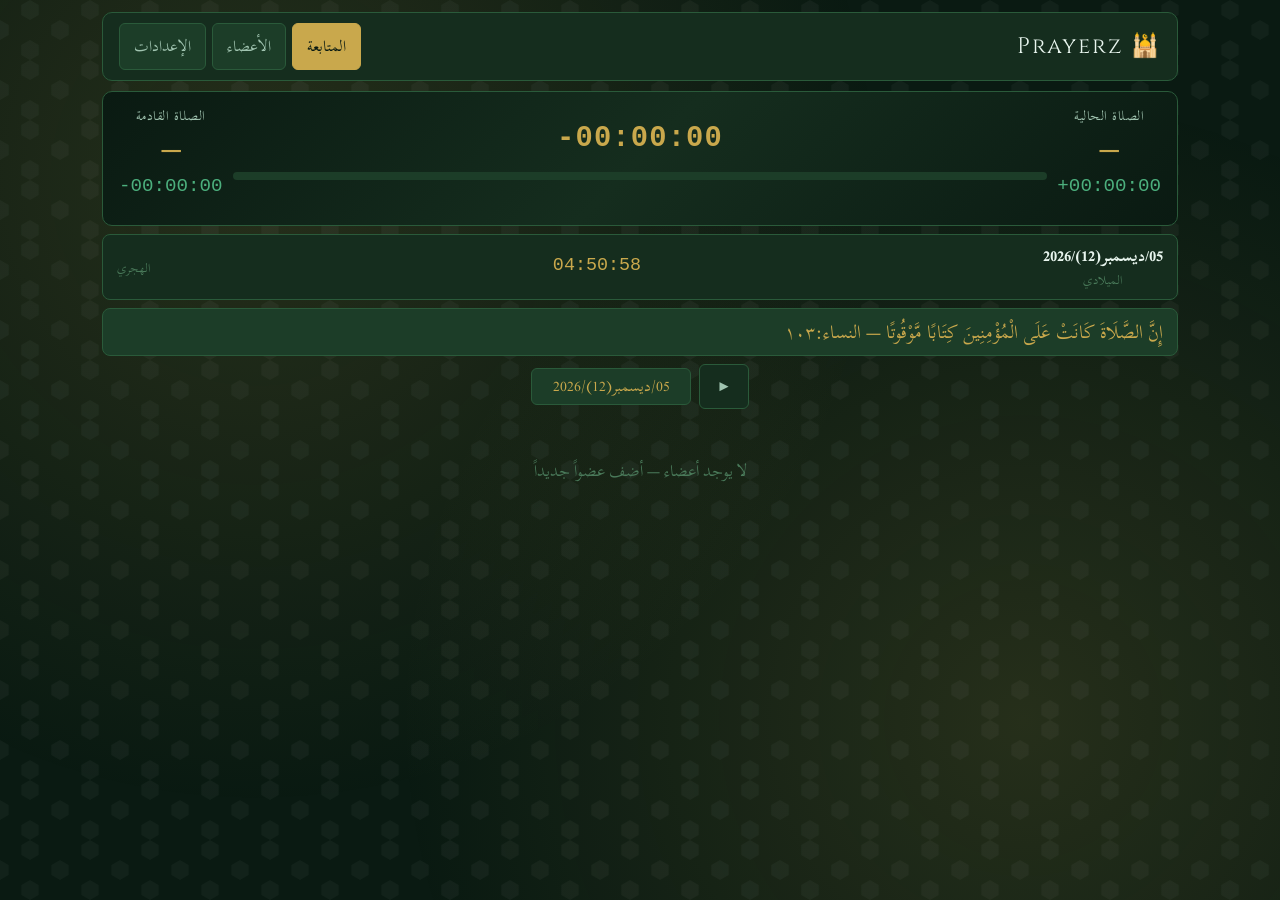
<file: prayerz/index.html>
<!DOCTYPE html>
<html lang="ar" dir="rtl">
<head>
<meta charset="UTF-8">
<meta name="viewport" content="width=device-width, initial-scale=1.0">
<title>Prayerz — صلواتنا</title>
<link rel="icon" type="image/svg+xml" href="data:image/svg+xml,%3Csvg xmlns='http://www.w3.org/2000/svg' viewBox='0 0 32 32'%3E%3Crect width='32' height='32' rx='8' fill='%230a1a12'/%3E%3C!-- dome --%3E%3Cellipse cx='16' cy='14' rx='8' ry='8' fill='none' stroke='%23c9a84c' stroke-width='1.8'/%3E%3Crect x='8' y='14' width='16' height='1.5' fill='%23c9a84c'/%3E%3C!-- minaret left --%3E%3Crect x='5' y='10' width='3' height='10' rx='1' fill='%23c9a84c'/%3E%3Cellipse cx='6.5' cy='10' rx='1.8' ry='2.2' fill='%23c9a84c'/%3E%3Ccircle cx='6.5' cy='7.8' r='.9' fill='%234caf7d'/%3E%3C!-- minaret right --%3E%3Crect x='24' y='10' width='3' height='10' rx='1' fill='%23c9a84c'/%3E%3Cellipse cx='25.5' cy='10' rx='1.8' ry='2.2' fill='%23c9a84c'/%3E%3Ccircle cx='25.5' cy='7.8' r='.9' fill='%234caf7d'/%3E%3C!-- door --%3E%3Crect x='13.5' y='18' width='5' height='5.5' rx='2.5' fill='%234caf7d'/%3E%3C!-- base --%3E%3Crect x='5' y='24' width='22' height='2' rx='1' fill='%23c9a84c'/%3E%3C!-- crescent on dome --%3E%3Ccircle cx='17.5' cy='7' r='2.2' fill='%23c9a84c'/%3E%3Ccircle cx='18.4' cy='6.2' r='1.7' fill='%230a1a12'/%3E%3C/svg%3E">
<script src="config.js"></script>

<style>
/* ================================================================
   PRAYERZ — Stylesheet
================================================================ */
:root {
  --font-arabic: 'Scheherazade New', 'Amiri', serif;
  --font-latin:  'Cinzel', serif;
  --base-font-size: 16px;
  --radius:     10px;
  --transition: 0.3s cubic-bezier(.4,0,.2,1);
}

/* ── Themes ── */
[data-theme="dark-emerald"] {
  --bg:#0a1a12; --bg2:#0f2218; --surface:#152d1e; --surface2:#1c3d28;
  --border:#2a5a3a; --accent:#c9a84c; --accent2:#4caf7d;
  --text:#e8f5ee; --text2:#a0c4b0; --muted:#4a7a5a;
  --current:#1e88e5; --ontime:#2e7d32; --qadaa:#f57f17; --missed:#c62828; --pending:#37474f;
  --header-grad:linear-gradient(135deg,#0a1a12 0%,#152d1e 50%,#0a1a12 100%);
  --glow:rgba(201,168,76,.15);
}
[data-theme="midnight"] {
  --bg:#070d1a; --bg2:#0d1530; --surface:#111e3f; --surface2:#1a2d5a;
  --border:#253c7a; --accent:#4fc3f7; --accent2:#7986cb;
  --text:#e8eaf6; --text2:#9fa8da; --muted:#3949ab;
  --current:#0288d1; --ontime:#1b5e20; --qadaa:#e65100; --missed:#b71c1c; --pending:#263238;
  --header-grad:linear-gradient(135deg,#070d1a,#111e3f);
  --glow:rgba(79,195,247,.12);
}
[data-theme="obsidian"] {
  --bg:#0d0d0d; --bg2:#151515; --surface:#1c1c1c; --surface2:#252525;
  --border:#333; --accent:#f5a623; --accent2:#ff6b35;
  --text:#f0ead6; --text2:#b0a080; --muted:#555;
  --current:#1565c0; --ontime:#1b5e20; --qadaa:#e65100; --missed:#b71c1c; --pending:#2a2a2a;
  --header-grad:linear-gradient(135deg,#0d0d0d,#1c1c1c);
  --glow:rgba(245,166,35,.1);
}
[data-theme="deep-rose"] {
  --bg:#1a0810; --bg2:#2a0f1a; --surface:#3a1525; --surface2:#4a1e32;
  --border:#7a3050; --accent:#f48fb1; --accent2:#f06292;
  --text:#fce4ec; --text2:#f8bbd9; --muted:#8d4a65;
  --current:#1976d2; --ontime:#2e7d32; --qadaa:#f57f17; --missed:#c62828; --pending:#3e1a28;
  --header-grad:linear-gradient(135deg,#1a0810,#3a1525);
  --glow:rgba(244,143,177,.12);
}
[data-theme="starlight"] {
  --bg:#080820; --bg2:#0d0d30; --surface:#131340; --surface2:#1a1a55;
  --border:#2a2a7a; --accent:#c0c0ff; --accent2:#a0a0e0;
  --text:#e8e8ff; --text2:#9898cc; --muted:#4040a0;
  --current:#0288d1; --ontime:#2e7d32; --qadaa:#f57f17; --missed:#c62828; --pending:#1a1a35;
  --header-grad:linear-gradient(135deg,#080820,#131340);
  --glow:rgba(192,192,255,.1);
}
[data-theme="sand"] {
  --bg:#f5f0e8; --bg2:#ede5d5; --surface:#fff8ed; --surface2:#fdf0d5;
  --border:#c8a96e; --accent:#8b6914; --accent2:#4a7c59;
  --text:#2c1a00; --text2:#6b4c1a; --muted:#a08040;
  --current:#1565c0; --ontime:#2e7d32; --qadaa:#e65100; --missed:#c62828; --pending:#d0c8b0;
  --header-grad:linear-gradient(135deg,#ede5d5,#f5f0e8); --glow:rgba(139,105,20,.1);
}
[data-theme="pearl"] {
  --bg:#f0f7f4; --bg2:#e0f0ea; --surface:#fff; --surface2:#f0faf5;
  --border:#6db896; --accent:#1a6b48; --accent2:#2e8b6e;
  --text:#0a2418; --text2:#2a6b4a; --muted:#70a080;
  --current:#1565c0; --ontime:#1b5e20; --qadaa:#e65100; --missed:#c62828; --pending:#c0d8cc;
  --header-grad:linear-gradient(135deg,#e0f0ea,#f0f7f4); --glow:rgba(26,107,72,.1);
}
[data-theme="dawn"] {
  --bg:#fdf4f8; --bg2:#f8e8f2; --surface:#fff5fb; --surface2:#fdeaf5;
  --border:#d4a0c0; --accent:#8b2252; --accent2:#c07090;
  --text:#2a0818; --text2:#8b3060; --muted:#c090a8;
  --current:#1565c0; --ontime:#2e7d32; --qadaa:#e65100; --missed:#c62828; --pending:#e0c8d8;
  --header-grad:linear-gradient(135deg,#f8e8f2,#fdf4f8); --glow:rgba(139,34,82,.08);
}
[data-theme="ivory"] {
  --bg:#faf8f2; --bg2:#f0ece0; --surface:#fff; --surface2:#f5f0e5;
  --border:#5a8a88; --accent:#1a5a58; --accent2:#2a7a78;
  --text:#1a1208; --text2:#4a5a30; --muted:#8a9a80;
  --current:#1565c0; --ontime:#2e7d32; --qadaa:#c77800; --missed:#c62828; --pending:#d0ccc0;
  --header-grad:linear-gradient(135deg,#f0ece0,#faf8f2); --glow:rgba(26,90,88,.1);
}
[data-theme="linen"] {
  --bg:#f8f4ee; --bg2:#ede6d8; --surface:#fff9f2; --surface2:#fdf3e0;
  --border:#c8a850; --accent:#9a6800; --accent2:#b88020;
  --text:#2a1800; --text2:#7a5020; --muted:#b09060;
  --current:#1565c0; --ontime:#2e7d32; --qadaa:#e65100; --missed:#c62828; --pending:#d5cdb8;
  --header-grad:linear-gradient(135deg,#ede6d8,#f8f4ee); --glow:rgba(154,104,0,.1);
}

/* ── Marquee animations ──
   Both start the text just outside the visible area and scroll
   completely across so the loop is seamless.
   The travel distance is set by JS as --travel on the element. */
@keyframes marquee-rtl-js {
  from { transform: translateX(100vw); }
  to   { transform: translateX(calc(-1 * var(--travel, 200%))); }
}
@keyframes marquee-ltr-js {
  from { transform: translateX(calc(-1 * var(--travel, 200%))); }
  to   { transform: translateX(100vw); }
}

/* ── Reset ── */
*, *::before, *::after { box-sizing: border-box; margin: 0; padding: 0; }
html { font-size: var(--base-font-size, 16px); }
body {
  background: var(--bg); color: var(--text);
  font-family: var(--font-arabic); font-size: 1rem;
  min-height: 100vh; line-height: 1.55;
  transition: background var(--transition), color var(--transition);
  overflow-x: hidden;
}
body::before {
  content: ''; position: fixed; inset: 0; pointer-events: none; z-index: 0;
  background:
    radial-gradient(circle at 20% 20%, var(--glow) 0%, transparent 50%),
    radial-gradient(circle at 80% 80%, var(--glow) 0%, transparent 50%);
}
.geo-bg {
  position: fixed; inset: 0; opacity: .035;
  pointer-events: none; z-index: 0;
  background-image: url("data:image/svg+xml,%3Csvg width='60' height='60' viewBox='0 0 60 60' xmlns='http://www.w3.org/2000/svg'%3E%3Cpath d='M30 0l8.66 5v10L30 20l-8.66-5V5L30 0zm0 40l8.66 5v10L30 60l-8.66-5V45L30 40zM0 20l8.66 5v10L0 40l-8.66-5V25L0 20zm60 0l8.66 5v10L60 40l-8.66-5V25L60 20z' fill='%23ffffff'/%3E%3C/svg%3E");
}
#app { position:relative; z-index:1; max-width:1100px; margin:0 auto; padding:12px; }

/* ── Nav ── */
.app-nav {
  display:flex; align-items:center; justify-content:space-between;
  flex-wrap:wrap; gap:8px; padding:10px 16px;
  background:var(--surface); border:1px solid var(--border);
  border-radius:var(--radius); margin-bottom:10px;
}
.app-title { font-family:var(--font-latin); font-size:clamp(1rem,3vw,1.4rem); color:var(--accent); letter-spacing:.08em; }
.app-title span { color:var(--text); }
.nav-btns { display:flex; gap:6px; flex-wrap:wrap; }
.nav-btn {
  background:var(--surface2); border:1px solid var(--border); color:var(--text2);
  padding:7px 14px; border-radius:6px; cursor:pointer;
  font-family:var(--font-arabic); font-size:.95rem;
  transition:all var(--transition);
}
.nav-btn:hover, .nav-btn.active { background:var(--accent); color:var(--bg); border-color:var(--accent); }

/* ── Prayer header ── */
.prayer-header {
  background:var(--header-grad); border:1px solid var(--border);
  border-radius:var(--radius); padding:14px 16px; margin-bottom:8px;
}
.prayer-times-row {
  display:flex; justify-content:space-between; align-items:center;
  gap:10px; flex-wrap:wrap; margin-bottom:10px;
}
.prayer-time-block { display:flex; flex-direction:column; align-items:center; gap:4px; }
.prayer-time-label { font-size:.82rem; color:var(--text2); letter-spacing:.04em; }
.prayer-time-name  { font-size:clamp(1.1rem,3vw,1.5rem); color:var(--accent); font-weight:700; }
.prayer-time-elapsed {
  font-size:clamp(1rem,2.5vw,1.2rem); color:var(--accent2);
  font-family:'Courier New',monospace; direction:ltr;
}
.prayer-progress-bar {
  width:100%; height:8px; background:var(--surface2);
  border-radius:4px; overflow:hidden; margin:4px 0;
}
.prayer-progress-fill {
  height:100%; background:linear-gradient(90deg,var(--accent2),var(--accent));
  border-radius:4px; transition:width 1s linear;
}

/* ── Datetime bar ── */
.datetime-bar {
  display:flex; flex-wrap:wrap; align-items:center;
  justify-content:space-between; gap:8px;
  background:var(--surface); border:1px solid var(--border);
  border-radius:8px; padding:9px 14px; margin-bottom:8px; font-size:.92rem;
}
.datetime-item { display:flex; flex-direction:column; align-items:center; gap:2px; }
.datetime-val  { color:var(--text); font-weight:700; font-size:1rem; }
#live-clock {
  font-family:'Courier New',monospace;
  font-size:clamp(1rem,2.5vw,1.15rem);
  color:var(--accent); direction:ltr;
}

/* ── Marquee ── */
.marquee-wrap {
  background:var(--surface2); border:1px solid var(--border);
  border-radius:8px; padding:9px 14px; margin-bottom:8px;
  overflow:hidden; color:var(--accent);
  font-size:clamp(.95rem,2.5vw,1.15rem);
}
/* Always enters from LEFT, exits to RIGHT — direction/RTL have zero effect */
.marquee-text {
  display: inline-block;
  white-space: nowrap;
  animation: scroll-left 10s linear infinite;
}
@keyframes scroll-left {
  from { transform: translateX(-100%); }
  to   { transform: translateX(100%); }
}

/* ── Date nav ── */
.date-nav {
  display:flex; align-items:center; gap:8px;
  justify-content:center; margin-bottom:10px; flex-wrap:wrap;
}
.date-nav-btn {
  background:var(--surface); border:1px solid var(--border);
  color:var(--text2); padding:6px 16px; border-radius:6px;
  cursor:pointer; font-family:var(--font-arabic); font-size:.95rem;
  transition:all var(--transition);
}
.date-nav-btn:hover { background:var(--accent); color:var(--bg); border-color:var(--accent); }
#viewing-date-label {
  font-size:.95rem; color:var(--accent);
  padding:6px 14px; background:var(--surface2);
  border-radius:6px; border:1px solid var(--border);
  min-width:160px; text-align:center;
}
.past-indicator {
  background:rgba(255,160,0,.1); border:1px solid rgba(255,160,0,.3);
  color:#ffa000; padding:6px 14px; border-radius:8px;
  font-size:.88rem; text-align:center; margin-bottom:8px;
}
.hidden { display:none !important; }

/* ── Prayer table ── */
.city-section { margin-bottom:16px; }
.city-label {
  font-size:.92rem; color:var(--accent);
  border-bottom:1px solid var(--border);
  padding-bottom:5px; margin-bottom:8px;
}
.prayer-table-wrap {
  overflow-x:auto; border-radius:var(--radius); border:1px solid var(--border);
}
table.prayer-table { width:100%; border-collapse:collapse; min-width:440px; }
table.prayer-table th {
  background:var(--surface2); color:var(--accent);
  padding:10px 8px; font-size:1.02rem; font-weight:700;
  border-bottom:2px solid var(--border); text-align:center;
}
table.prayer-table th.th-name { text-align:start; padding-inline-start:14px; }
table.prayer-table th.current-prayer { color:var(--current); border-bottom-color:var(--current); }
@keyframes blink-header { 0%,100%{opacity:1} 50%{opacity:.15} }
table.prayer-table th.blinking { animation:blink-header 1s step-end infinite; }
.prayer-pin   { font-size:.85em; }
.prayer-subtime { display:block; font-size:.78em; color:var(--text2); font-weight:400; margin-top:2px; }

table.prayer-table td {
  border-bottom:1px solid var(--border); text-align:center; padding:0;
}
table.prayer-table tr:last-child td { border-bottom:none; }
table.prayer-table tbody tr:hover td { background:var(--surface2); }
td.name-cell {
  text-align:start; padding:10px 14px;
  font-size:1.02rem; color:var(--text); font-weight:700; white-space:nowrap;
}
.member-age { display:block; font-size:.78em; color:var(--muted); font-weight:400; }

/* ── Status cells ── */
.status-cell {
  cursor:pointer; font-size:clamp(1.3rem,3.5vw,1.6rem);
  padding:10px 6px; user-select:none;
  transition:transform .12s, background .18s;
  position:relative; min-width:54px;
}
.status-cell:hover  { transform:scale(1.18); background:var(--surface2); }
.status-cell:active { transform:scale(.9); }
@keyframes blink-cell { 0%,100%{opacity:1} 50%{opacity:.08} }
.blink-warn { animation:blink-cell .65s step-end infinite; }
.status-tooltip {
  position:absolute; bottom:calc(100% + 6px); left:50%;
  transform:translateX(-50%);
  background:var(--surface2); border:1px solid var(--border);
  padding:4px 10px; border-radius:6px;
  font-size:.78rem; color:var(--text); white-space:nowrap;
  pointer-events:none; z-index:10;
  box-shadow:0 4px 12px rgba(0,0,0,.3); display:none;
}
.status-cell:hover .status-tooltip { display:block; }

/* ── Screens ── */
.screen { display:none; }
.screen.active { display:block; animation:screen-fade .28s ease; }
@keyframes screen-fade { from{opacity:0;transform:translateY(5px)} to{opacity:1;transform:none} }

/* ── Member cards ── */
.members-grid {
  display:grid; grid-template-columns:repeat(auto-fill,minmax(260px,1fr));
  gap:12px; margin-bottom:16px;
}
.member-card {
  background:var(--surface); border:1px solid var(--border);
  border-radius:var(--radius); padding:14px;
  display:flex; flex-direction:column; gap:6px;
}
.member-card-name   { font-size:1.05rem; font-weight:700; color:var(--accent); }
.member-card-detail { font-size:.88rem; color:var(--text2); }
.member-card-actions{ display:flex; gap:8px; margin-top:6px; }
.btn-edit, .btn-del {
  flex:1; padding:6px; border-radius:6px; cursor:pointer;
  border:1px solid var(--border); font-family:var(--font-arabic);
  font-size:.88rem; transition:all var(--transition);
}
.btn-edit { background:var(--surface2); color:var(--text2); }
.btn-edit:hover { background:var(--accent); color:var(--bg); border-color:var(--accent); }
.btn-del  { background:var(--surface2); color:var(--missed); border-color:var(--missed); }
.btn-del:hover { background:var(--missed); color:#fff; }

/* ── Forms ── */
.form-panel {
  background:var(--surface); border:1px solid var(--border);
  border-radius:var(--radius); padding:20px; max-width:520px; margin:0 auto;
}
.form-panel h2 { color:var(--accent); margin-bottom:16px; font-size:1.05rem; }
.form-group { margin-bottom:12px; }
.form-group label { display:block; font-size:.88rem; color:var(--text2); margin-bottom:4px; }
.form-group input, .form-group select {
  width:100%; background:var(--surface2); border:1px solid var(--border);
  color:var(--text); padding:9px 12px; border-radius:6px;
  font-family:var(--font-arabic); font-size:1rem;
  transition:border-color var(--transition);
}
.form-group input:focus, .form-group select:focus { outline:none; border-color:var(--accent); }
.form-row { display:grid; grid-template-columns:1fr 1fr; gap:10px; }
.btn-primary {
  background:var(--accent); color:var(--bg); border:none;
  padding:10px 24px; border-radius:8px; cursor:pointer;
  font-family:var(--font-arabic); font-size:1rem; font-weight:700;
  transition:opacity var(--transition); width:100%; margin-top:6px;
}
.btn-primary:hover { opacity:.85; }
.btn-secondary {
  background:var(--surface2); color:var(--text2); border:1px solid var(--border);
  padding:9px 20px; border-radius:8px; cursor:pointer;
  font-family:var(--font-arabic); font-size:1rem;
  transition:all var(--transition); margin-top:6px;
}
.btn-secondary:hover { border-color:var(--accent); color:var(--accent); }

/* ── Settings ── */
.settings-grid {
  display:grid; grid-template-columns:repeat(auto-fill,minmax(290px,1fr)); gap:14px;
}
.settings-card {
  background:var(--surface); border:1px solid var(--border);
  border-radius:var(--radius); padding:16px;
}
.settings-card h3 {
  color:var(--accent); font-size:.95rem;
  margin-bottom:12px; padding-bottom:6px; border-bottom:1px solid var(--border);
}
.setting-row {
  display:flex; align-items:center;
  justify-content:space-between; gap:10px; margin-bottom:12px;
}
.setting-row label { font-size:.9rem; color:var(--text2); flex:1; }
.setting-row input[type=number],
.setting-row select {
  background:var(--surface2); border:1px solid var(--border);
  color:var(--text); padding:6px 8px; border-radius:6px;
  font-family:var(--font-arabic); font-size:.9rem; width:160px;
}
.setting-row input[type=range] { width:120px; accent-color:var(--accent); }
.setting-row input:focus, .setting-row select:focus { outline:none; border-color:var(--accent); }
.font-size-val { min-width:36px; text-align:center; font-size:.88rem; color:var(--accent); }
.theme-grid {
  display:grid; grid-template-columns:repeat(5,1fr); gap:8px; margin-top:8px;
}
.theme-swatch {
  aspect-ratio:1; border-radius:8px; cursor:pointer;
  border:3px solid transparent; transition:border-color var(--transition),transform .13s;
  position:relative; overflow:hidden;
}
.theme-swatch:hover   { transform:scale(1.1); }
.theme-swatch.selected { border-color:var(--accent); }
.theme-swatch::after {
  content:attr(title); position:absolute; bottom:0; left:0; right:0;
  background:rgba(0,0,0,.65); color:#fff; font-size:.55rem; padding:2px;
  text-align:center; opacity:0; transition:opacity .2s;
}
.theme-swatch:hover::after { opacity:1; }

/* ── Athan overlay ── */
.athan-overlay {
  position:fixed; inset:0; background:rgba(0,0,0,.88);
  display:flex; flex-direction:column; align-items:center; justify-content:center;
  z-index:9999; animation:fade-in .4s ease; cursor:pointer;
}
.athan-overlay.hidden { display:none; }
@keyframes fade-in { from{opacity:0} to{opacity:1} }
.athan-content { text-align:center; animation:rise-up .55s cubic-bezier(.4,0,.2,1); }
@keyframes rise-up { from{transform:translateY(30px);opacity:0} to{transform:none;opacity:1} }
.athan-icon { font-size:clamp(3rem,10vw,5rem); margin-bottom:16px; }
.athan-name { font-size:clamp(2rem,8vw,4rem); color:var(--accent); margin-bottom:8px; }
.athan-sub  { font-size:1.1rem; color:var(--text2); }

/* ── Loading ── */
.loading-spinner {
  display:flex; align-items:center; justify-content:center;
  gap:10px; padding:30px; color:var(--text2); font-size:1rem;
}
.spinner {
  width:22px; height:22px;
  border:2px solid var(--border); border-top-color:var(--accent);
  border-radius:50%; animation:spin .8s linear infinite;
}
@keyframes spin { to{transform:rotate(360deg)} }

/* ── Responsive ── */
@media (max-width:500px) {
  #app { padding:6px; }
  .prayer-times-row { flex-direction:column; gap:6px; }
  .datetime-bar     { flex-direction:column; align-items:flex-start; }
  .form-row         { grid-template-columns:1fr; }
  .settings-grid    { grid-template-columns:1fr; }
  .setting-row select,
  .setting-row input[type=number] { width:120px; }
}
</style>
</head>
<body>
<div class="geo-bg"></div>

<!-- Athan Overlay -->
<div class="athan-overlay hidden" id="athan-overlay">
  <div class="athan-content">
    <div class="athan-icon">🕌</div>
    <div class="athan-name" id="athan-prayer-name"></div>
    <div class="athan-sub"  id="athan-sub-text">حان وقت الصلاة</div>
    <div style="margin-top:20px;font-size:.85rem;color:var(--muted)" id="athan-dismiss-hint">انقر للإغلاق</div>
  </div>
</div>

<div id="app">

  <!-- NAV -->
  <nav class="app-nav">
    <div class="app-title">🕌 <span>Prayerz</span></div>
    <div class="nav-btns">
      <button class="nav-btn active" onclick="showScreen('tracker')"  id="nav-tracker"></button>
      <button class="nav-btn"        onclick="showScreen('members')"  id="nav-members"></button>
      <button class="nav-btn"        onclick="showScreen('settings')" id="nav-settings"></button>
    </div>
  </nav>

  <!-- TRACKER -->
  <div class="screen active" id="screen-tracker">
    <div class="prayer-header">
      <div class="prayer-times-row">
        <div class="prayer-time-block">
          <div class="prayer-time-label" id="lbl-current-prayer-hdr"></div>
          <div class="prayer-time-name"  id="current-prayer-name">—</div>
          <div class="prayer-time-elapsed" id="current-prayer-elapsed">+00:00:00</div>
        </div>
        <div style="flex:1;display:flex;flex-direction:column;align-items:center;gap:6px;">
          <div id="progress-countdown-label" style="
            font-size:clamp(1.2rem,3.5vw,1.8rem);
            font-weight:700;
            color:var(--accent);
            font-family:'Courier New',monospace;
            direction:ltr;
            letter-spacing:.04em;
          ">-00:00:00</div>
          <div class="prayer-progress-bar">
            <div class="prayer-progress-fill" id="prayer-progress" style="width:0%"></div>
          </div>
          <div style="font-size:.78rem;color:var(--muted)" id="fajr-sunrise-note"></div>
        </div>
        <div class="prayer-time-block">
          <div class="prayer-time-label" id="lbl-next-prayer-hdr"></div>
          <div class="prayer-time-name"  id="next-prayer-name">—</div>
          <div class="prayer-time-elapsed" id="next-prayer-countdown">-00:00:00</div>
        </div>
      </div>
    </div>

    <div class="datetime-bar">
      <div class="datetime-item">
        <span id="gregorian-date" class="datetime-val"></span>
        <span id="lbl-gregorian" style="font-size:.75rem;color:var(--muted)"></span>
      </div>
      <div class="datetime-item">
        <span id="live-clock">00:00:00</span>
        <span id="current-city-label" style="font-size:.75rem;color:var(--muted)"></span>
      </div>
      <div class="datetime-item">
        <span id="hijri-date" class="datetime-val"></span>
        <span id="lbl-hijri" style="font-size:.75rem;color:var(--muted)"></span>
      </div>
    </div>

    <div class="marquee-wrap" id="marquee-wrap"></div>

    <div class="date-nav">
      <button class="date-nav-btn" id="btn-prev-day" onclick="navigateDate(-1)">◄</button>
      <span id="viewing-date-label"></span>
      <button class="date-nav-btn" id="btn-next-day" onclick="navigateDate(1)">►</button>
      <button class="date-nav-btn" id="btn-today"    onclick="goToday()"></button>
    </div>
    <div class="past-indicator hidden" id="past-indicator"></div>

    <div id="tables-container">
      <div class="loading-spinner">
        <div class="spinner"></div>
        <span id="lbl-loading">جاري التحميل...</span>
      </div>
    </div>
  </div>

  <!-- MEMBERS -->
  <div class="screen" id="screen-members">
    <div style="display:flex;align-items:center;justify-content:space-between;
                margin-bottom:14px;flex-wrap:wrap;gap:8px;">
      <h2 style="color:var(--accent);font-size:1.05rem;" id="lbl-members-title"></h2>
      <button class="nav-btn" onclick="showAddMember()" id="btn-add-member"></button>
    </div>
    <div class="members-grid" id="members-grid"></div>
    <div class="form-panel" id="member-form-panel" style="display:none">
      <h2 id="member-form-title"></h2>
      <div class="form-row">
        <div class="form-group"><label id="lbl-name"></label><input type="text"  id="f-name"/></div>
        <div class="form-group"><label id="lbl-birthdate"></label><input type="date" id="f-birthdate"/></div>
      </div>
      <div class="form-row">
        <div class="form-group"><label id="lbl-gender"></label><select id="f-gender"></select></div>
        <div class="form-group"><label id="lbl-parent"></label><select id="f-parent"></select></div>
      </div>
      <div class="form-row">
        <div class="form-group">
          <label id="lbl-country"></label>
          <select id="f-country" onchange="onCountryChange()"></select>
        </div>
        <div class="form-group">
          <label id="lbl-city"></label>
          <select id="f-city"></select>
        </div>
      </div>
      <div class="form-group"><label id="lbl-email"></label><input type="email" id="f-email"/></div>
      <div style="display:flex;gap:10px;">
        <button class="btn-primary"   onclick="saveMember()"       id="btn-save-member"></button>
        <button class="btn-secondary" onclick="cancelMemberForm()" id="btn-cancel-member"></button>
      </div>
    </div>
  </div>

  <!-- SETTINGS -->
  <div class="screen" id="screen-settings">
    <h2 style="color:var(--accent);font-size:1.05rem;margin-bottom:14px;" id="lbl-settings-title"></h2>
    <div class="settings-grid">

      <div class="settings-card">
        <h3 id="lbl-general-settings"></h3>
        <div class="setting-row">
          <label id="lbl-language-s"></label>
          <select id="s-language" onchange="settingChanged()">
            <option value="ar">العربية</option>
            <option value="en">English</option>
          </select>
        </div>
        <div class="setting-row">
          <label id="lbl-reminder-s"></label>
          <input type="number" id="s-reminder" min="1" max="60" onchange="settingChanged()"/>
        </div>
        <div class="setting-row">
          <label id="lbl-timeformat-s"></label>
          <select id="s-timeformat" onchange="settingChanged()">
            <option value="24">24h</option>
            <option value="12">12h AM/PM</option>
          </select>
        </div>
        <div class="setting-row">
          <label id="lbl-dateformat-s"></label>
          <select id="s-dateformat" onchange="settingChanged()">
            <option value="DD/MM/YYYY">DD/MM/YYYY</option>
            <option value="MM/DD/YYYY">MM/DD/YYYY</option>
            <option value="YYYY-MM-DD">YYYY-MM-DD</option>
          </select>
        </div>
      </div>

      <div class="settings-card">
        <h3>الخطوط / Typography</h3>
        <div class="setting-row">
          <label id="lbl-font-face-s"></label>
          <select id="s-fontface" onchange="settingChanged()" style="width:180px;font-size:.9rem;"></select>
        </div>
        <div class="setting-row">
          <label id="lbl-font-size-s"></label>
          <div style="display:flex;align-items:center;gap:8px;">
            <input type="range" id="s-fontsize" min="12" max="26" step="1"
              oninput="document.getElementById('font-size-val').textContent=this.value+'px'"
              onchange="settingChanged()"/>
            <span class="font-size-val" id="font-size-val">16px</span>
          </div>
        </div>
        <div class="setting-row">
          <label id="lbl-marquee-speed-s"></label>
          <input type="range" id="s-marquee" min="10" max="150" onchange="settingChanged()"/>
        </div>
      </div>

      <div class="settings-card">
        <h3 id="lbl-prayer-settings"></h3>
        <div class="setting-row">
          <label id="lbl-calcmethod-s"></label>
          <select id="s-method" onchange="settingChanged()">
            <option value="16">وزارة الأوقاف الأردنية</option>
            <option value="4">أم القرى</option>
            <option value="3">رابطة العالم الإسلامي</option>
            <option value="2">ISNA</option>
            <option value="5">المصري</option>
            <option value="1">Karachi</option>
          </select>
        </div>
        <div class="setting-row">
          <label id="lbl-athan-s"></label>
          <select id="s-athan" onchange="settingChanged()">
            <option value="jordan">الأردن</option>
            <option value="makkah">مكة</option>
            <option value="egypt">مصر</option>
            <option value="turkey">تركيا</option>
            <option value="alquds">القدس</option>
            <option value="none">بدون</option>
          </select>
        </div>
      </div>

      <div class="settings-card" style="grid-column:1/-1">
        <h3 id="lbl-theme-s"></h3>
        <div class="theme-grid" id="theme-grid"></div>
      </div>

      <div class="settings-card" style="grid-column:1/-1">
        <h3 id="lbl-danger-zone"></h3>
        <button class="btn-secondary"
          style="color:var(--missed);border-color:var(--missed);"
          onclick="confirmReset()" id="btn-reset-all"></button>
      </div>

      <!-- Export / Import -->
      <div class="settings-card" style="grid-column:1/-1">
        <h3 id="lbl-backup-title">النسخ الاحتياطي / Backup</h3>
        <div style="display:flex;gap:10px;flex-wrap:wrap;align-items:flex-start;">
          <div style="flex:1;min-width:220px;">
            <button class="btn-primary" onclick="exportData()" id="btn-export"
              style="margin-top:0;background:var(--accent2);">
              📤 <span id="lbl-export-btn">تصدير البيانات</span>
            </button>
            <div id="lbl-export-hint" style="font-size:.78rem;color:var(--muted);margin-top:6px;line-height:1.5;">
              يصدّر الأعضاء والإعدادات وسجل الصلوات (الصلوات الفائتة لا تُصدَّر — تُعامل ضمنياً كفائتة عند الاستيراد).
            </div>
          </div>
          <div style="flex:1;min-width:220px;">
            <button class="btn-secondary" onclick="importData()" id="btn-import"
              style="margin-top:0;border-color:var(--accent2);color:var(--accent2);">
              📥 <span id="lbl-import-btn">استيراد ملف نسخة احتياطية</span>
            </button>
            <div id="lbl-import-hint" style="font-size:.78rem;color:var(--muted);margin-top:6px;line-height:1.5;">
              يستورد ملف <code>.prayerz</code> ويحل محل البيانات الحالية. التواريخ الغائبة تُعامل كصلوات فائتة.
            </div>
          </div>
        </div>
      </div>

    </div>
  </div>

</div><!-- /app -->

<script src="app.js"></script>
</body>
</html>
</file>
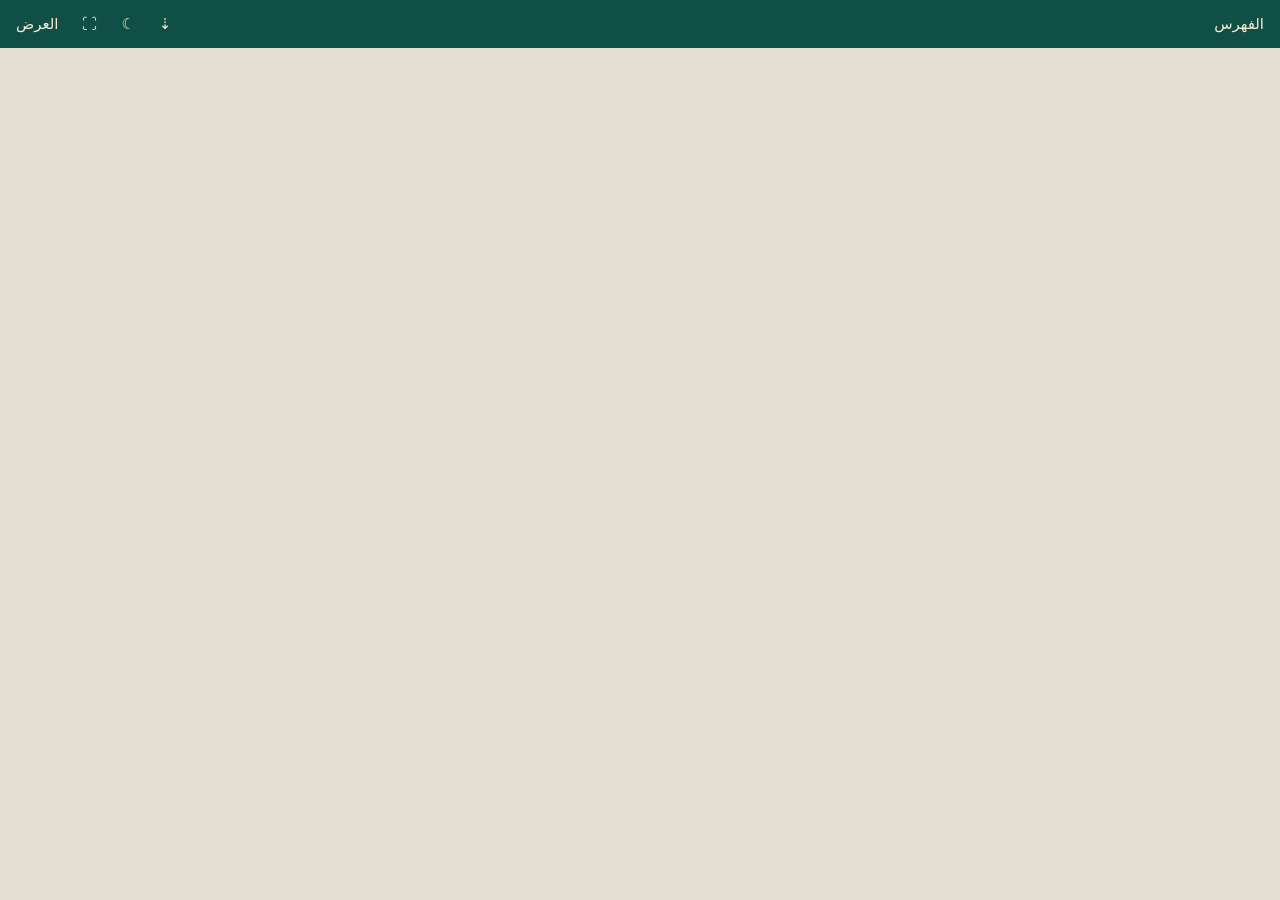
<file: theholyquran/v1/index.html>
<!DOCTYPE html>
<html lang="ar" dir="rtl">
<head>
<meta charset="utf-8">
<meta name="viewport" content="width=device-width, initial-scale=1, viewport-fit=cover">
<meta name="theme-color" content="#0f4f45">
<link rel="manifest" href="manifest.webmanifest">
<link rel="icon" href="icon.svg">
<title>المصحف</title>
<style>
@font-face{font-family:F0;src:url(fonts/QCF4_QBSML.woff2) format("woff2");font-display:block}
@font-face{font-family:F1;src:url(fonts/QCF4_Hafs_01_W.woff2) format("woff2");font-display:block}
@font-face{font-family:F2;src:url(fonts/QCF4_Hafs_02_W.woff2) format("woff2");font-display:block}
@font-face{font-family:F3;src:url(fonts/QCF4_Hafs_03_W.woff2) format("woff2");font-display:block}
@font-face{font-family:F4;src:url(fonts/QCF4_Hafs_04_W.woff2) format("woff2");font-display:block}
@font-face{font-family:F5;src:url(fonts/QCF4_Hafs_05_W.woff2) format("woff2");font-display:block}
@font-face{font-family:F6;src:url(fonts/QCF4_Hafs_06_W.woff2) format("woff2");font-display:block}
@font-face{font-family:F7;src:url(fonts/QCF4_Hafs_07_W.woff2) format("woff2");font-display:block}
@font-face{font-family:F8;src:url(fonts/QCF4_Hafs_08_W.woff2) format("woff2");font-display:block}
@font-face{font-family:F9;src:url(fonts/QCF4_Hafs_09_W.woff2) format("woff2");font-display:block}
@font-face{font-family:F10;src:url(fonts/QCF4_Hafs_10_W.woff2) format("woff2");font-display:block}
@font-face{font-family:F11;src:url(fonts/QCF4_Hafs_11_W.woff2) format("woff2");font-display:block}
@font-face{font-family:F12;src:url(fonts/QCF4_Hafs_12_W.woff2) format("woff2");font-display:block}
@font-face{font-family:F13;src:url(fonts/QCF4_Hafs_13_W.woff2) format("woff2");font-display:block}
@font-face{font-family:F14;src:url(fonts/QCF4_Hafs_14_W.woff2) format("woff2");font-display:block}
@font-face{font-family:F15;src:url(fonts/QCF4_Hafs_15_W.woff2) format("woff2");font-display:block}
@font-face{font-family:F16;src:url(fonts/QCF4_Hafs_16_W.woff2) format("woff2");font-display:block}
@font-face{font-family:F17;src:url(fonts/QCF4_Hafs_17_W.woff2) format("woff2");font-display:block}
@font-face{font-family:F18;src:url(fonts/QCF4_Hafs_18_W.woff2) format("woff2");font-display:block}
@font-face{font-family:F19;src:url(fonts/QCF4_Hafs_19_W.woff2) format("woff2");font-display:block}
@font-face{font-family:F20;src:url(fonts/QCF4_Hafs_20_W.woff2) format("woff2");font-display:block}
@font-face{font-family:F21;src:url(fonts/QCF4_Hafs_21_W.woff2) format("woff2");font-display:block}
@font-face{font-family:F22;src:url(fonts/QCF4_Hafs_22_W.woff2) format("woff2");font-display:block}
@font-face{font-family:F23;src:url(fonts/QCF4_Hafs_23_W.woff2) format("woff2");font-display:block}
@font-face{font-family:F24;src:url(fonts/QCF4_Hafs_24_W.woff2) format("woff2");font-display:block}
@font-face{font-family:F25;src:url(fonts/QCF4_Hafs_25_W.woff2) format("woff2");font-display:block}
@font-face{font-family:F26;src:url(fonts/QCF4_Hafs_26_W.woff2) format("woff2");font-display:block}
@font-face{font-family:F27;src:url(fonts/QCF4_Hafs_27_W.woff2) format("woff2");font-display:block}
@font-face{font-family:F28;src:url(fonts/QCF4_Hafs_28_W.woff2) format("woff2");font-display:block}
@font-face{font-family:F29;src:url(fonts/QCF4_Hafs_29_W.woff2) format("woff2");font-display:block}
@font-face{font-family:F30;src:url(fonts/QCF4_Hafs_30_W.woff2) format("woff2");font-display:block}
@font-face{font-family:F31;src:url(fonts/QCF4_Hafs_31_W.woff2) format("woff2");font-display:block}
@font-face{font-family:F32;src:url(fonts/QCF4_Hafs_32_W.woff2) format("woff2");font-display:block}
@font-face{font-family:F33;src:url(fonts/QCF4_Hafs_33_W.woff2) format("woff2");font-display:block}
@font-face{font-family:F34;src:url(fonts/QCF4_Hafs_34_W.woff2) format("woff2");font-display:block}
@font-face{font-family:F35;src:url(fonts/QCF4_Hafs_35_W.woff2) format("woff2");font-display:block}
@font-face{font-family:F36;src:url(fonts/QCF4_Hafs_36_W.woff2) format("woff2");font-display:block}
@font-face{font-family:F37;src:url(fonts/QCF4_Hafs_37_W.woff2) format("woff2");font-display:block}
@font-face{font-family:F38;src:url(fonts/QCF4_Hafs_38_W.woff2) format("woff2");font-display:block}
@font-face{font-family:F39;src:url(fonts/QCF4_Hafs_39_W.woff2) format("woff2");font-display:block}
@font-face{font-family:F40;src:url(fonts/QCF4_Hafs_40_W.woff2) format("woff2");font-display:block}
@font-face{font-family:F41;src:url(fonts/QCF4_Hafs_41_W.woff2) format("woff2");font-display:block}
@font-face{font-family:F42;src:url(fonts/QCF4_Hafs_42_W.woff2) format("woff2");font-display:block}
@font-face{font-family:F43;src:url(fonts/QCF4_Hafs_43_W.woff2) format("woff2");font-display:block}
@font-face{font-family:F44;src:url(fonts/QCF4_Hafs_44_W.woff2) format("woff2");font-display:block}
@font-face{font-family:F45;src:url(fonts/QCF4_Hafs_45_W.woff2) format("woff2");font-display:block}
@font-face{font-family:F46;src:url(fonts/QCF4_Hafs_46_W.woff2) format("woff2");font-display:block}
@font-face{font-family:F47;src:url(fonts/QCF4_Hafs_47_W.woff2) format("woff2");font-display:block}

:root{--green:#0f4f45;--gold:#a8823f;--paper:#fbf6e8;--pink:#17150f;--bg:#e4dfd0;--a:1;--pw:360px;
--ui:"Noto Naskh Arabic","Geeza Pro","Segoe UI",Tahoma,system-ui,sans-serif}
*{box-sizing:border-box;-webkit-tap-highlight-color:transparent}
html,body{height:100%;margin:0}
body{background:var(--bg);font-family:var(--ui);color:#17150f;overflow:hidden;display:flex;flex-direction:column;padding-top:env(safe-area-inset-top)}
button,input,select{font:inherit;color:inherit}button{cursor:pointer}
#bar{flex:none;height:48px;display:flex;align-items:center;gap:4px;padding:0 6px;background:var(--green);color:#f4ecd6}
#bar button{background:none;border:0;color:inherit;padding:8px 10px;border-radius:8px;font-size:15px}
#bar button:active,#bar button:focus-visible{background:#ffffff26;outline:none}
#ttl{flex:1;text-align:center;font-size:15px;white-space:nowrap;overflow:hidden;text-overflow:ellipsis}
#pager{flex:1;min-height:0;display:flex;direction:rtl;overflow:auto;-webkit-overflow-scrolling:touch;overscroll-behavior:contain}
#pager.h{flex-direction:row;scroll-snap-type:x mandatory}
#pager.v{flex-direction:column;overflow-x:hidden}
.slide{flex:none;display:flex;flex-direction:column;align-items:center;padding:10px 8px 24px}
.h .slide{width:100%;height:100%;overflow-y:auto;scroll-snap-align:center;scroll-snap-stop:always}
.v .slide{width:100%;height:calc(var(--pw)*1.6 + 34px)}
.page{flex:none;width:var(--pw);height:calc(var(--pw)*1.6);margin:auto;position:relative;color:var(--pink);
background:var(--paper);box-shadow:0 1px 10px #0003;padding:calc(var(--pw)*.07) calc(var(--pw)*.05) calc(var(--pw)*.06);
display:flex;flex-direction:column;border:1px solid #0002}
.ph,.pf{position:absolute;left:calc(var(--pw)*.05);right:calc(var(--pw)*.05);display:flex;justify-content:space-between;font-size:calc(var(--pw)*.032);opacity:.6}
.ph{top:calc(var(--pw)*.02)}.pf{bottom:calc(var(--pw)*.016);justify-content:center}
.lines{flex:1;display:flex;flex-direction:column;justify-content:space-between;opacity:var(--a)}
.lines.few{justify-content:space-evenly}
.ln{flex:none;height:calc(var(--pw)*.098);display:flex;justify-content:center;align-items:center;direction:rtl;white-space:nowrap;line-height:1}
.w{display:inline-block;cursor:pointer;border-radius:.12em;transform:translateY(.13em)}
.w.sel{background:#0f4f452e}.w.play{background:#a8823f44}
.ln.hd{height:calc(var(--pw)*.095);border:1.5px solid var(--gold);outline:1px solid var(--gold);outline-offset:calc(var(--pw)*-.008);background:#a8823f22;border-radius:calc(var(--pw)*.012);margin:calc(var(--pw)*.006) 0}
.ln.hd .w{transform:none;cursor:default}
.sheet{position:fixed;inset:0;z-index:5;display:none;background:#0006}.sheet.on{display:block}
.card{position:absolute;bottom:0;left:0;right:0;max-height:84%;overflow:auto;background:#fffdf6;border-radius:18px 18px 0 0;padding:14px 16px calc(18px + env(safe-area-inset-bottom));max-width:660px;margin:0 auto}
.card h3{margin:0 0 10px;font-size:17px;color:var(--green)}
.tabs,.seg{display:flex;gap:6px;margin-bottom:10px;flex-wrap:wrap}
.tabs button,.seg button{flex:1;min-width:64px;padding:9px 6px;border:1px solid #cfc6a8;background:#f4eedb;border-radius:10px;font-size:14px}
.tabs .on,.seg .on{background:var(--green);color:#fff;border-color:var(--green)}
.row{display:flex;align-items:center;gap:10px;padding:11px 8px;border:0;border-bottom:1px solid #ece5cf;width:100%;background:none;text-align:right;font-size:16px}
.row b{flex:none;width:30px;color:var(--gold)}.row span{flex:1}.row i{font-style:normal;color:#7b7255;font-size:14px}
.grid{display:grid;grid-template-columns:repeat(auto-fill,minmax(52px,1fr));gap:8px}
.grid button{padding:10px 0;border:1px solid #cfc6a8;background:#f7f1de;border-radius:10px;font-size:15px}.grid .cur{background:var(--green);color:#fff}
label.f{display:block;margin:12px 0 5px;font-size:14px}
input[type=range]{width:100%;accent-color:var(--green)}
input[type=number],select,input[type=text]{padding:8px;border:1px solid #cfc6a8;border-radius:8px;background:#fff;font-size:14px}
input[type=number]{width:70px;text-align:center}
input[type=color]{width:42px;height:34px;padding:0;border:1px solid #cfc6a8;border-radius:8px;background:#fff;vertical-align:middle}
.act{display:flex;gap:8px;flex-wrap:wrap;margin-top:10px}
.act button,.btn{flex:1;min-width:110px;padding:10px;border-radius:10px;border:0;background:var(--green);color:#fff;font-size:14px}
.alt{background:#efe7cf!important;color:#17150f!important}
.note{font-size:12.5px;color:#7b7255;margin:6px 0 0}
.sw{display:flex;gap:8px;flex-wrap:wrap;align-items:center}
.sw button{width:36px;height:36px;border-radius:50%;border:2px solid #cfc6a8}.sw button.on{border-color:var(--green);box-shadow:0 0 0 2px #fff inset}
.pl{display:flex;align-items:center;gap:8px}.pl button{width:44px;height:44px;border-radius:50%;border:0;background:var(--green);color:#fff;font-size:18px}
.pl .s{width:36px;height:36px;background:#efe7cf;color:#17150f}.pl b{flex:1;font-size:15px}
/* studio */
#studio{position:fixed;inset:0;z-index:9;background:var(--bg);display:none;flex-direction:column;padding-top:env(safe-area-inset-top)}#studio.on{display:flex}
#stb{flex:none;height:44px;display:flex;align-items:center;padding:0 10px;background:var(--green);color:#f4ecd6;gap:8px}
#stb button{background:none;border:0;color:inherit;font-size:15px;padding:8px}#stb b{flex:1;text-align:center;font-weight:500}
#pvw{flex:1 1 40%;min-height:150px;display:flex;align-items:center;justify-content:center;padding:8px;background:repeating-conic-gradient(#c9c3b1 0 25%,#d8d3c3 0 50%) 0 0/16px 16px}
#pv{max-width:100%;max-height:100%;box-shadow:0 2px 12px #0004;touch-action:none;cursor:grab}
#pnl{flex:none;height:52%;overflow:auto;background:#fffdf6;border-radius:16px 16px 0 0;padding:10px 14px calc(14px + env(safe-area-inset-bottom))}
.tp{display:none}.tp.on{display:block}
.two{display:flex;gap:10px;align-items:center;flex-wrap:wrap}.two label{font-size:14px}
#chips{display:flex;flex-wrap:wrap;gap:4px;max-height:140px;overflow:auto;padding:6px;background:#f4eedb;border-radius:10px;direction:rtl}
.chip{padding:3px 7px;background:#fff;border:1px solid #cfc6a8;border-radius:7px;font-size:16px;cursor:pointer}.chip.br{background:#dcebe0;margin-inline-end:100%}
#gal{display:grid;grid-template-columns:repeat(3,1fr);gap:6px;margin-top:8px}#gal img{width:100%;aspect-ratio:1;object-fit:cover;border-radius:8px;cursor:pointer}
#dim{position:fixed;inset:0;z-index:99;background:#000;pointer-events:none;opacity:0}
.lines{filter:brightness(var(--fb,1))}
#as{position:fixed;left:50%;transform:translateX(-50%);bottom:calc(14px + env(safe-area-inset-bottom));z-index:4;display:none;align-items:center;gap:6px;background:#0f4f45ee;color:#f4ecd6;border-radius:26px;padding:6px 10px;box-shadow:0 2px 12px #0005}
#as.on{display:flex}#as button{background:none;border:0;color:inherit;font-size:18px;width:36px;height:36px;border-radius:50%}#as button:active{background:#ffffff30}#as b{min-width:34px;text-align:center;font-size:14px}
html.night{--bg:#0a0b0d}html.night #bar,html.night #stb{background:#10231e}html.night #pv{box-shadow:none}
html.night .card,html.night #pnl{background:#1a1c1f;color:#e6dfc8}html.night .card h3{color:#9fd3c4}
html.night .tabs button,html.night .seg button,html.night .grid button{background:#25282c;border-color:#3a3e44;color:#e6dfc8}
html.night .tabs .on,html.night .seg .on,html.night .grid .cur{background:#1f6b5d;color:#fff}
html.night input[type=number],html.night select,html.night input[type=text]{background:#25282c;border-color:#3a3e44;color:#e6dfc8}
html.night .alt{background:#2c3035!important;color:#e6dfc8!important}html.night .row{border-color:#2c3035}html.night .note,html.night .row i{color:#9a9482}
#print{display:none}
@media print{#dim,#as{display:none!important}#print .page{--paper:#fff;--pink:#000}#print .lines{filter:none}@page{size:A4 portrait;margin:8mm}
html,body{height:auto;overflow:visible;background:#fff}
body>*:not(#print){display:none!important}#print{display:block}
#print .page{--pw:172mm;box-shadow:none;border:0;margin:0 auto;break-after:page;page-break-after:always}
#print .page:last-child{break-after:auto;page-break-after:auto}#print .w.sel,#print .w.play{background:none}}
</style>
</head>
<body>
<div id="bar"><button id="bIdx">الفهرس</button><div id="ttl"></div><button id="bAs" title="تمرير تلقائي">⇣</button><button id="bNt" title="القراءة الليلية">☾</button><button id="bFs" title="ملء الشاشة">⛶</button><button id="bSet">العرض</button></div>
<div id="pager" class="h"></div>
<div id="as"><button id="asT">⏸</button><button id="asM">−</button><b id="asV"></b><button id="asP">+</button><button id="asX">✕</button></div>
<div id="dim"></div>

<div class="sheet" id="sIdx"><div class="card"><h3>الفهرس</h3>
<div class="tabs"><button data-t="s" class="on">السور</button><button data-t="j">الأجزاء</button><button data-t="p">الصفحات</button></div><div id="idxBody"></div></div></div>

<div class="sheet" id="sSet"><div class="card"><h3>العرض والطباعة</h3>
<label class="f">شفافية الخط: <b id="aVal"></b></label><input type="range" id="aRng" min="8" max="100">
<label class="f"><input type="checkbox" id="night"> القراءة الليلية</label>
<label class="f">سطوع الشاشة: <b id="brV"></b></label><input type="range" id="brR" min="15" max="100">
<label class="f">سطوع الخط: <b id="fbV"></b></label><input type="range" id="fbR" min="25" max="100">
<label class="f">سرعة التمرير التلقائي (في الوضع العمودي): <b id="spV"></b></label><input type="range" id="spR" min="1" max="100">
<label class="f">لون خلفية الصفحة</label><div class="sw" id="sw"></div>
<label class="f">طريقة التصفح</label><div class="seg"><button id="mH">أفقي (صفحة بصفحة)</button><button id="mV">عمودي (تمرير)</button></div>
<label class="f"><input type="checkbox" id="tapP"> تشغيل التلاوة عند لمس الآية</label>
<label class="f">طباعة الصفحات (للكتابة فوق الخط الباهت)</label>
<div>من <input type="number" id="pFrom" min="1"> إلى <input type="number" id="pTo" min="1"></div>
<div class="act"><button id="bPrint">طباعة</button><button id="bOff" class="alt">حالة العمل أوفلاين</button></div>
<p class="note" id="offMsg">تُطبع الصفحات بنفس الشفافية المختارة.</p></div></div>

<div class="sheet" id="vbar" style="background:none;pointer-events:none"><div class="card" style="pointer-events:auto;max-height:62%">
<div class="pl"><button id="aPlay">▶</button><button class="s" id="aPrev">⏮</button><button class="s" id="aNext">⏭</button><b id="vTtl"></b><button class="s" id="vX">✕</button></div>
<div class="seg" id="modes" style="margin-top:10px"><button data-v="once">مرة</button><button data-v="cont">متواصل</button><button data-v="v">تكرار الآية</button><button data-v="s">تكرار السورة</button><button data-v="r">تكرار مقطع</button></div>
<div class="two"><label>عدد التكرار <input type="number" id="rN" min="0" max="99"> <small>(٠ = بلا نهاية)</small></label></div>
<div class="two" style="margin-top:6px"><button class="btn alt" id="setS">تعيين البداية</button><button class="btn alt" id="setE">تعيين النهاية</button><span id="rgTx" class="note"></span></div>
<label class="f">القارئ والرواية <select id="rec" style="width:100%"></select></label>
<div class="act"><button id="vTxt">نسخ النص</button><button id="vImg">نسخ كصورة</button><button id="vDl" class="alt">حفظ PNG</button><button id="vDs">تصميم صورة</button></div>
<div class="two" style="margin-top:8px"><label>لون الخط <input type="color" id="vCol" value="#17150f"></label><label><input type="checkbox" id="vTr" checked> خلفية شفافة (وإلا: لون الصفحة)</label></div>
</div></div>

<div id="studio">
<div id="stb"><button id="stX">✕ إغلاق</button><b>تصميم صورة بالآيات</b></div>
<div id="pvw"><canvas id="pv"></canvas></div>
<div id="pnl">
<div class="tabs" id="stTabs"><button data-t="tx" class="on">النص</button><button data-t="bg">الخلفية</button><button data-t="sz">الأبعاد</button><button data-t="lb">العناوين</button><button data-t="ex">التصدير</button></div>
<div class="tp on" id="tp-tx">
<div class="two"><select data-k="s" id="dS"></select><label>من آية <input type="number" data-k="a1" min="1"></label><label>إلى <input type="number" data-k="a2" min="1"></label></div>
<label class="f">حذف كلمات من البداية: <b id="c0v"></b></label><input type="range" data-k="cut0" min="0" max="0">
<label class="f">حذف كلمات من النهاية: <b id="c1v"></b></label><input type="range" data-k="cut1" min="0" max="0">
<label class="f">اضغط كلمة لإدراج سطر جديد بعدها:</label><div id="chips"></div>
<label class="f">حجم الخط</label><input type="range" data-k="fs" min="2" max="16" step=".1">
<label class="f">عرض مربع النص</label><input type="range" data-k="bw" min="20" max="100">
<label class="f">تباعد الأسطر</label><input type="range" data-k="ls" min="1.4" max="3" step=".05">
<div class="two"><label>موضع أفقي <input type="range" data-k="bx" min="0" max="100" style="width:110px"></label><label>رأسي <input type="range" data-k="by" min="0" max="100" style="width:110px"></label></div>
<label class="f">المحاذاة</label><div class="seg"><button data-k="al" data-v="r">يمين</button><button data-k="al" data-v="c">وسط</button><button data-k="al" data-v="l">يسار</button></div>
<label>لون الخط <input type="color" data-k="col"></label> <span class="note">يمكنك أيضاً سحب النص على المعاينة.</span></div>
<div class="tp" id="tp-bg">
<div class="seg"><button data-k="bg" data-v="none">شفاف</button><button data-k="bg" data-v="solid">لون</button><button data-k="bg" data-v="grad">تدرج</button><button data-k="bg" data-v="pat">زخرفة</button><button data-k="bg" data-v="img">صورة</button></div>
<div class="two"><label>اللون ١ <input type="color" data-k="c1"></label><label>اللون ٢ <input type="color" data-k="c2"></label></div>
<label class="f">زاوية التدرج</label><input type="range" data-k="ang" min="0" max="360">
<label class="f">بداية التدرج ٪</label><input type="range" data-k="g0" min="0" max="100">
<label class="f">نهاية التدرج ٪</label><input type="range" data-k="g1" min="0" max="100">
<label class="f">صورة الخلفية</label>
<div class="act" style="margin-top:0"><button class="btn alt" id="imF">من الجهاز</button><input type="file" id="imFile" accept="image/*" hidden></div>
<div class="two" style="margin-top:8px"><input type="text" id="imQ" value="islamic geometric pattern" style="flex:1"><button class="btn" id="imGo" style="flex:none;min-width:70px">بحث</button></div>
<div id="gal"></div><p class="note" id="imCr">المصدر الإلكتروني: ويكيميديا كومنز (صور حرّة الترخيص؛ بعضها يشترط ذكر المصوّر).</p>
<label class="f">تعتيم صورة الخلفية</label><input type="range" data-k="dim" min="0" max="90"></div>
<div class="tp" id="tp-sz">
<div class="seg"><button data-k="ratio" data-v="1:1">1:1</button><button data-k="ratio" data-v="4:5">4:5</button><button data-k="ratio" data-v="3:4">3:4</button><button data-k="ratio" data-v="2:3">2:3</button><button data-k="ratio" data-v="9:16">9:16</button><button data-k="ratio" data-v="16:9">16:9</button><button data-k="ratio" data-v="4:3">4:3</button><button data-k="ratio" data-v="3:2">3:2</button><button data-k="ratio" data-v="21:9">21:9</button><button data-k="ratio" data-v="c">مخصص</button></div>
<div class="two"><label>العرض <input type="number" data-k="cw" min="1"></label><label>الارتفاع <input type="number" data-k="ch" min="1"></label></div></div>
<div class="tp" id="tp-lb">
<div class="seg"><button data-k="tgt" data-v="txt">تحريك: النص</button><button data-k="tgt" data-v="nm">اسم السورة</button><button data-k="tgt" data-v="rf">رقم الآية</button></div>
<label class="f"><input type="checkbox" data-k="nm.on"> إظهار اسم السورة</label>
<div class="two"><label>الحجم <input type="range" data-k="nm.size" min="3" max="20" step=".2" style="width:120px"></label><label>اللون <input type="color" data-k="nm.col"></label></div>
<div class="two"><label>أفقي <input type="range" data-k="nm.x" min="0" max="100" style="width:110px"></label><label>رأسي <input type="range" data-k="nm.y" min="0" max="100" style="width:110px"></label></div>
<label class="f"><input type="checkbox" data-k="rf.on"> إظهار رقم الآية / الآيات</label>
<div class="two"><label>الحجم <input type="range" data-k="rf.size" min="1.5" max="12" step=".1" style="width:120px"></label><label>اللون <input type="color" data-k="rf.col"></label></div>
<div class="two"><label>أفقي <input type="range" data-k="rf.x" min="0" max="100" style="width:110px"></label><label>رأسي <input type="range" data-k="rf.y" min="0" max="100" style="width:110px"></label></div></div>
<div class="tp" id="tp-ex">
<label class="f">الدقة</label><div class="seg"><button data-k="res" data-v="1">HD ١٠٨٠</button><button data-k="res" data-v="2">2K/4K ×٢</button><button data-k="res" data-v="3">أعلى ×٣</button></div><p class="note" id="resTx"></p>
<div class="act"><button id="xPng">حفظ صورة PNG</button><button id="xShP" class="alt">مشاركة الصورة</button></div>
<label class="f">فيديو — الصوت</label>
<div class="seg"><button data-k="asrc" data-v="none">بلا صوت</button><button data-k="asrc" data-v="ayat">تلاوة الآيات</button><button data-k="asrc" data-v="file">ملف صوتي</button></div>
<input type="file" id="auF" accept="audio/*"><div class="two" style="margin-top:6px"><label>المدة بلا صوت (ثانية) <input type="number" data-k="vsec" min="2" max="120"></label></div>
<div class="act"><button id="xVid">تصدير فيديو</button><button id="xShV" class="alt">مشاركة الفيديو</button></div>
<p class="note" id="exMsg">التلاوة تتحمّل من everyayah.com وتحتاج إنترنت.</p></div>
</div></div>
<div id="print"></div>
<script src="data.js"></script>
<script>
const $=s=>document.querySelector(s),$$=s=>[...document.querySelectorAll(s)],ar=n=>String(n).replace(/\d/g,d=>'٠١٢٣٤٥٦٧٨٩'[d]);
const JUZ=[1,22,42,62,82,102,121,142,162,182,201,222,242,262,282,302,322,342,362,382,402,422,442,462,482,502,522,542,562,582],MAXP=604;
const PAL=[['#fbf6e8','#17150f'],['#ffffff','#111111'],['#f1e4c3','#2b2112'],['#e9e9e6','#1a1a1a'],['#e3efe1','#10281f'],['#16181b','#e9e2cc']];
const REC=[['حفص عن عاصم',[['الحصري — مرتل','Husary_128kbps'],['الحصري — مجوّد','Husary_Mujawwad_128kbps'],['مشاري العفاسي','Alafasy_128kbps'],['عبد الباسط — مرتل','Abdul_Basit_Murattal_64kbps'],['عبد الباسط — مجوّد','Abdul_Basit_Mujawwad_128kbps'],['المنشاوي — مرتل','Minshawy_Murattal_128kbps'],['المنشاوي — مجوّد','Minshawy_Mujawwad_192kbps'],['السديس','Abdurrahmaan_As-Sudais_192kbps'],['الشريم','Saood_ash-Shuraym_128kbps'],['أبو بكر الشاطري','Abu_Bakr_Ash-Shaatree_128kbps'],['هاني الرفاعي','Hani_Rifai_192kbps'],['ماهر المعيقلي','MaherAlMuaiqly128kbps'],['الحذيفي','Hudhaify_128kbps'],['الغامدي','Ghamadi_40kbps'],['ياسر الدوسري','Yasser_Ad-Dussary_128kbps'],['محمد الطبلاوي','Mohammad_al_Tablaway_128kbps']]],['ورش عن نافع',[['إبراهيم الدوسري','warsh/warsh_ibrahim_aldosary_128kbps'],['ياسين الجزائري','warsh/warsh_yassin_al_jazaery_64kbps']]]];
const st=Object.assign({p:1,a:100,m:'h',bg:PAL[0],rec:'Husary_128kbps',mode:'once',n:1,rs:null,re:null,tap:1,night:0,br:100,fb:100,sp:20},(()=>{try{return JSON.parse(localStorage.getItem('mushaf2')||'{}')}catch(e){return{}}})());
const save=()=>{try{localStorage.setItem('mushaf2',JSON.stringify(st))}catch(e){}};
const juzOf=p=>JUZ.filter(s=>p>=s).length;
const CNT={},ORDER=[],IDX={},PAGEOF={},WU={};
SURAHS.forEach(s=>{CNT[s.id]=s.c;for(let a=1;a<=s.c;a++){const k=s.id+':'+a;IDX[k]=ORDER.length;ORDER.push(k)}});
for(let p=1;p<=MAXP;p++)for(const L of DATA[p].l)if(L.t=='t')for(const w of L.w){if(w[2]==2)continue;const k=w[1];if(!(k in PAGEOF))PAGEOF[k]=p;const u=WU[k]=WU[k]||[];if(w[2]==0)u.push({c:w[0],f:L.f,t:w[3]});else if(u.length)u[u.length-1].c+=w[0]}
const verseText=k=>WU[k].map(u=>u.t).join(' ')+' \u06DD'+ar(k.split(':')[1]);
const sName=id=>SURAHS[id-1].n;

/* لون الصفحة */
function applyBg(){const r=document.documentElement.style,n=st.night;r.setProperty('--paper',n?'#14161a':st.bg[0]);r.setProperty('--pink',n?'#d8cfb3':st.bg[1]);
 document.documentElement.classList.toggle('night',!!n);r.setProperty('--fb',st.fb/100);$('#dim').style.opacity=(1-st.br/100)*.88;
 $('#brV').textContent=ar(st.br)+'٪';$('#fbV').textContent=ar(st.fb)+'٪';$('#spV').textContent=ar(st.sp);$('#night').checked=!!n;$('#brR').value=st.br;$('#fbR').value=st.fb;$('#spR').value=st.sp;$('#asV').textContent=ar(st.sp);
 document.querySelector('meta[name=theme-color]').content=n?'#10231e':'#0f4f45'}
function lum(h){const n=parseInt(h.slice(1),16);return(.299*(n>>16)+.587*((n>>8)&255)+.114*(n&255))/255}
function buildSw(){const s=$('#sw');s.innerHTML='';PAL.forEach(p=>{const b=document.createElement('button');b.style.background=p[0];b.title=p[1];b.className=st.bg[0]==p[0]?'on':'';b.onclick=()=>{st.bg=p;applyBg();save();buildSw()};s.appendChild(b)});
 const c=document.createElement('input');c.type='color';c.value=st.bg[0];c.oninput=()=>{st.bg=[c.value,lum(c.value)<.45?'#f1ead6':'#17150f'];applyBg();save();$$('#sw button').forEach(x=>x.className='')};s.appendChild(c)}

/* الصفحات */
function pageEl(n){
 const d=DATA[n],el=document.createElement('div');el.className='page';el.dataset.p=n;
 let h='<div class="ph"><span>الجزء '+ar(juzOf(n))+'</span><span>سورة '+sName(d.s)+'</span></div><div class="lines'+(d.l.length<15?' few':'')+'">';
 for(const L of d.l){
  if(L.t=='h')h+='<div class="ln hd"><span class="w" style="font-family:F0;font-size:calc(var(--pw)*.0694)">'+L.c+'</span></div>';
  else if(L.t=='b')h+='<div class="ln"><span class="w" style="font-family:F'+L.f+';font-size:calc(var(--pw)*.0559)">'+L.c+'</span></div>';
  else{const R=L.e>=14.5?(.9/L.e):.0559;
   h+='<div class="ln" style="font-size:calc(var(--pw)*'+R.toFixed(5)+');font-family:F'+L.f+'">'+L.w.map(w=>'<span class="w"'+(w[2]==2?'':' data-k="'+w[1]+'"')+'>'+w[0]+'</span>').join('')+'</div>'}}
 el.innerHTML=h+'</div><div class="pf">'+ar(n)+'</div>';
 markPlay(el);return el}
const pager=$('#pager');let rio,cio,lock=false,ratios={};
function build(){
 pager.className=st.m;pager.innerHTML='';ratios={};
 for(let n=1;n<=MAXP;n++){const s=document.createElement('section');s.className='slide';s.dataset.p=n;pager.appendChild(s)}
 rio&&rio.disconnect();cio&&cio.disconnect();
 rio=new IntersectionObserver(es=>es.forEach(e=>{const s=e.target;if(e.isIntersecting){if(!s.firstChild)s.appendChild(pageEl(+s.dataset.p))}else s.textContent=''}),{root:pager,rootMargin:st.m=='h'?'0px 200% 0px 200%':'200% 0px 200% 0px'});
 cio=new IntersectionObserver(es=>{es.forEach(e=>{ratios[e.target.dataset.p]=e.intersectionRatio});if(lock)return;let b=0,bp=st.p;for(const p in ratios)if(ratios[p]>b){b=ratios[p];bp=+p}if(b>0)setPage(bp)},{root:pager,threshold:[0,.2,.4,.6,.8,1]});
 $$('.slide').forEach(s=>{rio.observe(s);cio.observe(s)});size()}
let baseH=0,lastW=0;
function size(){
 const W=innerWidth;if(W!=lastW||innerHeight>baseH){baseH=innerHeight;lastW=W}
 let pw=Math.min(pager.clientWidth-16,780);
 if(W<=baseH)pw=Math.min(pw,(baseH-48-20)/1.6); /* الارتفاع لا يتغير مع لوحة المفاتيح */
 document.documentElement.style.setProperty('--pw',Math.max(240,pw)+'px');go(st.p,false)}
function go(n,smooth){n=Math.max(1,Math.min(MAXP,n|0||1));lock=true;const s=pager.querySelector('.slide[data-p="'+n+'"]');
 if(s)s.scrollIntoView({behavior:smooth?'smooth':'instant',block:'start',inline:'center'});setPage(n,true);setTimeout(()=>{lock=false},smooth?700:150)}
function setPage(n,f){if(n==st.p&&!f)return;st.p=n;save();title()}
function title(){$('#ttl').textContent='صفحة '+ar(st.p)+' · الجزء '+ar(juzOf(st.p))+' · '+sName(DATA[st.p].s)}
function flash(t){$('#ttl').textContent=t;setTimeout(title,1800)}

/* الفهرس */
let tab='s';
function idx(){const b=$('#idxBody');$$('#sIdx .tabs button').forEach(x=>x.classList.toggle('on',x.dataset.t==tab));let h='';
 if(tab=='s')for(const s of SURAHS)h+='<button class="row" data-g="'+s.p+'"><b>'+ar(s.id)+'</b><span>'+s.n+'</span><i>'+ar(s.c)+' آية · ص '+ar(s.p)+'</i></button>';
 if(tab=='j')JUZ.forEach((p,i)=>{h+='<button class="row" data-g="'+p+'"><b>'+ar(i+1)+'</b><span>الجزء '+ar(i+1)+'</span><i>ص '+ar(p)+'</i></button>'});
 if(tab=='p'){h='<div class="grid">';for(let p=1;p<=MAXP;p++)h+='<button data-g="'+p+'"'+(p==st.p?' class="cur"':'')+'>'+ar(p)+'</button>';h+='</div>'}
 b.innerHTML=h;const c=b.querySelector('.cur');c&&c.scrollIntoView({block:'center'})}
const open=id=>$(id).classList.add('on'),shut=id=>$(id).classList.remove('on');
$('#bIdx').onclick=()=>{idx();open('#sIdx')};
$$('#sIdx .tabs button').forEach(b=>b.onclick=()=>{tab=b.dataset.t;idx()});
$('#idxBody').onclick=e=>{const b=e.target.closest('[data-g]');if(!b)return;shut('#sIdx');go(+b.dataset.g,false)};
$$('.sheet').forEach(s=>s.addEventListener('click',e=>{if(e.target===s&&s.id!='vbar')s.classList.remove('on')}));

/* العرض */
function ui(){document.documentElement.style.setProperty('--a',st.a/100);$('#aVal').textContent=ar(st.a)+'٪';$('#aRng').value=st.a;$('#mH').classList.toggle('on',st.m=='h');$('#mV').classList.toggle('on',st.m=='v');$('#tapP').checked=!!st.tap}
$('#bSet').onclick=()=>{$('#pFrom').value=$('#pTo').value=st.p;$('#pFrom').max=$('#pTo').max=MAXP;buildSw();open('#sSet')};
$('#aRng').oninput=e=>{st.a=+e.target.value;ui();save()};
$('#mH').onclick=()=>{st.m='h';ui();build()};$('#mV').onclick=()=>{st.m='v';ui();build()};
$('#tapP').onchange=e=>{st.tap=e.target.checked?1:0;save()};
const fsEl=()=>document.fullscreenElement||document.webkitFullscreenElement,de=document.documentElement;
if(!(de.requestFullscreen||de.webkitRequestFullscreen))$('#bFs').style.display='none';
$('#bFs').onclick=()=>{fsEl()?(document.exitFullscreen||document.webkitExitFullscreen).call(document):(de.requestFullscreen||de.webkitRequestFullscreen).call(de)};
['fullscreenchange','webkitfullscreenchange'].forEach(e=>document.addEventListener(e,()=>setTimeout(size,150)));
$('#bPrint').onclick=async()=>{let a=Math.max(1,Math.min(MAXP,+$('#pFrom').value||st.p)),b=Math.max(1,Math.min(MAXP,+$('#pTo').value||a));if(b<a)[a,b]=[b,a];
 const P=$('#print');P.innerHTML='';for(let n=a;n<=b;n++)P.appendChild(pageEl(n));shut('#sSet');P.offsetHeight;
 await document.fonts.ready;setTimeout(()=>window.print(),400)};
addEventListener('afterprint',()=>{$('#print').innerHTML=''});
$('#bOff').onclick=async()=>{const m=$('#offMsg');if(!('serviceWorker' in navigator)||!/^https?:/.test(location.protocol)){m.textContent='الوضع الأوفلاين الكامل يحتاج فتح التطبيق من عنوان http(s) (انظر ملف README).';return}
 const c=await caches.keys();const n=c.length?(await (await caches.open(c[0])).keys()).length:0;m.textContent='ملفات محفوظة للأوفلاين: '+ar(n)+' من '+ar(50)+(n>=50?' — التطبيق يعمل بدون إنترنت.':' — استمر بالتصفح ليكتمل.')};

/* الصوت */
const au=new Audio();au.preload='auto';let pl=null;
const recSel=$('#rec');REC.forEach(g=>{const o=document.createElement('optgroup');o.label=g[0];g[1].forEach(r=>{const x=document.createElement('option');x.value=r[1];x.textContent=r[0];o.appendChild(x)});recSel.appendChild(o)});
recSel.value=st.rec;recSel.onchange=()=>{st.rec=recSel.value;save();if(pl)playAt()};
const aUrl=k=>{const[s,a]=k.split(':');return 'https://everyayah.com/data/'+st.rec+'/'+String(s).padStart(3,'0')+String(a).padStart(3,'0')+'.mp3'};
let cur=null;
function modesUi(){$$('#modes button').forEach(b=>b.classList.toggle('on',b.dataset.v==st.mode));$('#rN').value=st.n;
 $('#rgTx').textContent=st.rs?('المقطع: '+ar(st.rs.replace(':','/'))+' ← '+ar((st.re||st.rs).replace(':','/'))):'المقطع غير محدد'}
$('#modes').onclick=e=>{const b=e.target.closest('button');if(!b)return;st.mode=b.dataset.v;save();modesUi()};
$('#rN').onchange=e=>{st.n=Math.max(0,Math.min(99,+e.target.value||0));save()};
$('#setS').onclick=()=>{st.rs=cur;if(!st.re||IDX[st.re]<IDX[cur])st.re=cur;save();modesUi()};
$('#setE').onclick=()=>{st.re=cur;if(!st.rs||IDX[st.rs]>IDX[cur])st.rs=cur;save();modesUi()};
function startPlay(k){const m=st.mode,s=+k.split(':')[0];let list,i=0,loops=1;
 if(m=='once')list=[k];else if(m=='cont'){list=ORDER.slice(IDX[k],IDX[s+':'+CNT[s]]+1)}
 else if(m=='v'){list=[k];loops=st.n}
 else if(m=='s'){list=ORDER.slice(IDX[s+':1'],IDX[s+':'+CNT[s]]+1);i=IDX[k]-IDX[s+':1'];loops=st.n}
 else{if(!st.rs){st.rs=st.re=k}list=ORDER.slice(IDX[st.rs],IDX[st.re]+1);loops=st.n}
 pl={list,i,loops,loop:0,first:true};playAt()}
function playAt(){if(!pl)return;const k=pl.list[pl.i];au.src=aUrl(k);au.play().catch(()=>{});pl.k=k;markPlay();
 if(PAGEOF[k]!=st.p&&!pl.first)go(PAGEOF[k],true);pl.first=false;$('#aPlay').textContent='⏸';
 const nx=pl.list[pl.i+1];if(nx){const pre=new Audio();pre.preload='auto';pre.src=aUrl(nx)}}
au.onended=()=>{if(!pl)return;pl.i++;if(pl.i>=pl.list.length){pl.loop++;if(pl.loops&&pl.loop>=pl.loops){stopPlay();return}pl.i=0}playAt()};
au.onerror=()=>{if(pl){stopPlay();flash('تعذّر تحميل الصوت — تحقق من الاتصال أو غيّر القارئ')}};
function stopPlay(){au.pause();pl=null;$('#aPlay').textContent='▶';markPlay()}
function markPlay(root){const k=pl&&pl.k;(root?[root]:[document]).forEach(r=>r.querySelectorAll('.w.play').forEach(x=>x.classList.remove('play')));if(k)(root?root:document).querySelectorAll('.w[data-k="'+k+'"]').forEach(x=>x.classList.add('play'))}
$('#aPlay').onclick=()=>{if(pl&&!au.paused){au.pause();$('#aPlay').textContent='▶'}else if(pl){au.play();$('#aPlay').textContent='⏸'}else startPlay(cur)};
const step=d=>{const j=IDX[cur]+d;if(j<0||j>=ORDER.length)return;pick(ORDER[j]);if(PAGEOF[cur]!=st.p)go(PAGEOF[cur],true);startPlay(cur)};
$('#aPrev').onclick=()=>step(-1);$('#aNext').onclick=()=>step(1);

/* تحديد الآية */
function pick(k){$$('.w.sel').forEach(x=>x.classList.remove('sel'));cur=k;
 if(!k){shut('#vbar');return}
 $$('.w[data-k="'+k+'"]').forEach(x=>x.classList.add('sel'));
 const[s,a]=k.split(':');$('#vTtl').textContent=sName(s)+' — الآية '+ar(a);modesUi();open('#vbar')}
pager.addEventListener('click',e=>{const w=e.target.closest('.w[data-k]');if(!w)return;const k=w.dataset.k;pick(k);if(st.tap)startPlay(k)});
$('#vX').onclick=()=>{stopPlay();pick(null)};
$('#vTxt').onclick=async()=>{const t=verseText(cur);try{await navigator.clipboard.writeText(t)}catch(e){const x=document.createElement('textarea');x.value=t;document.body.appendChild(x);x.select();document.execCommand('copy');x.remove()}flash('تم نسخ النص')};
async function fontsFor(us){await Promise.all([...new Set([0,...us.map(u=>u.f)])].map(f=>document.fonts.load('40px F'+f,'\uF100')))}
/* رسم النص على canvas */
const cw=(ctx,u,fs)=>{ctx.font=fs+'px F'+u.f;return[...u.c].map(ch=>ctx.measureText(ch).width)};
function lay(ctx,units,fs,maxW,brk){const gap=fs*.14,L=[];let cr=[],w=0;
 for(const u of units){const ws=cw(ctx,u,fs),uw=ws.reduce((a,b)=>a+b,0);
  if(cr.length&&w+gap+uw>maxW){L.push({c:cr,w});cr=[];w=0}
  w+=(cr.length?gap:0)+uw;cr.push({u,ws,uw});if(brk&&brk[u.i]){L.push({c:cr,w});cr=[];w=0}}
 if(cr.length)L.push({c:cr,w});return L}
function paint(ctx,L,fs,left,right,cy,al,ls){const rh=fs*ls,gap=fs*.14,top=cy-L.length*rh/2;ctx.textAlign='left';ctx.textBaseline='alphabetic';
 L.forEach((ln,i)=>{let xr=al=='r'?right:al=='l'?left+ln.w:(left+right)/2+ln.w/2;const by=top+i*rh+rh*.68;
  for(const it of ln.c){ctx.font=fs+'px F'+it.u.f;let x=xr;[...it.u.c].forEach((ch,j)=>{x-=it.ws[j];ctx.fillText(ch,x,by)});xr-=it.uw+gap}})}
const dl=(b,n)=>{const a=document.createElement('a');a.href=URL.createObjectURL(b);a.download=n;a.click();setTimeout(()=>URL.revokeObjectURL(a.href),4000)};
async function quickPng(){const us=WU[cur].map((u,i)=>({...u,i}));await fontsFor(us);const fs=170,pad=fs*.8,c=document.createElement('canvas'),x=c.getContext('2d');
 const L=lay(x,us,fs,fs*9,null),rh=fs*2.15;c.width=Math.ceil(Math.max(...L.map(l=>l.w))+pad*2);c.height=Math.ceil(L.length*rh+pad);
 if(!$('#vTr').checked){x.fillStyle=st.bg[0];x.fillRect(0,0,c.width,c.height)}
 x.fillStyle=$('#vTr').checked?$('#vCol').value:(lum(st.bg[0])<.45?st.bg[1]:$('#vCol').value);paint(x,L,fs,pad,c.width-pad,c.height/2,'c',2.15);
 return new Promise(r=>c.toBlob(r,'image/png'))}
$('#vImg').onclick=async()=>{const b=await quickPng();try{await navigator.clipboard.write([new ClipboardItem({'image/png':b})]);flash('تم نسخ الصورة')}catch(e){dl(b,'ayah.png');flash('تم حفظ الصورة')}};
$('#vDl').onclick=async()=>{dl(await quickPng(),'ayah-'+cur.replace(':','-')+'.png');flash('تم حفظ الصورة')};

/* استوديو التصميم */
const RAT={'1:1':[1,1],'4:5':[4,5],'3:4':[3,4],'2:3':[2,3],'9:16':[9,16],'16:9':[16,9],'4:3':[4,3],'3:2':[3,2],'21:9':[21,9]};
const D={s:2,a1:255,a2:255,cut0:0,cut1:0,brk:{},fs:6.4,bw:84,bx:50,by:50,al:'c',col:'#17150f',ls:2.15,bg:'solid',c1:'#fbf6e8',c2:'#e3cf98',ang:160,g0:0,g1:100,img:null,dim:25,ratio:'1:1',cw:1080,ch:1080,res:2,
 nm:{on:1,x:50,y:13,size:9,col:'#0f4f45'},rf:{on:1,x:50,y:89,size:4.2,col:'#0f4f45'},tgt:'txt',asrc:'none',vsec:8,afile:null};
const gp=(o,p)=>p.split('.').reduce((x,k)=>x[k],o),sp=(o,p,v)=>{const a=p.split('.'),l=a.pop();a.reduce((x,k)=>x[k],o)[l]=v};
const dims=()=>{const[a,b]=D.ratio=='c'?[D.cw||1,D.ch||1]:RAT[D.ratio],S=1080;return a>=b?[Math.round(S*a/b),S]:[S,Math.round(S*b/a)]};
const allU=()=>{const o=[];for(let a=D.a1;a<=D.a2;a++)(WU[D.s+':'+a]||[]).forEach(u=>o.push({...u,k:D.s+':'+a}));o.forEach((u,i)=>u.i=i);return o};
const kept=()=>{const a=allU();return a.slice(D.cut0,a.length-D.cut1)};
SURAHS.forEach(s=>{const o=document.createElement('option');o.value=s.id;o.textContent=ar(s.id)+'. '+s.n;$('#dS').appendChild(o)});
function refresh(){$$('#studio [data-k]').forEach(el=>{const v=gp(D,el.dataset.k);if(el.tagName=='BUTTON')el.classList.toggle('on',String(v)==el.dataset.v);else if(el.type=='checkbox')el.checked=!!v;else el.value=v})}
function limits(){const n=allU().length;D.cut0=Math.min(D.cut0,Math.max(0,n-1-D.cut1));D.cut1=Math.min(D.cut1,Math.max(0,n-1-D.cut0));
 const a=$('[data-k=cut0]'),b=$('[data-k=cut1]');a.max=Math.max(0,n-1-D.cut1);b.max=Math.max(0,n-1-D.cut0);a.value=D.cut0;b.value=D.cut1;$('#c0v').textContent=ar(D.cut0);$('#c1v').textContent=ar(D.cut1);
 const ch=$('#chips');ch.innerHTML='';kept().forEach(u=>{const s=document.createElement('span');s.className='chip'+(D.brk[u.i]?' br':'');s.textContent=u.t;s.onclick=()=>{D.brk[u.i]=!D.brk[u.i];s.classList.toggle('br');upd()};ch.appendChild(s)});
 $('#resTx').textContent='الناتج: '+outDims(D.res).join('×')+' بكسل'}
function outDims(sc){const[W,H]=dims();while(W*H*sc*sc>16.7e6&&sc>1)sc-=.25;return[Math.round(W*sc),Math.round(H*sc)]}
async function autoFit(){const us=kept();if(!us.length)return;await fontsFor(us);const[W,H]=dims(),S=Math.min(W,H),x=document.createElement('canvas').getContext('2d');
 for(let f=9;f>=2;f-=.2){const fs=S*f/100,L=lay(x,us,fs,W*D.bw/100,D.brk);if(L.length*fs*D.ls<=H*(D.nm.on||D.rf.on?.66:.86)){D.fs=+f.toFixed(1);break}D.fs=2}}
function after(k){if(k=='s'){D.a1=D.a2=1;D.cut0=D.cut1=0;D.brk={}}
 if(k=='s'||k=='a1'||k=='a2'){const m=CNT[D.s];D.a1=Math.max(1,Math.min(m,D.a1|0||1));D.a2=Math.max(D.a1,Math.min(m,D.a2|0||D.a1));if(k!='s'){D.cut0=D.cut1=0;D.brk={}}}
 limits();refresh();if(['s','s0','a1','a2','cut0','cut1','ratio','bw','ls'].includes(k))autoFit().then(()=>{refresh();upd()});else upd()}
$$('#studio [data-k]').forEach(el=>{const k=el.dataset.k;
 if(el.tagName=='BUTTON')el.onclick=()=>{const v=el.dataset.v;sp(D,k,isNaN(v)?v:+v);after(k)};
 else el.oninput=()=>{sp(D,k,el.type=='checkbox'?el.checked:(el.type=='range'||el.type=='number')?+el.value:(k=='s'?+el.value:el.value));after(k)}});
$$('#stTabs button').forEach(b=>b.onclick=()=>{$$('#stTabs button').forEach(x=>x.classList.toggle('on',x==b));$$('.tp').forEach(t=>t.classList.toggle('on',t.id=='tp-'+b.dataset.t))});
$('#vDs').onclick=()=>{const[s,a]=cur.split(':').map(Number);shut('#vbar');D.s=s;D.a1=D.a2=a;D.cut0=D.cut1=0;D.brk={};D.rf.on=1;$('#studio').classList.add('on');after('s0');setTimeout(()=>{D.a1=D.a2=a;after('a1')},0)};
$('#stX').onclick=()=>$('#studio').classList.remove('on');
function pat(x,W,H,c1,c2){x.fillStyle=c1;x.fillRect(0,0,W,H);const s=Math.min(W,H)/5.5;x.strokeStyle=c2;x.lineWidth=s/30;x.globalAlpha=.6;
 for(let yy=-s;yy<H+s;yy+=s)for(let xx=-s;xx<W+s;xx+=s){const cx=xx+s/2,cy=yy+s/2,r=s*.42;for(const a of[0,Math.PI/4]){x.save();x.translate(cx,cy);x.rotate(a);x.strokeRect(-r,-r,2*r,2*r);x.restore()}x.beginPath();x.arc(cx,cy,r*.5,0,7);x.stroke()}x.globalAlpha=1}
function draw(x,W,H,pv){const S=Math.min(W,H);x.clearRect(0,0,W,H);
 if(D.bg=='solid'){x.fillStyle=D.c1;x.fillRect(0,0,W,H)}
 else if(D.bg=='grad'){const t=D.ang*Math.PI/180,vx=Math.sin(t),vy=-Math.cos(t),L=Math.abs(W*vx)+Math.abs(H*vy),g=x.createLinearGradient(W/2-vx*L/2,H/2-vy*L/2,W/2+vx*L/2,H/2+vy*L/2),a=Math.min(D.g0,D.g1)/100,b=Math.max(D.g0,D.g1)/100;
  g.addColorStop(0,D.c1);g.addColorStop(a,D.c1);g.addColorStop(b,D.c2);g.addColorStop(1,D.c2);x.fillStyle=g;x.fillRect(0,0,W,H)}
 else if(D.bg=='pat')pat(x,W,H,D.c1,D.c2);
 else if(D.bg=='img'&&D.img){const im=D.img,r=Math.max(W/im.width,H/im.height),w=im.width*r,h=im.height*r;x.drawImage(im,(W-w)/2,(H-h)/2,w,h);if(D.dim){x.fillStyle='rgba(0,0,0,'+D.dim/100+')';x.fillRect(0,0,W,H)}}
 const us=kept();if(us.length){const fs=S*D.fs/100,bw=W*D.bw/100,L=lay(x,us,fs,bw,D.brk);x.fillStyle=D.col;paint(x,L,fs,W*D.bx/100-bw/2,W*D.bx/100+bw/2,H*D.by/100,D.al,D.ls);
  if(pv&&D.tgt=='txt'){x.save();x.setLineDash([12,10]);x.strokeStyle='#0f4f4599';x.lineWidth=2;const bh=L.length*fs*D.ls;x.strokeRect(W*D.bx/100-bw/2,H*D.by/100-bh/2,bw,bh);x.restore()}}
 if(D.nm.on){const z=S*D.nm.size/100;x.font=z+'px F0';x.fillStyle=D.nm.col;x.textAlign='center';x.textBaseline='alphabetic';x.fillText(String.fromCodePoint(0xF100+D.s-1),W*D.nm.x/100,H*D.nm.y/100+z*.164)}
 if(D.rf.on){const z=S*D.rf.size/100;x.font='bold '+z+'px "Noto Naskh Arabic","Amiri","Geeza Pro","Segoe UI",Tahoma,sans-serif';x.fillStyle=D.rf.col;x.textAlign='center';x.textBaseline='middle';x.direction='rtl';
  x.fillText(D.a1==D.a2?'الآية '+ar(D.a1):'الآيات '+ar(D.a1)+' - '+ar(D.a2),W*D.rf.x/100,H*D.rf.y/100);x.direction='inherit'}}
let raf=0,rv=0;const upd=()=>{cancelAnimationFrame(raf);raf=requestAnimationFrame(async()=>{const v=++rv;await fontsFor(kept());if(v!=rv)return;const[W,H]=dims(),c=$('#pv'),sc=.6;c.width=Math.round(W*sc);c.height=Math.round(H*sc);const x=c.getContext('2d');x.scale(sc,sc);draw(x,W,H,true)})};
const drag={};
$('#pv').onpointerdown=e=>{e.target.setPointerCapture(e.pointerId);drag.on=1;drag.x=e.clientX;drag.y=e.clientY};
$('#pv').onpointermove=e=>{if(!drag.on)return;const r=e.target.getBoundingClientRect(),dx=(e.clientX-drag.x)/r.width*100,dy=(e.clientY-drag.y)/r.height*100;drag.x=e.clientX;drag.y=e.clientY;
 const o=D.tgt=='txt'?{get x(){return D.bx},set x(v){D.bx=v},get y(){return D.by},set y(v){D.by=v}}:D[D.tgt];o.x=Math.max(0,Math.min(100,o.x+dx));o.y=Math.max(0,Math.min(100,o.y+dy));refresh();upd()};
$('#pv').onpointerup=$('#pv').onpointercancel=()=>{drag.on=0};
async function exportBlob(){await fontsFor(kept());const[W,H]=dims(),[ow]=outDims(D.res),sc=ow/W,c=document.createElement('canvas');c.width=ow;c.height=outDims(D.res)[1];const x=c.getContext('2d');x.scale(sc,sc);draw(x,W,H,false);return new Promise(r=>c.toBlob(r,'image/png'))}
async function share(b,n,t){const f=new File([b],n,{type:t});if(navigator.canShare&&navigator.canShare({files:[f]}))try{await navigator.share({files:[f]});return}catch(e){if(e.name=='AbortError')return}dl(b,n)}
$('#xPng').onclick=async()=>dl(await exportBlob(),'ayah-design.png');
$('#xShP').onclick=async()=>share(await exportBlob(),'ayah-design.png','image/png');
$('#imF').onclick=()=>$('#imFile').click();
function setImg(u,cr){const im=new Image();if(!u.startsWith('blob:'))im.crossOrigin='anonymous';im.onload=()=>{D.img=im;D.bg='img';refresh();upd();if(cr)$('#imCr').textContent=cr};im.onerror=()=>{$('#imCr').textContent='تعذّر تحميل الصورة (إنترنت أو منع CORS).'};im.src=u}
$('#imFile').onchange=e=>{const f=e.target.files[0];if(f)setImg(URL.createObjectURL(f))};
$('#imGo').onclick=async()=>{const g=$('#gal');g.innerHTML='...';try{const u='https://commons.wikimedia.org/w/api.php?action=query&format=json&origin=*&generator=search&gsrnamespace=6&gsrlimit=18&gsrsearch='+encodeURIComponent($('#imQ').value+' filetype:bitmap')+'&prop=imageinfo&iiprop=url|size|extmetadata&iiurlwidth=500';
 const j=await(await fetch(u)).json(),ps=Object.values((j.query||{}).pages||{});g.innerHTML='';if(!ps.length)g.textContent='لا نتائج';
 ps.forEach(p=>{const i=p.imageinfo&&p.imageinfo[0];if(!i)return;const m=i.extmetadata||{},im=document.createElement('img');im.src=i.thumburl;im.loading='lazy';
  im.onclick=()=>{const big=i.width>1920?i.thumburl.replace(/\/\d+px-/,'/1920px-'):i.url,strip=s=>(s||'').replace(/<[^>]*>/g,'');setImg(big,'المصدر: ويكيميديا كومنز — '+strip(m.Artist&&m.Artist.value)+' — '+strip(m.LicenseShortName&&m.LicenseShortName.value))};g.appendChild(im)})}catch(e){g.textContent='تعذّر البحث — يلزم اتصال بالإنترنت.'}};
$('#auF').onchange=e=>{D.afile=e.target.files[0]||null;if(D.afile){D.asrc='file';refresh()}};
async function exportVideo(){const msg=$('#exMsg');await fontsFor(kept());
 const[W0,H0]=dims(),sc=Math.min(1,1920/Math.max(W0,H0)),W=Math.round(W0*sc/2)*2,H=Math.round(H0*sc/2)*2;
 const base=document.createElement('canvas');base.width=W;base.height=H;const bx=base.getContext('2d');bx.scale(W/W0,H/H0);draw(bx,W0,H0,false);
 const rc=document.createElement('canvas');rc.width=W;rc.height=H;const rx=rc.getContext('2d');rx.drawImage(base,0,0);
 const stream=rc.captureStream(30);let dur=D.vsec,ac=null,bufs=[];
 if(D.asrc!='none'){ac=new(window.AudioContext||window.webkitAudioContext)();msg.textContent='جارٍ تجهيز الصوت...';
  if(D.asrc=='file'){if(!D.afile)throw new Error('اختر ملفاً صوتياً أولاً');bufs=[await ac.decodeAudioData(await D.afile.arrayBuffer())]}
  else for(let a=D.a1;a<=D.a2;a++){const r=await fetch(aUrl(D.s+':'+a));if(!r.ok)throw new Error('تعذّر تحميل الصوت');bufs.push(await ac.decodeAudioData(await r.arrayBuffer()))}
  dur=bufs.reduce((s,b)=>s+b.duration,0)+.25*(bufs.length-1);const dest=ac.createMediaStreamDestination();dest.stream.getAudioTracks().forEach(t=>stream.addTrack(t));
  let t=ac.currentTime+.3;bufs.forEach(b=>{const s=ac.createBufferSource();s.buffer=b;s.connect(dest);s.start(t);t+=b.duration+.25})}
 const mt=['video/mp4;codecs=avc1.42E01E,mp4a.40.2','video/webm;codecs=vp9,opus','video/webm;codecs=vp8,opus','video/webm'].find(t=>window.MediaRecorder&&MediaRecorder.isTypeSupported(t));
 if(!mt)throw new Error('المتصفح لا يدعم تسجيل الفيديو');
 const mr=new MediaRecorder(stream,{mimeType:mt,videoBitsPerSecond:8e6}),ch=[];mr.ondataavailable=e=>e.data.size&&ch.push(e.data);
 return new Promise(res=>{mr.onstop=()=>{ac&&ac.close();res({b:new Blob(ch,{type:mt.split(';')[0]}),ext:mt.includes('mp4')?'mp4':'webm'})};mr.start(200);const t0=performance.now()+300;
  (function f(){const el=(performance.now()-t0)/1000;rx.drawImage(base,0,0);msg.textContent='جارٍ التسجيل... '+ar(Math.max(0,Math.round(dur-el)))+' ث';if(el<dur+.3)requestAnimationFrame(f);else mr.stop()})()})}
let lastV=null;
$('#xVid').onclick=async()=>{try{lastV=await exportVideo();$('#exMsg').textContent='تم إنشاء الفيديو ('+lastV.ext+')';dl(lastV.b,'ayah-video.'+lastV.ext)}catch(e){$('#exMsg').textContent='خطأ: '+e.message}};
$('#xShV').onclick=async()=>{try{if(!lastV)lastV=await exportVideo();await share(lastV.b,'ayah-video.'+lastV.ext,lastV.b.type)}catch(e){$('#exMsg').textContent='خطأ: '+e.message}};

/* الليلي والسطوع */
const setS=(k,v)=>{st[k]=v;applyBg();save()};
$('#night').onchange=e=>setS('night',e.target.checked?1:0);$('#bNt').onclick=()=>setS('night',st.night?0:1);
$('#brR').oninput=e=>setS('br',+e.target.value);$('#fbR').oninput=e=>setS('fb',+e.target.value);
/* التمرير التلقائي */
let asOn=false,asRun=true,pos=0,tch=false,lastMove=0,tPrev=0;
function asLoop(t){if(!asOn)return;const dt=Math.min(.1,(t-tPrev)/1000||0);tPrev=t;const c=pager.scrollTop,ext=Math.abs(c-pos)>1.2;
 if(ext||tch)lastMove=t;
 if(!asRun||tch||ext||t-lastMove<220){pos=c}
 else{const max=pager.scrollHeight-pager.clientHeight;pos=Math.min(max,pos+st.sp*1.5*(parseFloat(getComputedStyle(document.documentElement).getPropertyValue('--pw'))/360)*dt);pager.scrollTop=pos;if(pos>=max-1){asStop();flash('انتهى المصحف');return}}
 requestAnimationFrame(asLoop)}
function asStart(){if(st.m!='v'){st.m='v';ui();build()}asOn=true;asRun=true;pos=pager.scrollTop;lastMove=0;tPrev=performance.now();$('#as').classList.add('on');$('#asT').textContent='⏸';$('#bAs').style.background='#ffffff30';requestAnimationFrame(asLoop)}
function asStop(){asOn=false;$('#as').classList.remove('on');$('#bAs').style.background=''}
$('#bAs').onclick=()=>asOn?asStop():asStart();$('#asX').onclick=asStop;
$('#asT').onclick=()=>{asRun=!asRun;$('#asT').textContent=asRun?'⏸':'▶';pos=pager.scrollTop};
const spd=d=>{st.sp=Math.max(1,Math.min(100,st.sp+d));applyBg();save()};
$('#asM').onclick=()=>spd(st.sp>10?-5:-1);$('#asP').onclick=()=>spd(st.sp>=10?5:1);$('#spR').oninput=e=>setS('sp',+e.target.value);
['touchstart','pointerdown','mousedown'].forEach(e=>pager.addEventListener(e,()=>{tch=true},{passive:true}));
['touchend','touchcancel','pointerup','pointercancel','mouseup'].forEach(e=>addEventListener(e,()=>{tch=false},{passive:true}));
pager.addEventListener('wheel',()=>{lastMove=performance.now()},{passive:true});
$('#mH').addEventListener('click',asStop);
document.addEventListener('visibilitychange',()=>{if(document.hidden&&asOn)asRun=false,$('#asT').textContent='▶'});
/* بدء */
applyBg();ui();title();build();modesUi();refresh();limits();
document.fonts.ready.then(()=>go(st.p,false));
addEventListener('resize',size);addEventListener('orientationchange',()=>setTimeout(size,250));
addEventListener('pagehide',save);document.addEventListener('visibilitychange',save);
if('serviceWorker' in navigator&&/^https?:/.test(location.protocol))navigator.serviceWorker.register('sw.js').catch(()=>{});
</script>
</body>
</html>
</file>
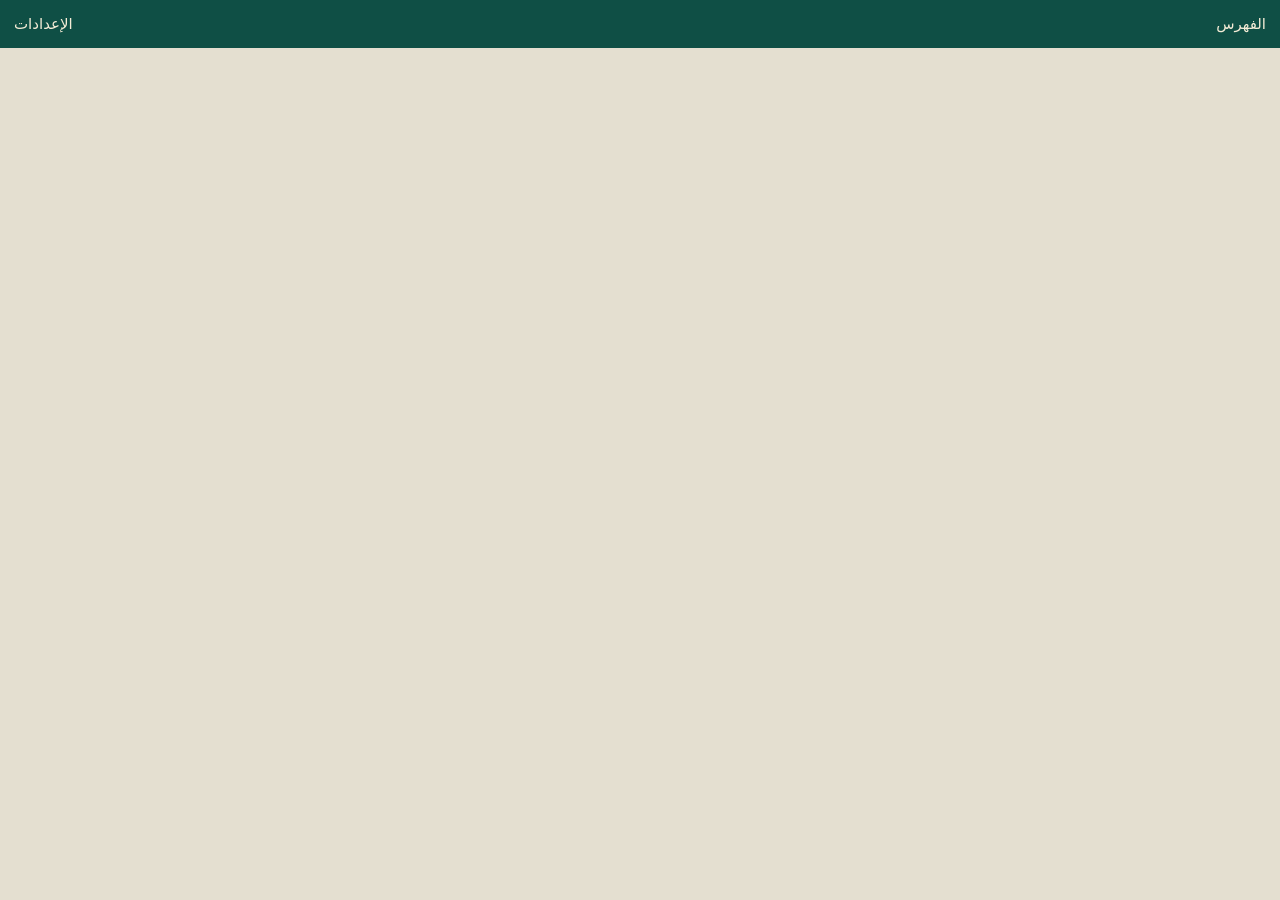
<file: theholyquran/v2/index.html>
<!DOCTYPE html>
<html lang="ar" dir="rtl">
<head>
<meta charset="utf-8">
<meta name="viewport" content="width=device-width, initial-scale=1, viewport-fit=cover">
<meta name="theme-color" content="#0f4f45">
<link rel="manifest" href="manifest.webmanifest">
<link rel="icon" href="icon.svg">
<title>المصحف</title>
<style>
@font-face{font-family:F0;src:url(fonts/QCF4_QBSML.woff2) format("woff2");font-display:block}
@font-face{font-family:F1;src:url(fonts/QCF4_Hafs_01_W.woff2) format("woff2");font-display:block}
@font-face{font-family:F2;src:url(fonts/QCF4_Hafs_02_W.woff2) format("woff2");font-display:block}
@font-face{font-family:F3;src:url(fonts/QCF4_Hafs_03_W.woff2) format("woff2");font-display:block}
@font-face{font-family:F4;src:url(fonts/QCF4_Hafs_04_W.woff2) format("woff2");font-display:block}
@font-face{font-family:F5;src:url(fonts/QCF4_Hafs_05_W.woff2) format("woff2");font-display:block}
@font-face{font-family:F6;src:url(fonts/QCF4_Hafs_06_W.woff2) format("woff2");font-display:block}
@font-face{font-family:F7;src:url(fonts/QCF4_Hafs_07_W.woff2) format("woff2");font-display:block}
@font-face{font-family:F8;src:url(fonts/QCF4_Hafs_08_W.woff2) format("woff2");font-display:block}
@font-face{font-family:F9;src:url(fonts/QCF4_Hafs_09_W.woff2) format("woff2");font-display:block}
@font-face{font-family:F10;src:url(fonts/QCF4_Hafs_10_W.woff2) format("woff2");font-display:block}
@font-face{font-family:F11;src:url(fonts/QCF4_Hafs_11_W.woff2) format("woff2");font-display:block}
@font-face{font-family:F12;src:url(fonts/QCF4_Hafs_12_W.woff2) format("woff2");font-display:block}
@font-face{font-family:F13;src:url(fonts/QCF4_Hafs_13_W.woff2) format("woff2");font-display:block}
@font-face{font-family:F14;src:url(fonts/QCF4_Hafs_14_W.woff2) format("woff2");font-display:block}
@font-face{font-family:F15;src:url(fonts/QCF4_Hafs_15_W.woff2) format("woff2");font-display:block}
@font-face{font-family:F16;src:url(fonts/QCF4_Hafs_16_W.woff2) format("woff2");font-display:block}
@font-face{font-family:F17;src:url(fonts/QCF4_Hafs_17_W.woff2) format("woff2");font-display:block}
@font-face{font-family:F18;src:url(fonts/QCF4_Hafs_18_W.woff2) format("woff2");font-display:block}
@font-face{font-family:F19;src:url(fonts/QCF4_Hafs_19_W.woff2) format("woff2");font-display:block}
@font-face{font-family:F20;src:url(fonts/QCF4_Hafs_20_W.woff2) format("woff2");font-display:block}
@font-face{font-family:F21;src:url(fonts/QCF4_Hafs_21_W.woff2) format("woff2");font-display:block}
@font-face{font-family:F22;src:url(fonts/QCF4_Hafs_22_W.woff2) format("woff2");font-display:block}
@font-face{font-family:F23;src:url(fonts/QCF4_Hafs_23_W.woff2) format("woff2");font-display:block}
@font-face{font-family:F24;src:url(fonts/QCF4_Hafs_24_W.woff2) format("woff2");font-display:block}
@font-face{font-family:F25;src:url(fonts/QCF4_Hafs_25_W.woff2) format("woff2");font-display:block}
@font-face{font-family:F26;src:url(fonts/QCF4_Hafs_26_W.woff2) format("woff2");font-display:block}
@font-face{font-family:F27;src:url(fonts/QCF4_Hafs_27_W.woff2) format("woff2");font-display:block}
@font-face{font-family:F28;src:url(fonts/QCF4_Hafs_28_W.woff2) format("woff2");font-display:block}
@font-face{font-family:F29;src:url(fonts/QCF4_Hafs_29_W.woff2) format("woff2");font-display:block}
@font-face{font-family:F30;src:url(fonts/QCF4_Hafs_30_W.woff2) format("woff2");font-display:block}
@font-face{font-family:F31;src:url(fonts/QCF4_Hafs_31_W.woff2) format("woff2");font-display:block}
@font-face{font-family:F32;src:url(fonts/QCF4_Hafs_32_W.woff2) format("woff2");font-display:block}
@font-face{font-family:F33;src:url(fonts/QCF4_Hafs_33_W.woff2) format("woff2");font-display:block}
@font-face{font-family:F34;src:url(fonts/QCF4_Hafs_34_W.woff2) format("woff2");font-display:block}
@font-face{font-family:F35;src:url(fonts/QCF4_Hafs_35_W.woff2) format("woff2");font-display:block}
@font-face{font-family:F36;src:url(fonts/QCF4_Hafs_36_W.woff2) format("woff2");font-display:block}
@font-face{font-family:F37;src:url(fonts/QCF4_Hafs_37_W.woff2) format("woff2");font-display:block}
@font-face{font-family:F38;src:url(fonts/QCF4_Hafs_38_W.woff2) format("woff2");font-display:block}
@font-face{font-family:F39;src:url(fonts/QCF4_Hafs_39_W.woff2) format("woff2");font-display:block}
@font-face{font-family:F40;src:url(fonts/QCF4_Hafs_40_W.woff2) format("woff2");font-display:block}
@font-face{font-family:F41;src:url(fonts/QCF4_Hafs_41_W.woff2) format("woff2");font-display:block}
@font-face{font-family:F42;src:url(fonts/QCF4_Hafs_42_W.woff2) format("woff2");font-display:block}
@font-face{font-family:F43;src:url(fonts/QCF4_Hafs_43_W.woff2) format("woff2");font-display:block}
@font-face{font-family:F44;src:url(fonts/QCF4_Hafs_44_W.woff2) format("woff2");font-display:block}
@font-face{font-family:F45;src:url(fonts/QCF4_Hafs_45_W.woff2) format("woff2");font-display:block}
@font-face{font-family:F46;src:url(fonts/QCF4_Hafs_46_W.woff2) format("woff2");font-display:block}
@font-face{font-family:F47;src:url(fonts/QCF4_Hafs_47_W.woff2) format("woff2");font-display:block}

:root{--card:#fffdf6;--txt:#17150f;--soft:color-mix(in srgb,var(--txt) 8%,var(--card));--line:color-mix(in srgb,var(--txt) 24%,var(--card));--mut:color-mix(in srgb,var(--txt) 58%,var(--card));--green:#0f4f45;--gold:#a8823f;--paper:#fbf6e8;--pink:#17150f;--bg:#e4dfd0;--a:1;--pw:360px;
--ui:"Noto Naskh Arabic","Geeza Pro","Segoe UI",Tahoma,system-ui,sans-serif}
*{box-sizing:border-box;-webkit-tap-highlight-color:transparent}
html,body{height:100%;margin:0}
body{background:var(--bg);font-family:var(--ui);color:var(--txt);overflow:hidden;display:flex;flex-direction:column;padding-top:env(safe-area-inset-top)}
button,input,select{font:inherit;color:inherit}button{cursor:pointer}
#bar{flex:none;height:48px;display:flex;align-items:center;gap:4px;padding:0 6px;background:var(--green);color:#f4ecd6}
#bar button{background:none;border:0;color:inherit;padding:8px 10px;border-radius:8px;font-size:15px}
#bar button:active,#bar button:focus-visible{background:#ffffff26;outline:none}
#ttl{flex:1;text-align:center;font-size:15px;white-space:nowrap;overflow:hidden;text-overflow:ellipsis}
#pager{flex:1;min-height:0;display:flex;direction:rtl;overflow:auto;-webkit-overflow-scrolling:touch;overscroll-behavior:contain}
#pager.h{flex-direction:row;scroll-snap-type:x mandatory}
#pager.v{flex-direction:column;overflow-x:hidden}
.slide{flex:none;display:flex;flex-direction:column;align-items:center;padding:10px 8px 24px}
.h .slide{width:100%;height:100%;overflow-y:auto;scroll-snap-align:center;scroll-snap-stop:always}
.v .slide{width:100%;height:calc(var(--pw)*1.6 + 34px)}
.page{direction:rtl;flex:none;width:var(--pw);height:calc(var(--pw)*1.6);margin:auto;position:relative;color:var(--pink);
background:var(--paper);box-shadow:0 1px 10px #0003;padding:calc(var(--pw)*.07) calc(var(--pw)*.05) calc(var(--pw)*.06);
display:flex;flex-direction:column;border:1px solid #0002}
.ph,.pf{position:absolute;left:calc(var(--pw)*.05);right:calc(var(--pw)*.05);display:flex;justify-content:space-between;font-size:calc(var(--pw)*.032);opacity:.6}
.ph{top:calc(var(--pw)*.02)}.pf{bottom:calc(var(--pw)*.016);justify-content:center}
.lines{flex:1;display:flex;flex-direction:column;justify-content:space-between;opacity:var(--a)}
.lines.few{justify-content:space-evenly}
.ln{flex:none;height:calc(var(--pw)*.098);display:flex;justify-content:center;align-items:center;direction:rtl;white-space:nowrap;line-height:1}
.w{display:inline-block;cursor:pointer;border-radius:.12em;transform:translateY(.13em)}
.w.sel{background:#0f4f452e}.w.play{background:#a8823f44}
.ln.hd{height:calc(var(--pw)*.095);border:1.5px solid var(--gold);outline:1px solid var(--gold);outline-offset:calc(var(--pw)*-.008);background:#a8823f22;border-radius:calc(var(--pw)*.012);margin:calc(var(--pw)*.006) 0}
.ln.hd .w{transform:none;cursor:default}
.sheet{position:fixed;inset:0;z-index:5;display:none;background:#0006}.sheet.on{display:block}
.card{position:absolute;bottom:0;left:0;right:0;max-height:84%;overflow:auto;background:var(--card);border-radius:18px 18px 0 0;padding:14px 16px calc(18px + env(safe-area-inset-bottom));max-width:660px;margin:0 auto}
.card h3{margin:0 0 10px;font-size:17px;color:var(--green)}
.tabs,.seg{display:flex;gap:6px;margin-bottom:10px;flex-wrap:wrap}
.tabs button,.seg button{flex:1;min-width:64px;padding:9px 6px;border:1px solid var(--line);background:var(--soft);border-radius:10px;font-size:14px}
.tabs .on,.seg .on{background:var(--green);color:#fff;border-color:var(--green)}
.row{display:flex;align-items:center;gap:10px;padding:11px 8px;border:0;border-bottom:1px solid var(--line);width:100%;background:none;text-align:start;font-size:16px}
.row b{flex:none;width:30px;color:var(--gold)}.row span{flex:1}.row i{font-style:normal;color:var(--mut);font-size:14px}
.grid{display:grid;grid-template-columns:repeat(auto-fill,minmax(52px,1fr));gap:8px}
.grid button{padding:10px 0;border:1px solid var(--line);background:var(--soft);border-radius:10px;font-size:15px}.grid .cur{background:var(--green);color:#fff}
label.f{display:block;margin:12px 0 5px;font-size:14px}
input[type=range]{width:100%;accent-color:var(--green)}
input[type=number],select,input[type=text]{padding:8px;border:1px solid var(--line);border-radius:8px;background:var(--card);font-size:14px}
input[type=number]{width:70px;text-align:center}
input[type=color]{width:42px;height:34px;padding:0;border:1px solid var(--line);border-radius:8px;background:var(--card);vertical-align:middle}
.act{display:flex;gap:8px;flex-wrap:wrap;margin-top:10px}
.act button,.btn{flex:1;min-width:110px;padding:10px;border-radius:10px;border:0;background:var(--green);color:#fff;font-size:14px}
.alt{background:var(--soft)!important;color:var(--txt)!important}
.note{font-size:12.5px;color:var(--mut);margin:6px 0 0}
.sw{display:flex;gap:8px;flex-wrap:wrap;align-items:center}
.sw button{width:36px;height:36px;border-radius:50%;border:2px solid var(--line)}.sw button.on{border-color:var(--green);box-shadow:0 0 0 2px #fff inset}
.pl{display:flex;align-items:center;gap:8px}.pl button{width:44px;height:44px;border-radius:50%;border:0;background:var(--green);color:#fff;font-size:18px}
.pl .s{width:36px;height:36px;background:var(--soft);color:var(--txt)}.pl b{flex:1;font-size:15px}
/* studio */
#studio{position:fixed;inset:0;z-index:9;background:var(--bg);display:none;flex-direction:column;padding-top:env(safe-area-inset-top)}#studio.on{display:flex}
#stb{flex:none;height:44px;display:flex;align-items:center;padding:0 10px;background:var(--green);color:#f4ecd6;gap:8px}
#stb button{background:none;border:0;color:inherit;font-size:15px;padding:8px}#stb b{flex:1;text-align:center;font-weight:500}
#pvw{flex:1 1 40%;min-height:150px;display:flex;align-items:center;justify-content:center;padding:8px;background:repeating-conic-gradient(#c9c3b1 0 25%,#d8d3c3 0 50%) 0 0/16px 16px}
#pv{max-width:100%;max-height:100%;box-shadow:0 2px 12px #0004;touch-action:none;cursor:grab}
#pnl{flex:none;height:52%;overflow:auto;background:var(--card);border-radius:16px 16px 0 0;padding:10px 14px calc(14px + env(safe-area-inset-bottom))}
.tp{display:none}.tp.on{display:block}
.two{display:flex;gap:10px;align-items:center;flex-wrap:wrap}.two label{font-size:14px}
#chips{display:flex;flex-wrap:wrap;gap:4px;max-height:140px;overflow:auto;padding:6px;background:var(--soft);border-radius:10px;direction:rtl}
.chip{padding:3px 7px;background:var(--card);border:1px solid var(--line);border-radius:7px;font-size:16px;cursor:pointer}.chip.br{background:#dcebe0;margin-inline-end:100%}
#gal{display:grid;grid-template-columns:repeat(3,1fr);gap:6px;margin-top:8px}#gal img{width:100%;aspect-ratio:1;object-fit:cover;border-radius:8px;cursor:pointer}
#dim{position:fixed;inset:0;z-index:99;background:#000;pointer-events:none;opacity:0}
.lines{filter:brightness(var(--fb,1))}
#as{position:fixed;left:50%;transform:translateX(-50%);bottom:calc(14px + env(safe-area-inset-bottom));z-index:4;display:none;align-items:center;gap:6px;background:#0f4f45ee;color:#f4ecd6;border-radius:26px;padding:6px 10px;box-shadow:0 2px 12px #0005}
#as.on{display:flex}#as button{background:none;border:0;color:inherit;font-size:18px;width:36px;height:36px;border-radius:50%}#as button:active{background:#ffffff30}#as b{min-width:34px;text-align:center;font-size:14px}
.ib{display:inline-flex;align-items:center;justify-content:center;gap:6px}
svg.i,.ib svg{width:1.25em;height:1.25em;stroke:currentColor;fill:none;stroke-width:2;stroke-linecap:round;stroke-linejoin:round;flex:none}
.ib span{font-size:.86em}
#bar .ib,.tabs .ib,.seg .ib{flex-direction:column;gap:1px}
#bar .ib span,.tabs .ib span,.seg .ib span{font-size:11px;line-height:1.15}
#bar button{padding:2px 8px;min-width:52px}
.rg{display:flex;align-items:center;gap:6px;direction:ltr;flex:1 1 100%}
.rg input{flex:1;min-width:0}
.rg .st{flex:none;width:34px;height:34px;border-radius:50%;border:1px solid var(--line);background:var(--soft);font-size:20px;line-height:1;padding:0;color:var(--txt)}
.rg .st:active{background:var(--green);color:#fff}
.rg .val{flex:none;min-width:48px;text-align:center;font-size:13px;font-variant-numeric:tabular-nums}
.sw.th{flex-wrap:nowrap;gap:5px}.sw.th button{border-radius:8px;width:100%;max-width:34px;height:34px;flex:1}
#pager{-webkit-touch-callout:none;-webkit-user-select:none;user-select:none}
body.nc #bar,body.nc #as{display:none!important}
#cX,#vX{background:var(--soft)!important;color:var(--txt)!important}
.w.mn{color:var(--mn)}
#sMean,#sVm{direction:rtl}
.me{padding:10px 0;border-bottom:1px solid var(--line);text-align:right}
.me b{color:var(--green);font-size:17px}.me p{margin:4px 0;line-height:1.9;font-size:16px}.me small{color:var(--mut);font-size:12px}
#sVm h4{margin:14px 0 2px;color:var(--green)}
.bk{display:flex;flex-direction:column;gap:6px;margin-top:6px}
.act{flex-wrap:wrap}.act button{flex:1 1 40%}
#print{display:none}
@media print{#dim,#as{display:none!important}#print .page{--paper:#fff;--pink:#000}#print .lines{filter:none}@page{size:A4 portrait;margin:8mm}
html,body{height:auto;overflow:visible;background:var(--card)}
body>*:not(#print){display:none!important}#print{display:block}
#print .page{--pw:172mm;box-shadow:none;border:0;margin:0 auto;break-after:page;page-break-after:always}
#print .page:last-child{break-after:auto;page-break-after:auto}#print .w.sel,#print .w.play{background:none}}
</style>
</head>
<body>
<svg width="0" height="0" style="position:absolute" aria-hidden="true"><symbol id="i-menu" viewBox="0 0 24 24"><path d="M4 5h16" /> <path d="M4 12h16" /> <path d="M4 19h16" /></symbol><symbol id="i-settings" viewBox="0 0 24 24"><path d="M9.671 4.136a2.34 2.34 0 0 1 4.659 0 2.34 2.34 0 0 0 3.319 1.915 2.34 2.34 0 0 1 2.33 4.033 2.34 2.34 0 0 0 0 3.831 2.34 2.34 0 0 1-2.33 4.033 2.34 2.34 0 0 0-3.319 1.915 2.34 2.34 0 0 1-4.659 0 2.34 2.34 0 0 0-3.32-1.915 2.34 2.34 0 0 1-2.33-4.033 2.34 2.34 0 0 0 0-3.831A2.34 2.34 0 0 1 6.35 6.051a2.34 2.34 0 0 0 3.319-1.915" /> <circle cx="12" cy="12" r="3" /></symbol><symbol id="i-play" viewBox="0 0 24 24"><path d="M5 5a2 2 0 0 1 3.008-1.728l11.997 6.998a2 2 0 0 1 .003 3.458l-12 7A2 2 0 0 1 5 19z" /></symbol><symbol id="i-pause" viewBox="0 0 24 24"><rect x="14" y="3" width="5" height="18" rx="1" /> <rect x="5" y="3" width="5" height="18" rx="1" /></symbol><symbol id="i-square" viewBox="0 0 24 24"><rect width="18" height="18" x="3" y="3" rx="2" /></symbol><symbol id="i-skip-forward" viewBox="0 0 24 24"><path d="M21 4v16" /> <path d="M6.029 4.285A2 2 0 0 0 3 6v12a2 2 0 0 0 3.029 1.715l9.997-5.998a2 2 0 0 0 .003-3.432z" /></symbol><symbol id="i-skip-back" viewBox="0 0 24 24"><path d="M17.971 4.285A2 2 0 0 1 21 6v12a2 2 0 0 1-3.029 1.715l-9.997-5.998a2 2 0 0 1-.003-3.432z" /> <path d="M3 20V4" /></symbol><symbol id="i-x" viewBox="0 0 24 24"><path d="M18 6 6 18" /> <path d="m6 6 12 12" /></symbol><symbol id="i-book-open" viewBox="0 0 24 24"><path d="M12 5v16" /> <path d="M20.001 19A2 2 0 0022 17V5a2 2 0 00-1.999-2L16 3.002A5 5 0 0012 5a5 5 0 00-4-2H4a2 2 0 00-2 2v12a2 2 0 001.999 2H8a5 5 0 014 2 5 5 0 014-2z" /></symbol><symbol id="i-share-2" viewBox="0 0 24 24"><circle cx="18" cy="5" r="3" /> <circle cx="6" cy="12" r="3" /> <circle cx="18" cy="19" r="3" /> <line x1="8.59" x2="15.42" y1="13.51" y2="17.49" /> <line x1="15.41" x2="8.59" y1="6.51" y2="10.49" /></symbol><symbol id="i-image" viewBox="0 0 24 24"><rect width="18" height="18" x="3" y="3" rx="2" ry="2" /> <circle cx="9" cy="9" r="2" /> <path d="m21 15-3.086-3.086a2 2 0 0 0-2.828 0L6 21" /></symbol><symbol id="i-video" viewBox="0 0 24 24"><path d="m16 13 5.223 3.482a.5.5 0 0 0 .777-.416V7.87a.5.5 0 0 0-.752-.432L16 10.5" /> <rect x="2" y="6" width="14" height="12" rx="2" /></symbol><symbol id="i-copy" viewBox="0 0 24 24"><rect width="14" height="14" x="8" y="8" rx="2" ry="2" /> <path d="M4 16c-1.1 0-2-.9-2-2V4c0-1.1.9-2 2-2h10c1.1 0 2 .9 2 2" /></symbol><symbol id="i-volume-2" viewBox="0 0 24 24"><path d="M11 4.702a.705.705 0 0 0-1.203-.498L6.413 7.587A1.4 1.4 0 0 1 5.416 8H3a1 1 0 0 0-1 1v6a1 1 0 0 0 1 1h2.416a1.4 1.4 0 0 1 .997.413l3.383 3.384A.705.705 0 0 0 11 19.298z" /> <path d="M16 9a5 5 0 0 1 0 6" /> <path d="M19.364 18.364a9 9 0 0 0 0-12.728" /></symbol><symbol id="i-maximize" viewBox="0 0 24 24"><path d="M8 3H5a2 2 0 0 0-2 2v3" /> <path d="M21 8V5a2 2 0 0 0-2-2h-3" /> <path d="M3 16v3a2 2 0 0 0 2 2h3" /> <path d="M16 21h3a2 2 0 0 0 2-2v-3" /></symbol><symbol id="i-palette" viewBox="0 0 24 24"><path d="M12 22a1 1 0 0 1 0-20 10 9 0 0 1 10 9 5 5 0 0 1-5 5h-2.25a1.75 1.75 0 0 0-1.4 2.8l.3.4a1.75 1.75 0 0 1-1.4 2.8z" /> <circle cx="13.5" cy="6.5" r=".5" fill="currentColor" /> <circle cx="17.5" cy="10.5" r=".5" fill="currentColor" /> <circle cx="6.5" cy="12.5" r=".5" fill="currentColor" /> <circle cx="8.5" cy="7.5" r=".5" fill="currentColor" /></symbol><symbol id="i-printer" viewBox="0 0 24 24"><path d="M6 18H4a2 2 0 0 1-2-2v-5a2 2 0 0 1 2-2h16a2 2 0 0 1 2 2v5a2 2 0 0 1-2 2h-2" /> <path d="M6 9V3a1 1 0 0 1 1-1h10a1 1 0 0 1 1 1v6" /> <rect x="6" y="14" width="12" height="8" rx="1" /></symbol><symbol id="i-chevron-left" viewBox="0 0 24 24"><path d="m15 18-6-6 6-6" /></symbol><symbol id="i-chevron-right" viewBox="0 0 24 24"><path d="m9 18 6-6-6-6" /></symbol><symbol id="i-minus" viewBox="0 0 24 24"><path d="M5 12h14" /></symbol><symbol id="i-plus" viewBox="0 0 24 24"><path d="M5 12h14" /> <path d="M12 5v14" /></symbol><symbol id="i-upload" viewBox="0 0 24 24"><path d="M12 3v12" /> <path d="m17 8-5-5-5 5" /> <path d="M21 15v4a2 2 0 0 1-2 2H5a2 2 0 0 1-2-2v-4" /></symbol><symbol id="i-download" viewBox="0 0 24 24"><path d="M12 15V3" /> <path d="M21 15v4a2 2 0 0 1-2 2H5a2 2 0 0 1-2-2v-4" /> <path d="m7 10 5 5 5-5" /></symbol><symbol id="i-film" viewBox="0 0 24 24"><rect width="18" height="18" x="3" y="3" rx="2" /> <path d="M7 3v18" /> <path d="M3 7.5h4" /> <path d="M3 12h18" /> <path d="M3 16.5h4" /> <path d="M17 3v18" /> <path d="M17 7.5h4" /> <path d="M17 16.5h4" /></symbol><symbol id="i-smile" viewBox="0 0 24 24"><path d="M15 10V9" /> <path d="M16.472 15a6 6 0 01-8.943 0" /> <path d="M9 10V9" /> <circle cx="12" cy="12" r="10" /></symbol><symbol id="i-music" viewBox="0 0 24 24"><path d="M9 18V5l12-2v13" /> <circle cx="6" cy="18" r="3" /> <circle cx="18" cy="16" r="3" /></symbol><symbol id="i-repeat" viewBox="0 0 24 24"><path d="m17 2 4 4-4 4" /> <path d="M3 11v-1a4 4 0 0 1 4-4h14" /> <path d="m7 22-4-4 4-4" /> <path d="M21 13v1a4 4 0 0 1-4 4H3" /></symbol><symbol id="i-repeat-1" viewBox="0 0 24 24"><path d="m17 2 4 4-4 4" /> <path d="M3 11v-1a4 4 0 0 1 4-4h14" /> <path d="m7 22-4-4 4-4" /> <path d="M21 13v1a4 4 0 0 1-4 4H3" /> <path d="M11 10h1v4" /></symbol><symbol id="i-rotate-cw" viewBox="0 0 24 24"><path d="M21 12a9 9 0 1 1-9-9c2.52 0 4.93 1 6.74 2.74L21 8" /> <path d="M21 3v5h-5" /></symbol><symbol id="i-smartphone" viewBox="0 0 24 24"><rect width="14" height="20" x="5" y="2" rx="2" ry="2" /> <path d="M12 18h.01" /></symbol><symbol id="i-layers" viewBox="0 0 24 24"><path d="M12.83 2.18a2 2 0 0 0-1.66 0L2.6 6.08a1 1 0 0 0 0 1.83l8.58 3.91a2 2 0 0 0 1.66 0l8.58-3.9a1 1 0 0 0 0-1.83z" /> <path d="M2 12a1 1 0 0 0 .58.91l8.6 3.91a2 2 0 0 0 1.65 0l8.58-3.9A1 1 0 0 0 22 12" /> <path d="M2 17a1 1 0 0 0 .58.91l8.6 3.91a2 2 0 0 0 1.65 0l8.58-3.9A1 1 0 0 0 22 17" /></symbol><symbol id="i-list" viewBox="0 0 24 24"><path d="M3 5h.01" /> <path d="M3 12h.01" /> <path d="M3 19h.01" /> <path d="M8 5h13" /> <path d="M8 12h13" /> <path d="M8 19h13" /></symbol><symbol id="i-align-right" viewBox="0 0 24 24"><path d="M21 5H3" /> <path d="M21 12H9" /> <path d="M21 19H7" /></symbol><symbol id="i-align-center" viewBox="0 0 24 24"><path d="M21 5H3" /> <path d="M17 12H7" /> <path d="M19 19H5" /></symbol><symbol id="i-align-left" viewBox="0 0 24 24"><path d="M21 5H3" /> <path d="M15 12H3" /> <path d="M17 19H3" /></symbol><symbol id="i-arrow-down-to-line" viewBox="0 0 24 24"><path d="M12 17V3" /> <path d="m6 11 6 6 6-6" /> <path d="M19 21H5" /></symbol><symbol id="i-search" viewBox="0 0 24 24"><path d="m21 21-4.34-4.34" /> <circle cx="11" cy="11" r="8" /></symbol><symbol id="i-wifi" viewBox="0 0 24 24"><path d="M12 20h.01" /> <path d="M2 8.82a15 15 0 0 1 20 0" /> <path d="M5 12.859a10 10 0 0 1 14 0" /> <path d="M8.5 16.429a5 5 0 0 1 7 0" /></symbol><symbol id="i-type" viewBox="0 0 24 24"><path d="M12 4v16" /> <path d="M4 7V5a1 1 0 0 1 1-1h14a1 1 0 0 1 1 1v2" /> <path d="M9 20h6" /></symbol><symbol id="i-ruler" viewBox="0 0 24 24"><path d="M21.3 15.3a2.4 2.4 0 0 1 0 3.4l-2.6 2.6a2.4 2.4 0 0 1-3.4 0L2.7 8.7a2.41 2.41 0 0 1 0-3.4l2.6-2.6a2.41 2.41 0 0 1 3.4 0Z" /> <path d="m14.5 12.5 2-2" /> <path d="m11.5 9.5 2-2" /> <path d="m8.5 6.5 2-2" /> <path d="m17.5 15.5 2-2" /></symbol><symbol id="i-hash" viewBox="0 0 24 24"><line x1="4" x2="20" y1="9" y2="9" /> <line x1="4" x2="20" y1="15" y2="15" /> <line x1="10" x2="8" y1="3" y2="21" /> <line x1="16" x2="14" y1="3" y2="21" /></symbol><symbol id="i-sparkles" viewBox="0 0 24 24"><path d="M11.017 2.814a1 1 0 0 1 1.966 0l1.051 5.558a2 2 0 0 0 1.594 1.594l5.558 1.051a1 1 0 0 1 0 1.966l-5.558 1.051a2 2 0 0 0-1.594 1.594l-1.051 5.558a1 1 0 0 1-1.966 0l-1.051-5.558a2 2 0 0 0-1.594-1.594l-5.558-1.051a1 1 0 0 1 0-1.966l5.558-1.051a2 2 0 0 0 1.594-1.594z" /> <path d="M20 2v4" /> <path d="M22 4h-4" /> <circle cx="4" cy="20" r="2" /></symbol><symbol id="i-scissors" viewBox="0 0 24 24"><circle cx="6" cy="6" r="3" /> <path d="M8.12 8.12 12 12" /> <path d="M20 4 8.12 15.88" /> <circle cx="6" cy="18" r="3" /> <path d="M14.8 14.8 20 20" /></symbol><symbol id="i-eye" viewBox="0 0 24 24"><path d="M2.062 12.348a1 1 0 0 1 0-.696 10.75 10.75 0 0 1 19.876 0 1 1 0 0 1 0 .696 10.75 10.75 0 0 1-19.876 0" /> <circle cx="12" cy="12" r="3" /></symbol><symbol id="i-languages" viewBox="0 0 24 24"><path d="m5 8 6 6" /> <path d="m4 14 6-6 2-3" /> <path d="M2 5h12" /> <path d="M7 2h1" /> <path d="m22 22-5-10-5 10" /> <path d="M14 18h6" /></symbol><symbol id="i-check" viewBox="0 0 24 24"><path d="M20 6 9 17l-5-5" /></symbol><symbol id="i-trash-2" viewBox="0 0 24 24"><path d="M10 11v6" /> <path d="M14 11v6" /> <path d="M19 6v14a2 2 0 0 1-2 2H7a2 2 0 0 1-2-2V6" /> <path d="M3 6h18" /> <path d="M8 6V4a2 2 0 0 1 2-2h4a2 2 0 0 1 2 2v2" /></symbol><symbol id="i-sun" viewBox="0 0 24 24"><circle cx="12" cy="12" r="4" /> <path d="M12 2v2" /> <path d="M12 20v2" /> <path d="m4.93 4.93 1.41 1.41" /> <path d="m17.66 17.66 1.41 1.41" /> <path d="M2 12h2" /> <path d="M20 12h2" /> <path d="m6.34 17.66-1.41 1.41" /> <path d="m19.07 4.93-1.41 1.41" /></symbol><symbol id="i-moon" viewBox="0 0 24 24"><path d="M20.985 12.486a9 9 0 1 1-9.473-9.472c.405-.022.617.46.402.803a6 6 0 0 0 8.268 8.268c.344-.215.825-.004.803.401" /></symbol></svg>
<div id="bar"><button id="bIdx">الفهرس</button><div id="ttl"></div><button id="bSet">الإعدادات</button></div>
<div id="pager" class="h"></div>
<div id="as"><button id="asT">⏸</button><button id="asM">−</button><b id="asV"></b><button id="asP">+</button><button id="asX">✕</button></div>
<div id="dim"></div>

<div class="sheet" id="sIdx"><div class="card"><h3>الفهرس</h3>
<div class="tabs"><button data-t="s" class="on">السور</button><button data-t="j">الأجزاء</button><button data-t="p">الصفحات</button></div><div id="idxBody"></div></div></div>

<div class="sheet" id="sSet"><div class="card"><h3>الإعدادات</h3>
<h4>المظهر</h4>
<label class="f">الثيم</label><div class="sw th" id="thL"></div><div class="sw th" id="thD" style="margin-top:6px"></div>
<label class="f"><input type="checkbox" id="night"> القراءة الليلية</label>
<label class="f">لون خلفية الصفحة</label><div class="sw" id="sw"></div>
<div class="two" style="margin-top:8px"><label>لون الخط <input type="color" id="fcol"></label><button class="btn alt" id="fcR" style="flex:none">إعادة الضبط</button></div>
<label class="f">شفافية الخط</label><input type="range" id="aRng" min="8" max="100">
<label class="f">سطوع الشاشة</label><input type="range" id="brR" min="15" max="100">
<label class="f">سطوع الخط</label><input type="range" id="fbR" min="25" max="100">
<h4>القراءة</h4>
<div class="seg"><button id="mH">أفقي</button><button id="mV">عمودي</button></div>
<label class="f">سرعة التمرير التلقائي</label><input type="range" id="spR" min="1" max="100">
<div class="act"><button id="bAs">تمرير تلقائي</button><button id="bFs" class="alt">ملء الشاشة</button></div>
<h4>معاني الغريب</h4>
<label class="f"><input type="checkbox" id="mnOn"> تلوين الكلمات التي لها معنى</label>
<div class="two" style="margin-top:8px"><label>لون الكلمات <input type="color" id="mcol"></label><button class="btn alt" id="mcR" style="flex:none">إعادة الضبط</button></div>
<label class="f" style="margin-top:8px">الكتب</label><div id="mbL" class="bk"></div>
<p class="note"><span>المصدر:</span> <a href="https://quranpedia.net" target="_blank" rel="noopener">Quranpedia.net</a> · 2026-09-26</p>
<h4>الطباعة</h4>
<div class="two"><label>من <input type="number" id="pFrom" min="1"></label><label>إلى <input type="number" id="pTo" min="1"></label></div>
<div class="act"><button id="bPrint">طباعة</button></div>
<p class="note">تُطبع الصفحات بنفس الشفافية المختارة.</p>
<h4>اللغة</h4><select id="lang" style="width:100%"></select>
<h4>الأوفلاين</h4><div class="act" style="margin-top:0"><button id="bOff" class="alt">حالة الأوفلاين</button></div><p class="note" id="offMsg"></p>
</div></div>

<div class="sheet" id="sCtx"><div class="card"><div class="pl"><b id="cTtl"></b><button class="s" id="cX">✕</button></div>
<div class="act"><button id="cPlay">استماع</button><button id="cMn">المعاني</button></div>
<div class="act"><button id="cCopy" class="alt">نسخ النص</button><button id="cShare" class="alt">مشاركة النص</button></div>
<div class="act"><button id="cImg" class="alt">صورة سريعة</button><button id="cDs">تصميم صورة / فيديو</button></div></div></div>

<div class="sheet" id="sMean"><div class="card" style="max-height:55%"><div class="pl"><b id="mTtl"></b><button class="s" id="mX">✕</button></div><div id="mBody"></div></div></div>
<div class="sheet" id="sVm"><div class="card"><div class="pl"><b id="vmTtl"></b><button class="s" id="vmX">✕</button></div><div id="vmBody"></div></div></div>

<div class="sheet" id="vbar" style="background:none;pointer-events:none"><div class="card" style="pointer-events:auto;max-height:62%">
<div class="pl"><button id="aPlay">▶</button><button class="s" id="aPrev">⏮</button><button class="s" id="aNext">⏭</button><b id="vTtl"></b><button class="s" id="vX">✕</button></div>
<div class="seg" id="modes" style="margin-top:10px"><button data-v="once">مرة</button><button data-v="cont">متواصل</button><button data-v="v">تكرار الآية</button><button data-v="s">تكرار السورة</button><button data-v="r">تكرار مقطع</button></div>
<div class="two"><label>عدد التكرار <input type="number" id="rN" min="0" max="99"> <small>(٠ = بلا نهاية)</small></label></div>
<div class="two" style="margin-top:6px"><button class="btn alt" id="setS">تعيين البداية</button><button class="btn alt" id="setE">تعيين النهاية</button><span id="rgTx" class="note"></span></div>
<label class="f">القارئ والرواية <select id="rec" style="width:100%"></select></label>
<div class="act"><button id="vTxt">نسخ النص</button><button id="vImg">نسخ كصورة</button><button id="vDl" class="alt">حفظ PNG</button><button id="vDs">تصميم صورة</button></div>
<div class="two" style="margin-top:8px"><label>لون الخط <input type="color" id="vCol" value="#17150f"></label><label><input type="checkbox" id="vTr" checked> خلفية شفافة (وإلا: لون الصفحة)</label></div>
</div></div>

<div id="studio">
<div id="stb"><button id="stX">إغلاق</button><b>تصميم صورة بالآيات</b></div>
<div id="pvw"><canvas id="pv"></canvas></div>
<div id="pnl">
<div class="tabs" id="stTabs"><button data-t="tx" class="on">النص</button><button data-t="bg">الخلفية</button><button data-t="sz">الأبعاد</button><button data-t="lb">العناوين</button><button data-t="ex">التصدير</button></div>
<div class="tp on" id="tp-tx">
<div class="two"><select data-k="s" id="dS"></select><label>من آية <input type="number" data-k="a1" min="1"></label><label>إلى <input type="number" data-k="a2" min="1"></label></div>
<label class="f">حذف كلمات من البداية: <b id="c0v"></b></label><input type="range" data-k="cut0" min="0" max="0">
<label class="f">حذف كلمات من النهاية: <b id="c1v"></b></label><input type="range" data-k="cut1" min="0" max="0">
<label class="f">اضغط كلمة لإدراج سطر جديد بعدها:</label><div id="chips"></div>
<label class="f">حجم الخط</label><input type="range" data-k="fs" min="2" max="16" step=".1">
<label class="f">عرض مربع النص</label><input type="range" data-k="bw" min="20" max="100">
<label class="f">تباعد الأسطر</label><input type="range" data-k="ls" min="1.4" max="3" step=".05">
<div class="two"><label class="f">موضع أفقي</label><input type="range" data-k="bx" min="0" max="100"><label class="f">رأسي</label><input type="range" data-k="by" min="0" max="100"></div>
<label class="f">المحاذاة</label><div class="seg"><button data-k="al" data-v="r">يمين</button><button data-k="al" data-v="c">وسط</button><button data-k="al" data-v="l">يسار</button></div>
<label>لون الخط <input type="color" data-k="col"></label> <span class="note">يمكنك أيضاً سحب النص على المعاينة.</span>
<h4 style="margin:14px 0 4px;color:var(--green)">الظل</h4><label class="f"><input type="checkbox" data-k="sh.on"> إضافة ظل للنص</label>
<label>لون الظل <input type="color" data-k="sh.col"></label>
<label class="f">شفافية الظل</label><input type="range" data-k="sh.a" min="0" max="100">
<label class="f">زاوية الظل</label><input type="range" data-k="sh.ang" min="0" max="360">
<label class="f">بُعد الظل</label><input type="range" data-k="sh.d" min="0" max="40" step=".5">
<label class="f">قوة الظل (التمويه)</label><input type="range" data-k="sh.b" min="0" max="40" step=".5"></div>
<div class="tp" id="tp-bg">
<div class="seg"><button data-k="bg" data-v="none">شفاف</button><button data-k="bg" data-v="solid">لون</button><button data-k="bg" data-v="grad">تدرج</button><button data-k="bg" data-v="pat">زخرفة</button><button data-k="bg" data-v="img">صورة</button></div>
<div class="two"><label>اللون ١ <input type="color" data-k="c1"></label><label>اللون ٢ <input type="color" data-k="c2"></label></div>
<label class="f">زاوية التدرج</label><input type="range" data-k="ang" min="0" max="360">
<label class="f">بداية التدرج ٪</label><input type="range" data-k="g0" min="0" max="100">
<label class="f">نهاية التدرج ٪</label><input type="range" data-k="g1" min="0" max="100">
<label class="f">صورة الخلفية</label>
<div class="act" style="margin-top:0"><button class="btn alt" id="imF">من الجهاز</button><input type="file" id="imFile" accept="image/*" hidden></div>
<div class="two" style="margin-top:8px"><input type="text" id="imQ" value="islamic geometric pattern" style="flex:1"><button class="btn" id="imGo" style="flex:none;min-width:70px">بحث</button></div>
<div id="gal"></div><p class="note" id="imCr">المصدر الإلكتروني: ويكيميديا كومنز (صور حرّة الترخيص؛ بعضها يشترط ذكر المصوّر).</p>
<label class="f">تعتيم صورة الخلفية</label><input type="range" data-k="dim" min="0" max="90"></div>
<div class="tp" id="tp-sz">
<div class="seg"><button data-k="ratio" data-v="1:1">1:1</button><button data-k="ratio" data-v="4:5">4:5</button><button data-k="ratio" data-v="3:4">3:4</button><button data-k="ratio" data-v="2:3">2:3</button><button data-k="ratio" data-v="9:16">9:16</button><button data-k="ratio" data-v="16:9">16:9</button><button data-k="ratio" data-v="4:3">4:3</button><button data-k="ratio" data-v="3:2">3:2</button><button data-k="ratio" data-v="21:9">21:9</button><button data-k="ratio" data-v="c">مخصص</button></div>
<div class="two"><label>العرض <input type="number" data-k="cw" min="1"></label><label>الارتفاع <input type="number" data-k="ch" min="1"></label></div>
<label class="f">أبعاد جاهزة</label><div class="seg" id="presets"></div><div class="act"><button id="flip" class="alt">قلب الاتجاه (طولي/عرضي)</button></div></div>
<div class="tp" id="tp-lb">
<div class="seg"><button data-k="tgt" data-v="txt">تحريك: النص</button><button data-k="tgt" data-v="nm">اسم السورة</button><button data-k="tgt" data-v="rf">رقم الآية</button></div>
<label class="f"><input type="checkbox" data-k="nm.on"> إظهار اسم السورة</label>
<div class="two"><label class="f">الحجم</label><input type="range" data-k="nm.size" min="3" max="20" step=".2"><label>اللون <input type="color" data-k="nm.col"></label></div>
<div class="two"><label class="f">أفقي</label><input type="range" data-k="nm.x" min="0" max="100"><label class="f">رأسي</label><input type="range" data-k="nm.y" min="0" max="100"></div>
<label class="f"><input type="checkbox" data-k="rf.on"> إظهار رقم الآية / الآيات</label>
<div class="two"><label class="f">الحجم</label><input type="range" data-k="rf.size" min="1.5" max="12" step=".1"><label>اللون <input type="color" data-k="rf.col"></label></div>
<div class="two"><label class="f">أفقي</label><input type="range" data-k="rf.x" min="0" max="100"><label class="f">رأسي</label><input type="range" data-k="rf.y" min="0" max="100"></div></div>
<div class="tp" id="tp-ex">
<label class="f">الدقة</label><div class="seg"><button data-k="res" data-v="1">HD ١٠٨٠</button><button data-k="res" data-v="2">2K/4K ×٢</button><button data-k="res" data-v="3">أعلى ×٣</button></div><p class="note" id="resTx"></p>
<div class="act"><button id="xPng">حفظ صورة PNG</button><button id="xShP" class="alt">مشاركة الصورة</button></div>
<label class="f">فيديو — الصوت</label>
<div class="seg"><button data-k="asrc" data-v="none">بلا صوت</button><button data-k="asrc" data-v="ayat">تلاوة الآيات</button><button data-k="asrc" data-v="file">ملف صوتي</button></div>
<input type="file" id="auF" accept="audio/*"><div class="two" style="margin-top:6px"><label>المدة بلا صوت (ثانية) <input type="number" data-k="vsec" min="2" max="120"></label></div>
<div class="act"><button id="xVid">تصدير فيديو</button><button id="xShV" class="alt">مشاركة الفيديو</button></div>
<p class="note" id="exMsg">التلاوة تتحمّل من everyayah.com وتحتاج إنترنت.</p></div>
</div></div>
<div id="print"></div>
<script src="data.js"></script>
<script src="meanings.js"></script>
<script>
let lang='ar';const $=s=>document.querySelector(s),$$=s=>[...document.querySelectorAll(s)],ar=n=>lang!='ar'?String(n):String(n).replace(/\d/g,d=>'٠١٢٣٤٥٦٧٨٩'[d]);
const JUZ=[1,22,42,62,82,102,121,142,162,182,201,222,242,262,282,302,322,342,362,382,402,422,442,462,482,502,522,542,562,582],MAXP=604;
const PAL=[['#fbf6e8','#17150f'],['#ffffff','#111111'],['#f1e4c3','#2b2112'],['#e9e9e6','#1a1a1a'],['#e3efe1','#10281f'],['#16181b','#e9e2cc']];
const REC=[['حفص عن عاصم',[['الحصري — مرتل','Husary_128kbps'],['الحصري — مجوّد','Husary_Mujawwad_128kbps'],['مشاري العفاسي','Alafasy_128kbps'],['عبد الباسط — مرتل','Abdul_Basit_Murattal_64kbps'],['عبد الباسط — مجوّد','Abdul_Basit_Mujawwad_128kbps'],['المنشاوي — مرتل','Minshawy_Murattal_128kbps'],['المنشاوي — مجوّد','Minshawy_Mujawwad_192kbps'],['السديس','Abdurrahmaan_As-Sudais_192kbps'],['الشريم','Saood_ash-Shuraym_128kbps'],['أبو بكر الشاطري','Abu_Bakr_Ash-Shaatree_128kbps'],['هاني الرفاعي','Hani_Rifai_192kbps'],['ماهر المعيقلي','MaherAlMuaiqly128kbps'],['الحذيفي','Hudhaify_128kbps'],['الغامدي','Ghamadi_40kbps'],['ياسر الدوسري','Yasser_Ad-Dussary_128kbps'],['محمد الطبلاوي','Mohammad_al_Tablaway_128kbps']]],['ورش عن نافع',[['إبراهيم الدوسري','warsh/warsh_ibrahim_aldosary_128kbps'],['ياسين الجزائري','warsh/warsh_yassin_al_jazaery_64kbps']]]];
const st=Object.assign({p:1,a:100,m:'h',bg:null,rec:'Husary_128kbps',mode:'once',n:1,rs:null,re:null,tap:1,night:0,br:100,fb:100,sp:20,th:null,lt:0,dk:10,fc:null,lang:'ar',mo:1,mc:null,mb:null},(()=>{try{return JSON.parse(localStorage.getItem('mushaf2')||'{}')}catch(e){return{}}})());
if(st.th==null){st.th=st.night?10:0;st.bg=null}lang=st.lang||'ar';
const save=()=>{try{localStorage.setItem('mushaf2',JSON.stringify(st))}catch(e){}};
const juzOf=p=>JUZ.filter(s=>p>=s).length;
const CNT={},ORDER=[],IDX={},PAGEOF={},WU={};
SURAHS.forEach(s=>{CNT[s.id]=s.c;for(let a=1;a<=s.c;a++){const k=s.id+':'+a;IDX[k]=ORDER.length;ORDER.push(k)}});
for(let p=1;p<=MAXP;p++)for(const L of DATA[p].l)if(L.t=='t')for(const w of L.w){if(w[2]==2)continue;const k=w[1];if(!(k in PAGEOF))PAGEOF[k]=p;const u=WU[k]=WU[k]||[];if(w[2]==0){w[4]=u.length;u.push({c:w[0],f:L.f,t:w[3]})}else if(u.length)u[u.length-1].c+=w[0]}
const vt=k=>{const[s,a]=k.split(':');return sName(s)+' — '+T('الآية')+' '+ar(a)};
const verseText=k=>WU[k].map(u=>u.t).join(' ')+' \u06DD'+ar(k.split(':')[1]);
const sName=id=>SURAHS[id-1].n;

/* معاني الغريب */
const MB=typeof MEAN_BOOKS!='undefined'?MEAN_BOOKS:[],MN=typeof MEAN!='undefined'?MEAN:{},MWc={};
if(!st.mb)st.mb=MB.map(b=>b.id);
const esc=s=>String(s).replace(/[&<>]/g,c=>({'&':'&amp;','<':'&lt;','>':'&gt;'}[c]));
const bname=id=>(MB.find(b=>b.id==id)||{}).n||'';
const mEnt=k=>(MN[k]||[]).filter(e=>st.mb.includes(e[0]));
function cover(k,i){if(!st.mo||!MN[k])return null;let m=MWc[k];if(!m){m=MWc[k]={};MN[k].forEach((e,j)=>{if(e[3]>=0)for(let x=e[3];x<e[3]+e[4];x++)(m[x]=m[x]||[]).push(j)})}const r=(m[i]||[]).filter(j=>st.mb.includes(MN[k][j][0]));return r.length?r:null}
function showMean(el){const k=el.dataset.k,c=cover(k,+el.dataset.i);if(!c)return;$('#mTtl').textContent=vt(k);
 $('#mBody').innerHTML=c.map(j=>{const e=MN[k][j];return'<div class="me"><b>'+esc(e[1])+'</b><p>'+esc(e[2])+'</p><small>'+esc(bname(e[0]))+'</small></div>'}).join('');open('#sMean')}
function showVm(k){$('#vmTtl').textContent=vt(k);const E=mEnt(k);
 $('#vmBody').innerHTML=E.length?MB.filter(b=>st.mb.includes(b.id)).map(b=>{const r=E.filter(e=>e[0]==b.id);return r.length?'<h4>'+esc(b.n)+'</h4>'+r.map(e=>'<div class="me"><b>'+esc(e[1])+'</b><p>'+esc(e[2])+'</p></div>').join(''):''}).join(''):'<p class="note">'+T('لا توجد معاني لهذه الآية في الكتب المحددة')+'</p>';open('#sVm')}
function buildMb(){const s=$('#mbL');s.innerHTML='';MB.forEach(b=>{const l=document.createElement('label'),c=document.createElement('input');c.type='checkbox';c.checked=st.mb.includes(b.id);
 c.onchange=()=>{st.mb=MB.filter(x=>x.id==b.id?c.checked:st.mb.includes(x.id)).map(x=>x.id);save();build()};l.append(c,' '+b.n);s.appendChild(l)})}

/* الثيمات */
const TH=[['#0f4f45','#a8823f','#e4dfd0','#fffdf6','#17150f','#fbf6e8','#17150f'],['#2b5d4f','#b08d3c','#eceff1','#ffffff','#111111','#ffffff','#111111'],['#7a4e1d','#c58b3a','#e8dcc3','#fbf3e0','#2b2112','#f1e4c3','#2b2112'],['#1f6f5c','#3a9d84','#dcebe3','#f5fbf7','#10281f','#e3efe1','#10281f'],['#1e5a8a','#4a90c2','#dbe7f2','#f6faff','#0e2236','#eaf2fa','#0e2236'],['#8a2f4f','#c9708c','#f0dfe4','#fff8fa','#2f1018','#fbeef1','#2f1018'],['#5a4a8a','#8f7cc4','#e4e0f0','#fbfaff','#1d1736','#f1eefa','#1d1736'],['#4f5a1f','#8a9a3a','#e6e8d2','#fbfcf1','#1f2410','#f1f3df','#1f2410'],['#3d4650','#7a8793','#e2e5e8','#fafbfc','#15191d','#eef0f2','#15191d'],['#b0541f','#e08b4a','#f3e2d2','#fffaf4','#2d1608','#fdf0e1','#2d1608']].map(a=>[0,...a]).concat([['#10231e','#c9a24d','#0a0b0d','#1a1c1f','#e6dfc8','#14161a','#d8cfb3'],['#1c1c1c','#c9a24d','#000000','#0d0d0d','#dddddd','#000000','#cfc7ad'],['#0f2744','#5aa0e0','#070d17','#111c2b','#dbe6f3','#0c1522','#c9d6e6'],['#2a2d31','#d1a24a','#121315','#1d1f22','#e8e6df','#17181a','#dcd6c4'],['#3b2415','#d9a455','#130c07','#21160e','#f0e4d0','#1a110a','#e6d6bb'],['#123524','#7fbf8f','#07110b','#0f1c14','#dcebdf','#0c1710','#cfe2d3'],['#3a1f4d','#c08be0','#0e0713','#1a1023','#eadcf5','#140b1b','#ddcdea'],['#4a1a24','#e08a8a','#12070a','#200e13','#f3dcdf','#190a0d','#e8cdd0'],['#11474c','#5fc4c9','#071314','#0f2224','#d6eced','#0b1b1d','#c7e2e4'],['#3d2e1a','#d1a24a','#14100a','#221b11','#efe3c9','#1a140b','#e0d2b3']].map(a=>[1,...a]));
const pg=()=>st.bg||[TH[st.th][6],TH[st.th][7]];
function applyBg(){const t=TH[st.th],r=document.documentElement.style;
 [['--green',1],['--gold',2],['--bg',3],['--card',4],['--txt',5]].forEach(([k,i])=>r.setProperty(k,t[i]));
 const pb=pg();r.setProperty('--paper',pb[0]);r.setProperty('--pink',st.fc||pb[1]);r.setProperty('--fb',st.fb/100);
 $('#dim').style.opacity=(1-st.br/100)*.88;$('#night').checked=!!t[0];$('#brR').value=st.br;$('#fbR').value=st.fb;$('#spR').value=st.sp;$('#asV').textContent=ar(st.sp);$('#fcol').value=st.fc||pb[1];
 const mc=st.mc||(t[0]?'#6fb3ff':'#1565c0');r.setProperty('--mn',mc);$('#mcol').value=mc;$('#mnOn').checked=!!st.mo;
 document.querySelector('meta[name=theme-color]').content=t[1];syncRg()}
function selTheme(i){st.th=i;st.bg=null;st.fc=null;if(TH[i][0])st.dk=i;else st.lt=i;applyBg();save();buildTh();buildSw()}
function buildTh(){['#thL','#thD'].forEach((id,k)=>{const s=$(id);s.innerHTML='';TH.forEach((x,i)=>{if(x[0]!=k)return;const b=document.createElement('button');b.style.background='linear-gradient(135deg,'+x[1]+' 50%,'+x[6]+' 50%)';b.className=i==st.th?'on':'';b.onclick=()=>selTheme(i);s.appendChild(b)})})}
function lum(h){const n=parseInt(h.slice(1),16);return(.299*(n>>16)+.587*((n>>8)&255)+.114*(n&255))/255}
function buildSw(){const s=$('#sw');s.innerHTML='';const d=document.createElement('button');d.style.background=TH[st.th][6];d.className=st.bg?'':'on';d.onclick=()=>{st.bg=null;applyBg();save();buildSw()};s.appendChild(d);
 PAL.forEach(p=>{const b=document.createElement('button');b.style.background=p[0];b.className=st.bg&&st.bg[0]==p[0]?'on':'';b.onclick=()=>{st.bg=p;applyBg();save();buildSw()};s.appendChild(b)});
 const c=document.createElement('input');c.type='color';c.value=pg()[0];c.oninput=()=>{st.bg=[c.value,lum(c.value)<.45?'#f1ead6':'#17150f'];applyBg();save();$$('#sw button').forEach(x=>x.className='')};s.appendChild(c)}
$('#fcol').oninput=e=>{st.fc=e.target.value;applyBg();save()};$('#fcR').onclick=()=>{st.fc=null;applyBg();save()};
/* أزرار ± للمنزلقات */
const PCT=['aRng','brR','fbR','bw','g0','g1','dim','bx','by','nm.x','nm.y','rf.x','rf.y','sh.a'];
function sv(r){if(!r._v)return;const k=r.dataset.k||r.id,n=parseFloat(r.value),v=Number.isInteger(n)?n:+n.toFixed(2);r._v.textContent=ar(v)+(PCT.includes(k)?(lang=='ar'?'٪':'%'):/ang$/.test(k)?'°':'')}
const syncRg=()=>$$('input[type=range]').forEach(sv);
function enh(){$$('input[type=range]').forEach(r=>{if(r._v)return;const w=document.createElement('div');w.className='rg';
 const mk=(x,d)=>{const b=document.createElement('button');b.type='button';b.className='st';b.textContent=x;b.onclick=()=>{const s=+r.step||1;r.value=Math.min(+r.max,Math.max(+r.min,+(+r.value+d*s).toFixed(4)));r.dispatchEvent(new Event('input',{bubbles:true}))};return b};
 const v=document.createElement('span');v.className='val';r._v=v;r.replaceWith(w);w.append(mk('−',-1),r,mk('+',1),v);r.addEventListener('input',()=>sv(r))})}
/* الأيقونات */
const ico=(s,n)=>{$(s).innerHTML='<svg><use href="#i-'+n+'"/></svg>'};
const IC=[['#bIdx','menu'],['#bSet','settings'],['#bAs','arrow-down-to-line'],['#bFs','maximize'],['#bPrint','printer'],['#bOff','wifi'],['#mH','layers'],['#mV','list'],['#fcR','rotate-cw'],
['#aPlay','play'],['#aPrev','skip-back'],['#aNext','skip-forward'],['#vX','x'],['#cX','x'],['#setS','chevron-right'],['#setE','chevron-left'],['#vTxt','copy'],['#vImg','image'],['#vDl','download'],['#vDs','film'],
['#cPlay','volume-2'],['#cMn','book-open'],['#mX','x'],['#vmX','x'],['#mcR','rotate-cw'],['#cCopy','copy'],['#cShare','share-2'],['#cImg','download'],['#cDs','film'],['#asT','pause'],['#asM','minus'],['#asP','plus'],['#asX','x'],
['#stX','x'],['#imF','upload'],['#imGo','search'],['#xPng','download'],['#xShP','share-2'],['#xVid','video'],['#xShV','share-2'],['#flip','rotate-cw'],
['#sIdx [data-t=s]','book-open'],['#sIdx [data-t=j]','layers'],['#sIdx [data-t=p]','list'],
['#stTabs [data-t=tx]','type'],['#stTabs [data-t=bg]','palette'],['#stTabs [data-t=sz]','ruler'],['#stTabs [data-t=lb]','hash'],['#stTabs [data-t=ex]','download'],
['#modes [data-v=once]','play'],['#modes [data-v=cont]','skip-forward'],['#modes [data-v=v]','repeat-1'],['#modes [data-v=s]','repeat'],['#modes [data-v=r]','scissors'],
['[data-k=al][data-v=r]','align-right'],['[data-k=al][data-v=c]','align-center'],['[data-k=al][data-v=l]','align-left'],
['[data-k=bg][data-v=none]','x'],['[data-k=bg][data-v=solid]','palette'],['[data-k=bg][data-v=grad]','layers'],['[data-k=bg][data-v=pat]','sparkles'],['[data-k=bg][data-v=img]','image'],
['[data-k=asrc][data-v=none]','x'],['[data-k=asrc][data-v=ayat]','volume-2'],['[data-k=asrc][data-v=file]','music'],
['[data-k=tgt][data-v=txt]','type'],['[data-k=tgt][data-v=nm]','book-open'],['[data-k=tgt][data-v=rf]','hash']];
function decorate(){IC.forEach(([s,n])=>$$(s).forEach(b=>{if(b.querySelector('svg'))return;const x=b.textContent.trim();b.classList.add('ib');b.innerHTML='<svg><use href="#i-'+n+'"/></svg>'+(x&&!/^[▶⏸⏮⏭✕+−⇣]$/.test(x)?'<span>'+x+'</span>':'')}))}

/* الصفحات */
function pageEl(n){
 const d=DATA[n],el=document.createElement('div');el.className='page';el.dataset.p=n;
 let h='<div class="ph"><span>'+T('الجزء ')+ar(juzOf(n))+'</span><span>'+T('سورة ')+sName(d.s)+'</span></div><div class="lines'+(d.l.length<15?' few':'')+'">';
 for(const L of d.l){
  if(L.t=='h')h+='<div class="ln hd"><span class="w" style="font-family:F0;font-size:calc(var(--pw)*.0694)">'+L.c+'</span></div>';
  else if(L.t=='b')h+='<div class="ln"><span class="w" style="font-family:F'+L.f+';font-size:calc(var(--pw)*.0559)">'+L.c+'</span></div>';
  else{const R=L.e>=14.5?(.9/L.e):.0559;
   h+='<div class="ln" style="font-size:calc(var(--pw)*'+R.toFixed(5)+');font-family:F'+L.f+'">'+L.w.map(w=>'<span class="w'+(w[2]==0&&cover(w[1],w[4])?' mn':'')+'"'+(w[2]==2?'':' data-k="'+w[1]+'"')+(w[2]==0?' data-i="'+w[4]+'"':'')+'>'+w[0]+'</span>').join('')+'</div>'}}
 el.innerHTML=h+'</div><div class="pf">'+ar(n)+'</div>';
 markPlay(el);return el}
const pager=$('#pager');let rio,cio,lock=false,ratios={};
function build(){
 pager.className=st.m;pager.innerHTML='';ratios={};
 for(let n=1;n<=MAXP;n++){const s=document.createElement('section');s.className='slide';s.dataset.p=n;pager.appendChild(s)}
 rio&&rio.disconnect();cio&&cio.disconnect();
 rio=new IntersectionObserver(es=>es.forEach(e=>{const s=e.target;if(e.isIntersecting){if(!s.firstChild)s.appendChild(pageEl(+s.dataset.p))}else s.textContent=''}),{root:pager,rootMargin:st.m=='h'?'0px 200% 0px 200%':'200% 0px 200% 0px'});
 cio=new IntersectionObserver(es=>{es.forEach(e=>{ratios[e.target.dataset.p]=e.intersectionRatio});if(lock)return;let b=0,bp=st.p;for(const p in ratios)if(ratios[p]>b){b=ratios[p];bp=+p}if(b>0)setPage(bp)},{root:pager,threshold:[0,.2,.4,.6,.8,1]});
 $$('.slide').forEach(s=>{rio.observe(s);cio.observe(s)});size()}
let baseH=0,lastW=0;
function size(){
 const W=innerWidth;if(W!=lastW||innerHeight>baseH){baseH=innerHeight;lastW=W}
 let pw=Math.min(pager.clientWidth-16,780);
 if(W<=baseH)pw=Math.min(pw,(baseH-48-20)/1.6); /* الارتفاع لا يتغير مع لوحة المفاتيح */
 document.documentElement.style.setProperty('--pw',Math.max(240,pw)+'px');go(st.p,false)}
function go(n,smooth){n=Math.max(1,Math.min(MAXP,n|0||1));lock=true;const s=pager.querySelector('.slide[data-p="'+n+'"]');
 if(s)s.scrollIntoView({behavior:smooth?'smooth':'instant',block:'start',inline:'center'});setPage(n,true);setTimeout(()=>{lock=false},smooth?700:150)}
function setPage(n,f){if(n==st.p&&!f)return;st.p=n;save();title()}
function title(){$('#ttl').textContent=T('صفحة ')+ar(st.p)+' · '+T('الجزء ')+ar(juzOf(st.p))+' · '+sName(DATA[st.p].s)}
function flash(t){$('#ttl').textContent=t;setTimeout(title,1800)}

/* الفهرس */
let tab='s';
function idx(){const b=$('#idxBody');$$('#sIdx .tabs button').forEach(x=>x.classList.toggle('on',x.dataset.t==tab));let h='';
 if(tab=='s')for(const s of SURAHS)h+='<button class="row" data-g="'+s.p+'"><b>'+ar(s.id)+'</b><span>'+s.n+'</span><i>'+ar(s.c)+' '+T('آية')+' · '+T('ص')+' '+ar(s.p)+'</i></button>';
 if(tab=='j')JUZ.forEach((p,i)=>{h+='<button class="row" data-g="'+p+'"><b>'+ar(i+1)+'</b><span>'+T('الجزء ')+ar(i+1)+'</span><i>'+T('ص')+' '+ar(p)+'</i></button>'});
 if(tab=='p'){h='<div class="grid">';for(let p=1;p<=MAXP;p++)h+='<button data-g="'+p+'"'+(p==st.p?' class="cur"':'')+'>'+ar(p)+'</button>';h+='</div>'}
 b.innerHTML=h;const c=b.querySelector('.cur');c&&c.scrollIntoView({block:'center'})}
const open=id=>$(id).classList.add('on'),shut=id=>$(id).classList.remove('on');
$('#bIdx').onclick=()=>{idx();open('#sIdx')};
$$('#sIdx .tabs button').forEach(b=>b.onclick=()=>{tab=b.dataset.t;idx()});
$('#idxBody').onclick=e=>{const b=e.target.closest('[data-g]');if(!b)return;shut('#sIdx');go(+b.dataset.g,false)};
$$('.sheet').forEach(s=>s.addEventListener('click',e=>{if(e.target===s&&s.id!='vbar'){s.classList.remove('on');if(s.id=='sCtx')clrSel()}}));

/* العرض */
function ui(){document.documentElement.style.setProperty('--a',st.a/100);$('#aRng').value=st.a;$('#mH').classList.toggle('on',st.m=='h');$('#mV').classList.toggle('on',st.m=='v')}
$('#bSet').onclick=()=>{$('#pFrom').value=$('#pTo').value=st.p;$('#pFrom').max=$('#pTo').max=MAXP;buildSw();buildTh();buildMb();$('#lang').value=lang;syncRg();open('#sSet')};
$('#aRng').oninput=e=>{st.a=+e.target.value;ui();save()};
$('#mH').onclick=()=>{st.m='h';ui();build()};$('#mV').onclick=()=>{st.m='v';ui();build()};
const fsEl=()=>document.fullscreenElement||document.webkitFullscreenElement,de=document.documentElement;
if(!(de.requestFullscreen||de.webkitRequestFullscreen))$('#bFs').style.display='none';
$('#bFs').onclick=()=>{fsEl()?(document.exitFullscreen||document.webkitExitFullscreen).call(document):(de.requestFullscreen||de.webkitRequestFullscreen).call(de)};
['fullscreenchange','webkitfullscreenchange'].forEach(e=>document.addEventListener(e,()=>setTimeout(size,150)));
$('#bPrint').onclick=async()=>{let a=Math.max(1,Math.min(MAXP,+$('#pFrom').value||st.p)),b=Math.max(1,Math.min(MAXP,+$('#pTo').value||a));if(b<a)[a,b]=[b,a];
 const P=$('#print');P.innerHTML='';for(let n=a;n<=b;n++)P.appendChild(pageEl(n));shut('#sSet');P.offsetHeight;
 await document.fonts.ready;setTimeout(()=>window.print(),400)};
addEventListener('afterprint',()=>{$('#print').innerHTML=''});
$('#bOff').onclick=async()=>{const m=$('#offMsg');if(!('serviceWorker' in navigator)||!/^https?:/.test(location.protocol)){m.textContent=T('الوضع الأوفلاين الكامل يحتاج فتح التطبيق من عنوان http(s) (انظر ملف README).');return}
 const c=await caches.keys();const n=c.length?(await (await caches.open(c[0])).keys()).length:0;m.textContent=T('ملفات محفوظة للأوفلاين: ')+ar(n)+' / '+ar(50)+(n>=50?' — '+T('التطبيق يعمل بدون إنترنت.'):' — '+T('استمر بالتصفح ليكتمل.'))};

/* الصوت */
const au=new Audio();au.preload='auto';let pl=null;
const recSel=$('#rec');REC.forEach(g=>{const o=document.createElement('optgroup');o.label=g[0];g[1].forEach(r=>{const x=document.createElement('option');x.value=r[1];x.textContent=r[0];o.appendChild(x)});recSel.appendChild(o)});
recSel.value=st.rec;recSel.onchange=()=>{st.rec=recSel.value;save();if(pl)playAt()};
const aUrl=k=>{const[s,a]=k.split(':');return 'https://everyayah.com/data/'+st.rec+'/'+String(s).padStart(3,'0')+String(a).padStart(3,'0')+'.mp3'};
let cur=null;
function modesUi(){$$('#modes button').forEach(b=>b.classList.toggle('on',b.dataset.v==st.mode));$('#rN').value=st.n;
 $('#rgTx').textContent=st.rs?(T('المقطع: ')+ar(st.rs.replace(':','/'))+' ← '+ar((st.re||st.rs).replace(':','/'))):T('المقطع غير محدد')}
$('#modes').onclick=e=>{const b=e.target.closest('button');if(!b)return;st.mode=b.dataset.v;save();modesUi()};
$('#rN').onchange=e=>{st.n=Math.max(0,Math.min(99,+e.target.value||0));save()};
$('#setS').onclick=()=>{st.rs=cur;if(!st.re||IDX[st.re]<IDX[cur])st.re=cur;save();modesUi()};
$('#setE').onclick=()=>{st.re=cur;if(!st.rs||IDX[st.rs]>IDX[cur])st.rs=cur;save();modesUi()};
function startPlay(k){const m=st.mode,s=+k.split(':')[0];let list,i=0,loops=1;
 if(m=='once')list=[k];else if(m=='cont'){list=ORDER.slice(IDX[k],IDX[s+':'+CNT[s]]+1)}
 else if(m=='v'){list=[k];loops=st.n}
 else if(m=='s'){list=ORDER.slice(IDX[s+':1'],IDX[s+':'+CNT[s]]+1);i=IDX[k]-IDX[s+':1'];loops=st.n}
 else{if(!st.rs){st.rs=st.re=k}list=ORDER.slice(IDX[st.rs],IDX[st.re]+1);loops=st.n}
 pl={list,i,loops,loop:0,first:true};playAt()}
function playAt(){if(!pl)return;const k=pl.list[pl.i];au.src=aUrl(k);au.play().catch(()=>{});pl.k=k;markPlay();
 if(PAGEOF[k]!=st.p&&!pl.first)go(PAGEOF[k],true);pl.first=false;ico('#aPlay','pause');
 const nx=pl.list[pl.i+1];if(nx){const pre=new Audio();pre.preload='auto';pre.src=aUrl(nx)}}
au.onended=()=>{if(!pl)return;pl.i++;if(pl.i>=pl.list.length){pl.loop++;if(pl.loops&&pl.loop>=pl.loops){stopPlay();return}pl.i=0}playAt()};
au.onerror=()=>{if(pl){stopPlay();flash(T('تعذّر تحميل الصوت — تحقق من الاتصال أو غيّر القارئ'))}};
function stopPlay(){au.pause();pl=null;ico('#aPlay','play');markPlay()}
function markPlay(root){const k=pl&&pl.k;(root?[root]:[document]).forEach(r=>r.querySelectorAll('.w.play').forEach(x=>x.classList.remove('play')));if(k)(root?root:document).querySelectorAll('.w[data-k="'+k+'"]').forEach(x=>x.classList.add('play'))}
$('#aPlay').onclick=()=>{if(pl&&!au.paused){au.pause();ico('#aPlay','play')}else if(pl){au.play();ico('#aPlay','pause')}else startPlay(cur)};
const step=d=>{const j=IDX[cur]+d;if(j<0||j>=ORDER.length)return;pick(ORDER[j]);if(PAGEOF[cur]!=st.p)go(PAGEOF[cur],true);startPlay(cur)};
$('#aPrev').onclick=()=>step(-1);$('#aNext').onclick=()=>step(1);

/* تحديد الآية */
function pick(k){$$('.w.sel').forEach(x=>x.classList.remove('sel'));cur=k;
 if(!k){shut('#vbar');return}
 $$('.w[data-k="'+k+'"]').forEach(x=>x.classList.add('sel'));
 $('#vTtl').textContent=vt(k);modesUi();open('#vbar')}
const clrSel=()=>{if(!$('#vbar').classList.contains('on'))$$('.w.sel').forEach(x=>x.classList.remove('sel'))};
function toggleChrome(){const h=!document.body.classList.contains('nc');document.body.classList.toggle('nc',h);
 if(h){$$('.sheet').forEach(s=>s.classList.remove('on'));$$('.w.sel').forEach(x=>x.classList.remove('sel'))}else if(pl)open('#vbar');
 setTimeout(()=>go(st.p,false),80)}
let lpT=0,lpF=0,lpX=0,lpY=0;
pager.addEventListener('pointerdown',e=>{lpF=0;const w=e.target.closest('.w[data-k]');if(!w)return;lpX=e.clientX;lpY=e.clientY;clearTimeout(lpT);lpT=setTimeout(()=>{lpT=0;lpF=1;ctxOpen(w.dataset.k)},480)});
pager.addEventListener('pointermove',e=>{if(lpT&&Math.hypot(e.clientX-lpX,e.clientY-lpY)>10){clearTimeout(lpT);lpT=0}});
['pointerup','pointercancel'].forEach(x=>pager.addEventListener(x,()=>{clearTimeout(lpT);lpT=0}));
pager.addEventListener('contextmenu',e=>e.preventDefault());
pager.addEventListener('click',e=>{if(lpF){lpF=0;return}const w=e.target.closest('.w.mn');if(w){showMean(w);return}toggleChrome()});
function ctxOpen(k){$$('.w.sel').forEach(x=>x.classList.remove('sel'));cur=k;$$('.w[data-k="'+k+'"]').forEach(x=>x.classList.add('sel'));$('#cTtl').textContent=vt(k);open('#sCtx');if(navigator.vibrate)navigator.vibrate(12)}
$('#cX').onclick=()=>{shut('#sCtx');clrSel()};
$('#cMn').onclick=()=>{shut('#sCtx');showVm(cur);clrSel()};
$('#mX').onclick=()=>shut('#sMean');$('#vmX').onclick=()=>shut('#sVm');
$('#mnOn').onchange=e=>{st.mo=e.target.checked?1:0;save();build()};$('#mcol').oninput=e=>{st.mc=e.target.value;applyBg();save()};$('#mcR').onclick=()=>{st.mc=null;applyBg();save()};
$('#cPlay').onclick=()=>{shut('#sCtx');pick(cur);startPlay(cur)};
$('#cCopy').onclick=()=>{shut('#sCtx');$('#vTxt').onclick();clrSel()};
$('#cImg').onclick=()=>{shut('#sCtx');$('#vDl').onclick();clrSel()};
$('#cDs').onclick=()=>{shut('#sCtx');$('#vDs').onclick()};
$('#cShare').onclick=async()=>{shut('#sCtx');const x=verseText(cur);clrSel();if(navigator.share)try{await navigator.share({text:x});return}catch(e){if(e.name=='AbortError')return}$('#vTxt').onclick()};
$('#vX').onclick=()=>{stopPlay();pick(null)};
$('#vTxt').onclick=async()=>{const t=verseText(cur);try{await navigator.clipboard.writeText(t)}catch(e){const x=document.createElement('textarea');x.value=t;document.body.appendChild(x);x.select();document.execCommand('copy');x.remove()}flash(T('تم نسخ النص'))};
async function fontsFor(us){await Promise.all([...new Set([0,...us.map(u=>u.f)])].map(f=>document.fonts.load('40px F'+f,'\uF100')))}
/* رسم النص على canvas */
const cw=(ctx,u,fs)=>{ctx.font=fs+'px F'+u.f;return[...u.c].map(ch=>ctx.measureText(ch).width)};
function lay(ctx,units,fs,maxW,brk){const gap=fs*.14,L=[];let cr=[],w=0;
 for(const u of units){const ws=cw(ctx,u,fs),uw=ws.reduce((a,b)=>a+b,0);
  if(cr.length&&w+gap+uw>maxW){L.push({c:cr,w});cr=[];w=0}
  w+=(cr.length?gap:0)+uw;cr.push({u,ws,uw});if(brk&&brk[u.i]){L.push({c:cr,w});cr=[];w=0}}
 if(cr.length)L.push({c:cr,w});return L}
function paint(ctx,L,fs,left,right,cy,al,ls){const rh=fs*ls,gap=fs*.14,top=cy-L.length*rh/2;ctx.textAlign='left';ctx.textBaseline='alphabetic';
 L.forEach((ln,i)=>{let xr=al=='r'?right:al=='l'?left+ln.w:(left+right)/2+ln.w/2;const by=top+i*rh+rh*.68;
  for(const it of ln.c){ctx.font=fs+'px F'+it.u.f;let x=xr;[...it.u.c].forEach((ch,j)=>{x-=it.ws[j];ctx.fillText(ch,x,by)});xr-=it.uw+gap}})}
const dl=(b,n)=>{const a=document.createElement('a');a.href=URL.createObjectURL(b);a.download=n;a.click();setTimeout(()=>URL.revokeObjectURL(a.href),4000)};
async function quickPng(){const us=WU[cur].map((u,i)=>({...u,i}));await fontsFor(us);const fs=170,pad=fs*.8,c=document.createElement('canvas'),x=c.getContext('2d');
 const L=lay(x,us,fs,fs*9,null),rh=fs*2.15;c.width=Math.ceil(Math.max(...L.map(l=>l.w))+pad*2);c.height=Math.ceil(L.length*rh+pad);
 if(!$('#vTr').checked){x.fillStyle=pg()[0];x.fillRect(0,0,c.width,c.height)}
 x.fillStyle=$('#vTr').checked?$('#vCol').value:(lum(pg()[0])<.45?pg()[1]:$('#vCol').value);paint(x,L,fs,pad,c.width-pad,c.height/2,'c',2.15);
 return new Promise(r=>c.toBlob(r,'image/png'))}
$('#vImg').onclick=async()=>{const b=await quickPng();try{await navigator.clipboard.write([new ClipboardItem({'image/png':b})]);flash(T('تم نسخ الصورة'))}catch(e){dl(b,'ayah.png');flash(T('تم حفظ الصورة'))}};
$('#vDl').onclick=async()=>{dl(await quickPng(),'ayah-'+cur.replace(':','-')+'.png');flash(T('تم حفظ الصورة'))};

/* استوديو التصميم */
const RAT={'1:1':[1,1],'4:5':[4,5],'3:4':[3,4],'2:3':[2,3],'9:16':[9,16],'16:9':[16,9],'4:3':[4,3],'3:2':[3,2],'21:9':[21,9]};
const D={s:2,a1:255,a2:255,cut0:0,cut1:0,brk:{},fs:6.4,bw:84,bx:50,by:50,al:'c',col:'#17150f',ls:2.15,bg:'solid',c1:'#fbf6e8',c2:'#e3cf98',ang:160,g0:0,g1:100,img:null,dim:25,ratio:'1:1',cw:1080,ch:1080,res:2,
 nm:{on:1,x:50,y:13,size:9,col:'#0f4f45'},rf:{on:1,x:50,y:89,size:4.2,col:'#0f4f45'},tgt:'txt',asrc:'none',vsec:8,afile:null,exact:0,sh:{on:0,col:'#000000',a:55,ang:135,d:4,b:6}};
const gp=(o,p)=>p.split('.').reduce((x,k)=>x[k],o),sp=(o,p,v)=>{const a=p.split('.'),l=a.pop();a.reduce((x,k)=>x[k],o)[l]=v};
const dims=()=>{if(D.exact&&D.ratio=='c')return[Math.min(8000,D.cw||1),Math.min(8000,D.ch||1)];const[a,b]=D.ratio=='c'?[D.cw||1,D.ch||1]:RAT[D.ratio],S=1080;return a>=b?[Math.round(S*a/b),S]:[S,Math.round(S*b/a)]};
const allU=()=>{const o=[];for(let a=D.a1;a<=D.a2;a++)(WU[D.s+':'+a]||[]).forEach(u=>o.push({...u,k:D.s+':'+a}));o.forEach((u,i)=>u.i=i);return o};
const kept=()=>{const a=allU();return a.slice(D.cut0,a.length-D.cut1)};
SURAHS.forEach(s=>{const o=document.createElement('option');o.value=s.id;o.textContent=ar(s.id)+'. '+s.n;$('#dS').appendChild(o)});
function refresh(){$$('#studio [data-k]').forEach(el=>{const v=gp(D,el.dataset.k);if(el.tagName=='BUTTON')el.classList.toggle('on',String(v)==el.dataset.v);else if(el.type=='checkbox')el.checked=!!v;else el.value=v});syncRg()}
const PRE=[['iPhone',1179,2556],['iPhone Pro',1206,2622],['iPhone Pro Max',1320,2868]];
PRE.forEach(p=>{const b=document.createElement('button');b.innerHTML='<b style="font-size:12px">'+p[0]+'</b><br><small>'+p[1]+'×'+p[2]+'</small>';b.onclick=()=>{D.ratio='c';D.cw=p[1];D.ch=p[2];D.exact=1;D.res=1;after('ratio')};$('#presets').appendChild(b)});
$('#flip').onclick=()=>{if(D.ratio!='c'){const[a,b]=RAT[D.ratio];D.cw=b;D.ch=a;D.ratio='c'}else[D.cw,D.ch]=[D.ch,D.cw];after('ratio')};
function limits(){const n=allU().length;D.cut0=Math.min(D.cut0,Math.max(0,n-1-D.cut1));D.cut1=Math.min(D.cut1,Math.max(0,n-1-D.cut0));
 const a=$('[data-k=cut0]'),b=$('[data-k=cut1]');a.max=Math.max(0,n-1-D.cut1);b.max=Math.max(0,n-1-D.cut0);a.value=D.cut0;b.value=D.cut1;$('#c0v').textContent=ar(D.cut0);$('#c1v').textContent=ar(D.cut1);
 const ch=$('#chips');ch.innerHTML='';kept().forEach(u=>{const s=document.createElement('span');s.className='chip'+(D.brk[u.i]?' br':'');s.textContent=u.t;s.onclick=()=>{D.brk[u.i]=!D.brk[u.i];s.classList.toggle('br');upd()};ch.appendChild(s)});
 $('#resTx').textContent=T('الناتج: ')+outDims(D.res).join('×')+' '+T('بكسل')}
function outDims(sc){const[W,H]=dims();while(W*H*sc*sc>16.7e6&&sc>1)sc-=.25;return[Math.round(W*sc),Math.round(H*sc)]}
async function autoFit(){const us=kept();if(!us.length)return;await fontsFor(us);const[W,H]=dims(),S=Math.min(W,H),x=document.createElement('canvas').getContext('2d');
 for(let f=9;f>=2;f-=.2){const fs=S*f/100,L=lay(x,us,fs,W*D.bw/100,D.brk);if(L.length*fs*D.ls<=H*(D.nm.on||D.rf.on?.66:.86)){D.fs=+f.toFixed(1);break}D.fs=2}}
function after(k){if(k=='s'){D.a1=D.a2=1;D.cut0=D.cut1=0;D.brk={}}
 if(k=='s'||k=='a1'||k=='a2'){const m=CNT[D.s];D.a1=Math.max(1,Math.min(m,D.a1|0||1));D.a2=Math.max(D.a1,Math.min(m,D.a2|0||D.a1));if(k!='s'){D.cut0=D.cut1=0;D.brk={}}}
 limits();refresh();if(['s','s0','a1','a2','cut0','cut1','ratio','bw','ls'].includes(k))autoFit().then(()=>{refresh();upd()});else upd()}
$$('#studio [data-k]').forEach(el=>{const k=el.dataset.k;
 if(el.tagName=='BUTTON')el.onclick=()=>{const v=el.dataset.v;sp(D,k,isNaN(v)?v:+v);if(k=='ratio')D.exact=0;after(k)};
 else el.oninput=()=>{sp(D,k,el.type=='checkbox'?el.checked:(el.type=='range'||el.type=='number')?+el.value:(k=='s'?+el.value:el.value));after(k)}});
$$('#stTabs button').forEach(b=>b.onclick=()=>{$$('#stTabs button').forEach(x=>x.classList.toggle('on',x==b));$$('.tp').forEach(t=>t.classList.toggle('on',t.id=='tp-'+b.dataset.t))});
$('#vDs').onclick=()=>{const[s,a]=cur.split(':').map(Number);shut('#vbar');D.s=s;D.a1=D.a2=a;D.cut0=D.cut1=0;D.brk={};D.rf.on=1;$('#studio').classList.add('on');after('s0');setTimeout(()=>{D.a1=D.a2=a;after('a1')},0)};
$('#stX').onclick=()=>$('#studio').classList.remove('on');
function pat(x,W,H,c1,c2){x.fillStyle=c1;x.fillRect(0,0,W,H);const s=Math.min(W,H)/5.5;x.strokeStyle=c2;x.lineWidth=s/30;x.globalAlpha=.6;
 for(let yy=-s;yy<H+s;yy+=s)for(let xx=-s;xx<W+s;xx+=s){const cx=xx+s/2,cy=yy+s/2,r=s*.42;for(const a of[0,Math.PI/4]){x.save();x.translate(cx,cy);x.rotate(a);x.strokeRect(-r,-r,2*r,2*r);x.restore()}x.beginPath();x.arc(cx,cy,r*.5,0,7);x.stroke()}x.globalAlpha=1}
const rgba=(h,a)=>{const n=parseInt(h.slice(1),16);return'rgba('+(n>>16)+','+((n>>8)&255)+','+(n&255)+','+a/100+')'};
function shOn(x,S){if(!D.sh.on)return;const k=x.getTransform().a*S/1080,a=D.sh.ang*Math.PI/180;x.shadowColor=rgba(D.sh.col,D.sh.a);x.shadowOffsetX=Math.cos(a)*D.sh.d*k;x.shadowOffsetY=Math.sin(a)*D.sh.d*k;x.shadowBlur=D.sh.b*k}
function shOff(x){x.shadowColor='transparent';x.shadowBlur=0;x.shadowOffsetX=x.shadowOffsetY=0}
function draw(x,W,H,pv){const S=Math.min(W,H);x.clearRect(0,0,W,H);
 if(D.bg=='solid'){x.fillStyle=D.c1;x.fillRect(0,0,W,H)}
 else if(D.bg=='grad'){const t=D.ang*Math.PI/180,vx=Math.sin(t),vy=-Math.cos(t),L=Math.abs(W*vx)+Math.abs(H*vy),g=x.createLinearGradient(W/2-vx*L/2,H/2-vy*L/2,W/2+vx*L/2,H/2+vy*L/2),a=Math.min(D.g0,D.g1)/100,b=Math.max(D.g0,D.g1)/100;
  g.addColorStop(0,D.c1);g.addColorStop(a,D.c1);g.addColorStop(b,D.c2);g.addColorStop(1,D.c2);x.fillStyle=g;x.fillRect(0,0,W,H)}
 else if(D.bg=='pat')pat(x,W,H,D.c1,D.c2);
 else if(D.bg=='img'&&D.img){const im=D.img,r=Math.max(W/im.width,H/im.height),w=im.width*r,h=im.height*r;x.drawImage(im,(W-w)/2,(H-h)/2,w,h);if(D.dim){x.fillStyle='rgba(0,0,0,'+D.dim/100+')';x.fillRect(0,0,W,H)}}
 const us=kept();if(us.length){const fs=S*D.fs/100,bw=W*D.bw/100,L=lay(x,us,fs,bw,D.brk);x.fillStyle=D.col;shOn(x,S);paint(x,L,fs,W*D.bx/100-bw/2,W*D.bx/100+bw/2,H*D.by/100,D.al,D.ls);shOff(x);
  if(pv&&D.tgt=='txt'){x.save();x.setLineDash([12,10]);x.strokeStyle='#0f4f4599';x.lineWidth=2;const bh=L.length*fs*D.ls;x.strokeRect(W*D.bx/100-bw/2,H*D.by/100-bh/2,bw,bh);x.restore()}}
 if(D.nm.on){const z=S*D.nm.size/100;x.font=z+'px F0';x.fillStyle=D.nm.col;x.textAlign='center';x.textBaseline='alphabetic';x.fillText(String.fromCodePoint(0xF100+D.s-1),W*D.nm.x/100,H*D.nm.y/100+z*.164)}
 if(D.rf.on){const z=S*D.rf.size/100;x.font='bold '+z+'px "Noto Naskh Arabic","Amiri","Geeza Pro","Segoe UI",Tahoma,sans-serif';x.fillStyle=D.rf.col;x.textAlign='center';x.textBaseline='middle';x.direction='rtl';
  x.fillText(D.a1==D.a2?'الآية '+ar(D.a1):'الآيات '+ar(D.a1)+' - '+ar(D.a2),W*D.rf.x/100,H*D.rf.y/100);x.direction='inherit'}}
let raf=0,rv=0;const upd=()=>{cancelAnimationFrame(raf);raf=requestAnimationFrame(async()=>{const v=++rv;await fontsFor(kept());if(v!=rv)return;const[W,H]=dims(),c=$('#pv'),sc=.6;c.width=Math.round(W*sc);c.height=Math.round(H*sc);const x=c.getContext('2d');x.scale(sc,sc);draw(x,W,H,true)})};
const drag={};
$('#pv').onpointerdown=e=>{e.target.setPointerCapture(e.pointerId);drag.on=1;drag.x=e.clientX;drag.y=e.clientY};
$('#pv').onpointermove=e=>{if(!drag.on)return;const r=e.target.getBoundingClientRect(),dx=(e.clientX-drag.x)/r.width*100,dy=(e.clientY-drag.y)/r.height*100;drag.x=e.clientX;drag.y=e.clientY;
 const o=D.tgt=='txt'?{get x(){return D.bx},set x(v){D.bx=v},get y(){return D.by},set y(v){D.by=v}}:D[D.tgt];o.x=Math.max(0,Math.min(100,o.x+dx));o.y=Math.max(0,Math.min(100,o.y+dy));refresh();upd()};
$('#pv').onpointerup=$('#pv').onpointercancel=()=>{drag.on=0};
async function exportBlob(){await fontsFor(kept());const[W,H]=dims(),[ow]=outDims(D.res),sc=ow/W,c=document.createElement('canvas');c.width=ow;c.height=outDims(D.res)[1];const x=c.getContext('2d');x.scale(sc,sc);draw(x,W,H,false);return new Promise(r=>c.toBlob(r,'image/png'))}
async function share(b,n,t){const f=new File([b],n,{type:t});if(navigator.canShare&&navigator.canShare({files:[f]}))try{await navigator.share({files:[f]});return}catch(e){if(e.name=='AbortError')return}dl(b,n)}
$('#xPng').onclick=async()=>dl(await exportBlob(),'ayah-design.png');
$('#xShP').onclick=async()=>share(await exportBlob(),'ayah-design.png','image/png');
$('#imF').onclick=()=>$('#imFile').click();
function setImg(u,cr){const im=new Image();if(!u.startsWith('blob:'))im.crossOrigin='anonymous';im.onload=()=>{D.img=im;D.bg='img';refresh();upd();if(cr)$('#imCr').textContent=cr};im.onerror=()=>{$('#imCr').textContent='تعذّر تحميل الصورة (إنترنت أو منع CORS).'};im.src=u}
$('#imFile').onchange=e=>{const f=e.target.files[0];if(f)setImg(URL.createObjectURL(f))};
$('#imGo').onclick=async()=>{const g=$('#gal');g.innerHTML='...';try{const u='https://commons.wikimedia.org/w/api.php?action=query&format=json&origin=*&generator=search&gsrnamespace=6&gsrlimit=18&gsrsearch='+encodeURIComponent($('#imQ').value+' filetype:bitmap')+'&prop=imageinfo&iiprop=url|size|extmetadata&iiurlwidth=500';
 const j=await(await fetch(u)).json(),ps=Object.values((j.query||{}).pages||{});g.innerHTML='';if(!ps.length)g.textContent=T('لا نتائج');
 ps.forEach(p=>{const i=p.imageinfo&&p.imageinfo[0];if(!i)return;const m=i.extmetadata||{},im=document.createElement('img');im.src=i.thumburl;im.loading='lazy';
  im.onclick=()=>{const big=i.width>1920?i.thumburl.replace(/\/\d+px-/,'/1920px-'):i.url,strip=s=>(s||'').replace(/<[^>]*>/g,'');setImg(big,'المصدر: ويكيميديا كومنز — '+strip(m.Artist&&m.Artist.value)+' — '+strip(m.LicenseShortName&&m.LicenseShortName.value))};g.appendChild(im)})}catch(e){g.textContent='تعذّر البحث — يلزم اتصال بالإنترنت.'}};
$('#auF').onchange=e=>{D.afile=e.target.files[0]||null;if(D.afile){D.asrc='file';refresh()}};
async function exportVideo(){const msg=$('#exMsg');await fontsFor(kept());
 const[W0,H0]=dims(),sc=Math.min(1,1920/Math.max(W0,H0)),W=Math.round(W0*sc/2)*2,H=Math.round(H0*sc/2)*2;
 const base=document.createElement('canvas');base.width=W;base.height=H;const bx=base.getContext('2d');bx.scale(W/W0,H/H0);draw(bx,W0,H0,false);
 const rc=document.createElement('canvas');rc.width=W;rc.height=H;const rx=rc.getContext('2d');rx.drawImage(base,0,0);
 const stream=rc.captureStream(30);let dur=D.vsec,ac=null,bufs=[];
 if(D.asrc!='none'){ac=new(window.AudioContext||window.webkitAudioContext)();msg.textContent=T('جارٍ تجهيز الصوت...');
  if(D.asrc=='file'){if(!D.afile)throw new Error(T('اختر ملفاً صوتياً أولاً'));bufs=[await ac.decodeAudioData(await D.afile.arrayBuffer())]}
  else for(let a=D.a1;a<=D.a2;a++){const r=await fetch(aUrl(D.s+':'+a));if(!r.ok)throw new Error(T('تعذّر تحميل الصوت'));bufs.push(await ac.decodeAudioData(await r.arrayBuffer()))}
  dur=bufs.reduce((s,b)=>s+b.duration,0)+.25*(bufs.length-1);const dest=ac.createMediaStreamDestination();dest.stream.getAudioTracks().forEach(t=>stream.addTrack(t));
  let t=ac.currentTime+.3;bufs.forEach(b=>{const s=ac.createBufferSource();s.buffer=b;s.connect(dest);s.start(t);t+=b.duration+.25})}
 const mt=['video/mp4;codecs=avc1.42E01E,mp4a.40.2','video/webm;codecs=vp9,opus','video/webm;codecs=vp8,opus','video/webm'].find(t=>window.MediaRecorder&&MediaRecorder.isTypeSupported(t));
 if(!mt)throw new Error(T('المتصفح لا يدعم تسجيل الفيديو'));
 const mr=new MediaRecorder(stream,{mimeType:mt,videoBitsPerSecond:8e6}),ch=[];mr.ondataavailable=e=>e.data.size&&ch.push(e.data);
 return new Promise(res=>{mr.onstop=()=>{ac&&ac.close();res({b:new Blob(ch,{type:mt.split(';')[0]}),ext:mt.includes('mp4')?'mp4':'webm'})};mr.start(200);const t0=performance.now()+300;
  (function f(){const el=(performance.now()-t0)/1000;rx.drawImage(base,0,0);msg.textContent=T('جارٍ التسجيل... ')+ar(Math.max(0,Math.round(dur-el)))+T(' ث');if(el<dur+.3)requestAnimationFrame(f);else mr.stop()})()})}
let lastV=null;
$('#xVid').onclick=async()=>{try{lastV=await exportVideo();$('#exMsg').textContent=T('تم إنشاء الفيديو (')+lastV.ext+')';dl(lastV.b,'ayah-video.'+lastV.ext)}catch(e){$('#exMsg').textContent=T('خطأ: ')+e.message}};
$('#xShV').onclick=async()=>{try{if(!lastV)lastV=await exportVideo();await share(lastV.b,'ayah-video.'+lastV.ext,lastV.b.type)}catch(e){$('#exMsg').textContent=T('خطأ: ')+e.message}};

/* السطوع */
const setS=(k,v)=>{st[k]=v;applyBg();save()};
$('#night').onchange=()=>selTheme(TH[st.th][0]?st.lt:st.dk);
$('#brR').oninput=e=>setS('br',+e.target.value);$('#fbR').oninput=e=>setS('fb',+e.target.value);
/* التمرير التلقائي */
let asOn=false,asRun=true,pos=0,tch=false,lastMove=0,tPrev=0;
function asLoop(t){if(!asOn)return;const dt=Math.min(.1,(t-tPrev)/1000||0);tPrev=t;const c=pager.scrollTop,ext=Math.abs(c-pos)>1.2;
 if(ext||tch)lastMove=t;
 if(!asRun||tch||ext||t-lastMove<220){pos=c}
 else{const max=pager.scrollHeight-pager.clientHeight;pos=Math.min(max,pos+st.sp*1.5*(parseFloat(getComputedStyle(document.documentElement).getPropertyValue('--pw'))/360)*dt);pager.scrollTop=pos;if(pos>=max-1){asStop();flash(T('انتهى المصحف'));return}}
 requestAnimationFrame(asLoop)}
function asStart(){if(st.m!='v'){st.m='v';ui();build()}asOn=true;asRun=true;pos=pager.scrollTop;lastMove=0;tPrev=performance.now();$('#as').classList.add('on');ico('#asT','pause');requestAnimationFrame(asLoop)}
function asStop(){asOn=false;$('#as').classList.remove('on');}
$('#bAs').onclick=()=>{shut('#sSet');asOn?asStop():asStart()};$('#asX').onclick=asStop;
$('#asT').onclick=()=>{asRun=!asRun;ico('#asT',asRun?'pause':'play');pos=pager.scrollTop};
const spd=d=>{st.sp=Math.max(1,Math.min(100,st.sp+d));applyBg();save()};
$('#asM').onclick=()=>spd(st.sp>10?-5:-1);$('#asP').onclick=()=>spd(st.sp>=10?5:1);$('#spR').oninput=e=>setS('sp',+e.target.value);
['touchstart','pointerdown','mousedown'].forEach(e=>pager.addEventListener(e,()=>{tch=true},{passive:true}));
['touchend','touchcancel','pointerup','pointercancel','mouseup'].forEach(e=>addEventListener(e,()=>{tch=false},{passive:true}));
pager.addEventListener('wheel',()=>{lastMove=performance.now()},{passive:true});
$('#mH').addEventListener('click',asStop);
document.addEventListener('visibilitychange',()=>{if(document.hidden&&asOn)asRun=false,ico('#asT','play')});
/* اللغات */
const DICT={"الفهرس":["Index","Índice","فہرست","सूची","Index","Indeks","Dizin","সূচি","Оглавление"],"الإعدادات":["Settings","Ajustes","ترتیبات","सेटिंग्स","Réglages","Pengaturan","Ayarlar","সেটিংস","Настройки"],"السور":["Surahs","Suras","سورتیں","सूरह","Sourates","Surah","Sureler","সূরা","Суры"],"الأجزاء":["Juz","Yuz","پارے","पारे","Juz","Juz","Cüzler","পারা","Джузы"],"الصفحات":["Pages","Páginas","صفحات","पृष्ठ","Pages","Halaman","Sayfalar","পৃষ্ঠা","Страницы"],"المظهر":["Appearance","Apariencia","ظاہری شکل","दिखावट","Apparence","Tampilan","Görünüm","চেহারা","Оформление"],"الثيم":["Theme","Tema","تھیم","थीम","Thème","Tema","Tema","থিম","Тема"],"القراءة الليلية":["Night reading","Lectura nocturna","رات کا مطالعہ","रात्रि पठन","Lecture de nuit","Mode baca malam","Gece okuma","রাতের পাঠ","Ночное чтение"],"لون خلفية الصفحة":["Page background","Fondo de página","صفحے کا پس منظر","पृष्ठ की पृष्ठभूमि","Fond de page","Latar halaman","Sayfa arka planı","পৃষ্ঠার পটভূমি","Фон страницы"],"لون الخط":["Font color","Color del texto","خط کا رنگ","फ़ॉन्ट रंग","Couleur du texte","Warna huruf","Yazı rengi","ফন্টের রং","Цвет текста"],"إعادة الضبط":["Reset","Restablecer","ری سیٹ","रीसेट","Réinitialiser","Atur ulang","Sıfırla","রিসেট","Сбросить"],"شفافية الخط":["Font opacity","Opacidad del texto","خط کی شفافیت","फ़ॉन्ट पारदर्शिता","Opacité du texte","Opasitas huruf","Yazı opaklığı","ফন্টের স্বচ্ছতা","Прозрачность текста"],"سطوع الشاشة":["Screen brightness","Brillo de pantalla","اسکرین کی روشنی","स्क्रीन की चमक","Luminosité de l'écran","Kecerahan layar","Ekran parlaklığı","স্ক্রিনের উজ্জ্বলতা","Яркость экрана"],"سطوع الخط":["Font brightness","Brillo del texto","خط کی روشنی","फ़ॉन्ट की चमक","Luminosité du texte","Kecerahan huruf","Yazı parlaklığı","ফন্টের উজ্জ্বলতা","Яркость текста"],"القراءة":["Reading","Lectura","مطالعہ","पठन","Lecture","Membaca","Okuma","পড়া","Чтение"],"أفقي":["Horizontal","Horizontal","افقی","क्षैतिज","Horizontal","Horizontal","Yatay","অনুভূমিক","Горизонтально"],"عمودي":["Vertical","Vertical","عمودی","ऊर्ध्वाधर","Vertical","Vertikal","Dikey","উল্লম্ব","Вертикально"],"سرعة التمرير التلقائي":["Auto-scroll speed","Velocidad de desplazamiento","خودکار اسکرول کی رفتار","स्वतः स्क्रॉल गति","Vitesse de défilement","Kecepatan gulir otomatis","Otomatik kaydırma hızı","স্বয়ংক্রিয় স্ক্রলের গতি","Скорость автопрокрутки"],"تمرير تلقائي":["Auto-scroll","Desplazamiento auto","خودکار اسکرول","स्वतः स्क्रॉल","Défilement auto","Gulir otomatis","Otomatik kaydır","স্বয়ংক্রিয় স্ক্রল","Автопрокрутка"],"ملء الشاشة":["Fullscreen","Pantalla completa","مکمل اسکرین","फ़ुलस्क्रीन","Plein écran","Layar penuh","Tam ekran","ফুলস্ক্রিন","Полный экран"],"الطباعة":["Printing","Impresión","پرنٹنگ","प्रिंटिंग","Impression","Cetak","Yazdırma","প্রিন্টিং","Печать"],"من":["From","Desde","سے","से","De","Dari","Başlangıç","থেকে","С"],"إلى":["To","Hasta","تک","तक","À","Sampai","Bitiş","পর্যন্ত","По"],"طباعة":["Print","Imprimir","پرنٹ","प्रिंट","Imprimer","Cetak","Yazdır","প্রিন্ট","Печать"],"تُطبع الصفحات بنفس الشفافية المختارة.":["Pages print with the selected opacity.","Las páginas se imprimen con la opacidad elegida.","صفحات منتخب شفافیت کے ساتھ پرنٹ ہوتے ہیں۔","पृष्ठ चुनी गई पारदर्शिता के साथ छपते हैं।","Les pages s'impriment avec l'opacité choisie.","Halaman dicetak dengan opasitas yang dipilih.","Sayfalar seçilen opaklıkla yazdırılır.","পৃষ্ঠাগুলো নির্বাচিত স্বচ্ছতায় ছাপা হয়।","Страницы печатаются с выбранной прозрачностью."],"اللغة":["Language","Idioma","زبان","भाषा","Langue","Bahasa","Dil","ভাষা","Язык"],"الأوفلاين":["Offline","Sin conexión","آف لائن","ऑफ़लाइन","Hors ligne","Offline","Çevrimdışı","অফলাইন","Офлайн"],"حالة الأوفلاين":["Offline status","Estado sin conexión","آف لائن کی حالت","ऑफ़लाइन स्थिति","État hors ligne","Status offline","Çevrimdışı durum","অফলাইন অবস্থা","Статус офлайн"],"استماع":["Listen","Escuchar","سنیں","सुनें","Écouter","Dengarkan","Dinle","শুনুন","Слушать"],"نسخ النص":["Copy text","Copiar texto","متن کاپی کریں","पाठ कॉपी करें","Copier le texte","Salin teks","Metni kopyala","টেক্সট কপি","Копировать текст"],"مشاركة النص":["Share text","Compartir texto","متن شیئر کریں","पाठ साझा करें","Partager le texte","Bagikan teks","Metni paylaş","টেক্সট শেয়ার","Поделиться текстом"],"صورة سريعة":["Quick image","Imagen rápida","فوری تصویر","त्वरित चित्र","Image rapide","Gambar cepat","Hızlı görsel","দ্রুত ছবি","Быстрое фото"],"تصميم صورة / فيديو":["Design image / video","Diseñar imagen / vídeo","تصویر / ویڈیو ڈیزائن","चित्र / वीडियो डिज़ाइन","Créer image / vidéo","Desain gambar / video","Görsel / video tasarla","ছবি / ভিডিও ডিজাইন","Создать фото / видео"],"مرة":["Once","Una vez","ایک بار","एक बार","Une fois","Sekali","Bir kez","একবার","Один раз"],"متواصل":["Continuous","Continuo","مسلسل","लगातार","Continu","Berlanjut","Sürekli","ধারাবাহিক","Подряд"],"تكرار الآية":["Repeat verse","Repetir aleya","آیت دہرائیں","आयत दोहराएं","Répéter le verset","Ulangi ayat","Ayeti tekrarla","আয়াত পুনরাবৃত্তি","Повтор аята"],"تكرار السورة":["Repeat surah","Repetir sura","سورت دہرائیں","सूरह दोहराएं","Répéter la sourate","Ulangi surah","Sureyi tekrarla","সূরা পুনরাবৃত্তি","Повтор суры"],"تكرار مقطع":["Repeat range","Repetir rango","حصہ دہرائیں","अंश दोहराएं","Répéter un passage","Ulangi bagian","Aralığı tekrarla","অংশ পুনরাবৃত্তি","Повтор отрезка"],"عدد التكرار":["Repeat count","Veces a repetir","تکرار کی تعداد","दोहराने की संख्या","Nombre de répétitions","Jumlah pengulangan","Tekrar sayısı","পুনরাবৃত্তির সংখ্যা","Число повторов"],"(٠ = بلا نهاية)":["(0 = infinite)","(0 = infinito)","(0 = لامحدود)","(0 = अनंत)","(0 = infini)","(0 = tanpa batas)","(0 = sonsuz)","(০ = অসীম)","(0 = бесконечно)"],"تعيين البداية":["Set start","Fijar inicio","آغاز مقرر کریں","आरंभ तय करें","Définir le début","Atur awal","Başlangıcı ayarla","শুরু নির্ধারণ","Задать начало"],"تعيين النهاية":["Set end","Fijar final","اختتام مقرر کریں","अंत तय करें","Définir la fin","Atur akhir","Bitişi ayarla","শেষ নির্ধারণ","Задать конец"],"القارئ والرواية":["Reciter and riwaya","Recitador y riwaya","قاری اور روایت","क़ारी और रिवायत","Récitateur et riwaya","Qari dan riwayat","Kâri ve rivayet","কারী ও রিওয়ায়াত","Чтец и риваят"],"نسخ كصورة":["Copy as image","Copiar como imagen","تصویر کے طور پر کاپی","चित्र के रूप में कॉपी","Copier en image","Salin sebagai gambar","Görsel olarak kopyala","ছবি হিসেবে কপি","Копировать как фото"],"حفظ PNG":["Save PNG","Guardar PNG","PNG محفوظ کریں","PNG सहेजें","Enregistrer PNG","Simpan PNG","PNG kaydet","PNG সংরক্ষণ","Сохранить PNG"],"تصميم صورة":["Design image","Diseñar imagen","تصویر ڈیزائن","चित्र डिज़ाइन","Créer une image","Desain gambar","Görsel tasarla","ছবি ডিজাইন","Создать фото"],"خلفية شفافة (وإلا: لون الصفحة)":["Transparent background (else page color)","Fondo transparente (si no, color de página)","شفاف پس منظر (ورنہ صفحے کا رنگ)","पारदर्शी पृष्ठभूमि (अन्यथा पृष्ठ का रंग)","Fond transparent (sinon couleur de page)","Latar transparan (jika tidak, warna halaman)","Şeffaf arka plan (yoksa sayfa rengi)","স্বচ্ছ পটভূমি (নয়তো পৃষ্ঠার রং)","Прозрачный фон (иначе цвет страницы)"],"إغلاق":["Close","Cerrar","بند کریں","बंद करें","Fermer","Tutup","Kapat","বন্ধ","Закрыть"],"تصميم صورة بالآيات":["Verse image studio","Estudio de imágenes de versículos","آیات کی تصویر ڈیزائن","आयत चित्र स्टूडियो","Studio d'images de versets","Studio gambar ayat","Ayet görseli stüdyosu","আয়াত ছবি স্টুডিও","Студия аятов"],"النص":["Text","Texto","متن","पाठ","Texte","Teks","Metin","টেক্সট","Текст"],"الخلفية":["Background","Fondo","پس منظر","पृष्ठभूमि","Arrière-plan","Latar","Arka plan","পটভূমি","Фон"],"الأبعاد":["Size","Tamaño","سائز","आकार","Taille","Ukuran","Boyut","আকার","Размер"],"العناوين":["Labels","Etiquetas","عنوانات","लेबल","Étiquettes","Label","Etiketler","লেবেল","Подписи"],"التصدير":["Export","Exportar","برآمد","निर्यात","Exporter","Ekspor","Dışa aktar","এক্সপোর্ট","Экспорт"],"من آية":["From verse","Desde la aleya","آیت سے","आयत से","Du verset","Dari ayat","Ayetten","আয়াত থেকে","С аята"],"حذف كلمات من البداية:":["Remove words from start:","Quitar palabras del inicio:","شروع سے الفاظ حذف کریں:","शुरू से शब्द हटाएं:","Retirer des mots au début :","Hapus kata dari awal:","Baştan kelime sil:","শুরু থেকে শব্দ বাদ:","Убрать слова с начала:"],"حذف كلمات من النهاية:":["Remove words from end:","Quitar palabras del final:","آخر سے الفاظ حذف کریں:","अंत से शब्द हटाएं:","Retirer des mots à la fin :","Hapus kata dari akhir:","Sondan kelime sil:","শেষ থেকে শব্দ বাদ:","Убрать слова с конца:"],"اضغط كلمة لإدراج سطر جديد بعدها:":["Tap a word to break the line after it:","Toca una palabra para saltar de línea después:","لفظ دبائیں تاکہ اس کے بعد نئی سطر ہو:","शब्द दबाएं ताकि उसके बाद नई पंक्ति हो:","Touchez un mot pour passer à la ligne après :","Ketuk kata untuk pindah baris setelahnya:","Kelimeye dokunun, ardından satır atlansın:","শব্দে ট্যাপ করুন, এরপর নতুন লাইন হবে:","Нажмите слово, чтобы перенести строку после него:"],"حجم الخط":["Font size","Tamaño del texto","خط کا سائز","फ़ॉन्ट आकार","Taille du texte","Ukuran huruf","Yazı boyutu","ফন্টের আকার","Размер текста"],"عرض مربع النص":["Text box width","Ancho del cuadro","ٹیکسٹ باکس کی چوڑائی","टेक्स्ट बॉक्स की चौड़ाई","Largeur du cadre","Lebar kotak teks","Metin kutusu genişliği","টেক্সট বক্সের প্রস্থ","Ширина блока текста"],"تباعد الأسطر":["Line spacing","Interlineado","سطروں کا فاصلہ","पंक्ति अंतराल","Interligne","Spasi baris","Satır aralığı","লাইনের ব্যবধান","Межстрочный интервал"],"موضع أفقي":["Horizontal position","Posición horizontal","افقی مقام","क्षैतिज स्थिति","Position horizontale","Posisi horizontal","Yatay konum","অনুভূমিক অবস্থান","Положение по горизонтали"],"رأسي":["Vertical position","Posición vertical","عمودی مقام","ऊर्ध्वाधर स्थिति","Position verticale","Posisi vertikal","Dikey konum","উল্লম্ব অবস্থান","Положение по вертикали"],"المحاذاة":["Alignment","Alineación","ترتیب","संरेखण","Alignement","Perataan","Hizalama","সারিবদ্ধতা","Выравнивание"],"يمين":["Right","Derecha","دائیں","दाएं","Droite","Kanan","Sağ","ডান","Справа"],"وسط":["Center","Centro","درمیان","मध्य","Centre","Tengah","Orta","মাঝে","Центр"],"يسار":["Left","Izquierda","بائیں","बाएं","Gauche","Kiri","Sol","বাম","Слева"],"يمكنك أيضاً سحب النص على المعاينة.":["You can also drag the text on the preview.","También puedes arrastrar el texto en la vista previa.","آپ پیش نظارہ پر متن کو گھسیٹ بھی سکتے ہیں۔","आप पूर्वावलोकन पर पाठ को खींच भी सकते हैं।","Vous pouvez aussi faire glisser le texte sur l'aperçu.","Anda juga bisa menggeser teks di pratinjau.","Metni önizlemede sürükleyebilirsiniz.","প্রিভিউতে টেক্সট টেনেও সরাতে পারেন।","Текст можно перетаскивать на превью."],"الظل":["Shadow","Sombra","سایہ","छाया","Ombre","Bayangan","Gölge","ছায়া","Тень"],"إضافة ظل للنص":["Add text shadow","Añadir sombra al texto","متن میں سایہ شامل کریں","पाठ में छाया जोड़ें","Ajouter une ombre","Tambah bayangan teks","Metne gölge ekle","টেক্সটে ছায়া যোগ করুন","Добавить тень тексту"],"لون الظل":["Shadow color","Color de sombra","سائے کا رنگ","छाया का रंग","Couleur de l'ombre","Warna bayangan","Gölge rengi","ছায়ার রং","Цвет тени"],"شفافية الظل":["Shadow opacity","Opacidad de sombra","سائے کی شفافیت","छाया की पारदर्शिता","Opacité de l'ombre","Opasitas bayangan","Gölge opaklığı","ছায়ার স্বচ্ছতা","Прозрачность тени"],"زاوية الظل":["Shadow angle","Ángulo de sombra","سائے کا زاویہ","छाया का कोण","Angle de l'ombre","Sudut bayangan","Gölge açısı","ছায়ার কোণ","Угол тени"],"بُعد الظل":["Shadow distance","Distancia de sombra","سائے کا فاصلہ","छाया की दूरी","Distance de l'ombre","Jarak bayangan","Gölge mesafesi","ছায়ার দূরত্ব","Смещение тени"],"قوة الظل (التمويه)":["Shadow strength (blur)","Intensidad de sombra (desenfoque)","سائے کی شدت (دھندلاہٹ)","छाया की तीव्रता (धुंधलापन)","Intensité de l'ombre (flou)","Kekuatan bayangan (blur)","Gölge gücü (bulanıklık)","ছায়ার তীব্রতা (ঝাপসা)","Сила тени (размытие)"],"شفاف":["Transparent","Transparente","شفاف","पारदर्शी","Transparent","Transparan","Şeffaf","স্বচ্ছ","Прозрачный"],"لون":["Color","Color","رنگ","रंग","Couleur","Warna","Renk","রং","Цвет"],"تدرج":["Gradient","Degradado","گریڈینٹ","ग्रेडिएंट","Dégradé","Gradasi","Gradyan","গ্রেডিয়েন্ট","Градиент"],"زخرفة":["Pattern","Patrón","نقش","पैटर्न","Motif","Pola","Desen","নকশা","Узор"],"صورة":["Image","Imagen","تصویر","चित्र","Image","Gambar","Görsel","ছবি","Изображение"],"اللون ١":["Color 1","Color 1","رنگ 1","रंग 1","Couleur 1","Warna 1","Renk 1","রং ১","Цвет 1"],"اللون ٢":["Color 2","Color 2","رنگ 2","रंग 2","Couleur 2","Warna 2","Renk 2","রং ২","Цвет 2"],"زاوية التدرج":["Gradient angle","Ángulo del degradado","گریڈینٹ کا زاویہ","ग्रेडिएंट कोण","Angle du dégradé","Sudut gradasi","Gradyan açısı","গ্রেডিয়েন্ট কোণ","Угол градиента"],"بداية التدرج ٪":["Gradient start %","Inicio del degradado %","گریڈینٹ آغاز ٪","ग्रेडिएंट आरंभ %","Début du dégradé %","Awal gradasi %","Gradyan başlangıcı %","গ্রেডিয়েন্ট শুরু %","Начало градиента %"],"نهاية التدرج ٪":["Gradient end %","Fin del degradado %","گریڈینٹ اختتام ٪","ग्रेडिएंट अंत %","Fin du dégradé %","Akhir gradasi %","Gradyan bitişi %","গ্রেডিয়েন্ট শেষ %","Конец градиента %"],"صورة الخلفية":["Background image","Imagen de fondo","پس منظر کی تصویر","पृष्ठभूमि चित्र","Image d'arrière-plan","Gambar latar","Arka plan görseli","পটভূমির ছবি","Фоновое изображение"],"من الجهاز":["From device","Del dispositivo","ڈیوائس سے","डिवाइस से","Depuis l'appareil","Dari perangkat","Cihazdan","ডিভাইস থেকে","С устройства"],"بحث":["Search","Buscar","تلاش","खोजें","Rechercher","Cari","Ara","অনুসন্ধান","Поиск"],"المصدر الإلكتروني: ويكيميديا كومنز (صور حرّة الترخيص؛ بعضها يشترط ذكر المصوّر).":["Online source: Wikimedia Commons (freely licensed images; some require crediting the photographer).","Fuente en línea: Wikimedia Commons (imágenes de licencia libre; algunas exigen citar al autor).","آن لائن ماخذ: وکی میڈیا کامنز (آزاد لائسنس کی تصاویر؛ بعض میں فوٹوگرافر کا ذکر لازم)۔","ऑनलाइन स्रोत: विकिमीडिया कॉमन्स (मुक्त लाइसेंस वाले चित्र; कुछ में फ़ोटोग्राफ़र का उल्लेख आवश्यक)।","Source en ligne : Wikimedia Commons (images sous licence libre ; certaines exigent de citer l'auteur).","Sumber daring: Wikimedia Commons (gambar berlisensi bebas; sebagian wajib mencantumkan fotografer).","Çevrimiçi kaynak: Wikimedia Commons (serbest lisanslı görseller; bazıları fotoğrafçıyı anmayı gerektirir).","অনলাইন উৎস: উইকিমিডিয়া কমন্স (মুক্ত লাইসেন্সের ছবি; কিছুতে আলোকচিত্রীর নাম দিতে হয়)।","Онлайн-источник: Wikimedia Commons (свободные лицензии; для некоторых нужно указать автора)."],"تعتيم صورة الخلفية":["Background dimming","Oscurecer fondo","پس منظر کی تاریکی","पृष्ठभूमि मंद करें","Assombrir le fond","Redupkan latar","Arka planı karart","পটভূমি ম্লান","Затемнение фона"],"مخصص":["Custom","Personalizado","حسب ضرورت","कस्टम","Personnalisé","Kustom","Özel","কাস্টম","Свой"],"العرض":["Width","Ancho","چوڑائی","चौड़ाई","Largeur","Lebar","Genişlik","প্রস্থ","Ширина"],"الارتفاع":["Height","Alto","اونچائی","ऊंचाई","Hauteur","Tinggi","Yükseklik","উচ্চতা","Высота"],"أبعاد جاهزة":["Preset sizes","Tamaños predefinidos","پہلے سے طے سائز","पूर्व निर्धारित आकार","Tailles prédéfinies","Ukuran siap pakai","Hazır boyutlar","প্রস্তুত আকার","Готовые размеры"],"قلب الاتجاه (طولي/عرضي)":["Flip orientation (portrait/landscape)","Girar orientación (vertical/horizontal)","رخ بدلیں (عمودی/افقی)","दिशा पलटें (पोर्ट्रेट/लैंडस्केप)","Inverser l'orientation (portrait/paysage)","Balik orientasi (potret/lanskap)","Yönü çevir (dikey/yatay)","দিক বদলান (পোর্ট্রেট/ল্যান্ডস্কেপ)","Повернуть (книжная/альбомная)"],"تحريك: النص":["Move: text","Mover: texto","حرکت: متن","खिसकाएं: पाठ","Déplacer : texte","Geser: teks","Taşı: metin","সরান: টেক্সট","Двигать: текст"],"اسم السورة":["Surah name","Nombre de la sura","سورت کا نام","सूरह का नाम","Nom de la sourate","Nama surah","Sure adı","সূরার নাম","Название суры"],"رقم الآية":["Verse number","Número de aleya","آیت نمبر","आयत संख्या","Numéro du verset","Nomor ayat","Ayet numarası","আয়াত নম্বর","Номер аята"],"إظهار اسم السورة":["Show surah name","Mostrar nombre de sura","سورت کا نام دکھائیں","सूरह का नाम दिखाएं","Afficher le nom de la sourate","Tampilkan nama surah","Sure adını göster","সূরার নাম দেখান","Показать название суры"],"الحجم":["Size","Tamaño","سائز","आकार","Taille","Ukuran","Boyut","আকার","Размер"],"اللون":["Color","Color","رنگ","रंग","Couleur","Warna","Renk","রং","Цвет"],"إظهار رقم الآية / الآيات":["Show verse number(s)","Mostrar número(s) de aleya","آیت نمبر دکھائیں","आयत संख्या दिखाएं","Afficher le(s) numéro(s) de verset","Tampilkan nomor ayat","Ayet numarasını göster","আয়াত নম্বর দেখান","Показать номер(а) аятов"],"الدقة":["Resolution","Resolución","ریزولوشن","रिज़ॉल्यूशन","Résolution","Resolusi","Çözünürlük","রেজোলিউশন","Разрешение"],"أعلى ×٣":["Max ×3","Máx ×3","زیادہ سے زیادہ ×3","अधिकतम ×3","Max ×3","Maks ×3","En yüksek ×3","সর্বোচ্চ ×৩","Макс ×3"],"حفظ صورة PNG":["Save PNG image","Guardar imagen PNG","PNG تصویر محفوظ کریں","PNG चित्र सहेजें","Enregistrer l'image PNG","Simpan gambar PNG","PNG görseli kaydet","PNG ছবি সংরক্ষণ","Сохранить PNG"],"مشاركة الصورة":["Share image","Compartir imagen","تصویر شیئر کریں","चित्र साझा करें","Partager l'image","Bagikan gambar","Görseli paylaş","ছবি শেয়ার","Поделиться фото"],"فيديو — الصوت":["Video — audio","Vídeo — audio","ویڈیو — آڈیو","वीडियो — ऑडियो","Vidéo — audio","Video — audio","Video — ses","ভিডিও — অডিও","Видео — звук"],"بلا صوت":["No audio","Sin audio","بغیر آڈیو","बिना ऑडियो","Sans audio","Tanpa audio","Sessiz","অডিও ছাড়া","Без звука"],"تلاوة الآيات":["Verse recitation","Recitación de aleyas","آیات کی تلاوت","आयतों की तिलावत","Récitation des versets","Bacaan ayat","Ayet tilaveti","আয়াত তিলাওয়াত","Чтение аятов"],"ملف صوتي":["Audio file","Archivo de audio","آڈیو فائل","ऑडियो फ़ाइल","Fichier audio","Berkas audio","Ses dosyası","অডিও ফাইল","Аудиофайл"],"المدة بلا صوت (ثانية)":["Duration without audio (sec)","Duración sin audio (s)","بغیر آڈیو دورانیہ (سیکنڈ)","बिना ऑडियो अवधि (सेकंड)","Durée sans audio (s)","Durasi tanpa audio (detik)","Sessiz süre (sn)","অডিও ছাড়া সময় (সেকেন্ড)","Длительность без звука (сек)"],"تصدير فيديو":["Export video","Exportar vídeo","ویڈیو برآمد کریں","वीडियो निर्यात करें","Exporter la vidéo","Ekspor video","Videoyu dışa aktar","ভিডিও এক্সপোর্ট","Экспорт видео"],"مشاركة الفيديو":["Share video","Compartir vídeo","ویڈیو شیئر کریں","वीडियो साझा करें","Partager la vidéo","Bagikan video","Videoyu paylaş","ভিডিও শেয়ার","Поделиться видео"],"التلاوة تتحمّل من everyayah.com وتحتاج إنترنت.":["Recitation is loaded from everyayah.com and needs internet.","La recitación se carga de everyayah.com y requiere internet.","تلاوت everyayah.com سے لوڈ ہوتی ہے اور انٹرنیٹ درکار ہے۔","तिलावत everyayah.com से लोड होती है, इंटरनेट चाहिए।","La récitation vient d'everyayah.com et nécessite Internet.","Bacaan dimuat dari everyayah.com dan butuh internet.","Tilavet everyayah.com'dan yüklenir, internet gerekir.","তিলাওয়াত everyayah.com থেকে লোড হয়, ইন্টারনেট লাগে।","Чтение загружается с everyayah.com, нужен интернет."],"الآية":["Verse","Aleya","آیت","आयत","Verset","Ayat","Ayet","আয়াত","Аят"],"الجزء":["Juz","Yuz","پارہ","पारा","Juz","Juz","Cüz","পারা","Джуз"],"سورة":["Surah","Sura","سورت","सूरह","Sourate","Surah","Sure","সূরা","Сура"],"صفحة":["Page","Página","صفحہ","पृष्ठ","Page","Halaman","Sayfa","পৃষ্ঠা","Стр."],"آية":["verses","aleyas","آیات","आयतें","versets","ayat","ayet","আয়াত","аятов"],"ص":["p.","p.","ص","पृ.","p.","hlm.","s.","পৃ.","стр."],"الوضع الأوفلاين الكامل يحتاج فتح التطبيق من عنوان http(s) (انظر ملف README).":["Full offline mode requires opening the app from an http(s) address (see README).","El modo sin conexión completo requiere abrir la app desde una dirección http(s) (ver README).","مکمل آف لائن موڈ کے لیے ایپ http(s) پتے سے کھولیں (README دیکھیں)۔","पूर्ण ऑफ़लाइन मोड के लिए ऐप http(s) पते से खोलें (README देखें)।","Le mode hors ligne complet exige d'ouvrir l'app via une adresse http(s) (voir README).","Mode offline penuh perlu membuka aplikasi dari alamat http(s) (lihat README).","Tam çevrimdışı mod için uygulamayı http(s) adresinden açın (README'ye bakın).","পূর্ণ অফলাইন মোডের জন্য অ্যাপটি http(s) ঠিকানা থেকে খুলুন (README দেখুন)।","Для полного офлайн-режима откройте приложение по адресу http(s) (см. README)."],"ملفات محفوظة للأوفلاين:":["Files saved offline:","Archivos guardados sin conexión:","آف لائن محفوظ فائلیں:","ऑफ़लाइन सहेजी फ़ाइलें:","Fichiers hors ligne :","Berkas tersimpan offline:","Çevrimdışı kayıtlı dosyalar:","অফলাইনে সংরক্ষিত ফাইল:","Файлы офлайн:"],"التطبيق يعمل بدون إنترنت.":["The app works without internet.","La app funciona sin internet.","ایپ بغیر انٹرنیٹ چلتی ہے۔","ऐप बिना इंटरनेट चलता है।","L'app fonctionne sans Internet.","Aplikasi berjalan tanpa internet.","Uygulama internetsiz çalışır.","অ্যাপ ইন্টারনেট ছাড়াই চলে।","Приложение работает без интернета."],"استمر بالتصفح ليكتمل.":["Keep browsing to finish caching.","Sigue navegando para completar.","مکمل ہونے تک براؤز کرتے رہیں۔","पूरा होने तक ब्राउज़ करते रहें।","Continuez à naviguer pour terminer.","Teruslah menjelajah hingga selesai.","Tamamlanması için gezinmeye devam edin.","সম্পূর্ণ হতে ব্রাউজ করতে থাকুন।","Продолжайте листать, пока всё не загрузится."],"المقطع:":["Range:","Rango:","حصہ:","अंश:","Passage :","Bagian:","Aralık:","অংশ:","Отрезок:"],"المقطع غير محدد":["Range not set","Rango no definido","حصہ مقرر نہیں","अंश तय नहीं","Passage non défini","Bagian belum diatur","Aralık belirlenmedi","অংশ নির্ধারিত নয়","Отрезок не задан"],"تعذّر تحميل الصوت — تحقق من الاتصال أو غيّر القارئ":["Audio failed to load — check connection or change reciter","No se pudo cargar el audio — revisa la conexión o cambia de recitador","آڈیو لوڈ نہ ہو سکا — کنکشن چیک کریں یا قاری بدلیں","ऑडियो लोड नहीं हुआ — कनेक्शन जांचें या क़ारी बदलें","Échec du chargement audio — vérifiez la connexion ou changez de récitateur","Audio gagal dimuat — periksa koneksi atau ganti qari","Ses yüklenemedi — bağlantıyı kontrol edin veya kâriyi değiştirin","অডিও লোড হয়নি — সংযোগ দেখুন বা কারী বদলান","Не удалось загрузить аудио — проверьте сеть или смените чтеца"],"تم نسخ النص":["Text copied","Texto copiado","متن کاپی ہو گیا","पाठ कॉपी हुआ","Texte copié","Teks disalin","Metin kopyalandı","টেক্সট কপি হয়েছে","Текст скопирован"],"تم نسخ الصورة":["Image copied","Imagen copiada","تصویر کاپی ہو گئی","चित्र कॉपी हुआ","Image copiée","Gambar disalin","Görsel kopyalandı","ছবি কপি হয়েছে","Фото скопировано"],"تم حفظ الصورة":["Image saved","Imagen guardada","تصویر محفوظ ہو گئی","चित्र सहेजा गया","Image enregistrée","Gambar disimpan","Görsel kaydedildi","ছবি সংরক্ষিত","Фото сохранено"],"الناتج:":["Output:","Resultado:","نتیجہ:","आउटपुट:","Résultat :","Hasil:","Çıktı:","আউটপুট:","Результат:"],"بكسل":["px","px","پکسل","पिक्सेल","px","px","piksel","পিক্সেল","px"],"لا نتائج":["No results","Sin resultados","کوئی نتیجہ نہیں","कोई परिणाम नहीं","Aucun résultat","Tidak ada hasil","Sonuç yok","ফলাফল নেই","Нет результатов"],"جارٍ تجهيز الصوت...":["Preparing audio...","Preparando audio...","آڈیو تیار ہو رہا ہے...","ऑडियो तैयार हो रहा है...","Préparation de l'audio...","Menyiapkan audio...","Ses hazırlanıyor...","অডিও প্রস্তুত হচ্ছে...","Подготовка звука..."],"اختر ملفاً صوتياً أولاً":["Choose an audio file first","Elige primero un archivo de audio","پہلے آڈیو فائل منتخب کریں","पहले ऑडियो फ़ाइल चुनें","Choisissez d'abord un fichier audio","Pilih berkas audio dulu","Önce bir ses dosyası seçin","আগে অডিও ফাইল বাছুন","Сначала выберите аудиофайл"],"تعذّر تحميل الصوت":["Audio failed to load","No se pudo cargar el audio","آڈیو لوڈ نہ ہو سکا","ऑडियो लोड नहीं हुआ","Échec du chargement audio","Audio gagal dimuat","Ses yüklenemedi","অডিও লোড হয়নি","Не удалось загрузить аудио"],"المتصفح لا يدعم تسجيل الفيديو":["Browser doesn't support video recording","El navegador no admite grabar vídeo","براؤزر ویڈیو ریکارڈنگ سپورٹ نہیں کرتا","ब्राउज़र वीडियो रिकॉर्डिंग समर्थित नहीं करता","Le navigateur ne prend pas en charge l'enregistrement vidéo","Browser tidak mendukung perekaman video","Tarayıcı video kaydını desteklemiyor","ব্রাউজার ভিডিও রেকর্ডিং সমর্থন করে না","Браузер не поддерживает запись видео"],"جارٍ التسجيل...":["Recording...","Grabando...","ریکارڈنگ جاری...","रिकॉर्डिंग जारी...","Enregistrement...","Merekam...","Kaydediliyor...","রেকর্ড হচ্ছে...","Запись..."],"ث":["s","s","سیکنڈ","से","s","dtk","sn","সে","с"],"تم إنشاء الفيديو (":["Video created (","Vídeo creado (","ویڈیو بن گئی (","वीडियो बन गया (","Vidéo créée (","Video dibuat (","Video oluşturuldu (","ভিডিও তৈরি হয়েছে (","Видео создано ("],"خطأ:":["Error:","Error:","خرابی:","त्रुटि:","Erreur :","Kesalahan:","Hata:","ত্রুটি:","Ошибка:"],"انتهى المصحف":["End of the Mushaf","Fin del Mushaf","مصحف ختم","मुसहफ़ समाप्त","Fin du Mushaf","Mushaf selesai","Mushaf bitti","মুসহাফ শেষ","Конец Мусхафа"],"معاني الغريب":["Gharib meanings","Significados de palabras raras","غریب القرآن کے معانی","ग़रीब (कठिन शब्द) अर्थ","Sens des mots rares","Makna kata gharib","Garîb kelime anlamları","গারীব শব্দের অর্থ","Значения редких слов"],"تلوين الكلمات التي لها معنى":["Highlight words that have meanings","Resaltar palabras con significado","معنی والے الفاظ کو رنگین کریں","अर्थ वाले शब्द रंगीन करें","Colorer les mots ayant un sens","Warnai kata yang punya makna","Anlamı olan kelimeleri renklendir","অর্থসহ শব্দ রঙিন করুন","Выделять слова со значениями"],"لون الكلمات":["Words color","Color de palabras","الفاظ کا رنگ","शब्दों का रंग","Couleur des mots","Warna kata","Kelime rengi","শব্দের রং","Цвет слов"],"الكتب":["Books","Libros","کتابیں","पुस्तकें","Livres","Buku","Kitaplar","বই","Книги"],"المصدر:":["Source:","Fuente:","ماخذ:","स्रोत:","Source :","Sumber:","Kaynak:","উৎস:","Источник:"],"المعاني":["Meanings","Significados","معانی","अर्थ","Sens","Makna","Anlamlar","অর্থ","Значения"],"لا توجد معاني لهذه الآية في الكتب المحددة":["No meanings for this verse in the selected books","No hay significados para esta aleya en los libros elegidos","منتخب کتابوں میں اس آیت کے معانی نہیں","चुनी पुस्तकों में इस आयत के अर्थ नहीं","Aucun sens pour ce verset dans les livres choisis","Tidak ada makna ayat ini di buku terpilih","Seçili kitaplarda bu ayet için anlam yok","নির্বাচিত বইয়ে এই আয়াতের অর্থ নেই","Для этого аята нет значений в выбранных книгах"]};
const LI={en:0,es:1,ur:2,hi:3,fr:4,id:5,tr:6,bn:7,ru:8};
const T=s=>{if(lang=='ar')return s;const k=s.trim(),e=DICT[k];return e&&e[LI[lang]]?s.replace(k,e[LI[lang]]):s};
[['ar','العربية'],['en','English'],['es','Español'],['ur','اردو'],['hi','हिन्दी'],['fr','Français'],['id','Bahasa Indonesia'],['tr','Türkçe'],['bn','বাংলা'],['ru','Русский']].forEach(l=>{const o=document.createElement('option');o.value=l[0];o.textContent=l[1];$('#lang').appendChild(o)});
function applyLang(){const de=document.documentElement;de.lang=lang;de.dir=(lang=='ar'||lang=='ur')?'rtl':'ltr';
 const w=document.createTreeWalker(document.body,NodeFilter.SHOW_TEXT);let n;while(n=w.nextNode()){if(/^(SCRIPT|STYLE)$/.test(n.parentNode.nodeName))continue;if(n._o==null){if(!/[\u0600-\u06FF]/.test(n.nodeValue))continue;n._o=n.nodeValue}n.nodeValue=T(n._o)}
 title();modesUi();if($('#sIdx').classList.contains('on'))idx();syncRg();if(window.D)limits()}
$('#lang').onchange=e=>{lang=st.lang=e.target.value;save();applyLang();build();applyBg()};
/* بدء */
decorate();enh();applyBg();ui();title();build();modesUi();refresh();limits();applyLang();
document.fonts.ready.then(()=>go(st.p,false));
addEventListener('resize',size);addEventListener('orientationchange',()=>setTimeout(size,250));
addEventListener('pagehide',save);document.addEventListener('visibilitychange',save);
if('serviceWorker' in navigator&&/^https?:/.test(location.protocol))navigator.serviceWorker.register('sw.js').catch(()=>{});
</script>
</body>
</html>
</file>
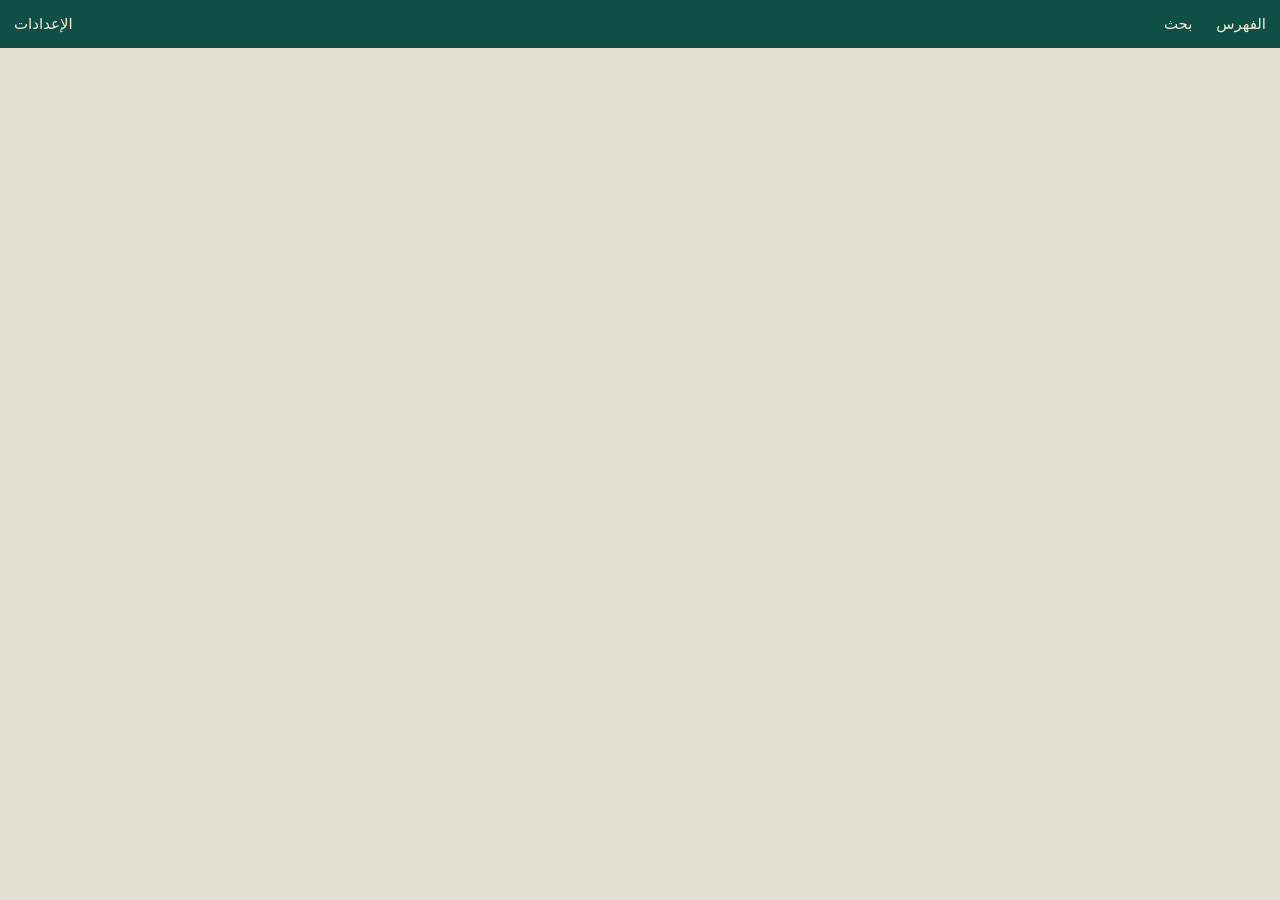
<file: theholyquran/v3/index.html>
<!DOCTYPE html>
<html lang="ar" dir="rtl">
<head>
<meta charset="utf-8">
<meta name="viewport" content="width=device-width, initial-scale=1, viewport-fit=cover">
<meta name="theme-color" content="#0f4f45">
<link rel="manifest" href="manifest.webmanifest">
<link rel="icon" href="icon.svg">
<title>المصحف</title>
<style>
@font-face{font-family:F0;src:url(fonts/QCF4_QBSML.woff2) format("woff2");font-display:block}
@font-face{font-family:F1;src:url(fonts/QCF4_Hafs_01_W.woff2) format("woff2");font-display:block}
@font-face{font-family:F2;src:url(fonts/QCF4_Hafs_02_W.woff2) format("woff2");font-display:block}
@font-face{font-family:F3;src:url(fonts/QCF4_Hafs_03_W.woff2) format("woff2");font-display:block}
@font-face{font-family:F4;src:url(fonts/QCF4_Hafs_04_W.woff2) format("woff2");font-display:block}
@font-face{font-family:F5;src:url(fonts/QCF4_Hafs_05_W.woff2) format("woff2");font-display:block}
@font-face{font-family:F6;src:url(fonts/QCF4_Hafs_06_W.woff2) format("woff2");font-display:block}
@font-face{font-family:F7;src:url(fonts/QCF4_Hafs_07_W.woff2) format("woff2");font-display:block}
@font-face{font-family:F8;src:url(fonts/QCF4_Hafs_08_W.woff2) format("woff2");font-display:block}
@font-face{font-family:F9;src:url(fonts/QCF4_Hafs_09_W.woff2) format("woff2");font-display:block}
@font-face{font-family:F10;src:url(fonts/QCF4_Hafs_10_W.woff2) format("woff2");font-display:block}
@font-face{font-family:F11;src:url(fonts/QCF4_Hafs_11_W.woff2) format("woff2");font-display:block}
@font-face{font-family:F12;src:url(fonts/QCF4_Hafs_12_W.woff2) format("woff2");font-display:block}
@font-face{font-family:F13;src:url(fonts/QCF4_Hafs_13_W.woff2) format("woff2");font-display:block}
@font-face{font-family:F14;src:url(fonts/QCF4_Hafs_14_W.woff2) format("woff2");font-display:block}
@font-face{font-family:F15;src:url(fonts/QCF4_Hafs_15_W.woff2) format("woff2");font-display:block}
@font-face{font-family:F16;src:url(fonts/QCF4_Hafs_16_W.woff2) format("woff2");font-display:block}
@font-face{font-family:F17;src:url(fonts/QCF4_Hafs_17_W.woff2) format("woff2");font-display:block}
@font-face{font-family:F18;src:url(fonts/QCF4_Hafs_18_W.woff2) format("woff2");font-display:block}
@font-face{font-family:F19;src:url(fonts/QCF4_Hafs_19_W.woff2) format("woff2");font-display:block}
@font-face{font-family:F20;src:url(fonts/QCF4_Hafs_20_W.woff2) format("woff2");font-display:block}
@font-face{font-family:F21;src:url(fonts/QCF4_Hafs_21_W.woff2) format("woff2");font-display:block}
@font-face{font-family:F22;src:url(fonts/QCF4_Hafs_22_W.woff2) format("woff2");font-display:block}
@font-face{font-family:F23;src:url(fonts/QCF4_Hafs_23_W.woff2) format("woff2");font-display:block}
@font-face{font-family:F24;src:url(fonts/QCF4_Hafs_24_W.woff2) format("woff2");font-display:block}
@font-face{font-family:F25;src:url(fonts/QCF4_Hafs_25_W.woff2) format("woff2");font-display:block}
@font-face{font-family:F26;src:url(fonts/QCF4_Hafs_26_W.woff2) format("woff2");font-display:block}
@font-face{font-family:F27;src:url(fonts/QCF4_Hafs_27_W.woff2) format("woff2");font-display:block}
@font-face{font-family:F28;src:url(fonts/QCF4_Hafs_28_W.woff2) format("woff2");font-display:block}
@font-face{font-family:F29;src:url(fonts/QCF4_Hafs_29_W.woff2) format("woff2");font-display:block}
@font-face{font-family:F30;src:url(fonts/QCF4_Hafs_30_W.woff2) format("woff2");font-display:block}
@font-face{font-family:F31;src:url(fonts/QCF4_Hafs_31_W.woff2) format("woff2");font-display:block}
@font-face{font-family:F32;src:url(fonts/QCF4_Hafs_32_W.woff2) format("woff2");font-display:block}
@font-face{font-family:F33;src:url(fonts/QCF4_Hafs_33_W.woff2) format("woff2");font-display:block}
@font-face{font-family:F34;src:url(fonts/QCF4_Hafs_34_W.woff2) format("woff2");font-display:block}
@font-face{font-family:F35;src:url(fonts/QCF4_Hafs_35_W.woff2) format("woff2");font-display:block}
@font-face{font-family:F36;src:url(fonts/QCF4_Hafs_36_W.woff2) format("woff2");font-display:block}
@font-face{font-family:F37;src:url(fonts/QCF4_Hafs_37_W.woff2) format("woff2");font-display:block}
@font-face{font-family:F38;src:url(fonts/QCF4_Hafs_38_W.woff2) format("woff2");font-display:block}
@font-face{font-family:F39;src:url(fonts/QCF4_Hafs_39_W.woff2) format("woff2");font-display:block}
@font-face{font-family:F40;src:url(fonts/QCF4_Hafs_40_W.woff2) format("woff2");font-display:block}
@font-face{font-family:F41;src:url(fonts/QCF4_Hafs_41_W.woff2) format("woff2");font-display:block}
@font-face{font-family:F42;src:url(fonts/QCF4_Hafs_42_W.woff2) format("woff2");font-display:block}
@font-face{font-family:F43;src:url(fonts/QCF4_Hafs_43_W.woff2) format("woff2");font-display:block}
@font-face{font-family:F44;src:url(fonts/QCF4_Hafs_44_W.woff2) format("woff2");font-display:block}
@font-face{font-family:F45;src:url(fonts/QCF4_Hafs_45_W.woff2) format("woff2");font-display:block}
@font-face{font-family:F46;src:url(fonts/QCF4_Hafs_46_W.woff2) format("woff2");font-display:block}
@font-face{font-family:F47;src:url(fonts/QCF4_Hafs_47_W.woff2) format("woff2");font-display:block}

:root{--card:#fffdf6;--txt:#17150f;--soft:color-mix(in srgb,var(--txt) 8%,var(--card));--line:color-mix(in srgb,var(--txt) 24%,var(--card));--mut:color-mix(in srgb,var(--txt) 58%,var(--card));--green:#0f4f45;--gold:#a8823f;--paper:#fbf6e8;--pink:#17150f;--bg:#e4dfd0;--a:1;--pw:360px;
--ui:"Noto Naskh Arabic","Geeza Pro","Segoe UI",Tahoma,system-ui,sans-serif}
*{box-sizing:border-box;-webkit-tap-highlight-color:transparent}
html,body{height:100%;margin:0}
body{background:var(--bg);font-family:var(--ui);color:var(--txt);overflow:hidden;display:flex;flex-direction:column;padding-top:env(safe-area-inset-top)}
button,input,select{font:inherit;color:inherit}button{cursor:pointer}
#bar{flex:none;height:48px;display:flex;align-items:center;gap:4px;padding:0 6px;background:var(--green);color:#f4ecd6}
#bar button{background:none;border:0;color:inherit;padding:8px 10px;border-radius:8px;font-size:15px}
#bar button:active,#bar button:focus-visible{background:#ffffff26;outline:none}
#ttl{flex:1;text-align:center;font-size:15px;white-space:nowrap;overflow:hidden;text-overflow:ellipsis}
#pager{flex:1;min-height:0;display:flex;direction:rtl;overflow:auto;-webkit-overflow-scrolling:touch;overscroll-behavior:contain}
#pager.h{flex-direction:row;scroll-snap-type:x mandatory}
#pager.v{flex-direction:column;overflow-x:hidden}
.slide{flex:none;display:flex;flex-direction:column;align-items:center;padding:10px 8px 24px}
.h .slide{width:100%;height:100%;overflow-y:auto;scroll-snap-align:center;scroll-snap-stop:always}
.v .slide{width:100%;height:calc(var(--pw)*1.6 + 34px)}
.page{direction:rtl;flex:none;width:var(--pw);height:calc(var(--pw)*1.6);margin:auto;position:relative;color:var(--pink);
background:var(--paper);box-shadow:0 1px 10px #0003;padding:calc(var(--pw)*.07) calc(var(--pw)*.05) calc(var(--pw)*.06);
display:flex;flex-direction:column;border:1px solid #0002}
.ph,.pf{position:absolute;left:calc(var(--pw)*.05);right:calc(var(--pw)*.05);display:flex;justify-content:space-between;font-size:calc(var(--pw)*.032);opacity:.6}
.ph{top:calc(var(--pw)*.02)}.pf{bottom:calc(var(--pw)*.016);justify-content:center}
.lines{flex:1;display:flex;flex-direction:column;justify-content:space-between;opacity:var(--a)}
.lines.few{justify-content:space-evenly}
.ln{flex:none;height:calc(var(--pw)*.098);display:flex;justify-content:center;align-items:center;direction:rtl;white-space:nowrap;line-height:1}
.w{display:inline-block;cursor:pointer;border-radius:.12em;transform:translateY(.13em)}
.w.sel{background:#0f4f452e}.w.play{background:#a8823f44}
.ln.hd{height:calc(var(--pw)*.095);border:1.5px solid var(--gold);outline:1px solid var(--gold);outline-offset:calc(var(--pw)*-.008);background:#a8823f22;border-radius:calc(var(--pw)*.012);margin:calc(var(--pw)*.006) 0}
.ln.hd .w{transform:none;cursor:default}
.sheet{position:fixed;inset:0;z-index:5;display:none;background:#0006}.sheet.on{display:block}
.card{position:absolute;bottom:0;left:0;right:0;max-height:84%;overflow:auto;background:var(--card);border-radius:18px 18px 0 0;padding:14px 16px calc(18px + env(safe-area-inset-bottom));max-width:660px;margin:0 auto}
.card h3{margin:0 0 10px;font-size:17px;color:var(--green)}
.tabs,.seg{display:flex;gap:6px;margin-bottom:10px;flex-wrap:wrap}
.tabs button,.seg button{flex:1;min-width:64px;padding:9px 6px;border:1px solid var(--line);background:var(--soft);border-radius:10px;font-size:14px}
.tabs .on,.seg .on{background:var(--green);color:#fff;border-color:var(--green)}
.row{display:flex;align-items:center;gap:10px;padding:11px 8px;border:0;border-bottom:1px solid var(--line);width:100%;background:none;text-align:start;font-size:16px}
.row b{flex:none;width:30px;color:var(--gold)}.row span{flex:1}.row i{font-style:normal;color:var(--mut);font-size:14px}
.grid{display:grid;grid-template-columns:repeat(auto-fill,minmax(52px,1fr));gap:8px}
.grid button{padding:10px 0;border:1px solid var(--line);background:var(--soft);border-radius:10px;font-size:15px}.grid .cur{background:var(--green);color:#fff}
label.f{display:block;margin:12px 0 5px;font-size:14px}
input[type=range]{width:100%;accent-color:var(--green)}
input[type=number],select,input[type=text]{padding:8px;border:1px solid var(--line);border-radius:8px;background:var(--card);font-size:14px}
input[type=number]{width:70px;text-align:center}
input[type=color]{width:42px;height:34px;padding:0;border:1px solid var(--line);border-radius:8px;background:var(--card);vertical-align:middle}
.act{display:flex;gap:8px;flex-wrap:wrap;margin-top:10px}
.act button,.btn{flex:1;min-width:110px;padding:10px;border-radius:10px;border:0;background:var(--green);color:#fff;font-size:14px}
.alt{background:var(--soft)!important;color:var(--txt)!important}
.note{font-size:12.5px;color:var(--mut);margin:6px 0 0}
.sw{display:flex;gap:8px;flex-wrap:wrap;align-items:center}
.sw button{width:36px;height:36px;border-radius:50%;border:2px solid var(--line)}.sw button.on{border-color:var(--green);box-shadow:0 0 0 2px #fff inset}
.pl{display:flex;align-items:center;gap:8px}.pl button{width:44px;height:44px;border-radius:50%;border:0;background:var(--green);color:#fff;font-size:18px}
.pl .s{width:36px;height:36px;background:var(--soft);color:var(--txt)}.pl b{flex:1;font-size:15px}
/* studio */
#studio{position:fixed;inset:0;z-index:9;background:var(--bg);display:none;flex-direction:column;padding-top:env(safe-area-inset-top)}#studio.on{display:flex}
#stb{flex:none;height:44px;display:flex;align-items:center;padding:0 10px;background:var(--green);color:#f4ecd6;gap:8px}
#stb button{background:none;border:0;color:inherit;font-size:15px;padding:8px}#stb b{flex:1;text-align:center;font-weight:500}
#pvw{flex:1 1 40%;min-height:150px;display:flex;align-items:center;justify-content:center;padding:8px;background:repeating-conic-gradient(#c9c3b1 0 25%,#d8d3c3 0 50%) 0 0/16px 16px}
#pv{max-width:100%;max-height:100%;box-shadow:0 2px 12px #0004;touch-action:none;cursor:grab}
#pnl{flex:none;height:52%;overflow:auto;background:var(--card);border-radius:16px 16px 0 0;padding:10px 14px calc(14px + env(safe-area-inset-bottom))}
.tp{display:none}.tp.on{display:block}
.two{display:flex;gap:10px;align-items:center;flex-wrap:wrap}.two label{font-size:14px}
#chips{display:flex;flex-wrap:wrap;gap:4px;max-height:140px;overflow:auto;padding:6px;background:var(--soft);border-radius:10px;direction:rtl}
.chip{padding:3px 7px;background:var(--card);border:1px solid var(--line);border-radius:7px;font-size:16px;cursor:pointer}.chip.br{background:#dcebe0;margin-inline-end:100%}
#gal{display:grid;grid-template-columns:repeat(3,1fr);gap:6px;margin-top:8px}#gal img{width:100%;aspect-ratio:1;object-fit:cover;border-radius:8px;cursor:pointer}
#dim{position:fixed;inset:0;z-index:99;background:#000;pointer-events:none;opacity:0}
.lines{filter:brightness(var(--fb,1))}
#as{position:fixed;left:50%;transform:translateX(-50%);bottom:calc(14px + env(safe-area-inset-bottom));z-index:4;display:none;align-items:center;gap:6px;background:#0f4f45ee;color:#f4ecd6;border-radius:26px;padding:6px 10px;box-shadow:0 2px 12px #0005}
#as.on{display:flex}#as button{background:none;border:0;color:inherit;font-size:18px;width:36px;height:36px;border-radius:50%}#as button:active{background:#ffffff30}#as b{min-width:34px;text-align:center;font-size:14px}
.ib{display:inline-flex;align-items:center;justify-content:center;gap:6px}
svg.i,.ib svg{width:1.25em;height:1.25em;stroke:currentColor;fill:none;stroke-width:2;stroke-linecap:round;stroke-linejoin:round;flex:none}
.ib span{font-size:.86em}
#bar .ib,.tabs .ib,.seg .ib{flex-direction:column;gap:1px}
#bar .ib span,.tabs .ib span,.seg .ib span{font-size:11px;line-height:1.15}
#bar button{padding:2px 8px;min-width:52px}
.rg{display:flex;align-items:center;gap:6px;direction:ltr;flex:1 1 100%}
.rg input{flex:1;min-width:0}
.rg .st{flex:none;width:34px;height:34px;border-radius:50%;border:1px solid var(--line);background:var(--soft);font-size:20px;line-height:1;padding:0;color:var(--txt)}
.rg .st:active{background:var(--green);color:#fff}
.rg .val{flex:none;min-width:48px;text-align:center;font-size:13px;font-variant-numeric:tabular-nums}
.sw.th{flex-wrap:nowrap;gap:5px}.sw.th button{border-radius:8px;width:100%;max-width:34px;height:34px;flex:1}
#pager{-webkit-touch-callout:none;-webkit-user-select:none;user-select:none}
body.nc #bar,body.nc #as{display:none!important}
#cX,#vX{background:var(--soft)!important;color:var(--txt)!important}
.w.mn{color:var(--mn)}
mark.sh{background:#ffc83d99;color:inherit;border-radius:3px;padding:0 1px}
.sr{display:block;width:100%;text-align:start;background:none;border:0;border-bottom:1px solid var(--line);padding:10px 2px;color:var(--txt);cursor:pointer}
.sr:active{background:var(--soft)}
.srh{display:flex;gap:8px;align-items:center;font-size:13px;color:var(--green);font-weight:600}
.srh i{font-style:normal;color:var(--mut);font-weight:400;margin-inline-start:auto}
.srh em{font-style:normal;background:var(--soft);border-radius:10px;padding:0 7px;font-size:12px}
.srt{direction:rtl;text-align:right;font-family:'Amiri','Noto Naskh Arabic','Traditional Arabic',serif;font-size:19px;line-height:2;margin-top:4px}
#seaQ{direction:rtl;font-size:17px}
#sMean,#sVm{direction:rtl}
.me{padding:10px 0;border-bottom:1px solid var(--line);text-align:right}
.me b{color:var(--green);font-size:17px}.me p{margin:4px 0;line-height:1.9;font-size:16px}.me small{color:var(--mut);font-size:12px}
#sVm h4{margin:14px 0 2px;color:var(--green)}
.bk{display:flex;flex-direction:column;gap:6px;margin-top:6px}
.act{flex-wrap:wrap}.act button{flex:1 1 40%}
#abar{position:fixed;left:0;right:0;bottom:0;z-index:4;display:none;flex-direction:column;gap:2px;background:var(--green);color:#f4ecd6;padding:6px 10px calc(6px + env(safe-area-inset-bottom,0px));box-shadow:0 -2px 10px #0004}
body.hasbar #abar{display:flex}body.nc #abar{display:none!important}
#abar .sk{display:flex;align-items:center;gap:8px;direction:ltr}
#abar .sk input{flex:1;margin:0;accent-color:#e9d9a6}
#abar .sk small{font-size:11px;min-width:30px;text-align:center}
#aLb{text-align:center;font-size:12px;opacity:.9}
#abar .ab{display:flex;justify-content:space-around;align-items:center}
#abar .ab button{background:none;border:0;color:inherit;min-width:56px;height:46px;border-radius:10px;padding:2px 6px;flex-direction:column;gap:1px}
#abar .ab button:active{background:#ffffff30}
#abar .ab #aPlay svg{width:30px;height:30px}#abar .ib span{font-size:10px}
body.hasbar #pager{padding-bottom:96px}body.hasbar #as{bottom:calc(112px + env(safe-area-inset-bottom,0px))}
#stTabs{overflow-x:auto;flex-wrap:nowrap}#stTabs button{flex:1 0 auto;min-width:58px;padding:8px 6px}
#print{display:none}
@media print{#dim,#as{display:none!important}#print .page{--paper:#fff;--pink:#000}#print .lines{filter:none}@page{size:A4 portrait;margin:8mm}
html,body{height:auto;overflow:visible;background:var(--card)}
body>*:not(#print){display:none!important}#print{display:block}
#print .page{--pw:172mm;box-shadow:none;border:0;margin:0 auto;break-after:page;page-break-after:always}
#print .page:last-child{break-after:auto;page-break-after:auto}#print .w.sel,#print .w.play{background:none}}
</style>
</head>
<body>
<svg width="0" height="0" style="position:absolute" aria-hidden="true"><symbol id="i-menu" viewBox="0 0 24 24"><path d="M4 5h16" /> <path d="M4 12h16" /> <path d="M4 19h16" /></symbol><symbol id="i-settings" viewBox="0 0 24 24"><path d="M9.671 4.136a2.34 2.34 0 0 1 4.659 0 2.34 2.34 0 0 0 3.319 1.915 2.34 2.34 0 0 1 2.33 4.033 2.34 2.34 0 0 0 0 3.831 2.34 2.34 0 0 1-2.33 4.033 2.34 2.34 0 0 0-3.319 1.915 2.34 2.34 0 0 1-4.659 0 2.34 2.34 0 0 0-3.32-1.915 2.34 2.34 0 0 1-2.33-4.033 2.34 2.34 0 0 0 0-3.831A2.34 2.34 0 0 1 6.35 6.051a2.34 2.34 0 0 0 3.319-1.915" /> <circle cx="12" cy="12" r="3" /></symbol><symbol id="i-play" viewBox="0 0 24 24"><path d="M5 5a2 2 0 0 1 3.008-1.728l11.997 6.998a2 2 0 0 1 .003 3.458l-12 7A2 2 0 0 1 5 19z" /></symbol><symbol id="i-pause" viewBox="0 0 24 24"><rect x="14" y="3" width="5" height="18" rx="1" /> <rect x="5" y="3" width="5" height="18" rx="1" /></symbol><symbol id="i-square" viewBox="0 0 24 24"><rect width="18" height="18" x="3" y="3" rx="2" /></symbol><symbol id="i-skip-forward" viewBox="0 0 24 24"><path d="M21 4v16" /> <path d="M6.029 4.285A2 2 0 0 0 3 6v12a2 2 0 0 0 3.029 1.715l9.997-5.998a2 2 0 0 0 .003-3.432z" /></symbol><symbol id="i-skip-back" viewBox="0 0 24 24"><path d="M17.971 4.285A2 2 0 0 1 21 6v12a2 2 0 0 1-3.029 1.715l-9.997-5.998a2 2 0 0 1-.003-3.432z" /> <path d="M3 20V4" /></symbol><symbol id="i-x" viewBox="0 0 24 24"><path d="M18 6 6 18" /> <path d="m6 6 12 12" /></symbol><symbol id="i-book-open" viewBox="0 0 24 24"><path d="M12 5v16" /> <path d="M20.001 19A2 2 0 0022 17V5a2 2 0 00-1.999-2L16 3.002A5 5 0 0012 5a5 5 0 00-4-2H4a2 2 0 00-2 2v12a2 2 0 001.999 2H8a5 5 0 014 2 5 5 0 014-2z" /></symbol><symbol id="i-share-2" viewBox="0 0 24 24"><circle cx="18" cy="5" r="3" /> <circle cx="6" cy="12" r="3" /> <circle cx="18" cy="19" r="3" /> <line x1="8.59" x2="15.42" y1="13.51" y2="17.49" /> <line x1="15.41" x2="8.59" y1="6.51" y2="10.49" /></symbol><symbol id="i-image" viewBox="0 0 24 24"><rect width="18" height="18" x="3" y="3" rx="2" ry="2" /> <circle cx="9" cy="9" r="2" /> <path d="m21 15-3.086-3.086a2 2 0 0 0-2.828 0L6 21" /></symbol><symbol id="i-video" viewBox="0 0 24 24"><path d="m16 13 5.223 3.482a.5.5 0 0 0 .777-.416V7.87a.5.5 0 0 0-.752-.432L16 10.5" /> <rect x="2" y="6" width="14" height="12" rx="2" /></symbol><symbol id="i-copy" viewBox="0 0 24 24"><rect width="14" height="14" x="8" y="8" rx="2" ry="2" /> <path d="M4 16c-1.1 0-2-.9-2-2V4c0-1.1.9-2 2-2h10c1.1 0 2 .9 2 2" /></symbol><symbol id="i-volume-2" viewBox="0 0 24 24"><path d="M11 4.702a.705.705 0 0 0-1.203-.498L6.413 7.587A1.4 1.4 0 0 1 5.416 8H3a1 1 0 0 0-1 1v6a1 1 0 0 0 1 1h2.416a1.4 1.4 0 0 1 .997.413l3.383 3.384A.705.705 0 0 0 11 19.298z" /> <path d="M16 9a5 5 0 0 1 0 6" /> <path d="M19.364 18.364a9 9 0 0 0 0-12.728" /></symbol><symbol id="i-maximize" viewBox="0 0 24 24"><path d="M8 3H5a2 2 0 0 0-2 2v3" /> <path d="M21 8V5a2 2 0 0 0-2-2h-3" /> <path d="M3 16v3a2 2 0 0 0 2 2h3" /> <path d="M16 21h3a2 2 0 0 0 2-2v-3" /></symbol><symbol id="i-palette" viewBox="0 0 24 24"><path d="M12 22a1 1 0 0 1 0-20 10 9 0 0 1 10 9 5 5 0 0 1-5 5h-2.25a1.75 1.75 0 0 0-1.4 2.8l.3.4a1.75 1.75 0 0 1-1.4 2.8z" /> <circle cx="13.5" cy="6.5" r=".5" fill="currentColor" /> <circle cx="17.5" cy="10.5" r=".5" fill="currentColor" /> <circle cx="6.5" cy="12.5" r=".5" fill="currentColor" /> <circle cx="8.5" cy="7.5" r=".5" fill="currentColor" /></symbol><symbol id="i-printer" viewBox="0 0 24 24"><path d="M6 18H4a2 2 0 0 1-2-2v-5a2 2 0 0 1 2-2h16a2 2 0 0 1 2 2v5a2 2 0 0 1-2 2h-2" /> <path d="M6 9V3a1 1 0 0 1 1-1h10a1 1 0 0 1 1 1v6" /> <rect x="6" y="14" width="12" height="8" rx="1" /></symbol><symbol id="i-chevron-left" viewBox="0 0 24 24"><path d="m15 18-6-6 6-6" /></symbol><symbol id="i-chevron-right" viewBox="0 0 24 24"><path d="m9 18 6-6-6-6" /></symbol><symbol id="i-minus" viewBox="0 0 24 24"><path d="M5 12h14" /></symbol><symbol id="i-plus" viewBox="0 0 24 24"><path d="M5 12h14" /> <path d="M12 5v14" /></symbol><symbol id="i-upload" viewBox="0 0 24 24"><path d="M12 3v12" /> <path d="m17 8-5-5-5 5" /> <path d="M21 15v4a2 2 0 0 1-2 2H5a2 2 0 0 1-2-2v-4" /></symbol><symbol id="i-download" viewBox="0 0 24 24"><path d="M12 15V3" /> <path d="M21 15v4a2 2 0 0 1-2 2H5a2 2 0 0 1-2-2v-4" /> <path d="m7 10 5 5 5-5" /></symbol><symbol id="i-film" viewBox="0 0 24 24"><rect width="18" height="18" x="3" y="3" rx="2" /> <path d="M7 3v18" /> <path d="M3 7.5h4" /> <path d="M3 12h18" /> <path d="M3 16.5h4" /> <path d="M17 3v18" /> <path d="M17 7.5h4" /> <path d="M17 16.5h4" /></symbol><symbol id="i-smile" viewBox="0 0 24 24"><path d="M15 10V9" /> <path d="M16.472 15a6 6 0 01-8.943 0" /> <path d="M9 10V9" /> <circle cx="12" cy="12" r="10" /></symbol><symbol id="i-music" viewBox="0 0 24 24"><path d="M9 18V5l12-2v13" /> <circle cx="6" cy="18" r="3" /> <circle cx="18" cy="16" r="3" /></symbol><symbol id="i-repeat" viewBox="0 0 24 24"><path d="m17 2 4 4-4 4" /> <path d="M3 11v-1a4 4 0 0 1 4-4h14" /> <path d="m7 22-4-4 4-4" /> <path d="M21 13v1a4 4 0 0 1-4 4H3" /></symbol><symbol id="i-repeat-1" viewBox="0 0 24 24"><path d="m17 2 4 4-4 4" /> <path d="M3 11v-1a4 4 0 0 1 4-4h14" /> <path d="m7 22-4-4 4-4" /> <path d="M21 13v1a4 4 0 0 1-4 4H3" /> <path d="M11 10h1v4" /></symbol><symbol id="i-rotate-cw" viewBox="0 0 24 24"><path d="M21 12a9 9 0 1 1-9-9c2.52 0 4.93 1 6.74 2.74L21 8" /> <path d="M21 3v5h-5" /></symbol><symbol id="i-smartphone" viewBox="0 0 24 24"><rect width="14" height="20" x="5" y="2" rx="2" ry="2" /> <path d="M12 18h.01" /></symbol><symbol id="i-layers" viewBox="0 0 24 24"><path d="M12.83 2.18a2 2 0 0 0-1.66 0L2.6 6.08a1 1 0 0 0 0 1.83l8.58 3.91a2 2 0 0 0 1.66 0l8.58-3.9a1 1 0 0 0 0-1.83z" /> <path d="M2 12a1 1 0 0 0 .58.91l8.6 3.91a2 2 0 0 0 1.65 0l8.58-3.9A1 1 0 0 0 22 12" /> <path d="M2 17a1 1 0 0 0 .58.91l8.6 3.91a2 2 0 0 0 1.65 0l8.58-3.9A1 1 0 0 0 22 17" /></symbol><symbol id="i-list" viewBox="0 0 24 24"><path d="M3 5h.01" /> <path d="M3 12h.01" /> <path d="M3 19h.01" /> <path d="M8 5h13" /> <path d="M8 12h13" /> <path d="M8 19h13" /></symbol><symbol id="i-align-right" viewBox="0 0 24 24"><path d="M21 5H3" /> <path d="M21 12H9" /> <path d="M21 19H7" /></symbol><symbol id="i-align-center" viewBox="0 0 24 24"><path d="M21 5H3" /> <path d="M17 12H7" /> <path d="M19 19H5" /></symbol><symbol id="i-align-left" viewBox="0 0 24 24"><path d="M21 5H3" /> <path d="M15 12H3" /> <path d="M17 19H3" /></symbol><symbol id="i-arrow-down-to-line" viewBox="0 0 24 24"><path d="M12 17V3" /> <path d="m6 11 6 6 6-6" /> <path d="M19 21H5" /></symbol><symbol id="i-search" viewBox="0 0 24 24"><path d="m21 21-4.34-4.34" /> <circle cx="11" cy="11" r="8" /></symbol><symbol id="i-wifi" viewBox="0 0 24 24"><path d="M12 20h.01" /> <path d="M2 8.82a15 15 0 0 1 20 0" /> <path d="M5 12.859a10 10 0 0 1 14 0" /> <path d="M8.5 16.429a5 5 0 0 1 7 0" /></symbol><symbol id="i-type" viewBox="0 0 24 24"><path d="M12 4v16" /> <path d="M4 7V5a1 1 0 0 1 1-1h14a1 1 0 0 1 1 1v2" /> <path d="M9 20h6" /></symbol><symbol id="i-ruler" viewBox="0 0 24 24"><path d="M21.3 15.3a2.4 2.4 0 0 1 0 3.4l-2.6 2.6a2.4 2.4 0 0 1-3.4 0L2.7 8.7a2.41 2.41 0 0 1 0-3.4l2.6-2.6a2.41 2.41 0 0 1 3.4 0Z" /> <path d="m14.5 12.5 2-2" /> <path d="m11.5 9.5 2-2" /> <path d="m8.5 6.5 2-2" /> <path d="m17.5 15.5 2-2" /></symbol><symbol id="i-hash" viewBox="0 0 24 24"><line x1="4" x2="20" y1="9" y2="9" /> <line x1="4" x2="20" y1="15" y2="15" /> <line x1="10" x2="8" y1="3" y2="21" /> <line x1="16" x2="14" y1="3" y2="21" /></symbol><symbol id="i-sparkles" viewBox="0 0 24 24"><path d="M11.017 2.814a1 1 0 0 1 1.966 0l1.051 5.558a2 2 0 0 0 1.594 1.594l5.558 1.051a1 1 0 0 1 0 1.966l-5.558 1.051a2 2 0 0 0-1.594 1.594l-1.051 5.558a1 1 0 0 1-1.966 0l-1.051-5.558a2 2 0 0 0-1.594-1.594l-5.558-1.051a1 1 0 0 1 0-1.966l5.558-1.051a2 2 0 0 0 1.594-1.594z" /> <path d="M20 2v4" /> <path d="M22 4h-4" /> <circle cx="4" cy="20" r="2" /></symbol><symbol id="i-scissors" viewBox="0 0 24 24"><circle cx="6" cy="6" r="3" /> <path d="M8.12 8.12 12 12" /> <path d="M20 4 8.12 15.88" /> <circle cx="6" cy="18" r="3" /> <path d="M14.8 14.8 20 20" /></symbol><symbol id="i-eye" viewBox="0 0 24 24"><path d="M2.062 12.348a1 1 0 0 1 0-.696 10.75 10.75 0 0 1 19.876 0 1 1 0 0 1 0 .696 10.75 10.75 0 0 1-19.876 0" /> <circle cx="12" cy="12" r="3" /></symbol><symbol id="i-languages" viewBox="0 0 24 24"><path d="m5 8 6 6" /> <path d="m4 14 6-6 2-3" /> <path d="M2 5h12" /> <path d="M7 2h1" /> <path d="m22 22-5-10-5 10" /> <path d="M14 18h6" /></symbol><symbol id="i-check" viewBox="0 0 24 24"><path d="M20 6 9 17l-5-5" /></symbol><symbol id="i-trash-2" viewBox="0 0 24 24"><path d="M10 11v6" /> <path d="M14 11v6" /> <path d="M19 6v14a2 2 0 0 1-2 2H7a2 2 0 0 1-2-2V6" /> <path d="M3 6h18" /> <path d="M8 6V4a2 2 0 0 1 2-2h4a2 2 0 0 1 2 2v2" /></symbol><symbol id="i-sun" viewBox="0 0 24 24"><circle cx="12" cy="12" r="4" /> <path d="M12 2v2" /> <path d="M12 20v2" /> <path d="m4.93 4.93 1.41 1.41" /> <path d="m17.66 17.66 1.41 1.41" /> <path d="M2 12h2" /> <path d="M20 12h2" /> <path d="m6.34 17.66-1.41 1.41" /> <path d="m19.07 4.93-1.41 1.41" /></symbol><symbol id="i-moon" viewBox="0 0 24 24"><path d="M20.985 12.486a9 9 0 1 1-9.473-9.472c.405-.022.617.46.402.803a6 6 0 0 0 8.268 8.268c.344-.215.825-.004.803.401" /></symbol></svg>
<div id="bar"><button id="bIdx">الفهرس</button><button id="bSea">بحث</button><div id="ttl"></div><button id="bSet">الإعدادات</button></div>
<div id="pager" class="h"></div>
<div id="as"><button id="asT">⏸</button><button id="asM">−</button><b id="asV"></b><button id="asP">+</button><button id="asX">✕</button></div>
<div id="abar"><div class="sk"><small id="aT0">0:00</small><input type="range" id="seek" min="0" max="1000" value="0" data-no><small id="aT1">0:00</small></div><div id="aLb"></div>
<div class="ab"><button id="aStop">إيقاف</button><button id="aPrev">السابق</button><button id="aPlay">▶</button><button id="aNext">التالي</button><button id="aMore">المزيد</button></div></div>
<div id="dim"></div>

<div class="sheet" id="sIdx"><div class="card"><h3>الفهرس</h3>
<div class="tabs"><button data-t="s" class="on">السور</button><button data-t="j">الأجزاء</button><button data-t="p">الصفحات</button></div><div id="idxBody"></div></div></div>

<div class="sheet" id="sSea"><div class="card" id="seaC" style="height:92vh;height:92dvh;display:flex;flex-direction:column">
<div class="pl"><b>بحث</b><button class="s" id="seaX">✕</button></div>
<div class="two" style="grid-template-columns:1fr auto"><input type="text" id="seaQ" autocomplete="off" autocapitalize="off" enterkeyhint="search"><button class="btn" id="seaGo">بحث</button></div>
<p class="note" id="seaN"></p><div id="seaR" style="overflow-y:auto;flex:1"></div></div></div>

<div class="sheet" id="sSet"><div class="card"><h3>الإعدادات</h3>
<h4>المظهر</h4>
<label class="f">الثيم</label><div class="sw th" id="thL"></div><div class="sw th" id="thD" style="margin-top:6px"></div>
<label class="f"><input type="checkbox" id="night"> القراءة الليلية</label>
<label class="f">لون خلفية الصفحة</label><div class="sw" id="sw"></div>
<div class="two" style="margin-top:8px"><label>لون الخط <input type="color" id="fcol"></label><button class="btn alt" id="fcR" style="flex:none">إعادة الضبط</button></div>
<label class="f">شفافية الخط</label><input type="range" id="aRng" min="8" max="100">
<label class="f">سطوع الشاشة</label><input type="range" id="brR" min="15" max="100">
<label class="f">سطوع الخط</label><input type="range" id="fbR" min="25" max="100">
<h4>القراءة</h4>
<div class="seg"><button id="mH">أفقي</button><button id="mV">عمودي</button></div>
<label class="f">سرعة التمرير التلقائي</label><input type="range" id="spR" min="1" max="100">
<div class="act"><button id="bAs">تمرير تلقائي</button><button id="bFs" class="alt">ملء الشاشة</button></div>
<h4>معاني الغريب</h4>
<label class="f"><input type="checkbox" id="mnOn"> تلوين الكلمات التي لها معنى</label>
<div class="two" style="margin-top:8px"><label>لون الكلمات <input type="color" id="mcol"></label><button class="btn alt" id="mcR" style="flex:none">إعادة الضبط</button></div>
<label class="f" style="margin-top:8px">الكتب</label><div id="mbL" class="bk"></div>
<p class="note"><span>المصدر:</span> <a href="https://quranpedia.net" target="_blank" rel="noopener">Quranpedia.net</a> · 2026-09-26</p>
<h4>الطباعة</h4>
<div class="two"><label>من <input type="number" id="pFrom" min="1"></label><label>إلى <input type="number" id="pTo" min="1"></label></div>
<div class="act"><button id="bPrint">طباعة</button></div>
<p class="note">تُطبع الصفحات بنفس الشفافية المختارة.</p>
<h4>اللغة</h4><select id="lang" style="width:100%"></select>
<h4>الأوفلاين</h4><div class="act" style="margin-top:0"><button id="bOff" class="alt">حالة الأوفلاين</button></div><p class="note" id="offMsg"></p>
</div></div>

<div class="sheet" id="sCtx"><div class="card"><div class="pl"><b id="cTtl"></b><button class="s" id="cX">✕</button></div>
<div class="act"><button id="cPlay">استماع</button><button id="cMn">المعاني</button></div>
<div class="act"><button id="cCopy" class="alt">نسخ النص</button><button id="cShare" class="alt">مشاركة النص</button></div>
<div class="act"><button id="cImg" class="alt">صورة سريعة</button><button id="cDs">تصميم صورة / فيديو</button></div></div></div>

<div class="sheet" id="sMean"><div class="card" style="max-height:55%"><div class="pl"><b id="mTtl"></b><button class="s" id="mX">✕</button></div><div id="mBody"></div></div></div>
<div class="sheet" id="sVm"><div class="card"><div class="pl"><b id="vmTtl"></b><button class="s" id="vmX">✕</button></div><div id="vmBody"></div></div></div>

<div class="sheet" id="vbar"><div class="card">
<div class="pl"><b id="vTtl"></b><button class="s" id="vX">✕</button></div>
<div class="seg" id="modes" style="margin-top:10px"><button data-v="once">مرة</button><button data-v="cont">متواصل</button><button data-v="v">تكرار الآية</button><button data-v="s">تكرار السورة</button><button data-v="r">تكرار مقطع</button></div>
<div class="two"><label>عدد التكرار <input type="number" id="rN" min="0" max="99"> <small>(٠ = بلا نهاية)</small></label></div>
<div class="two" style="margin-top:6px"><button class="btn alt" id="setS">تعيين البداية</button><button class="btn alt" id="setE">تعيين النهاية</button><span id="rgTx" class="note"></span></div>
<label class="f">القارئ والرواية <select id="rec" style="width:100%"></select></label>
<div class="act"><button id="vTxt">نسخ النص</button><button id="vImg">نسخ كصورة</button><button id="vDl" class="alt">حفظ PNG</button><button id="vDs">تصميم صورة</button></div>
<div class="two" style="margin-top:8px"><label>لون الخط <input type="color" id="vCol" value="#17150f"></label><label><input type="checkbox" id="vTr" checked> خلفية شفافة (وإلا: لون الصفحة)</label></div>
</div></div>

<div id="studio">
<div id="stb"><button id="stX">إغلاق</button><b>تصميم صورة بالآيات</b></div>
<div id="pvw"><canvas id="pv"></canvas></div>
<div id="pnl">
<div class="tabs" id="stTabs"><button data-t="tx" class="on">النص</button><button data-t="bg">الخلفية</button><button data-t="sz">الأبعاد</button><button data-t="lb">العناوين</button><button data-t="sk">الملصقات</button><button data-t="ex">التصدير</button></div>
<div class="tp on" id="tp-tx">
<div class="two"><select data-k="s" id="dS"></select><label>من آية <input type="number" data-k="a1" min="1"></label><label>إلى <input type="number" data-k="a2" min="1"></label></div>
<label class="f">حذف كلمات من البداية: <b id="c0v"></b></label><input type="range" data-k="cut0" min="0" max="0">
<label class="f">حذف كلمات من النهاية: <b id="c1v"></b></label><input type="range" data-k="cut1" min="0" max="0">
<label class="f">اضغط كلمة لإدراج سطر جديد بعدها:</label><div id="chips"></div>
<label class="f">حجم الخط</label><input type="range" data-k="fs" min="2" max="16" step=".1">
<label class="f">عرض مربع النص</label><input type="range" data-k="bw" min="20" max="100">
<label class="f">تباعد الأسطر</label><input type="range" data-k="ls" min="1.4" max="3" step=".05">
<div class="two"><label class="f">موضع أفقي</label><input type="range" data-k="bx" min="0" max="100"><label class="f">رأسي</label><input type="range" data-k="by" min="0" max="100"></div>
<label class="f">المحاذاة</label><div class="seg"><button data-k="al" data-v="r">يمين</button><button data-k="al" data-v="c">وسط</button><button data-k="al" data-v="l">يسار</button></div>
<label>لون الخط <input type="color" data-k="col"></label> <span class="note">يمكنك أيضاً سحب النص على المعاينة.</span>
<h4 style="margin:14px 0 4px;color:var(--green)">الظل</h4><label class="f"><input type="checkbox" data-k="sh.on"> إضافة ظل للنص</label>
<label>لون الظل <input type="color" data-k="sh.col"></label>
<label class="f">شفافية الظل</label><input type="range" data-k="sh.a" min="0" max="100">
<label class="f">زاوية الظل</label><input type="range" data-k="sh.ang" min="0" max="360">
<label class="f">بُعد الظل</label><input type="range" data-k="sh.d" min="0" max="40" step=".5">
<label class="f">قوة الظل (التمويه)</label><input type="range" data-k="sh.b" min="0" max="40" step=".5"></div>
<div class="tp" id="tp-bg">
<div class="seg"><button data-k="bg" data-v="none">شفاف</button><button data-k="bg" data-v="solid">لون</button><button data-k="bg" data-v="grad">تدرج</button><button data-k="bg" data-v="pat">زخرفة</button><button data-k="bg" data-v="img">صورة</button><button data-k="bg" data-v="vid">فيديو</button></div>
<div class="two"><label>اللون ١ <input type="color" data-k="c1"></label><label>اللون ٢ <input type="color" data-k="c2"></label></div>
<label class="f">زاوية التدرج</label><input type="range" data-k="ang" min="0" max="360">
<label class="f">بداية التدرج ٪</label><input type="range" data-k="g0" min="0" max="100">
<label class="f">نهاية التدرج ٪</label><input type="range" data-k="g1" min="0" max="100">
<label class="f">صورة / فيديو الخلفية</label>
<div class="act" style="margin-top:0"><button class="btn alt" id="imF">صورة من الجهاز</button><button class="btn alt" id="vdF">فيديو من الجهاز</button><input type="file" id="imFile" accept="image/*" hidden><input type="file" id="vdFile" accept="video/*" hidden></div>
<div class="two" style="margin-top:8px;grid-template-columns:1fr auto auto"><input type="text" id="imQ" value="islamic geometric pattern"><button class="btn" id="imGo">صور</button><button class="btn" id="vdGo">فيديو</button></div>
<div id="gal" class="gal"></div><p class="note" id="imCr">المصدر الإلكتروني: ويكيميديا كومنز (صور حرّة الترخيص؛ بعضها يشترط ذكر المصوّر).</p>
<p class="note">قد تكون الفيديوهات الأونلاين كبيرة الحجم.</p>
<label class="f">حجم الخلفية</label><input type="range" data-k="bs" min="100" max="400">
<label class="f">موضع أفقي</label><input type="range" data-k="bgx" min="-100" max="100">
<label class="f">رأسي</label><input type="range" data-k="bgy" min="-100" max="100">
<label class="f">تعتيم صورة الخلفية</label><input type="range" data-k="dim" min="0" max="90">
<div id="vtrim" style="display:none"><h4>قص الفيديو</h4><label class="f">البداية</label><input type="range" data-k="vt0" min="0" max="1" step=".1"><label class="f">النهاية</label><input type="range" data-k="vt1" min="0" max="1" step=".1"><div class="act"><button id="vPrev">معاينة</button></div></div></div>
<div class="tp" id="tp-sz">
<div class="seg"><button data-k="ratio" data-v="1:1">1:1</button><button data-k="ratio" data-v="4:5">4:5</button><button data-k="ratio" data-v="3:4">3:4</button><button data-k="ratio" data-v="2:3">2:3</button><button data-k="ratio" data-v="9:16">9:16</button><button data-k="ratio" data-v="16:9">16:9</button><button data-k="ratio" data-v="4:3">4:3</button><button data-k="ratio" data-v="3:2">3:2</button><button data-k="ratio" data-v="21:9">21:9</button><button data-k="ratio" data-v="c">مخصص</button></div>
<div class="two"><label>العرض <input type="number" data-k="cw" min="1"></label><label>الارتفاع <input type="number" data-k="ch" min="1"></label></div>
<label class="f">أبعاد جاهزة</label><div class="seg" id="presets"></div><div class="act"><button id="flip" class="alt">قلب الاتجاه (طولي/عرضي)</button></div></div>
<div class="tp" id="tp-lb">
<div class="seg"><button data-k="tgt" data-v="txt">تحريك: النص</button><button data-k="tgt" data-v="nm">اسم السورة</button><button data-k="tgt" data-v="rf">رقم الآية</button></div>
<label class="f"><input type="checkbox" data-k="nm.on"> إظهار اسم السورة</label>
<div class="two"><label class="f">الحجم</label><input type="range" data-k="nm.size" min="3" max="20" step=".2"><label>اللون <input type="color" data-k="nm.col"></label></div>
<div class="two"><label class="f">أفقي</label><input type="range" data-k="nm.x" min="0" max="100"><label class="f">رأسي</label><input type="range" data-k="nm.y" min="0" max="100"></div>
<label class="f"><input type="checkbox" data-k="rf.on"> إظهار رقم الآية / الآيات</label>
<div class="two"><label class="f">الحجم</label><input type="range" data-k="rf.size" min="1.5" max="12" step=".1"><label>اللون <input type="color" data-k="rf.col"></label></div>
<div class="two"><label class="f">أفقي</label><input type="range" data-k="rf.x" min="0" max="100"><label class="f">رأسي</label><input type="range" data-k="rf.y" min="0" max="100"></div></div>
<div class="tp" id="tp-sk">
<div class="two" style="grid-template-columns:1fr auto"><input type="text" id="skEmT" maxlength="8" style="font-size:20px"><button class="btn" id="skEmAdd">إضافة</button></div>
<div id="emG" class="grid" style="margin-top:8px"></div>
<div class="act"><button id="skIm" class="alt">صورة / GIF</button><input type="file" id="skFile" accept="image/*" hidden></div>
<div class="two" style="margin-top:8px;grid-template-columns:1fr auto"><input type="text" id="gifQ" value="islam"><button class="btn" id="gifGo">بحث GIF</button></div>
<div id="gifG" class="gal"></div><p class="note">Powered by GIPHY</p>
<div id="skList" class="seg" style="margin-top:8px"></div>
<div id="skCtl" style="display:none"><label class="f">الحجم</label><input type="range" id="skS" min="2" max="90" step=".5"><label class="f">الدوران</label><input type="range" id="skR" min="-180" max="180"><label class="f">موضع أفقي</label><input type="range" id="skX" min="0" max="100"><label class="f">رأسي</label><input type="range" id="skY" min="0" max="100"><div class="act"><button id="skDel" class="alt">حذف</button></div></div>
<p class="note">يمكنك سحب الملصق على المعاينة.</p></div>
<div class="tp" id="tp-ex">
<label class="f">الدقة</label><div class="seg"><button data-k="res" data-v="1">HD ١٠٨٠</button><button data-k="res" data-v="2">2K/4K ×٢</button><button data-k="res" data-v="3">أعلى ×٣</button></div><p class="note" id="resTx"></p>
<div class="act"><button id="xPng">حفظ صورة PNG</button><button id="xShP" class="alt">مشاركة الصورة</button></div>
<label class="f">فيديو — الصوت</label>
<div class="seg"><button data-k="asrc" data-v="none">بلا صوت</button><button data-k="asrc" data-v="ayat">تلاوة الآيات</button><button data-k="asrc" data-v="file">ملف صوتي</button></div>
<input type="file" id="auF" accept="audio/*">
<div id="atrim" style="display:none"><h4>قص الصوت</h4><label class="f">البداية</label><input type="range" data-k="at0" min="0" max="1" step=".1"><label class="f">النهاية</label><input type="range" data-k="at1" min="0" max="1" step=".1"><div class="act"><button id="aPrv">معاينة</button></div><p class="note">القص متاح للملف الصوتي فقط.</p></div><div class="two" style="margin-top:6px"><label>المدة بلا صوت (ثانية) <input type="number" data-k="vsec" min="2" max="120"></label></div>
<div class="act"><button id="xVid">تصدير فيديو</button><button id="xShV" class="alt">مشاركة الفيديو</button></div>
<p class="note" id="exMsg">التلاوة تتحمّل من everyayah.com وتحتاج إنترنت.</p></div>
</div></div>
<div id="print"></div>
<script src="config.js"></script>
<script src="data.js"></script>
<script src="meanings.js"></script>
<script>
let lang='ar';const $=s=>document.querySelector(s),$$=s=>[...document.querySelectorAll(s)],ar=n=>lang!='ar'?String(n):String(n).replace(/\d/g,d=>'٠١٢٣٤٥٦٧٨٩'[d]);
const JUZ=[1,22,42,62,82,102,121,142,162,182,201,222,242,262,282,302,322,342,362,382,402,422,442,462,482,502,522,542,562,582],MAXP=604;
const PAL=[['#fbf6e8','#17150f'],['#ffffff','#111111'],['#f1e4c3','#2b2112'],['#e9e9e6','#1a1a1a'],['#e3efe1','#10281f'],['#16181b','#e9e2cc']];
const REC=[['حفص عن عاصم',[['الحصري — مرتل','Husary_128kbps'],['الحصري — مجوّد','Husary_Mujawwad_128kbps'],['مشاري العفاسي','Alafasy_128kbps'],['عبد الباسط — مرتل','Abdul_Basit_Murattal_64kbps'],['عبد الباسط — مجوّد','Abdul_Basit_Mujawwad_128kbps'],['المنشاوي — مرتل','Minshawy_Murattal_128kbps'],['المنشاوي — مجوّد','Minshawy_Mujawwad_192kbps'],['السديس','Abdurrahmaan_As-Sudais_192kbps'],['الشريم','Saood_ash-Shuraym_128kbps'],['أبو بكر الشاطري','Abu_Bakr_Ash-Shaatree_128kbps'],['هاني الرفاعي','Hani_Rifai_192kbps'],['ماهر المعيقلي','MaherAlMuaiqly128kbps'],['الحذيفي','Hudhaify_128kbps'],['الغامدي','Ghamadi_40kbps'],['ياسر الدوسري','Yasser_Ad-Dussary_128kbps'],['محمد الطبلاوي','Mohammad_al_Tablaway_128kbps']]],['ورش عن نافع',[['إبراهيم الدوسري','warsh/warsh_ibrahim_aldosary_128kbps'],['ياسين الجزائري','warsh/warsh_yassin_al_jazaery_64kbps']]]];
const st=Object.assign({p:1,a:100,m:'h',bg:null,rec:'Husary_128kbps',mode:'once',n:1,rs:null,re:null,tap:1,night:0,br:100,fb:100,sp:20,th:null,lt:0,dk:10,fc:null,lang:'ar',mo:1,mc:null,mb:null},(()=>{try{return JSON.parse(localStorage.getItem('mushaf2')||'{}')}catch(e){return{}}})());
if(st.th==null){st.th=st.night?10:0;st.bg=null}lang=st.lang||'ar';
const save=()=>{try{localStorage.setItem('mushaf2',JSON.stringify(st))}catch(e){}};
const juzOf=p=>JUZ.filter(s=>p>=s).length;
const CNT={},ORDER=[],IDX={},PAGEOF={},WU={};
SURAHS.forEach(s=>{CNT[s.id]=s.c;for(let a=1;a<=s.c;a++){const k=s.id+':'+a;IDX[k]=ORDER.length;ORDER.push(k)}});
for(let p=1;p<=MAXP;p++)for(const L of DATA[p].l)if(L.t=='t')for(const w of L.w){if(w[2]==2)continue;const k=w[1];if(!(k in PAGEOF))PAGEOF[k]=p;const u=WU[k]=WU[k]||[];if(w[2]==0){w[4]=u.length;u.push({c:w[0],f:L.f,t:w[3]})}else if(u.length)u[u.length-1].c+=w[0]}
const vt=k=>{const[s,a]=k.split(':');return sName(s)+' — '+T('الآية')+' '+ar(a)};
const verseText=k=>WU[k].map(u=>u.t).join(' ')+' \u06DD'+ar(k.split(':')[1]);
const sName=id=>SURAHS[id-1].n;

/* البحث */
let hlK=null;
const SSTRIP=/[\u0610-\u061A\u064B-\u065F\u0670\u06D6-\u06ED\u0640\u08D3-\u08FF]/;
const SMAP={'أ':'ا','إ':'ا','آ':'ا','ٱ':'ا','ى':'ي','ة':'ه','ؤ':'و','ئ':'ي'};
const nq=s=>{let o='';for(const c of s){if(SSTRIP.test(c))continue;const x=SMAP[c]||c;if(x=='ا')continue;o+=/[\u0621-\u064A]/.test(x)?x:' '}return o.replace(/\s+/g,' ').trim()};
let VN=null;
function vnBuild(){VN={};for(const k of ORDER){const o=WU[k].map(u=>u.t).join(' ');let n='',m=[];for(let i=0;i<o.length;i++){const c=o[i];if(SSTRIP.test(c))continue;if(c==' '){if(n&&n[n.length-1]!=' '){n+=' ';m.push(i)}continue}const x=SMAP[c]||c;if(x=='ا'||!/[\u0621-\u064A]/.test(x))continue;n+=x;m.push(i)}VN[k]={o,n,m}}}
function sFind(q){if(!VN)vnBuild();const R=[];let tot=0;for(const k of ORDER){const n=VN[k].n;let c=0,i=n.indexOf(q);if(i<0)continue;while(i>=0){c++;i=n.indexOf(q,i+q.length)}R.push([k,c]);tot+=c}return{R,tot}}
function sHtml(k,q){const{o,n,m}=VN[k];const rg=[];let i=n.indexOf(q);while(i>=0){let a=m[i],b=m[i+q.length-1]+1;while(b<o.length&&SSTRIP.test(o[b]))b++;rg.push([a,b]);i=n.indexOf(q,i+q.length)}
 let h='',p=0;for(const[a,b]of rg){h+=esc(o.slice(p,a))+'<mark class="sh">'+esc(o.slice(a,b))+'</mark>';p=b}return h+esc(o.slice(p))}
let sQ='',sR=[],sShown=0,sSent=null;
function sItem([k,c]){const[s,a]=k.split(':'),d=document.createElement('button');d.className='sr';d.dataset.k=k;
 d.innerHTML='<div class="srh"><span>'+esc(sName(s))+' · '+T('الآية')+' '+ar(a)+'</span>'+(c>1?'<em>×'+ar(c)+'</em>':'')+'<i>'+T('ص')+' '+ar(PAGEOF[k])+'</i></div><div class="srt">'+sHtml(k,sQ)+'</div>';d.onclick=()=>goVerse(k);return d}
function sMore(n){const box=$('#seaR');if(sSent)sSent.remove();const e=Math.min(sR.length,sShown+n);for(;sShown<e;sShown++)box.appendChild(sItem(sR[sShown]));
 if(sShown<sR.length){sSent=document.createElement('div');sSent.style.height='40px';box.appendChild(sSent);new IntersectionObserver((es,o)=>{if(es[0].isIntersecting){o.disconnect();sMore(40)}},{root:$('#seaC')}).observe(sSent)}}
function doSearch(all){const q=nq($('#seaQ').value);const box=$('#seaR');box.innerHTML='';sR=[];sShown=0;sSent=null;sQ=q;
 if(q.replace(/ /g,'').length<2){$('#seaN').textContent=q?T('اكتب حرفين على الأقل'):'';return}
 const{R,tot}=sFind(q);sR=R;if(!R.length){$('#seaN').textContent=T('لا نتائج');return}
 $('#seaN').textContent=ar(tot)+' '+T('نتيجة')+' · '+ar(R.length)+' '+T('آية')+(!all&&R.length>10?' · '+T('عرض أول')+' '+ar(10):'');
 box.scrollTop=0;sMore(all?40:10)}
let sTm=0;$('#seaQ').addEventListener('input',()=>{clearTimeout(sTm);sTm=setTimeout(()=>doSearch(false),90)});
$('#seaQ').addEventListener('keydown',e=>{if(e.key=='Enter'){e.preventDefault();$('#seaQ').blur();doSearch(true)}});
$('#seaGo').onclick=()=>{$('#seaQ').blur();doSearch(true)};
$('#bSea').onclick=()=>{open('#sSea');setTimeout(()=>$('#seaQ').focus(),250)};$('#seaX').onclick=()=>shut('#sSea');
function goVerse(k){shut('#sSea');hlK=k;cur=k;go(PAGEOF[k],false);let n=0;const iv=setInterval(()=>{const ws=$$('.w[data-k="'+k+'"]');if(ws.length||++n>25){clearInterval(iv);ws.forEach(x=>x.classList.add('sel'));if(ws[0]&&st.m=='v')ws[0].scrollIntoView({block:'center'})}},100)}

/* معاني الغريب */
const MB=typeof MEAN_BOOKS!='undefined'?MEAN_BOOKS:[],MN=typeof MEAN!='undefined'?MEAN:{},MWc={};
if(!st.mb)st.mb=MB.map(b=>b.id);
const esc=s=>String(s).replace(/[&<>]/g,c=>({'&':'&amp;','<':'&lt;','>':'&gt;'}[c]));
const bname=id=>(MB.find(b=>b.id==id)||{}).n||'';
const mEnt=k=>(MN[k]||[]).filter(e=>st.mb.includes(e[0]));
function cover(k,i){if(!st.mo||!MN[k])return null;let m=MWc[k];if(!m){m=MWc[k]={};MN[k].forEach((e,j)=>{if(e[3]>=0)for(let x=e[3];x<e[3]+e[4];x++)(m[x]=m[x]||[]).push(j)})}const r=(m[i]||[]).filter(j=>st.mb.includes(MN[k][j][0]));return r.length?r:null}
function showMean(el){const k=el.dataset.k,c=cover(k,+el.dataset.i);if(!c)return;$('#mTtl').textContent=vt(k);
 $('#mBody').innerHTML=c.map(j=>{const e=MN[k][j];return'<div class="me"><b>'+esc(e[1])+'</b><p>'+esc(e[2])+'</p><small>'+esc(bname(e[0]))+'</small></div>'}).join('');open('#sMean')}
function showVm(k){$('#vmTtl').textContent=vt(k);const E=mEnt(k);
 $('#vmBody').innerHTML=E.length?MB.filter(b=>st.mb.includes(b.id)).map(b=>{const r=E.filter(e=>e[0]==b.id);return r.length?'<h4>'+esc(b.n)+'</h4>'+r.map(e=>'<div class="me"><b>'+esc(e[1])+'</b><p>'+esc(e[2])+'</p></div>').join(''):''}).join(''):'<p class="note">'+T('لا توجد معاني لهذه الآية في الكتب المحددة')+'</p>';open('#sVm')}
function buildMb(){const s=$('#mbL');s.innerHTML='';MB.forEach(b=>{const l=document.createElement('label'),c=document.createElement('input');c.type='checkbox';c.checked=st.mb.includes(b.id);
 c.onchange=()=>{st.mb=MB.filter(x=>x.id==b.id?c.checked:st.mb.includes(x.id)).map(x=>x.id);save();build()};l.append(c,' '+b.n);s.appendChild(l)})}

/* الثيمات */
const TH=[['#0f4f45','#a8823f','#e4dfd0','#fffdf6','#17150f','#fbf6e8','#17150f'],['#2b5d4f','#b08d3c','#eceff1','#ffffff','#111111','#ffffff','#111111'],['#7a4e1d','#c58b3a','#e8dcc3','#fbf3e0','#2b2112','#f1e4c3','#2b2112'],['#1f6f5c','#3a9d84','#dcebe3','#f5fbf7','#10281f','#e3efe1','#10281f'],['#1e5a8a','#4a90c2','#dbe7f2','#f6faff','#0e2236','#eaf2fa','#0e2236'],['#8a2f4f','#c9708c','#f0dfe4','#fff8fa','#2f1018','#fbeef1','#2f1018'],['#5a4a8a','#8f7cc4','#e4e0f0','#fbfaff','#1d1736','#f1eefa','#1d1736'],['#4f5a1f','#8a9a3a','#e6e8d2','#fbfcf1','#1f2410','#f1f3df','#1f2410'],['#3d4650','#7a8793','#e2e5e8','#fafbfc','#15191d','#eef0f2','#15191d'],['#b0541f','#e08b4a','#f3e2d2','#fffaf4','#2d1608','#fdf0e1','#2d1608']].map(a=>[0,...a]).concat([['#10231e','#c9a24d','#0a0b0d','#1a1c1f','#e6dfc8','#14161a','#d8cfb3'],['#1c1c1c','#c9a24d','#000000','#0d0d0d','#dddddd','#000000','#cfc7ad'],['#0f2744','#5aa0e0','#070d17','#111c2b','#dbe6f3','#0c1522','#c9d6e6'],['#2a2d31','#d1a24a','#121315','#1d1f22','#e8e6df','#17181a','#dcd6c4'],['#3b2415','#d9a455','#130c07','#21160e','#f0e4d0','#1a110a','#e6d6bb'],['#123524','#7fbf8f','#07110b','#0f1c14','#dcebdf','#0c1710','#cfe2d3'],['#3a1f4d','#c08be0','#0e0713','#1a1023','#eadcf5','#140b1b','#ddcdea'],['#4a1a24','#e08a8a','#12070a','#200e13','#f3dcdf','#190a0d','#e8cdd0'],['#11474c','#5fc4c9','#071314','#0f2224','#d6eced','#0b1b1d','#c7e2e4'],['#3d2e1a','#d1a24a','#14100a','#221b11','#efe3c9','#1a140b','#e0d2b3']].map(a=>[1,...a]));
const pg=()=>st.bg||[TH[st.th][6],TH[st.th][7]];
function applyBg(){const t=TH[st.th],r=document.documentElement.style;
 [['--green',1],['--gold',2],['--bg',3],['--card',4],['--txt',5]].forEach(([k,i])=>r.setProperty(k,t[i]));
 const pb=pg();r.setProperty('--paper',pb[0]);r.setProperty('--pink',st.fc||pb[1]);r.setProperty('--fb',st.fb/100);
 $('#dim').style.opacity=(1-st.br/100)*.88;$('#night').checked=!!t[0];$('#brR').value=st.br;$('#fbR').value=st.fb;$('#spR').value=st.sp;$('#asV').textContent=ar(st.sp);$('#fcol').value=st.fc||pb[1];
 const mc=st.mc||(t[0]?'#6fb3ff':'#1565c0');r.setProperty('--mn',mc);$('#mcol').value=mc;$('#mnOn').checked=!!st.mo;
 document.querySelector('meta[name=theme-color]').content=t[1];syncRg()}
function selTheme(i){st.th=i;st.bg=null;st.fc=null;if(TH[i][0])st.dk=i;else st.lt=i;applyBg();save();buildTh();buildSw()}
function buildTh(){['#thL','#thD'].forEach((id,k)=>{const s=$(id);s.innerHTML='';TH.forEach((x,i)=>{if(x[0]!=k)return;const b=document.createElement('button');b.style.background='linear-gradient(135deg,'+x[1]+' 50%,'+x[6]+' 50%)';b.className=i==st.th?'on':'';b.onclick=()=>selTheme(i);s.appendChild(b)})})}
function lum(h){const n=parseInt(h.slice(1),16);return(.299*(n>>16)+.587*((n>>8)&255)+.114*(n&255))/255}
function buildSw(){const s=$('#sw');s.innerHTML='';const d=document.createElement('button');d.style.background=TH[st.th][6];d.className=st.bg?'':'on';d.onclick=()=>{st.bg=null;applyBg();save();buildSw()};s.appendChild(d);
 PAL.forEach(p=>{const b=document.createElement('button');b.style.background=p[0];b.className=st.bg&&st.bg[0]==p[0]?'on':'';b.onclick=()=>{st.bg=p;applyBg();save();buildSw()};s.appendChild(b)});
 const c=document.createElement('input');c.type='color';c.value=pg()[0];c.oninput=()=>{st.bg=[c.value,lum(c.value)<.45?'#f1ead6':'#17150f'];applyBg();save();$$('#sw button').forEach(x=>x.className='')};s.appendChild(c)}
$('#fcol').oninput=e=>{st.fc=e.target.value;applyBg();save()};$('#fcR').onclick=()=>{st.fc=null;applyBg();save()};
/* أزرار ± للمنزلقات */
const PCT=['aRng','brR','fbR','bw','g0','g1','dim','bx','by','nm.x','nm.y','rf.x','rf.y','sh.a'];
function sv(r){if(!r._v)return;const k=r.dataset.k||r.id,n=parseFloat(r.value),v=Number.isInteger(n)?n:+n.toFixed(2);r._v.textContent=ar(v)+(PCT.includes(k)?(lang=='ar'?'٪':'%'):/ang$/.test(k)?'°':/^(vt|at)[01]$/.test(k)?' '+T('ث'):'')}
const syncRg=()=>$$('input[type=range]').forEach(sv);
function enh(){$$('input[type=range]').forEach(r=>{if(r._v||r.dataset.no!=null)return;const w=document.createElement('div');w.className='rg';
 const mk=(x,d)=>{const b=document.createElement('button');b.type='button';b.className='st';b.textContent=x;b.onclick=()=>{const s=+r.step||1;r.value=Math.min(+r.max,Math.max(+r.min,+(+r.value+d*s).toFixed(4)));r.dispatchEvent(new Event('input',{bubbles:true}))};return b};
 const v=document.createElement('span');v.className='val';r._v=v;r.replaceWith(w);w.append(mk('−',-1),r,mk('+',1),v);r.addEventListener('input',()=>sv(r))})}
/* الأيقونات */
const ico=(s,n)=>{const e=$(s),u=e.querySelector('use');if(u)u.setAttribute('href','#i-'+n);else e.innerHTML='<svg><use href="#i-'+n+'"/></svg>'};
const IC=[['#bIdx','menu'],['#bSea','search'],['#seaGo','search'],['#seaX','x'],['#bSet','settings'],['#bAs','arrow-down-to-line'],['#bFs','maximize'],['#bPrint','printer'],['#bOff','wifi'],['#mH','layers'],['#mV','list'],['#fcR','rotate-cw'],
['#aPlay','play'],['#aPrev','skip-back'],['#aNext','skip-forward'],['#vX','x'],['#cX','x'],['#setS','chevron-right'],['#setE','chevron-left'],['#vTxt','copy'],['#vImg','image'],['#vDl','download'],['#vDs','film'],
['#cPlay','volume-2'],['#aStop','square'],['#aMore','ellipsis'],['#vdF','film'],['#vdGo','film'],['#imGo','search'],['#vPrev','play'],['#aPrv','play'],['#skIm','image'],['#skEmAdd','plus'],['#gifGo','search'],['#skDel','trash-2'],['[data-k=bg][data-v=vid]','video'],['#stTabs [data-t=sk]','smile'],['#cMn','book-open'],['#mX','x'],['#vmX','x'],['#mcR','rotate-cw'],['#cCopy','copy'],['#cShare','share-2'],['#cImg','download'],['#cDs','film'],['#asT','pause'],['#asM','minus'],['#asP','plus'],['#asX','x'],
['#stX','x'],['#imF','upload'],['#imGo','search'],['#xPng','download'],['#xShP','share-2'],['#xVid','video'],['#xShV','share-2'],['#flip','rotate-cw'],
['#sIdx [data-t=s]','book-open'],['#sIdx [data-t=j]','layers'],['#sIdx [data-t=p]','list'],
['#stTabs [data-t=tx]','type'],['#stTabs [data-t=bg]','palette'],['#stTabs [data-t=sz]','ruler'],['#stTabs [data-t=lb]','hash'],['#stTabs [data-t=ex]','download'],
['#modes [data-v=once]','play'],['#modes [data-v=cont]','skip-forward'],['#modes [data-v=v]','repeat-1'],['#modes [data-v=s]','repeat'],['#modes [data-v=r]','scissors'],
['[data-k=al][data-v=r]','align-right'],['[data-k=al][data-v=c]','align-center'],['[data-k=al][data-v=l]','align-left'],
['[data-k=bg][data-v=none]','x'],['[data-k=bg][data-v=solid]','palette'],['[data-k=bg][data-v=grad]','layers'],['[data-k=bg][data-v=pat]','sparkles'],['[data-k=bg][data-v=img]','image'],
['[data-k=asrc][data-v=none]','x'],['[data-k=asrc][data-v=ayat]','volume-2'],['[data-k=asrc][data-v=file]','music'],
['[data-k=tgt][data-v=txt]','type'],['[data-k=tgt][data-v=nm]','book-open'],['[data-k=tgt][data-v=rf]','hash']];
function decorate(){IC.forEach(([s,n])=>$$(s).forEach(b=>{if(b.querySelector('svg'))return;const x=b.textContent.trim();b.classList.add('ib');b.innerHTML='<svg><use href="#i-'+n+'"/></svg>'+(x&&!/^[▶⏸⏮⏭✕+−⇣]$/.test(x)?'<span>'+x+'</span>':'')}))}

/* الصفحات */
function pageEl(n){
 const d=DATA[n],el=document.createElement('div');el.className='page';el.dataset.p=n;
 let h='<div class="ph"><span>'+T('الجزء ')+ar(juzOf(n))+'</span><span>'+T('سورة ')+sName(d.s)+'</span></div><div class="lines'+(d.l.length<15?' few':'')+'">';
 for(const L of d.l){
  if(L.t=='h')h+='<div class="ln hd"><span class="w" style="font-family:F0;font-size:calc(var(--pw)*.0694)">'+L.c+'</span></div>';
  else if(L.t=='b')h+='<div class="ln"><span class="w" style="font-family:F'+L.f+';font-size:calc(var(--pw)*.0559)">'+L.c+'</span></div>';
  else{const R=L.e>=14.5?(.9/L.e):.0559;
   h+='<div class="ln" style="font-size:calc(var(--pw)*'+R.toFixed(5)+');font-family:F'+L.f+'">'+L.w.map(w=>'<span class="w'+(w[2]==0&&cover(w[1],w[4])?' mn':'')+'"'+(w[2]==2?'':' data-k="'+w[1]+'"')+(w[2]==0?' data-i="'+w[4]+'"':'')+'>'+w[0]+'</span>').join('')+'</div>'}}
 el.innerHTML=h+'</div><div class="pf">'+ar(n)+'</div>';
 markPlay(el);if(hlK)el.querySelectorAll('.w[data-k="'+hlK+'"]').forEach(x=>x.classList.add('sel'));return el}
const pager=$('#pager');let rio,cio,lock=false,ratios={};
function build(){
 pager.className=st.m;pager.innerHTML='';ratios={};
 for(let n=1;n<=MAXP;n++){const s=document.createElement('section');s.className='slide';s.dataset.p=n;pager.appendChild(s)}
 rio&&rio.disconnect();cio&&cio.disconnect();
 rio=new IntersectionObserver(es=>es.forEach(e=>{const s=e.target;if(e.isIntersecting){if(!s.firstChild)s.appendChild(pageEl(+s.dataset.p))}else s.textContent=''}),{root:pager,rootMargin:st.m=='h'?'0px 200% 0px 200%':'200% 0px 200% 0px'});
 cio=new IntersectionObserver(es=>{es.forEach(e=>{ratios[e.target.dataset.p]=e.intersectionRatio});if(lock)return;let b=0,bp=st.p;for(const p in ratios)if(ratios[p]>b){b=ratios[p];bp=+p}if(b>0)setPage(bp)},{root:pager,threshold:[0,.2,.4,.6,.8,1]});
 $$('.slide').forEach(s=>{rio.observe(s);cio.observe(s)});size()}
let baseH=0,lastW=0;
function size(){
 const W=innerWidth;if(W!=lastW||innerHeight>baseH){baseH=innerHeight;lastW=W}
 let pw=Math.min(pager.clientWidth-16,780);
 if(W<=baseH)pw=Math.min(pw,(baseH-48-20)/1.6); /* الارتفاع لا يتغير مع لوحة المفاتيح */
 document.documentElement.style.setProperty('--pw',Math.max(240,pw)+'px');go(st.p,false)}
function go(n,smooth){n=Math.max(1,Math.min(MAXP,n|0||1));lock=true;const s=pager.querySelector('.slide[data-p="'+n+'"]');
 if(s)s.scrollIntoView({behavior:smooth?'smooth':'instant',block:'start',inline:'center'});setPage(n,true);setTimeout(()=>{lock=false},smooth?700:150)}
function setPage(n,f){if(n==st.p&&!f)return;st.p=n;save();title()}
function title(){$('#ttl').textContent=T('صفحة ')+ar(st.p)+' · '+T('الجزء ')+ar(juzOf(st.p))+' · '+sName(DATA[st.p].s)}
function flash(t){$('#ttl').textContent=t;setTimeout(title,1800)}

/* الفهرس */
let tab='s';
function idx(){const b=$('#idxBody');$$('#sIdx .tabs button').forEach(x=>x.classList.toggle('on',x.dataset.t==tab));let h='';
 if(tab=='s')for(const s of SURAHS)h+='<button class="row" data-g="'+s.p+'"><b>'+ar(s.id)+'</b><span>'+s.n+'</span><i>'+ar(s.c)+' '+T('آية')+' · '+T('ص')+' '+ar(s.p)+'</i></button>';
 if(tab=='j')JUZ.forEach((p,i)=>{h+='<button class="row" data-g="'+p+'"><b>'+ar(i+1)+'</b><span>'+T('الجزء ')+ar(i+1)+'</span><i>'+T('ص')+' '+ar(p)+'</i></button>'});
 if(tab=='p'){h='<div class="grid">';for(let p=1;p<=MAXP;p++)h+='<button data-g="'+p+'"'+(p==st.p?' class="cur"':'')+'>'+ar(p)+'</button>';h+='</div>'}
 b.innerHTML=h;const c=b.querySelector('.cur');c&&c.scrollIntoView({block:'center'})}
const open=id=>$(id).classList.add('on'),shut=id=>$(id).classList.remove('on');
$('#bIdx').onclick=()=>{idx();open('#sIdx')};
$$('#sIdx .tabs button').forEach(b=>b.onclick=()=>{tab=b.dataset.t;idx()});
$('#idxBody').onclick=e=>{const b=e.target.closest('[data-g]');if(!b)return;shut('#sIdx');go(+b.dataset.g,false)};
$$('.sheet').forEach(s=>s.addEventListener('click',e=>{if(e.target===s){s.classList.remove('on');if(s.id=='sCtx')clrSel()}}));

/* العرض */
function ui(){document.documentElement.style.setProperty('--a',st.a/100);$('#aRng').value=st.a;$('#mH').classList.toggle('on',st.m=='h');$('#mV').classList.toggle('on',st.m=='v')}
$('#bSet').onclick=()=>{$('#pFrom').value=$('#pTo').value=st.p;$('#pFrom').max=$('#pTo').max=MAXP;buildSw();buildTh();buildMb();$('#lang').value=lang;syncRg();open('#sSet')};
$('#aRng').oninput=e=>{st.a=+e.target.value;ui();save()};
$('#mH').onclick=()=>{st.m='h';ui();build()};$('#mV').onclick=()=>{st.m='v';ui();build()};
const fsEl=()=>document.fullscreenElement||document.webkitFullscreenElement,de=document.documentElement;
if(!(de.requestFullscreen||de.webkitRequestFullscreen))$('#bFs').style.display='none';
$('#bFs').onclick=()=>{fsEl()?(document.exitFullscreen||document.webkitExitFullscreen).call(document):(de.requestFullscreen||de.webkitRequestFullscreen).call(de)};
['fullscreenchange','webkitfullscreenchange'].forEach(e=>document.addEventListener(e,()=>setTimeout(size,150)));
$('#bPrint').onclick=async()=>{let a=Math.max(1,Math.min(MAXP,+$('#pFrom').value||st.p)),b=Math.max(1,Math.min(MAXP,+$('#pTo').value||a));if(b<a)[a,b]=[b,a];
 const P=$('#print');P.innerHTML='';for(let n=a;n<=b;n++)P.appendChild(pageEl(n));shut('#sSet');P.offsetHeight;
 await document.fonts.ready;setTimeout(()=>window.print(),400)};
addEventListener('afterprint',()=>{$('#print').innerHTML=''});
$('#bOff').onclick=async()=>{const m=$('#offMsg');if(!('serviceWorker' in navigator)||!/^https?:/.test(location.protocol)){m.textContent=T('الوضع الأوفلاين الكامل يحتاج فتح التطبيق من عنوان http(s) (انظر ملف README).');return}
 const c=await caches.keys();const n=c.length?(await (await caches.open(c[0])).keys()).length:0;m.textContent=T('ملفات محفوظة للأوفلاين: ')+ar(n)+' / '+ar(50)+(n>=50?' — '+T('التطبيق يعمل بدون إنترنت.'):' — '+T('استمر بالتصفح ليكتمل.'))};

/* الصوت */
const au=new Audio();au.preload='auto';let pl=null;
const recSel=$('#rec');REC.forEach(g=>{const o=document.createElement('optgroup');o.label=g[0];g[1].forEach(r=>{const x=document.createElement('option');x.value=r[1];x.textContent=r[0];o.appendChild(x)});recSel.appendChild(o)});
recSel.value=st.rec;recSel.onchange=()=>{st.rec=recSel.value;save();if(pl)playAt()};
const aUrl=k=>{const[s,a]=k.split(':');return 'https://everyayah.com/data/'+st.rec+'/'+String(s).padStart(3,'0')+String(a).padStart(3,'0')+'.mp3'};
let cur=null;
function modesUi(){$$('#modes button').forEach(b=>b.classList.toggle('on',b.dataset.v==st.mode));$('#rN').value=st.n;
 $('#rgTx').textContent=st.rs?(T('المقطع: ')+ar(st.rs.replace(':','/'))+' ← '+ar((st.re||st.rs).replace(':','/'))):T('المقطع غير محدد')}
$('#modes').onclick=e=>{const b=e.target.closest('button');if(!b)return;st.mode=b.dataset.v;save();modesUi()};
$('#rN').onchange=e=>{st.n=Math.max(0,Math.min(99,+e.target.value||0));save()};
const ck=()=>pl?pl.k:cur;
$('#setS').onclick=()=>{const c=ck();st.rs=c;if(!st.re||IDX[st.re]<IDX[c])st.re=c;save();modesUi()};
$('#setE').onclick=()=>{const c=ck();st.re=c;if(!st.rs||IDX[st.rs]>IDX[c])st.rs=c;save();modesUi()};
function startPlay(k){const m=st.mode,s=+k.split(':')[0];let list,i=0,loops=1;
 if(m=='once')list=[k];else if(m=='cont'){list=ORDER.slice(IDX[k],IDX[s+':'+CNT[s]]+1)}
 else if(m=='v'){list=[k];loops=st.n}
 else if(m=='s'){list=ORDER.slice(IDX[s+':1'],IDX[s+':'+CNT[s]]+1);i=IDX[k]-IDX[s+':1'];loops=st.n}
 else{if(!st.rs){st.rs=st.re=k}list=ORDER.slice(IDX[st.rs],IDX[st.re]+1);loops=st.n}
 pl={list,i,loops,loop:0,first:true};playAt()}
function playAt(){if(!pl)return;const k=pl.list[pl.i];au.src=aUrl(k);au.play().catch(()=>{});pl.k=k;markPlay();document.body.classList.add('hasbar');$('#aLb').textContent=vt(k);
 if(PAGEOF[k]!=st.p&&!pl.first)go(PAGEOF[k],true);pl.first=false;ico('#aPlay','pause');
 const nx=pl.list[pl.i+1];if(nx){const pre=new Audio();pre.preload='auto';pre.src=aUrl(nx)}}
au.onended=()=>{if(!pl)return;pl.i++;if(pl.i>=pl.list.length){pl.loop++;if(pl.loops&&pl.loop>=pl.loops){stopPlay();return}pl.i=0}playAt()};
au.onerror=()=>{if(pl){stopPlay();flash(T('تعذّر تحميل الصوت — تحقق من الاتصال أو غيّر القارئ'))}};
function stopPlay(){au.pause();pl=null;document.body.classList.remove('hasbar');ico('#aPlay','play');markPlay()}
function markPlay(root){const k=pl&&pl.k;(root?[root]:[document]).forEach(r=>r.querySelectorAll('.w.play').forEach(x=>x.classList.remove('play')));if(k)(root?root:document).querySelectorAll('.w[data-k="'+k+'"]').forEach(x=>x.classList.add('play'))}
$('#aPlay').onclick=()=>{if(pl&&!au.paused){au.pause();ico('#aPlay','play')}else if(pl){au.play();ico('#aPlay','pause')}else startPlay(cur)};
const step=d=>{const j=IDX[ck()]+d;if(j<0||j>=ORDER.length)return;cur=ORDER[j];if(PAGEOF[cur]!=st.p)go(PAGEOF[cur],true);startPlay(cur)};
$('#aPrev').onclick=()=>step(-1);$('#aNext').onclick=()=>step(1);$('#aStop').onclick=()=>stopPlay();
const fmt=s=>{s=Math.max(0,Math.floor(s||0));return Math.floor(s/60)+':'+String(s%60).padStart(2,'0')};let seeking=false;
au.addEventListener('timeupdate',()=>{if(seeking)return;$('#seek').value=au.duration?au.currentTime/au.duration*1000:0;$('#aT0').textContent=fmt(au.currentTime);$('#aT1').textContent=fmt(au.duration)});
$('#seek').addEventListener('input',()=>{seeking=true;if(au.duration){au.currentTime=$('#seek').value/1000*au.duration;$('#aT0').textContent=fmt(au.currentTime)}});$('#seek').addEventListener('change',()=>seeking=false);
$('#aMore').onclick=()=>{if(pl)cur=pl.k;modesUi();$('#vTtl').textContent=cur?vt(cur):'';open('#vbar')};

/* تحديد الآية */
function pick(k){$$('.w.sel').forEach(x=>x.classList.remove('sel'));cur=k;
 if(!k){shut('#vbar');return}
 $$('.w[data-k="'+k+'"]').forEach(x=>x.classList.add('sel'));
 $('#vTtl').textContent=vt(k);modesUi();open('#vbar')}
const clrSel=()=>{if(!$('#vbar').classList.contains('on'))$$('.w.sel').forEach(x=>x.classList.remove('sel'))};
function toggleChrome(){const h=!document.body.classList.contains('nc');document.body.classList.toggle('nc',h);
 if(h){hlK=null;$$('.sheet').forEach(s=>s.classList.remove('on'));$$('.w.sel').forEach(x=>x.classList.remove('sel'))}
 setTimeout(()=>go(st.p,false),80)}
let lpT=0,lpF=0,lpX=0,lpY=0;
pager.addEventListener('pointerdown',e=>{lpF=0;const w=e.target.closest('.w[data-k]');if(!w)return;lpX=e.clientX;lpY=e.clientY;clearTimeout(lpT);lpT=setTimeout(()=>{lpT=0;lpF=1;ctxOpen(w.dataset.k)},480)});
pager.addEventListener('pointermove',e=>{if(lpT&&Math.hypot(e.clientX-lpX,e.clientY-lpY)>10){clearTimeout(lpT);lpT=0}});
['pointerup','pointercancel'].forEach(x=>pager.addEventListener(x,()=>{clearTimeout(lpT);lpT=0}));
pager.addEventListener('contextmenu',e=>e.preventDefault());
pager.addEventListener('click',e=>{if(lpF){lpF=0;return}const w=e.target.closest('.w.mn');if(w){showMean(w);return}toggleChrome()});
function ctxOpen(k){$$('.w.sel').forEach(x=>x.classList.remove('sel'));cur=k;$$('.w[data-k="'+k+'"]').forEach(x=>x.classList.add('sel'));$('#cTtl').textContent=vt(k);open('#sCtx');if(navigator.vibrate)navigator.vibrate(12)}
$('#cX').onclick=()=>{shut('#sCtx');clrSel()};
$('#cMn').onclick=()=>{shut('#sCtx');showVm(cur);clrSel()};
$('#mX').onclick=()=>shut('#sMean');$('#vmX').onclick=()=>shut('#sVm');
$('#mnOn').onchange=e=>{st.mo=e.target.checked?1:0;save();build()};$('#mcol').oninput=e=>{st.mc=e.target.value;applyBg();save()};$('#mcR').onclick=()=>{st.mc=null;applyBg();save()};
$('#cPlay').onclick=()=>{shut('#sCtx');clrSel();startPlay(cur)};
$('#cCopy').onclick=()=>{shut('#sCtx');$('#vTxt').onclick();clrSel()};
$('#cImg').onclick=()=>{shut('#sCtx');$('#vDl').onclick();clrSel()};
$('#cDs').onclick=()=>{shut('#sCtx');$('#vDs').onclick()};
$('#cShare').onclick=async()=>{shut('#sCtx');const x=verseText(cur);clrSel();if(navigator.share)try{await navigator.share({text:x});return}catch(e){if(e.name=='AbortError')return}$('#vTxt').onclick()};
$('#vX').onclick=()=>shut('#vbar');
$('#vTxt').onclick=async()=>{const t=verseText(cur);try{await navigator.clipboard.writeText(t)}catch(e){const x=document.createElement('textarea');x.value=t;document.body.appendChild(x);x.select();document.execCommand('copy');x.remove()}flash(T('تم نسخ النص'))};
async function fontsFor(us){await Promise.all([...new Set([0,...us.map(u=>u.f)])].map(f=>document.fonts.load('40px F'+f,'\uF100')))}
/* رسم النص على canvas */
const cw=(ctx,u,fs)=>{ctx.font=fs+'px F'+u.f;return[...u.c].map(ch=>ctx.measureText(ch).width)};
function lay(ctx,units,fs,maxW,brk){const gap=fs*.14,L=[];let cr=[],w=0;
 for(const u of units){const ws=cw(ctx,u,fs),uw=ws.reduce((a,b)=>a+b,0);
  if(cr.length&&w+gap+uw>maxW){L.push({c:cr,w});cr=[];w=0}
  w+=(cr.length?gap:0)+uw;cr.push({u,ws,uw});if(brk&&brk[u.i]){L.push({c:cr,w});cr=[];w=0}}
 if(cr.length)L.push({c:cr,w});return L}
function paint(ctx,L,fs,left,right,cy,al,ls){const rh=fs*ls,gap=fs*.14,top=cy-L.length*rh/2;ctx.textAlign='left';ctx.textBaseline='alphabetic';
 L.forEach((ln,i)=>{let xr=al=='r'?right:al=='l'?left+ln.w:(left+right)/2+ln.w/2;const by=top+i*rh+rh*.68;
  for(const it of ln.c){ctx.font=fs+'px F'+it.u.f;let x=xr;[...it.u.c].forEach((ch,j)=>{x-=it.ws[j];ctx.fillText(ch,x,by)});xr-=it.uw+gap}})}
const dl=(b,n)=>{const a=document.createElement('a');a.href=URL.createObjectURL(b);a.download=n;a.click();setTimeout(()=>URL.revokeObjectURL(a.href),4000)};
async function quickPng(){const us=WU[cur].map((u,i)=>({...u,i}));await fontsFor(us);const fs=170,pad=fs*.8,c=document.createElement('canvas'),x=c.getContext('2d');
 const L=lay(x,us,fs,fs*9,null),rh=fs*2.15;c.width=Math.ceil(Math.max(...L.map(l=>l.w))+pad*2);c.height=Math.ceil(L.length*rh+pad);
 if(!$('#vTr').checked){x.fillStyle=pg()[0];x.fillRect(0,0,c.width,c.height)}
 x.fillStyle=$('#vTr').checked?$('#vCol').value:(lum(pg()[0])<.45?pg()[1]:$('#vCol').value);paint(x,L,fs,pad,c.width-pad,c.height/2,'c',2.15);
 return new Promise(r=>c.toBlob(r,'image/png'))}
$('#vImg').onclick=async()=>{const b=await quickPng();try{await navigator.clipboard.write([new ClipboardItem({'image/png':b})]);flash(T('تم نسخ الصورة'))}catch(e){dl(b,'ayah.png');flash(T('تم حفظ الصورة'))}};
$('#vDl').onclick=async()=>{dl(await quickPng(),'ayah-'+cur.replace(':','-')+'.png');flash(T('تم حفظ الصورة'))};

/* استوديو التصميم */
const RAT={'1:1':[1,1],'4:5':[4,5],'3:4':[3,4],'2:3':[2,3],'9:16':[9,16],'16:9':[16,9],'4:3':[4,3],'3:2':[3,2],'21:9':[21,9]};
const D={s:2,a1:255,a2:255,cut0:0,cut1:0,brk:{},fs:6.4,bw:84,bx:50,by:50,al:'c',col:'#17150f',ls:2.15,bg:'solid',c1:'#fbf6e8',c2:'#e3cf98',ang:160,g0:0,g1:100,img:null,dim:25,ratio:'1:1',cw:1080,ch:1080,res:2,
 nm:{on:1,x:50,y:13,size:9,col:'#0f4f45'},rf:{on:1,x:50,y:89,size:4.2,col:'#0f4f45'},tgt:'txt',asrc:'none',vsec:8,afile:null,exact:0,bs:100,bgx:0,bgy:0,vt0:0,vt1:0,at0:0,at1:0,stk:[],ss:-1,vid:null,sh:{on:0,col:'#000000',a:55,ang:135,d:4,b:6}};
const gp=(o,p)=>p.split('.').reduce((x,k)=>x[k],o),sp=(o,p,v)=>{const a=p.split('.'),l=a.pop();a.reduce((x,k)=>x[k],o)[l]=v};
const dims=()=>{if(D.exact&&D.ratio=='c')return[Math.min(8000,D.cw||1),Math.min(8000,D.ch||1)];const[a,b]=D.ratio=='c'?[D.cw||1,D.ch||1]:RAT[D.ratio],S=1080;return a>=b?[Math.round(S*a/b),S]:[S,Math.round(S*b/a)]};
const allU=()=>{const o=[];for(let a=D.a1;a<=D.a2;a++)(WU[D.s+':'+a]||[]).forEach(u=>o.push({...u,k:D.s+':'+a}));o.forEach((u,i)=>u.i=i);return o};
const kept=()=>{const a=allU();return a.slice(D.cut0,a.length-D.cut1)};
SURAHS.forEach(s=>{const o=document.createElement('option');o.value=s.id;o.textContent=ar(s.id)+'. '+s.n;$('#dS').appendChild(o)});
function refresh(){$$('#studio [data-k]').forEach(el=>{const v=gp(D,el.dataset.k);if(el.tagName=='BUTTON')el.classList.toggle('on',String(v)==el.dataset.v);else if(el.type=='checkbox')el.checked=!!v;else el.value=v});$('#atrim').style.display=D.asrc=='file'&&D.afile?'block':'none';$('#vtrim').style.display=D.vid?'block':'none';syncRg()}
const PRE=[['iPhone',1179,2556],['iPhone Pro',1206,2622],['iPhone Pro Max',1320,2868]];
PRE.forEach(p=>{const b=document.createElement('button');b.innerHTML='<b style="font-size:12px">'+p[0]+'</b><br><small>'+p[1]+'×'+p[2]+'</small>';b.onclick=()=>{D.ratio='c';D.cw=p[1];D.ch=p[2];D.exact=1;D.res=1;after('ratio')};$('#presets').appendChild(b)});
$('#flip').onclick=()=>{if(D.ratio!='c'){const[a,b]=RAT[D.ratio];D.cw=b;D.ch=a;D.ratio='c'}else[D.cw,D.ch]=[D.ch,D.cw];after('ratio')};
function limits(){const n=allU().length;D.cut0=Math.min(D.cut0,Math.max(0,n-1-D.cut1));D.cut1=Math.min(D.cut1,Math.max(0,n-1-D.cut0));
 const a=$('[data-k=cut0]'),b=$('[data-k=cut1]');a.max=Math.max(0,n-1-D.cut1);b.max=Math.max(0,n-1-D.cut0);a.value=D.cut0;b.value=D.cut1;$('#c0v').textContent=ar(D.cut0);$('#c1v').textContent=ar(D.cut1);
 const ch=$('#chips');ch.innerHTML='';kept().forEach(u=>{const s=document.createElement('span');s.className='chip'+(D.brk[u.i]?' br':'');s.textContent=u.t;s.onclick=()=>{D.brk[u.i]=!D.brk[u.i];s.classList.toggle('br');upd()};ch.appendChild(s)});
 $('#resTx').textContent=T('الناتج: ')+outDims(D.res).join('×')+' '+T('بكسل')}
function outDims(sc){const[W,H]=dims();while(W*H*sc*sc>16.7e6&&sc>1)sc-=.25;return[Math.round(W*sc),Math.round(H*sc)]}
async function autoFit(){const us=kept();if(!us.length)return;await fontsFor(us);const[W,H]=dims(),S=Math.min(W,H),x=document.createElement('canvas').getContext('2d');
 for(let f=9;f>=2;f-=.2){const fs=S*f/100,L=lay(x,us,fs,W*D.bw/100,D.brk);if(L.length*fs*D.ls<=H*(D.nm.on||D.rf.on?.66:.86)){D.fs=+f.toFixed(1);break}D.fs=2}}
function after(k){preAfter(k);if(k=='s'){D.a1=D.a2=1;D.cut0=D.cut1=0;D.brk={}}
 if(k=='s'||k=='a1'||k=='a2'){const m=CNT[D.s];D.a1=Math.max(1,Math.min(m,D.a1|0||1));D.a2=Math.max(D.a1,Math.min(m,D.a2|0||D.a1));if(k!='s'){D.cut0=D.cut1=0;D.brk={}}}
 limits();refresh();if(['s','s0','a1','a2','cut0','cut1','ratio','bw','ls'].includes(k))autoFit().then(()=>{refresh();upd()});else upd()}
$$('#studio [data-k]').forEach(el=>{const k=el.dataset.k;
 if(el.tagName=='BUTTON')el.onclick=()=>{const v=el.dataset.v;sp(D,k,isNaN(v)?v:+v);if(k=='ratio')D.exact=0;after(k)};
 else el.oninput=()=>{sp(D,k,el.type=='checkbox'?el.checked:(el.type=='range'||el.type=='number')?+el.value:(k=='s'?+el.value:el.value));after(k)}});
$$('#stTabs button').forEach(b=>b.onclick=()=>{$$('#stTabs button').forEach(x=>x.classList.toggle('on',x==b));$$('.tp').forEach(t=>t.classList.toggle('on',t.id=='tp-'+b.dataset.t))});
$('#vDs').onclick=()=>{const[s,a]=cur.split(':').map(Number);shut('#vbar');D.s=s;D.a1=D.a2=a;D.cut0=D.cut1=0;D.brk={};D.rf.on=1;$('#studio').classList.add('on');after('s0');setTimeout(()=>{D.a1=D.a2=a;after('a1')},0)};
$('#stX').onclick=()=>$('#studio').classList.remove('on');
function pat(x,W,H,c1,c2){x.fillStyle=c1;x.fillRect(0,0,W,H);const s=Math.min(W,H)/5.5;x.strokeStyle=c2;x.lineWidth=s/30;x.globalAlpha=.6;
 for(let yy=-s;yy<H+s;yy+=s)for(let xx=-s;xx<W+s;xx+=s){const cx=xx+s/2,cy=yy+s/2,r=s*.42;for(const a of[0,Math.PI/4]){x.save();x.translate(cx,cy);x.rotate(a);x.strokeRect(-r,-r,2*r,2*r);x.restore()}x.beginPath();x.arc(cx,cy,r*.5,0,7);x.stroke()}x.globalAlpha=1}
const rgba=(h,a)=>{const n=parseInt(h.slice(1),16);return'rgba('+(n>>16)+','+((n>>8)&255)+','+(n&255)+','+a/100+')'};
function shOn(x,S){if(!D.sh.on)return;const k=x.getTransform().a*S/1080,a=D.sh.ang*Math.PI/180;x.shadowColor=rgba(D.sh.col,D.sh.a);x.shadowOffsetX=Math.cos(a)*D.sh.d*k;x.shadowOffsetY=Math.sin(a)*D.sh.d*k;x.shadowBlur=D.sh.b*k}
function shOff(x){x.shadowColor='transparent';x.shadowBlur=0;x.shadowOffsetX=x.shadowOffsetY=0}
function drawBg(x,W,H){const S=Math.min(W,H);x.clearRect(0,0,W,H);
 if(D.bg=='solid'){x.fillStyle=D.c1;x.fillRect(0,0,W,H)}
 else if(D.bg=='grad'){const t=D.ang*Math.PI/180,vx=Math.sin(t),vy=-Math.cos(t),L=Math.abs(W*vx)+Math.abs(H*vy),g=x.createLinearGradient(W/2-vx*L/2,H/2-vy*L/2,W/2+vx*L/2,H/2+vy*L/2),a=Math.min(D.g0,D.g1)/100,b=Math.max(D.g0,D.g1)/100;
  g.addColorStop(0,D.c1);g.addColorStop(a,D.c1);g.addColorStop(b,D.c2);g.addColorStop(1,D.c2);x.fillStyle=g;x.fillRect(0,0,W,H)}
 else if(D.bg=='pat')pat(x,W,H,D.c1,D.c2);
 else if((D.bg=='img'&&D.img)||(D.bg=='vid'&&D.vid)){const m=D.bg=='img'?D.img:D.vid,mw=m.videoWidth||m.width,mh=m.videoHeight||m.height;if(mw&&mh){const r=Math.max(W/mw,H/mh)*D.bs/100,w=mw*r,h=mh*r;x.drawImage(m,(W-w)/2+W*D.bgx/100,(H-h)/2+H*D.bgy/100,w,h)}if(D.dim){x.fillStyle='rgba(0,0,0,'+D.dim/100+')';x.fillRect(0,0,W,H)}}}
function drawFg(x,W,H,pv){const S=Math.min(W,H);
 const us=kept();if(us.length){const fs=S*D.fs/100,bw=W*D.bw/100,L=lay(x,us,fs,bw,D.brk);x.fillStyle=D.col;shOn(x,S);paint(x,L,fs,W*D.bx/100-bw/2,W*D.bx/100+bw/2,H*D.by/100,D.al,D.ls);shOff(x);
  if(pv&&D.tgt=='txt'){x.save();x.setLineDash([12,10]);x.strokeStyle='#0f4f4599';x.lineWidth=2;const bh=L.length*fs*D.ls;x.strokeRect(W*D.bx/100-bw/2,H*D.by/100-bh/2,bw,bh);x.restore()}}
 if(D.nm.on){const z=S*D.nm.size/100;x.font=z+'px F0';x.fillStyle=D.nm.col;x.textAlign='center';x.textBaseline='alphabetic';x.fillText(String.fromCodePoint(0xF100+D.s-1),W*D.nm.x/100,H*D.nm.y/100+z*.164)}
 if(D.rf.on){const z=S*D.rf.size/100;x.font='bold '+z+'px "Noto Naskh Arabic","Amiri","Geeza Pro","Segoe UI",Tahoma,sans-serif';x.fillStyle=D.rf.col;x.textAlign='center';x.textBaseline='middle';x.direction='rtl';
  x.fillText(D.a1==D.a2?'الآية '+ar(D.a1):'الآيات '+ar(D.a1)+' - '+ar(D.a2),W*D.rf.x/100,H*D.rf.y/100);x.direction='inherit'}}
let STK_T=()=>performance.now()/1000;
function stkImg(s,tm){if(s.t=='i')return s.im;const tot=s.fr.reduce((a,f)=>a+f.d,0);let q=tm%tot;for(const f of s.fr){if(q<f.d)return f.bm;q-=f.d}return s.fr[0].bm}
function drawStk(x,W,H,pv){const S=Math.min(W,H),tm=STK_T();D.stk.forEach((s,i)=>{const z=S*s.s/100;x.save();x.translate(W*s.x/100,H*s.y/100);x.rotate(s.r*Math.PI/180);
 if(s.t=='e'){x.font=z+'px "Apple Color Emoji","Segoe UI Emoji","Noto Color Emoji",sans-serif';x.textAlign='center';x.textBaseline='middle';x.fillText(s.ch,0,z*.06)}
 else{const im=stkImg(s,tm);if(im){const w=im.width||im.naturalWidth,h=im.height||im.naturalHeight,k=z/Math.max(w,h);x.drawImage(im,-w*k/2,-h*k/2,w*k,h*k)}}
 if(pv&&i==D.ss&&D.tgt=='stk'){x.strokeStyle='#0f4f4599';x.setLineDash([10,8]);x.lineWidth=2;x.strokeRect(-z/2,-z/2,z,z)}x.restore()})}
function draw(x,W,H,pv){drawBg(x,W,H);drawFg(x,W,H,pv);drawStk(x,W,H,pv)}
let raf=0,rv=0;const upd=()=>{cancelAnimationFrame(raf);raf=requestAnimationFrame(async()=>{const v=++rv;await fontsFor(kept());if(v!=rv)return;const[W,H]=dims(),c=$('#pv'),sc=.6;c.width=Math.round(W*sc);c.height=Math.round(H*sc);const x=c.getContext('2d');x.scale(sc,sc);draw(x,W,H,true);kick()})};
const drag={};
$('#pv').onpointerdown=e=>{e.target.setPointerCapture(e.pointerId);drag.on=1;drag.x=e.clientX;drag.y=e.clientY;const r=e.target.getBoundingClientRect(),[W,H]=dims(),px=(e.clientX-r.left)/r.width*W,py=(e.clientY-r.top)/r.height*H,S=Math.min(W,H);
 for(let i=D.stk.length-1;i>=0;i--){const s=D.stk[i];if(Math.hypot(px-W*s.x/100,py-H*s.y/100)<=Math.max(S*s.s/100/2,S*.04)){D.ss=i;D.tgt='stk';skUi();refresh();break}}};
$('#pv').onpointermove=e=>{if(!drag.on)return;const r=e.target.getBoundingClientRect(),dx=(e.clientX-drag.x)/r.width*100,dy=(e.clientY-drag.y)/r.height*100;drag.x=e.clientX;drag.y=e.clientY;
 const o=D.tgt=='txt'?{get x(){return D.bx},set x(v){D.bx=v},get y(){return D.by},set y(v){D.by=v}}:D.tgt=='stk'?D.stk[D.ss]:D[D.tgt];if(!o)return;o.x=Math.max(0,Math.min(100,o.x+dx));o.y=Math.max(0,Math.min(100,o.y+dy));refresh();skSync();upd()};
$('#pv').onpointerup=$('#pv').onpointercancel=()=>{drag.on=0};
async function exportBlob(){await fontsFor(kept());const[W,H]=dims(),[ow]=outDims(D.res),sc=ow/W,c=document.createElement('canvas');c.width=ow;c.height=outDims(D.res)[1];const x=c.getContext('2d');x.scale(sc,sc);draw(x,W,H,false);return new Promise(r=>c.toBlob(r,'image/png'))}
async function share(b,n,t){const f=new File([b],n,{type:t});if(navigator.canShare&&navigator.canShare({files:[f]}))try{await navigator.share({files:[f]});return}catch(e){if(e.name=='AbortError')return}dl(b,n)}
$('#xPng').onclick=async()=>dl(await exportBlob(),'ayah-design.png');
$('#xShP').onclick=async()=>share(await exportBlob(),'ayah-design.png','image/png');
$('#imF').onclick=()=>$('#imFile').click();
function setImg(u,cr){const im=new Image();if(!u.startsWith('blob:'))im.crossOrigin='anonymous';im.onload=()=>{D.img=im;D.bg='img';refresh();upd();if(cr)$('#imCr').textContent=cr};im.onerror=()=>{$('#imCr').textContent='تعذّر تحميل الصورة (إنترنت أو منع CORS).'};im.src=u}
$('#imFile').onchange=e=>{const f=e.target.files[0];if(f)setImg(URL.createObjectURL(f))};
$('#imGo').onclick=async()=>{const g=$('#gal');g.innerHTML='...';try{const u='https://commons.wikimedia.org/w/api.php?action=query&format=json&origin=*&generator=search&gsrnamespace=6&gsrlimit=18&gsrsearch='+encodeURIComponent($('#imQ').value+' filetype:bitmap')+'&prop=imageinfo&iiprop=url|size|extmetadata&iiurlwidth=500';
 const j=await(await fetch(u)).json(),ps=Object.values((j.query||{}).pages||{});g.innerHTML='';if(!ps.length)g.textContent=T('لا نتائج');
 ps.forEach(p=>{const i=p.imageinfo&&p.imageinfo[0];if(!i)return;const m=i.extmetadata||{},im=document.createElement('img');im.src=i.thumburl;im.loading='lazy';
  im.onclick=()=>{const big=i.width>1920?i.thumburl.replace(/\/\d+px-/,'/1920px-'):i.url,strip=s=>(s||'').replace(/<[^>]*>/g,'');setImg(big,'المصدر: ويكيميديا كومنز — '+strip(m.Artist&&m.Artist.value)+' — '+strip(m.LicenseShortName&&m.LicenseShortName.value))};g.appendChild(im)})}catch(e){g.textContent='تعذّر البحث — يلزم اتصال بالإنترنت.'}};
$('#auF').onchange=e=>{D.afile=e.target.files[0]||null;if(D.afile){D.asrc='file';const a=new Audio(URL.createObjectURL(D.afile));a.onloadedmetadata=()=>{D.at0=0;D.at1=+a.duration.toFixed(1);$('[data-k=at0]').max=$('[data-k=at1]').max=D.at1;refresh()};refresh()}};
async function exportVideo(){const msg=$('#exMsg');await fontsFor(kept());
 const[W0,H0]=dims(),sc=Math.min(1,1920/Math.max(W0,H0)),W=Math.round(W0*sc/2)*2,H=Math.round(H0*sc/2)*2;
 const fg=document.createElement('canvas');fg.width=W;fg.height=H;const fx=fg.getContext('2d');fx.scale(W/W0,H/H0);drawFg(fx,W0,H0,false);
 const rc=document.createElement('canvas');rc.width=W;rc.height=H;const rx=rc.getContext('2d');
 const frame=()=>{const v2=D.bg=='vid'&&D.vid;if(v2&&v2.currentTime>=D.vt1-.03)v2.currentTime=D.vt0;rx.setTransform(W/W0,0,0,H/H0,0,0);drawBg(rx,W0,H0);rx.setTransform(1,0,0,1,0,0);rx.drawImage(fg,0,0);rx.setTransform(W/W0,0,0,H/H0,0,0);drawStk(rx,W0,H0,false)};frame();
 const stream=rc.captureStream(30);let dur=D.vsec,ac=null,bufs=[],lens=[];
 if(D.asrc!='none'){ac=new(window.AudioContext||window.webkitAudioContext)();msg.textContent=T('جارٍ تجهيز الصوت...');
  if(D.asrc=='file'){if(!D.afile)throw new Error(T('اختر ملفاً صوتياً أولاً'));bufs=[await ac.decodeAudioData(await D.afile.arrayBuffer())]}
  else for(let a=D.a1;a<=D.a2;a++){const r=await fetch(aUrl(D.s+':'+a));if(!r.ok)throw new Error(T('تعذّر تحميل الصوت'));bufs.push(await ac.decodeAudioData(await r.arrayBuffer()))}
  lens=bufs.map(b=>D.asrc=='file'?Math.max(.2,Math.min(b.duration,D.at1||b.duration)-D.at0):b.duration);dur=lens.reduce((s,l)=>s+l,0)+.25*(bufs.length-1);const dest=ac.createMediaStreamDestination();dest.stream.getAudioTracks().forEach(t=>stream.addTrack(t));
  let t=ac.currentTime+.3;bufs.forEach((b,i)=>{const s=ac.createBufferSource();s.buffer=b;s.connect(dest);s.start(t,D.asrc=='file'?D.at0:0,lens[i]);t+=lens[i]+.25})}
 if(D.asrc=='none'&&D.bg=='vid'&&D.vid)dur=Math.max(1,D.vt1-D.vt0);
 const mt=['video/mp4;codecs=avc1.42E01E,mp4a.40.2','video/webm;codecs=vp9,opus','video/webm;codecs=vp8,opus','video/webm'].find(t=>window.MediaRecorder&&MediaRecorder.isTypeSupported(t));
 if(!mt)throw new Error(T('المتصفح لا يدعم تسجيل الفيديو'));
 const mr=new MediaRecorder(stream,{mimeType:mt,videoBitsPerSecond:8e6}),ch=[];mr.ondataavailable=e=>e.data.size&&ch.push(e.data);
 return new Promise(res=>{mr.onstop=()=>{ac&&ac.close();if(D.vid){D.vid.pause();D.vid.currentTime=D.vt0}STK_T=()=>performance.now()/1000;res({b:new Blob(ch,{type:mt.split(';')[0]}),ext:mt.includes('mp4')?'mp4':'webm'})};mr.start(200);const t0=performance.now()+300;const vd=D.bg=='vid'&&D.vid?D.vid:null;if(vd){vd.currentTime=D.vt0;vd.play().catch(()=>{})}STK_T=()=>Math.max(0,(performance.now()-t0)/1000);
  (function f(){const el=(performance.now()-t0)/1000;frame();msg.textContent=T('جارٍ التسجيل... ')+ar(Math.max(0,Math.round(dur-el)))+T(' ث');if(el<dur+.3)requestAnimationFrame(f);else mr.stop()})()})}
let lastV=null;
$('#xVid').onclick=async()=>{try{lastV=await exportVideo();$('#exMsg').textContent=T('تم إنشاء الفيديو (')+lastV.ext+')';dl(lastV.b,'ayah-video.'+lastV.ext)}catch(e){$('#exMsg').textContent=T('خطأ: ')+e.message}};
$('#xShV').onclick=async()=>{try{if(!lastV)lastV=await exportVideo();await share(lastV.b,'ayah-video.'+lastV.ext,lastV.b.type)}catch(e){$('#exMsg').textContent=T('خطأ: ')+e.message}};

/* خلفية فيديو + قص + ملصقات */
let prevOn=false,liveOn=false,pa=null;
const trimClamp=(k,p)=>{const a=p+'0',b=p+'1';if(k==a&&D[a]>D[b]-.2)D[a]=Math.max(0,D[b]-.2);if(k==b&&D[b]<D[a]+.2)D[b]=D[a]+.2};
function preAfter(k){if(k=='vt0'||k=='vt1'){trimClamp(k,'vt');if(D.vid&&!prevOn)D.vid.currentTime=k=='vt0'?D.vt0:Math.max(D.vt0,D.vt1-.05)}if(k=='at0'||k=='at1')trimClamp(k,'at');if(k=='bg'&&D.bg!='vid'&&D.vid){D.vid.pause();prevOn=false;ico('#vPrev','play')}}
const needLive=()=>$('#studio').classList.contains('on')&&((D.bg=='vid'&&D.vid)||D.stk.some(s=>s.t=='g')||prevOn);
function drawPv(){const c=$('#pv'),[W,H]=dims();if(c.width!=Math.round(W*.6))return;const x=c.getContext('2d');x.setTransform(c.width/W,0,0,c.width/W,0,0);draw(x,W,H,true)}
function liveLoop(){if(!needLive()){liveOn=false;return}const v=D.vid;if(prevOn&&v&&v.currentTime>=D.vt1){v.pause();v.currentTime=D.vt0;prevOn=false;ico('#vPrev','play')}drawPv();requestAnimationFrame(liveLoop)}
function kick(){if(!liveOn&&needLive()){liveOn=true;requestAnimationFrame(liveLoop)}}
function setVid(u,cr){const v=document.createElement('video');v.muted=true;v.playsInline=true;v.preload='auto';if(!u.startsWith('blob:'))v.crossOrigin='anonymous';
 const fin=()=>{const d=+v.duration.toFixed(1);D.vt0=0;D.vt1=d;$('[data-k=vt0]').max=$('[data-k=vt1]').max=d;D.vid=v;D.bg='vid';v.currentTime=.01;refresh();upd();kick();if(cr)$('#imCr').textContent=cr};
 v.onloadedmetadata=()=>{v.onloadedmetadata=null;if(isFinite(v.duration))return fin();v.ontimeupdate=()=>{if(isFinite(v.duration)){v.ontimeupdate=null;fin()}};v.currentTime=1e7};
 v.onerror=()=>{$('#imCr').textContent=T('تعذّر تحميل الفيديو (إنترنت أو منع CORS).')};v.src=u}
$('#vdF').onclick=()=>$('#vdFile').click();$('#vdFile').onchange=e=>{const f=e.target.files[0];if(f)setVid(URL.createObjectURL(f))};
$('#vdGo').onclick=async()=>{const g=$('#gal');g.innerHTML='...';try{const u='https://commons.wikimedia.org/w/api.php?action=query&format=json&origin=*&generator=search&gsrnamespace=6&gsrlimit=18&gsrsearch='+encodeURIComponent($('#imQ').value+' filetype:video')+'&prop=imageinfo&iiprop=url|size|mime|extmetadata&iiurlwidth=320';
 const j=await(await fetch(u)).json(),ps=Object.values((j.query||{}).pages||{});g.innerHTML='';let n=0;
 ps.forEach(p=>{const i=p.imageinfo&&p.imageinfo[0];if(!i||!/webm|mp4/.test(i.mime||''))return;n++;const m=i.extmetadata||{},im=document.createElement('img'),strip=s=>(s||'').replace(/<[^>]*>/g,'');im.src=i.thumburl||'';im.loading='lazy';
  im.onclick=()=>setVid(i.url,'المصدر: ويكيميديا كومنز — '+strip(m.Artist&&m.Artist.value)+' — '+strip(m.LicenseShortName&&m.LicenseShortName.value));g.appendChild(im)});if(!n)g.textContent=T('لا نتائج')}catch(e){g.textContent='تعذّر البحث — يلزم اتصال بالإنترنت.'}};
$('#vPrev').onclick=()=>{const v=D.vid;if(!v)return;if(prevOn){v.pause();prevOn=false;ico('#vPrev','play');return}v.currentTime=D.vt0;v.play();prevOn=true;ico('#vPrev','pause');kick()};
$('#aPrv').onclick=()=>{if(pa){pa.pause();pa=null;ico('#aPrv','play');return}if(!D.afile)return;pa=new Audio(URL.createObjectURL(D.afile));pa.onloadedmetadata=()=>{pa.currentTime=D.at0};pa.ontimeupdate=()=>{if(pa&&pa.currentTime>=D.at1){pa.pause();pa=null;ico('#aPrv','play')}};pa.onended=()=>{pa=null;ico('#aPrv','play')};pa.play();ico('#aPrv','pause')};
/* الملصقات */
const EMO='🕌 🕋 ☪️ 🌙 ⭐ ✨ 📖 🤲 🙏 ❤️ 💚 🤍 🌹 🌸 🌿 🌴 🌳 ☀️ 🌤️ 🌈 🕊️ 💫 🔆 👑 💎 🏔️ 🌊 🕯️ 📿 🎁 🎉 😊 😍 🥰 🤗 😇 🌟 💛 💙 🧡 🔥 ☁️ 🌺 🌻 🍃 🦋'.split(' ');
EMO.forEach(e=>{const b=document.createElement('button');b.textContent=e;b.onclick=()=>addStk({t:'e',ch:e,s:14});$('#emG').appendChild(b)});
$('#skEmAdd').onclick=()=>{const v=$('#skEmT').value.trim();if(v){addStk({t:'e',ch:v,s:14});$('#skEmT').value=''}};
function addStk(o){D.stk.push({x:50,y:50,r:0,s:14,...o});D.ss=D.stk.length-1;D.tgt='stk';skUi();refresh();upd();kick()}
function skUi(){const L=$('#skList');L.innerHTML='';D.stk.forEach((s,i)=>{const b=document.createElement('button');b.className=i==D.ss?'on':'';b.textContent=s.t=='e'?s.ch:(s.t=='g'?'GIF':'🖼');b.onclick=()=>{D.ss=i;D.tgt='stk';skUi();upd()};L.appendChild(b)});
 $('#skCtl').style.display=D.ss>=0&&D.stk[D.ss]?'block':'none';skSync()}
function skSync(){const s=D.stk[D.ss];if(!s)return;$('#skS').value=s.s;$('#skR').value=s.r;$('#skX').value=s.x;$('#skY').value=s.y;syncRg()}
[['skS','s'],['skR','r'],['skX','x'],['skY','y']].forEach(([id,k])=>$('#'+id).addEventListener('input',e=>{const s=D.stk[D.ss];if(s){s[k]=+e.target.value;upd()}}));
$('#skDel').onclick=()=>{if(D.ss<0)return;D.stk.splice(D.ss,1);D.ss=D.stk.length-1;skUi();upd()};
async function gifFrames(buf){if(!window.ImageDecoder)return null;try{const d=new ImageDecoder({data:buf,type:'image/gif'});await d.tracks.ready;const n=Math.min(d.tracks.selectedTrack.frameCount,150),fr=[];for(let i=0;i<n;i++){const r=await d.decode({frameIndex:i});fr.push({bm:await createImageBitmap(r.image),d:Math.max(.02,(r.image.duration||1e5)/1e6)});r.image.close()}return fr}catch(e){return null}}
async function addGif(buf,type){const fr=type=='image/gif'?await gifFrames(buf.slice(0)):null;if(fr&&fr.length>1)return addStk({t:'g',fr,s:30});const i2=new Image();i2.onload=()=>addStk({t:'i',im:i2,s:30});i2.src=URL.createObjectURL(new Blob([buf],{type}))}
$('#skIm').onclick=()=>$('#skFile').click();$('#skFile').onchange=async e=>{const f=e.target.files[0];if(f)addGif(await f.arrayBuffer(),f.type||'image/png');e.target.value=''};
$('#gifGo').onclick=async()=>{const g=$('#gifG'),key=(window.CONFIG&&CONFIG.GIPHY_KEY)||'';if(!key){g.textContent=T('ضع مفتاح Giphy في ملف config.js');return}g.textContent='...';
 try{const j=await(await fetch('https://api.giphy.com/v1/gifs/search?api_key='+encodeURIComponent(key)+'&q='+encodeURIComponent($('#gifQ').value)+'&limit=24&rating=g&lang='+(lang=='ar'?'ar':'en'))).json();g.innerHTML='';const D2=j.data||[];if(!D2.length){g.textContent=T('لا نتائج');return}
  D2.forEach(d=>{const im=document.createElement('img'),I=d.images;im.src=(I.fixed_width_small||I.fixed_width).url;im.loading='lazy';im.onclick=async()=>{try{const buf=await(await fetch((I.downsized||I.original).url)).arrayBuffer();addGif(buf,'image/gif')}catch(e){flash(T('تعذّر تحميل الملصق'))}};g.appendChild(im)})}catch(e){g.textContent='تعذّر البحث — يلزم اتصال بالإنترنت.'}};

/* السطوع */
const setS=(k,v)=>{st[k]=v;applyBg();save()};
$('#night').onchange=()=>selTheme(TH[st.th][0]?st.lt:st.dk);
$('#brR').oninput=e=>setS('br',+e.target.value);$('#fbR').oninput=e=>setS('fb',+e.target.value);
/* التمرير التلقائي */
let asOn=false,asRun=true,pos=0,tch=false,lastMove=0,tPrev=0;
function asLoop(t){if(!asOn)return;const dt=Math.min(.1,(t-tPrev)/1000||0);tPrev=t;const c=pager.scrollTop,ext=Math.abs(c-pos)>1.2;
 if(ext||tch)lastMove=t;
 if(!asRun||tch||ext||t-lastMove<220){pos=c}
 else{const max=pager.scrollHeight-pager.clientHeight;pos=Math.min(max,pos+st.sp*1.5*(parseFloat(getComputedStyle(document.documentElement).getPropertyValue('--pw'))/360)*dt);pager.scrollTop=pos;if(pos>=max-1){asStop();flash(T('انتهى المصحف'));return}}
 requestAnimationFrame(asLoop)}
function asStart(){if(st.m!='v'){st.m='v';ui();build()}asOn=true;asRun=true;pos=pager.scrollTop;lastMove=0;tPrev=performance.now();$('#as').classList.add('on');ico('#asT','pause');requestAnimationFrame(asLoop)}
function asStop(){asOn=false;$('#as').classList.remove('on');}
$('#bAs').onclick=()=>{shut('#sSet');asOn?asStop():asStart()};$('#asX').onclick=asStop;
$('#asT').onclick=()=>{asRun=!asRun;ico('#asT',asRun?'pause':'play');pos=pager.scrollTop};
const spd=d=>{st.sp=Math.max(1,Math.min(100,st.sp+d));applyBg();save()};
$('#asM').onclick=()=>spd(st.sp>10?-5:-1);$('#asP').onclick=()=>spd(st.sp>=10?5:1);$('#spR').oninput=e=>setS('sp',+e.target.value);
['touchstart','pointerdown','mousedown'].forEach(e=>pager.addEventListener(e,()=>{tch=true},{passive:true}));
['touchend','touchcancel','pointerup','pointercancel','mouseup'].forEach(e=>addEventListener(e,()=>{tch=false},{passive:true}));
pager.addEventListener('wheel',()=>{lastMove=performance.now()},{passive:true});
$('#mH').addEventListener('click',asStop);
document.addEventListener('visibilitychange',()=>{if(document.hidden&&asOn)asRun=false,ico('#asT','play')});
/* اللغات */
const DICT={"الفهرس":["Index","Índice","فہرست","सूची","Index","Indeks","Dizin","সূচি","Оглавление"],"الإعدادات":["Settings","Ajustes","ترتیبات","सेटिंग्स","Réglages","Pengaturan","Ayarlar","সেটিংস","Настройки"],"السور":["Surahs","Suras","سورتیں","सूरह","Sourates","Surah","Sureler","সূরা","Суры"],"الأجزاء":["Juz","Yuz","پارے","पारे","Juz","Juz","Cüzler","পারা","Джузы"],"الصفحات":["Pages","Páginas","صفحات","पृष्ठ","Pages","Halaman","Sayfalar","পৃষ্ঠা","Страницы"],"المظهر":["Appearance","Apariencia","ظاہری شکل","दिखावट","Apparence","Tampilan","Görünüm","চেহারা","Оформление"],"الثيم":["Theme","Tema","تھیم","थीम","Thème","Tema","Tema","থিম","Тема"],"القراءة الليلية":["Night reading","Lectura nocturna","رات کا مطالعہ","रात्रि पठन","Lecture de nuit","Mode baca malam","Gece okuma","রাতের পাঠ","Ночное чтение"],"لون خلفية الصفحة":["Page background","Fondo de página","صفحے کا پس منظر","पृष्ठ की पृष्ठभूमि","Fond de page","Latar halaman","Sayfa arka planı","পৃষ্ঠার পটভূমি","Фон страницы"],"لون الخط":["Font color","Color del texto","خط کا رنگ","फ़ॉन्ट रंग","Couleur du texte","Warna huruf","Yazı rengi","ফন্টের রং","Цвет текста"],"إعادة الضبط":["Reset","Restablecer","ری سیٹ","रीसेट","Réinitialiser","Atur ulang","Sıfırla","রিসেট","Сбросить"],"شفافية الخط":["Font opacity","Opacidad del texto","خط کی شفافیت","फ़ॉन्ट पारदर्शिता","Opacité du texte","Opasitas huruf","Yazı opaklığı","ফন্টের স্বচ্ছতা","Прозрачность текста"],"سطوع الشاشة":["Screen brightness","Brillo de pantalla","اسکرین کی روشنی","स्क्रीन की चमक","Luminosité de l'écran","Kecerahan layar","Ekran parlaklığı","স্ক্রিনের উজ্জ্বলতা","Яркость экрана"],"سطوع الخط":["Font brightness","Brillo del texto","خط کی روشنی","फ़ॉन्ट की चमक","Luminosité du texte","Kecerahan huruf","Yazı parlaklığı","ফন্টের উজ্জ্বলতা","Яркость текста"],"القراءة":["Reading","Lectura","مطالعہ","पठन","Lecture","Membaca","Okuma","পড়া","Чтение"],"أفقي":["Horizontal","Horizontal","افقی","क्षैतिज","Horizontal","Horizontal","Yatay","অনুভূমিক","Горизонтально"],"عمودي":["Vertical","Vertical","عمودی","ऊर्ध्वाधर","Vertical","Vertikal","Dikey","উল্লম্ব","Вертикально"],"سرعة التمرير التلقائي":["Auto-scroll speed","Velocidad de desplazamiento","خودکار اسکرول کی رفتار","स्वतः स्क्रॉल गति","Vitesse de défilement","Kecepatan gulir otomatis","Otomatik kaydırma hızı","স্বয়ংক্রিয় স্ক্রলের গতি","Скорость автопрокрутки"],"تمرير تلقائي":["Auto-scroll","Desplazamiento auto","خودکار اسکرول","स्वतः स्क्रॉल","Défilement auto","Gulir otomatis","Otomatik kaydır","স্বয়ংক্রিয় স্ক্রল","Автопрокрутка"],"ملء الشاشة":["Fullscreen","Pantalla completa","مکمل اسکرین","फ़ुलस्क्रीन","Plein écran","Layar penuh","Tam ekran","ফুলস্ক্রিন","Полный экран"],"الطباعة":["Printing","Impresión","پرنٹنگ","प्रिंटिंग","Impression","Cetak","Yazdırma","প্রিন্টিং","Печать"],"من":["From","Desde","سے","से","De","Dari","Başlangıç","থেকে","С"],"إلى":["To","Hasta","تک","तक","À","Sampai","Bitiş","পর্যন্ত","По"],"طباعة":["Print","Imprimir","پرنٹ","प्रिंट","Imprimer","Cetak","Yazdır","প্রিন্ট","Печать"],"تُطبع الصفحات بنفس الشفافية المختارة.":["Pages print with the selected opacity.","Las páginas se imprimen con la opacidad elegida.","صفحات منتخب شفافیت کے ساتھ پرنٹ ہوتے ہیں۔","पृष्ठ चुनी गई पारदर्शिता के साथ छपते हैं।","Les pages s'impriment avec l'opacité choisie.","Halaman dicetak dengan opasitas yang dipilih.","Sayfalar seçilen opaklıkla yazdırılır.","পৃষ্ঠাগুলো নির্বাচিত স্বচ্ছতায় ছাপা হয়।","Страницы печатаются с выбранной прозрачностью."],"اللغة":["Language","Idioma","زبان","भाषा","Langue","Bahasa","Dil","ভাষা","Язык"],"الأوفلاين":["Offline","Sin conexión","آف لائن","ऑफ़लाइन","Hors ligne","Offline","Çevrimdışı","অফলাইন","Офлайн"],"حالة الأوفلاين":["Offline status","Estado sin conexión","آف لائن کی حالت","ऑफ़लाइन स्थिति","État hors ligne","Status offline","Çevrimdışı durum","অফলাইন অবস্থা","Статус офлайн"],"استماع":["Listen","Escuchar","سنیں","सुनें","Écouter","Dengarkan","Dinle","শুনুন","Слушать"],"نسخ النص":["Copy text","Copiar texto","متن کاپی کریں","पाठ कॉपी करें","Copier le texte","Salin teks","Metni kopyala","টেক্সট কপি","Копировать текст"],"مشاركة النص":["Share text","Compartir texto","متن شیئر کریں","पाठ साझा करें","Partager le texte","Bagikan teks","Metni paylaş","টেক্সট শেয়ার","Поделиться текстом"],"صورة سريعة":["Quick image","Imagen rápida","فوری تصویر","त्वरित चित्र","Image rapide","Gambar cepat","Hızlı görsel","দ্রুত ছবি","Быстрое фото"],"تصميم صورة / فيديو":["Design image / video","Diseñar imagen / vídeo","تصویر / ویڈیو ڈیزائن","चित्र / वीडियो डिज़ाइन","Créer image / vidéo","Desain gambar / video","Görsel / video tasarla","ছবি / ভিডিও ডিজাইন","Создать фото / видео"],"مرة":["Once","Una vez","ایک بار","एक बार","Une fois","Sekali","Bir kez","একবার","Один раз"],"متواصل":["Continuous","Continuo","مسلسل","लगातार","Continu","Berlanjut","Sürekli","ধারাবাহিক","Подряд"],"تكرار الآية":["Repeat verse","Repetir aleya","آیت دہرائیں","आयत दोहराएं","Répéter le verset","Ulangi ayat","Ayeti tekrarla","আয়াত পুনরাবৃত্তি","Повтор аята"],"تكرار السورة":["Repeat surah","Repetir sura","سورت دہرائیں","सूरह दोहराएं","Répéter la sourate","Ulangi surah","Sureyi tekrarla","সূরা পুনরাবৃত্তি","Повтор суры"],"تكرار مقطع":["Repeat range","Repetir rango","حصہ دہرائیں","अंश दोहराएं","Répéter un passage","Ulangi bagian","Aralığı tekrarla","অংশ পুনরাবৃত্তি","Повтор отрезка"],"عدد التكرار":["Repeat count","Veces a repetir","تکرار کی تعداد","दोहराने की संख्या","Nombre de répétitions","Jumlah pengulangan","Tekrar sayısı","পুনরাবৃত্তির সংখ্যা","Число повторов"],"(٠ = بلا نهاية)":["(0 = infinite)","(0 = infinito)","(0 = لامحدود)","(0 = अनंत)","(0 = infini)","(0 = tanpa batas)","(0 = sonsuz)","(০ = অসীম)","(0 = бесконечно)"],"تعيين البداية":["Set start","Fijar inicio","آغاز مقرر کریں","आरंभ तय करें","Définir le début","Atur awal","Başlangıcı ayarla","শুরু নির্ধারণ","Задать начало"],"تعيين النهاية":["Set end","Fijar final","اختتام مقرر کریں","अंत तय करें","Définir la fin","Atur akhir","Bitişi ayarla","শেষ নির্ধারণ","Задать конец"],"القارئ والرواية":["Reciter and riwaya","Recitador y riwaya","قاری اور روایت","क़ारी और रिवायत","Récitateur et riwaya","Qari dan riwayat","Kâri ve rivayet","কারী ও রিওয়ায়াত","Чтец и риваят"],"نسخ كصورة":["Copy as image","Copiar como imagen","تصویر کے طور پر کاپی","चित्र के रूप में कॉपी","Copier en image","Salin sebagai gambar","Görsel olarak kopyala","ছবি হিসেবে কপি","Копировать как фото"],"حفظ PNG":["Save PNG","Guardar PNG","PNG محفوظ کریں","PNG सहेजें","Enregistrer PNG","Simpan PNG","PNG kaydet","PNG সংরক্ষণ","Сохранить PNG"],"تصميم صورة":["Design image","Diseñar imagen","تصویر ڈیزائن","चित्र डिज़ाइन","Créer une image","Desain gambar","Görsel tasarla","ছবি ডিজাইন","Создать фото"],"خلفية شفافة (وإلا: لون الصفحة)":["Transparent background (else page color)","Fondo transparente (si no, color de página)","شفاف پس منظر (ورنہ صفحے کا رنگ)","पारदर्शी पृष्ठभूमि (अन्यथा पृष्ठ का रंग)","Fond transparent (sinon couleur de page)","Latar transparan (jika tidak, warna halaman)","Şeffaf arka plan (yoksa sayfa rengi)","স্বচ্ছ পটভূমি (নয়তো পৃষ্ঠার রং)","Прозрачный фон (иначе цвет страницы)"],"إغلاق":["Close","Cerrar","بند کریں","बंद करें","Fermer","Tutup","Kapat","বন্ধ","Закрыть"],"تصميم صورة بالآيات":["Verse image studio","Estudio de imágenes de versículos","آیات کی تصویر ڈیزائن","आयत चित्र स्टूडियो","Studio d'images de versets","Studio gambar ayat","Ayet görseli stüdyosu","আয়াত ছবি স্টুডিও","Студия аятов"],"النص":["Text","Texto","متن","पाठ","Texte","Teks","Metin","টেক্সট","Текст"],"الخلفية":["Background","Fondo","پس منظر","पृष्ठभूमि","Arrière-plan","Latar","Arka plan","পটভূমি","Фон"],"الأبعاد":["Size","Tamaño","سائز","आकार","Taille","Ukuran","Boyut","আকার","Размер"],"العناوين":["Labels","Etiquetas","عنوانات","लेबल","Étiquettes","Label","Etiketler","লেবেল","Подписи"],"التصدير":["Export","Exportar","برآمد","निर्यात","Exporter","Ekspor","Dışa aktar","এক্সপোর্ট","Экспорт"],"من آية":["From verse","Desde la aleya","آیت سے","आयत से","Du verset","Dari ayat","Ayetten","আয়াত থেকে","С аята"],"حذف كلمات من البداية:":["Remove words from start:","Quitar palabras del inicio:","شروع سے الفاظ حذف کریں:","शुरू से शब्द हटाएं:","Retirer des mots au début :","Hapus kata dari awal:","Baştan kelime sil:","শুরু থেকে শব্দ বাদ:","Убрать слова с начала:"],"حذف كلمات من النهاية:":["Remove words from end:","Quitar palabras del final:","آخر سے الفاظ حذف کریں:","अंत से शब्द हटाएं:","Retirer des mots à la fin :","Hapus kata dari akhir:","Sondan kelime sil:","শেষ থেকে শব্দ বাদ:","Убрать слова с конца:"],"اضغط كلمة لإدراج سطر جديد بعدها:":["Tap a word to break the line after it:","Toca una palabra para saltar de línea después:","لفظ دبائیں تاکہ اس کے بعد نئی سطر ہو:","शब्द दबाएं ताकि उसके बाद नई पंक्ति हो:","Touchez un mot pour passer à la ligne après :","Ketuk kata untuk pindah baris setelahnya:","Kelimeye dokunun, ardından satır atlansın:","শব্দে ট্যাপ করুন, এরপর নতুন লাইন হবে:","Нажмите слово, чтобы перенести строку после него:"],"حجم الخط":["Font size","Tamaño del texto","خط کا سائز","फ़ॉन्ट आकार","Taille du texte","Ukuran huruf","Yazı boyutu","ফন্টের আকার","Размер текста"],"عرض مربع النص":["Text box width","Ancho del cuadro","ٹیکسٹ باکس کی چوڑائی","टेक्स्ट बॉक्स की चौड़ाई","Largeur du cadre","Lebar kotak teks","Metin kutusu genişliği","টেক্সট বক্সের প্রস্থ","Ширина блока текста"],"تباعد الأسطر":["Line spacing","Interlineado","سطروں کا فاصلہ","पंक्ति अंतराल","Interligne","Spasi baris","Satır aralığı","লাইনের ব্যবধান","Межстрочный интервал"],"موضع أفقي":["Horizontal position","Posición horizontal","افقی مقام","क्षैतिज स्थिति","Position horizontale","Posisi horizontal","Yatay konum","অনুভূমিক অবস্থান","Положение по горизонтали"],"رأسي":["Vertical position","Posición vertical","عمودی مقام","ऊर्ध्वाधर स्थिति","Position verticale","Posisi vertikal","Dikey konum","উল্লম্ব অবস্থান","Положение по вертикали"],"المحاذاة":["Alignment","Alineación","ترتیب","संरेखण","Alignement","Perataan","Hizalama","সারিবদ্ধতা","Выравнивание"],"يمين":["Right","Derecha","دائیں","दाएं","Droite","Kanan","Sağ","ডান","Справа"],"وسط":["Center","Centro","درمیان","मध्य","Centre","Tengah","Orta","মাঝে","Центр"],"يسار":["Left","Izquierda","بائیں","बाएं","Gauche","Kiri","Sol","বাম","Слева"],"يمكنك أيضاً سحب النص على المعاينة.":["You can also drag the text on the preview.","También puedes arrastrar el texto en la vista previa.","آپ پیش نظارہ پر متن کو گھسیٹ بھی سکتے ہیں۔","आप पूर्वावलोकन पर पाठ को खींच भी सकते हैं।","Vous pouvez aussi faire glisser le texte sur l'aperçu.","Anda juga bisa menggeser teks di pratinjau.","Metni önizlemede sürükleyebilirsiniz.","প্রিভিউতে টেক্সট টেনেও সরাতে পারেন।","Текст можно перетаскивать на превью."],"الظل":["Shadow","Sombra","سایہ","छाया","Ombre","Bayangan","Gölge","ছায়া","Тень"],"إضافة ظل للنص":["Add text shadow","Añadir sombra al texto","متن میں سایہ شامل کریں","पाठ में छाया जोड़ें","Ajouter une ombre","Tambah bayangan teks","Metne gölge ekle","টেক্সটে ছায়া যোগ করুন","Добавить тень тексту"],"لون الظل":["Shadow color","Color de sombra","سائے کا رنگ","छाया का रंग","Couleur de l'ombre","Warna bayangan","Gölge rengi","ছায়ার রং","Цвет тени"],"شفافية الظل":["Shadow opacity","Opacidad de sombra","سائے کی شفافیت","छाया की पारदर्शिता","Opacité de l'ombre","Opasitas bayangan","Gölge opaklığı","ছায়ার স্বচ্ছতা","Прозрачность тени"],"زاوية الظل":["Shadow angle","Ángulo de sombra","سائے کا زاویہ","छाया का कोण","Angle de l'ombre","Sudut bayangan","Gölge açısı","ছায়ার কোণ","Угол тени"],"بُعد الظل":["Shadow distance","Distancia de sombra","سائے کا فاصلہ","छाया की दूरी","Distance de l'ombre","Jarak bayangan","Gölge mesafesi","ছায়ার দূরত্ব","Смещение тени"],"قوة الظل (التمويه)":["Shadow strength (blur)","Intensidad de sombra (desenfoque)","سائے کی شدت (دھندلاہٹ)","छाया की तीव्रता (धुंधलापन)","Intensité de l'ombre (flou)","Kekuatan bayangan (blur)","Gölge gücü (bulanıklık)","ছায়ার তীব্রতা (ঝাপসা)","Сила тени (размытие)"],"شفاف":["Transparent","Transparente","شفاف","पारदर्शी","Transparent","Transparan","Şeffaf","স্বচ্ছ","Прозрачный"],"لون":["Color","Color","رنگ","रंग","Couleur","Warna","Renk","রং","Цвет"],"تدرج":["Gradient","Degradado","گریڈینٹ","ग्रेडिएंट","Dégradé","Gradasi","Gradyan","গ্রেডিয়েন্ট","Градиент"],"زخرفة":["Pattern","Patrón","نقش","पैटर्न","Motif","Pola","Desen","নকশা","Узор"],"صورة":["Image","Imagen","تصویر","चित्र","Image","Gambar","Görsel","ছবি","Изображение"],"اللون ١":["Color 1","Color 1","رنگ 1","रंग 1","Couleur 1","Warna 1","Renk 1","রং ১","Цвет 1"],"اللون ٢":["Color 2","Color 2","رنگ 2","रंग 2","Couleur 2","Warna 2","Renk 2","রং ২","Цвет 2"],"زاوية التدرج":["Gradient angle","Ángulo del degradado","گریڈینٹ کا زاویہ","ग्रेडिएंट कोण","Angle du dégradé","Sudut gradasi","Gradyan açısı","গ্রেডিয়েন্ট কোণ","Угол градиента"],"بداية التدرج ٪":["Gradient start %","Inicio del degradado %","گریڈینٹ آغاز ٪","ग्रेडिएंट आरंभ %","Début du dégradé %","Awal gradasi %","Gradyan başlangıcı %","গ্রেডিয়েন্ট শুরু %","Начало градиента %"],"نهاية التدرج ٪":["Gradient end %","Fin del degradado %","گریڈینٹ اختتام ٪","ग्रेडिएंट अंत %","Fin du dégradé %","Akhir gradasi %","Gradyan bitişi %","গ্রেডিয়েন্ট শেষ %","Конец градиента %"],"صورة الخلفية":["Background image","Imagen de fondo","پس منظر کی تصویر","पृष्ठभूमि चित्र","Image d'arrière-plan","Gambar latar","Arka plan görseli","পটভূমির ছবি","Фоновое изображение"],"من الجهاز":["From device","Del dispositivo","ڈیوائس سے","डिवाइस से","Depuis l'appareil","Dari perangkat","Cihazdan","ডিভাইস থেকে","С устройства"],"بحث":["Search","Buscar","تلاش","खोजें","Rechercher","Cari","Ara","অনুসন্ধান","Поиск"],"المصدر الإلكتروني: ويكيميديا كومنز (صور حرّة الترخيص؛ بعضها يشترط ذكر المصوّر).":["Online source: Wikimedia Commons (freely licensed images; some require crediting the photographer).","Fuente en línea: Wikimedia Commons (imágenes de licencia libre; algunas exigen citar al autor).","آن لائن ماخذ: وکی میڈیا کامنز (آزاد لائسنس کی تصاویر؛ بعض میں فوٹوگرافر کا ذکر لازم)۔","ऑनलाइन स्रोत: विकिमीडिया कॉमन्स (मुक्त लाइसेंस वाले चित्र; कुछ में फ़ोटोग्राफ़र का उल्लेख आवश्यक)।","Source en ligne : Wikimedia Commons (images sous licence libre ; certaines exigent de citer l'auteur).","Sumber daring: Wikimedia Commons (gambar berlisensi bebas; sebagian wajib mencantumkan fotografer).","Çevrimiçi kaynak: Wikimedia Commons (serbest lisanslı görseller; bazıları fotoğrafçıyı anmayı gerektirir).","অনলাইন উৎস: উইকিমিডিয়া কমন্স (মুক্ত লাইসেন্সের ছবি; কিছুতে আলোকচিত্রীর নাম দিতে হয়)।","Онлайн-источник: Wikimedia Commons (свободные лицензии; для некоторых нужно указать автора)."],"تعتيم صورة الخلفية":["Background dimming","Oscurecer fondo","پس منظر کی تاریکی","पृष्ठभूमि मंद करें","Assombrir le fond","Redupkan latar","Arka planı karart","পটভূমি ম্লান","Затемнение фона"],"مخصص":["Custom","Personalizado","حسب ضرورت","कस्टम","Personnalisé","Kustom","Özel","কাস্টম","Свой"],"العرض":["Width","Ancho","چوڑائی","चौड़ाई","Largeur","Lebar","Genişlik","প্রস্থ","Ширина"],"الارتفاع":["Height","Alto","اونچائی","ऊंचाई","Hauteur","Tinggi","Yükseklik","উচ্চতা","Высота"],"أبعاد جاهزة":["Preset sizes","Tamaños predefinidos","پہلے سے طے سائز","पूर्व निर्धारित आकार","Tailles prédéfinies","Ukuran siap pakai","Hazır boyutlar","প্রস্তুত আকার","Готовые размеры"],"قلب الاتجاه (طولي/عرضي)":["Flip orientation (portrait/landscape)","Girar orientación (vertical/horizontal)","رخ بدلیں (عمودی/افقی)","दिशा पलटें (पोर्ट्रेट/लैंडस्केप)","Inverser l'orientation (portrait/paysage)","Balik orientasi (potret/lanskap)","Yönü çevir (dikey/yatay)","দিক বদলান (পোর্ট্রেট/ল্যান্ডস্কেপ)","Повернуть (книжная/альбомная)"],"تحريك: النص":["Move: text","Mover: texto","حرکت: متن","खिसकाएं: पाठ","Déplacer : texte","Geser: teks","Taşı: metin","সরান: টেক্সট","Двигать: текст"],"اسم السورة":["Surah name","Nombre de la sura","سورت کا نام","सूरह का नाम","Nom de la sourate","Nama surah","Sure adı","সূরার নাম","Название суры"],"رقم الآية":["Verse number","Número de aleya","آیت نمبر","आयत संख्या","Numéro du verset","Nomor ayat","Ayet numarası","আয়াত নম্বর","Номер аята"],"إظهار اسم السورة":["Show surah name","Mostrar nombre de sura","سورت کا نام دکھائیں","सूरह का नाम दिखाएं","Afficher le nom de la sourate","Tampilkan nama surah","Sure adını göster","সূরার নাম দেখান","Показать название суры"],"الحجم":["Size","Tamaño","سائز","आकार","Taille","Ukuran","Boyut","আকার","Размер"],"اللون":["Color","Color","رنگ","रंग","Couleur","Warna","Renk","রং","Цвет"],"إظهار رقم الآية / الآيات":["Show verse number(s)","Mostrar número(s) de aleya","آیت نمبر دکھائیں","आयत संख्या दिखाएं","Afficher le(s) numéro(s) de verset","Tampilkan nomor ayat","Ayet numarasını göster","আয়াত নম্বর দেখান","Показать номер(а) аятов"],"الدقة":["Resolution","Resolución","ریزولوشن","रिज़ॉल्यूशन","Résolution","Resolusi","Çözünürlük","রেজোলিউশন","Разрешение"],"أعلى ×٣":["Max ×3","Máx ×3","زیادہ سے زیادہ ×3","अधिकतम ×3","Max ×3","Maks ×3","En yüksek ×3","সর্বোচ্চ ×৩","Макс ×3"],"حفظ صورة PNG":["Save PNG image","Guardar imagen PNG","PNG تصویر محفوظ کریں","PNG चित्र सहेजें","Enregistrer l'image PNG","Simpan gambar PNG","PNG görseli kaydet","PNG ছবি সংরক্ষণ","Сохранить PNG"],"مشاركة الصورة":["Share image","Compartir imagen","تصویر شیئر کریں","चित्र साझा करें","Partager l'image","Bagikan gambar","Görseli paylaş","ছবি শেয়ার","Поделиться фото"],"فيديو — الصوت":["Video — audio","Vídeo — audio","ویڈیو — آڈیو","वीडियो — ऑडियो","Vidéo — audio","Video — audio","Video — ses","ভিডিও — অডিও","Видео — звук"],"بلا صوت":["No audio","Sin audio","بغیر آڈیو","बिना ऑडियो","Sans audio","Tanpa audio","Sessiz","অডিও ছাড়া","Без звука"],"تلاوة الآيات":["Verse recitation","Recitación de aleyas","آیات کی تلاوت","आयतों की तिलावत","Récitation des versets","Bacaan ayat","Ayet tilaveti","আয়াত তিলাওয়াত","Чтение аятов"],"ملف صوتي":["Audio file","Archivo de audio","آڈیو فائل","ऑडियो फ़ाइल","Fichier audio","Berkas audio","Ses dosyası","অডিও ফাইল","Аудиофайл"],"المدة بلا صوت (ثانية)":["Duration without audio (sec)","Duración sin audio (s)","بغیر آڈیو دورانیہ (سیکنڈ)","बिना ऑडियो अवधि (सेकंड)","Durée sans audio (s)","Durasi tanpa audio (detik)","Sessiz süre (sn)","অডিও ছাড়া সময় (সেকেন্ড)","Длительность без звука (сек)"],"تصدير فيديو":["Export video","Exportar vídeo","ویڈیو برآمد کریں","वीडियो निर्यात करें","Exporter la vidéo","Ekspor video","Videoyu dışa aktar","ভিডিও এক্সপোর্ট","Экспорт видео"],"مشاركة الفيديو":["Share video","Compartir vídeo","ویڈیو شیئر کریں","वीडियो साझा करें","Partager la vidéo","Bagikan video","Videoyu paylaş","ভিডিও শেয়ার","Поделиться видео"],"التلاوة تتحمّل من everyayah.com وتحتاج إنترنت.":["Recitation is loaded from everyayah.com and needs internet.","La recitación se carga de everyayah.com y requiere internet.","تلاوت everyayah.com سے لوڈ ہوتی ہے اور انٹرنیٹ درکار ہے۔","तिलावत everyayah.com से लोड होती है, इंटरनेट चाहिए।","La récitation vient d'everyayah.com et nécessite Internet.","Bacaan dimuat dari everyayah.com dan butuh internet.","Tilavet everyayah.com'dan yüklenir, internet gerekir.","তিলাওয়াত everyayah.com থেকে লোড হয়, ইন্টারনেট লাগে।","Чтение загружается с everyayah.com, нужен интернет."],"الآية":["Verse","Aleya","آیت","आयत","Verset","Ayat","Ayet","আয়াত","Аят"],"الجزء":["Juz","Yuz","پارہ","पारा","Juz","Juz","Cüz","পারা","Джуз"],"سورة":["Surah","Sura","سورت","सूरह","Sourate","Surah","Sure","সূরা","Сура"],"صفحة":["Page","Página","صفحہ","पृष्ठ","Page","Halaman","Sayfa","পৃষ্ঠা","Стр."],"آية":["verses","aleyas","آیات","आयतें","versets","ayat","ayet","আয়াত","аятов"],"ص":["p.","p.","ص","पृ.","p.","hlm.","s.","পৃ.","стр."],"الوضع الأوفلاين الكامل يحتاج فتح التطبيق من عنوان http(s) (انظر ملف README).":["Full offline mode requires opening the app from an http(s) address (see README).","El modo sin conexión completo requiere abrir la app desde una dirección http(s) (ver README).","مکمل آف لائن موڈ کے لیے ایپ http(s) پتے سے کھولیں (README دیکھیں)۔","पूर्ण ऑफ़लाइन मोड के लिए ऐप http(s) पते से खोलें (README देखें)।","Le mode hors ligne complet exige d'ouvrir l'app via une adresse http(s) (voir README).","Mode offline penuh perlu membuka aplikasi dari alamat http(s) (lihat README).","Tam çevrimdışı mod için uygulamayı http(s) adresinden açın (README'ye bakın).","পূর্ণ অফলাইন মোডের জন্য অ্যাপটি http(s) ঠিকানা থেকে খুলুন (README দেখুন)।","Для полного офлайн-режима откройте приложение по адресу http(s) (см. README)."],"ملفات محفوظة للأوفلاين:":["Files saved offline:","Archivos guardados sin conexión:","آف لائن محفوظ فائلیں:","ऑफ़लाइन सहेजी फ़ाइलें:","Fichiers hors ligne :","Berkas tersimpan offline:","Çevrimdışı kayıtlı dosyalar:","অফলাইনে সংরক্ষিত ফাইল:","Файлы офлайн:"],"التطبيق يعمل بدون إنترنت.":["The app works without internet.","La app funciona sin internet.","ایپ بغیر انٹرنیٹ چلتی ہے۔","ऐप बिना इंटरनेट चलता है।","L'app fonctionne sans Internet.","Aplikasi berjalan tanpa internet.","Uygulama internetsiz çalışır.","অ্যাপ ইন্টারনেট ছাড়াই চলে।","Приложение работает без интернета."],"استمر بالتصفح ليكتمل.":["Keep browsing to finish caching.","Sigue navegando para completar.","مکمل ہونے تک براؤز کرتے رہیں۔","पूरा होने तक ब्राउज़ करते रहें।","Continuez à naviguer pour terminer.","Teruslah menjelajah hingga selesai.","Tamamlanması için gezinmeye devam edin.","সম্পূর্ণ হতে ব্রাউজ করতে থাকুন।","Продолжайте листать, пока всё не загрузится."],"المقطع:":["Range:","Rango:","حصہ:","अंश:","Passage :","Bagian:","Aralık:","অংশ:","Отрезок:"],"المقطع غير محدد":["Range not set","Rango no definido","حصہ مقرر نہیں","अंश तय नहीं","Passage non défini","Bagian belum diatur","Aralık belirlenmedi","অংশ নির্ধারিত নয়","Отрезок не задан"],"تعذّر تحميل الصوت — تحقق من الاتصال أو غيّر القارئ":["Audio failed to load — check connection or change reciter","No se pudo cargar el audio — revisa la conexión o cambia de recitador","آڈیو لوڈ نہ ہو سکا — کنکشن چیک کریں یا قاری بدلیں","ऑडियो लोड नहीं हुआ — कनेक्शन जांचें या क़ारी बदलें","Échec du chargement audio — vérifiez la connexion ou changez de récitateur","Audio gagal dimuat — periksa koneksi atau ganti qari","Ses yüklenemedi — bağlantıyı kontrol edin veya kâriyi değiştirin","অডিও লোড হয়নি — সংযোগ দেখুন বা কারী বদলান","Не удалось загрузить аудио — проверьте сеть или смените чтеца"],"تم نسخ النص":["Text copied","Texto copiado","متن کاپی ہو گیا","पाठ कॉपी हुआ","Texte copié","Teks disalin","Metin kopyalandı","টেক্সট কপি হয়েছে","Текст скопирован"],"تم نسخ الصورة":["Image copied","Imagen copiada","تصویر کاپی ہو گئی","चित्र कॉपी हुआ","Image copiée","Gambar disalin","Görsel kopyalandı","ছবি কপি হয়েছে","Фото скопировано"],"تم حفظ الصورة":["Image saved","Imagen guardada","تصویر محفوظ ہو گئی","चित्र सहेजा गया","Image enregistrée","Gambar disimpan","Görsel kaydedildi","ছবি সংরক্ষিত","Фото сохранено"],"الناتج:":["Output:","Resultado:","نتیجہ:","आउटपुट:","Résultat :","Hasil:","Çıktı:","আউটপুট:","Результат:"],"بكسل":["px","px","پکسل","पिक्सेल","px","px","piksel","পিক্সেল","px"],"لا نتائج":["No results","Sin resultados","کوئی نتیجہ نہیں","कोई परिणाम नहीं","Aucun résultat","Tidak ada hasil","Sonuç yok","ফলাফল নেই","Нет результатов"],"جارٍ تجهيز الصوت...":["Preparing audio...","Preparando audio...","آڈیو تیار ہو رہا ہے...","ऑडियो तैयार हो रहा है...","Préparation de l'audio...","Menyiapkan audio...","Ses hazırlanıyor...","অডিও প্রস্তুত হচ্ছে...","Подготовка звука..."],"اختر ملفاً صوتياً أولاً":["Choose an audio file first","Elige primero un archivo de audio","پہلے آڈیو فائل منتخب کریں","पहले ऑडियो फ़ाइल चुनें","Choisissez d'abord un fichier audio","Pilih berkas audio dulu","Önce bir ses dosyası seçin","আগে অডিও ফাইল বাছুন","Сначала выберите аудиофайл"],"تعذّر تحميل الصوت":["Audio failed to load","No se pudo cargar el audio","آڈیو لوڈ نہ ہو سکا","ऑडियो लोड नहीं हुआ","Échec du chargement audio","Audio gagal dimuat","Ses yüklenemedi","অডিও লোড হয়নি","Не удалось загрузить аудио"],"المتصفح لا يدعم تسجيل الفيديو":["Browser doesn't support video recording","El navegador no admite grabar vídeo","براؤزر ویڈیو ریکارڈنگ سپورٹ نہیں کرتا","ब्राउज़र वीडियो रिकॉर्डिंग समर्थित नहीं करता","Le navigateur ne prend pas en charge l'enregistrement vidéo","Browser tidak mendukung perekaman video","Tarayıcı video kaydını desteklemiyor","ব্রাউজার ভিডিও রেকর্ডিং সমর্থন করে না","Браузер не поддерживает запись видео"],"جارٍ التسجيل...":["Recording...","Grabando...","ریکارڈنگ جاری...","रिकॉर्डिंग जारी...","Enregistrement...","Merekam...","Kaydediliyor...","রেকর্ড হচ্ছে...","Запись..."],"ث":["s","s","سیکنڈ","से","s","dtk","sn","সে","с"],"تم إنشاء الفيديو (":["Video created (","Vídeo creado (","ویڈیو بن گئی (","वीडियो बन गया (","Vidéo créée (","Video dibuat (","Video oluşturuldu (","ভিডিও তৈরি হয়েছে (","Видео создано ("],"خطأ:":["Error:","Error:","خرابی:","त्रुटि:","Erreur :","Kesalahan:","Hata:","ত্রুটি:","Ошибка:"],"انتهى المصحف":["End of the Mushaf","Fin del Mushaf","مصحف ختم","मुसहफ़ समाप्त","Fin du Mushaf","Mushaf selesai","Mushaf bitti","মুসহাফ শেষ","Конец Мусхафа"],"معاني الغريب":["Gharib meanings","Significados de palabras raras","غریب القرآن کے معانی","ग़रीब (कठिन शब्द) अर्थ","Sens des mots rares","Makna kata gharib","Garîb kelime anlamları","গারীব শব্দের অর্থ","Значения редких слов"],"تلوين الكلمات التي لها معنى":["Highlight words that have meanings","Resaltar palabras con significado","معنی والے الفاظ کو رنگین کریں","अर्थ वाले शब्द रंगीन करें","Colorer les mots ayant un sens","Warnai kata yang punya makna","Anlamı olan kelimeleri renklendir","অর্থসহ শব্দ রঙিন করুন","Выделять слова со значениями"],"لون الكلمات":["Words color","Color de palabras","الفاظ کا رنگ","शब्दों का रंग","Couleur des mots","Warna kata","Kelime rengi","শব্দের রং","Цвет слов"],"الكتب":["Books","Libros","کتابیں","पुस्तकें","Livres","Buku","Kitaplar","বই","Книги"],"المصدر:":["Source:","Fuente:","ماخذ:","स्रोत:","Source :","Sumber:","Kaynak:","উৎস:","Источник:"],"المعاني":["Meanings","Significados","معانی","अर्थ","Sens","Makna","Anlamlar","অর্থ","Значения"],"لا توجد معاني لهذه الآية في الكتب المحددة":["No meanings for this verse in the selected books","No hay significados para esta aleya en los libros elegidos","منتخب کتابوں میں اس آیت کے معانی نہیں","चुनी पुस्तकों में इस आयत के अर्थ नहीं","Aucun sens pour ce verset dans les livres choisis","Tidak ada makna ayat ini di buku terpilih","Seçili kitaplarda bu ayet için anlam yok","নির্বাচিত বইয়ে এই আয়াতের অর্থ নেই","Для этого аята нет значений в выбранных книгах"],"نتيجة":["results","resultados","نتائج","परिणाम","résultats","hasil","sonuç","ফলাফল","результатов"],"عرض أول":["showing first","mostrando los primeros","پہلے دکھائے گئے","पहले दिखाए","affichage des","menampilkan","ilk gösterilen","প্রথম দেখানো","показаны первые"],"اكتب حرفين على الأقل":["Type at least 2 letters","Escribe al menos 2 letras","کم از کم دو حروف لکھیں","कम से कम 2 अक्षर लिखें","Saisissez au moins 2 lettres","Ketik minimal 2 huruf","En az 2 harf yazın","কমপক্ষে ২টি অক্ষর লিখুন","Введите минимум 2 буквы"],"ابحث في المصحف...":["Search the Quran...","Buscar en el Corán...","قرآن میں تلاش کریں...","कुरआन में खोजें...","Rechercher dans le Coran...","Cari di Al-Qur'an...","Kur'an'da ara...","কুরআনে খুঁজুন...","Поиск по Корану..."],"إيقاف":["Stop","Detener","روکیں","रोकें","Arrêter","Berhenti","Durdur","থামান","Стоп"],"السابق":["Previous","Anterior","پچھلا","पिछला","Précédent","Sebelumnya","Önceki","আগের","Назад"],"التالي":["Next","Siguiente","اگلا","अगला","Suivant","Berikutnya","Sonraki","পরের","Далее"],"المزيد":["More","Más","مزید","और","Plus","Lainnya","Daha fazla","আরও","Ещё"],"صورة / فيديو الخلفية":["Background image / video","Imagen / vídeo de fondo","پس منظر تصویر / ویڈیو","पृष्ठभूमि चित्र / वीडियो","Image / vidéo d'arrière-plan","Gambar / video latar","Arka plan görseli / videosu","পটভূমির ছবি / ভিডিও","Фоновое фото / видео"],"صورة من الجهاز":["Image from device","Imagen del dispositivo","ڈیوائس سے تصویر","डिवाइस से चित्र","Image de l'appareil","Gambar dari perangkat","Cihazdan görsel","ডিভাইস থেকে ছবি","Фото с устройства"],"فيديو من الجهاز":["Video from device","Vídeo del dispositivo","ڈیوائس سے ویڈیو","डिवाइस से वीडियो","Vidéo de l'appareil","Video dari perangkat","Cihazdan video","ডিভাইস থেকে ভিডিও","Видео с устройства"],"صور":["Images","Imágenes","تصاویر","चित्र","Images","Gambar","Görseller","ছবি","Фото"],"فيديو":["Video","Vídeo","ویڈیو","वीडियो","Vidéo","Video","Video","ভিডিও","Видео"],"قد تكون الفيديوهات الأونلاين كبيرة الحجم.":["Online videos may be large.","Los vídeos en línea pueden ser pesados.","آن لائن ویڈیوز بڑی ہو سکتی ہیں۔","ऑनलाइन वीडियो बड़े हो सकते हैं।","Les vidéos en ligne peuvent être volumineuses.","Video daring bisa berukuran besar.","Çevrimiçi videolar büyük olabilir.","অনলাইন ভিডিও বড় হতে পারে।","Онлайн-видео могут быть большими."],"حجم الخلفية":["Background scale","Escala del fondo","پس منظر کا سائز","पृष्ठभूमि का आकार","Échelle du fond","Skala latar","Arka plan ölçeği","পটভূমির আকার","Масштаб фона"],"قص الفيديو":["Trim video","Recortar vídeo","ویڈیو تراشیں","वीडियो ट्रिम करें","Couper la vidéo","Potong video","Videoyu kırp","ভিডিও ট্রিম","Обрезать видео"],"البداية":["Start","Inicio","آغاز","शुरू","Début","Awal","Başlangıç","শুরু","Начало"],"النهاية":["End","Final","اختتام","अंत","Fin","Akhir","Bitiş","শেষ","Конец"],"معاينة":["Preview","Vista previa","پیش نظارہ","पूर्वावलोकन","Aperçu","Pratinjau","Önizleme","প্রিভিউ","Просмотр"],"قص الصوت":["Trim audio","Recortar audio","آڈیو تراشیں","ऑडियो ट्रिम करें","Couper l'audio","Potong audio","Sesi kırp","অডিও ট্রিম","Обрезать звук"],"القص متاح للملف الصوتي فقط.":["Trimming is available for audio files only.","El recorte solo está disponible para archivos de audio.","تراش صرف آڈیو فائل کے لیے ہے۔","ट्रिम केवल ऑडियो फ़ाइल के लिए है।","La coupe est disponible pour les fichiers audio uniquement.","Pemotongan hanya untuk berkas audio.","Kırpma yalnızca ses dosyaları içindir.","ট্রিম শুধু অডিও ফাইলের জন্য।","Обрезка доступна только для аудиофайлов."],"الملصقات":["Stickers","Pegatinas","اسٹکرز","स्टिकर","Autocollants","Stiker","Çıkartmalar","স্টিকার","Стикеры"],"إضافة":["Add","Añadir","شامل کریں","जोड़ें","Ajouter","Tambah","Ekle","যোগ করুন","Добавить"],"حذف":["Delete","Eliminar","حذف کریں","हटाएं","Supprimer","Hapus","Sil","মুছুন","Удалить"],"الدوران":["Rotation","Rotación","گردش","घुमाव","Rotation","Rotasi","Döndürme","ঘূর্ণন","Поворот"],"صورة / GIF":["Image / GIF","Imagen / GIF","تصویر / GIF","चित्र / GIF","Image / GIF","Gambar / GIF","Görsel / GIF","ছবি / GIF","Фото / GIF"],"بحث GIF":["Search GIF","Buscar GIF","GIF تلاش","GIF खोजें","Chercher un GIF","Cari GIF","GIF ara","GIF খুঁজুন","Поиск GIF"],"يمكنك سحب الملصق على المعاينة.":["You can drag the sticker on the preview.","Puedes arrastrar la pegatina en la vista previa.","آپ اسٹکر کو پیش نظارہ پر گھسیٹ سکتے ہیں۔","आप स्टिकर को पूर्वावलोकन पर खींच सकते हैं।","Vous pouvez faire glisser l'autocollant sur l'aperçu.","Anda bisa menggeser stiker di pratinjau.","Çıkartmayı önizlemede sürükleyebilirsiniz.","প্রিভিউতে স্টিকার টেনে সরাতে পারেন।","Стикер можно перетаскивать на превью."],"ضع مفتاح Giphy في ملف config.js":["Put your Giphy key in config.js","Pon tu clave de Giphy en config.js","اپنی Giphy کلید config.js میں رکھیں","अपनी Giphy कुंजी config.js में रखें","Mettez votre clé Giphy dans config.js","Letakkan kunci Giphy di config.js","Giphy anahtarınızı config.js'e koyun","আপনার Giphy কী config.js এ দিন","Укажите ключ Giphy в config.js"],"تعذّر تحميل الملصق":["Couldn't load sticker","No se pudo cargar la pegatina","اسٹکر لوڈ نہ ہو سکا","स्टिकर लोड नहीं हुआ","Échec du chargement","Stiker gagal dimuat","Çıkartma yüklenemedi","স্টিকার লোড হয়নি","Не удалось загрузить стикер"],"تعذّر تحميل الفيديو (إنترنت أو منع CORS).":["Couldn't load video (internet or CORS block).","No se pudo cargar el vídeo (internet o bloqueo CORS).","ویڈیو لوڈ نہ ہو سکی (انٹرنیٹ یا CORS)۔","वीडियो लोड नहीं हुआ (इंटरनेट या CORS)।","Échec du chargement vidéo (Internet ou blocage CORS).","Video gagal dimuat (internet atau blokir CORS).","Video yüklenemedi (internet veya CORS engeli).","ভিডিও লোড হয়নি (ইন্টারনেট বা CORS)।","Не удалось загрузить видео (сеть или CORS)."]};
const LI={en:0,es:1,ur:2,hi:3,fr:4,id:5,tr:6,bn:7,ru:8};
const T=s=>{if(lang=='ar')return s;const k=s.trim(),e=DICT[k];return e&&e[LI[lang]]?s.replace(k,e[LI[lang]]):s};
[['ar','العربية'],['en','English'],['es','Español'],['ur','اردو'],['hi','हिन्दी'],['fr','Français'],['id','Bahasa Indonesia'],['tr','Türkçe'],['bn','বাংলা'],['ru','Русский']].forEach(l=>{const o=document.createElement('option');o.value=l[0];o.textContent=l[1];$('#lang').appendChild(o)});
function applyLang(){$('#seaQ').placeholder=T('ابحث في المصحف...');const de=document.documentElement;de.lang=lang;de.dir=(lang=='ar'||lang=='ur')?'rtl':'ltr';
 const w=document.createTreeWalker(document.body,NodeFilter.SHOW_TEXT);let n;while(n=w.nextNode()){if(/^(SCRIPT|STYLE)$/.test(n.parentNode.nodeName))continue;if(n._o==null){if(!/[\u0600-\u06FF]/.test(n.nodeValue))continue;n._o=n.nodeValue}n.nodeValue=T(n._o)}
 title();modesUi();if($('#sIdx').classList.contains('on'))idx();syncRg();if(window.D)limits()}
$('#lang').onchange=e=>{lang=st.lang=e.target.value;save();applyLang();build();applyBg()};
/* بدء */
decorate();enh();applyBg();ui();title();build();modesUi();refresh();limits();applyLang();
document.fonts.ready.then(()=>go(st.p,false));
addEventListener('resize',size);addEventListener('orientationchange',()=>setTimeout(size,250));
addEventListener('pagehide',save);document.addEventListener('visibilitychange',save);
if('serviceWorker' in navigator&&/^https?:/.test(location.protocol))navigator.serviceWorker.register('sw.js').catch(()=>{});
</script>
</body>
</html>
</file>
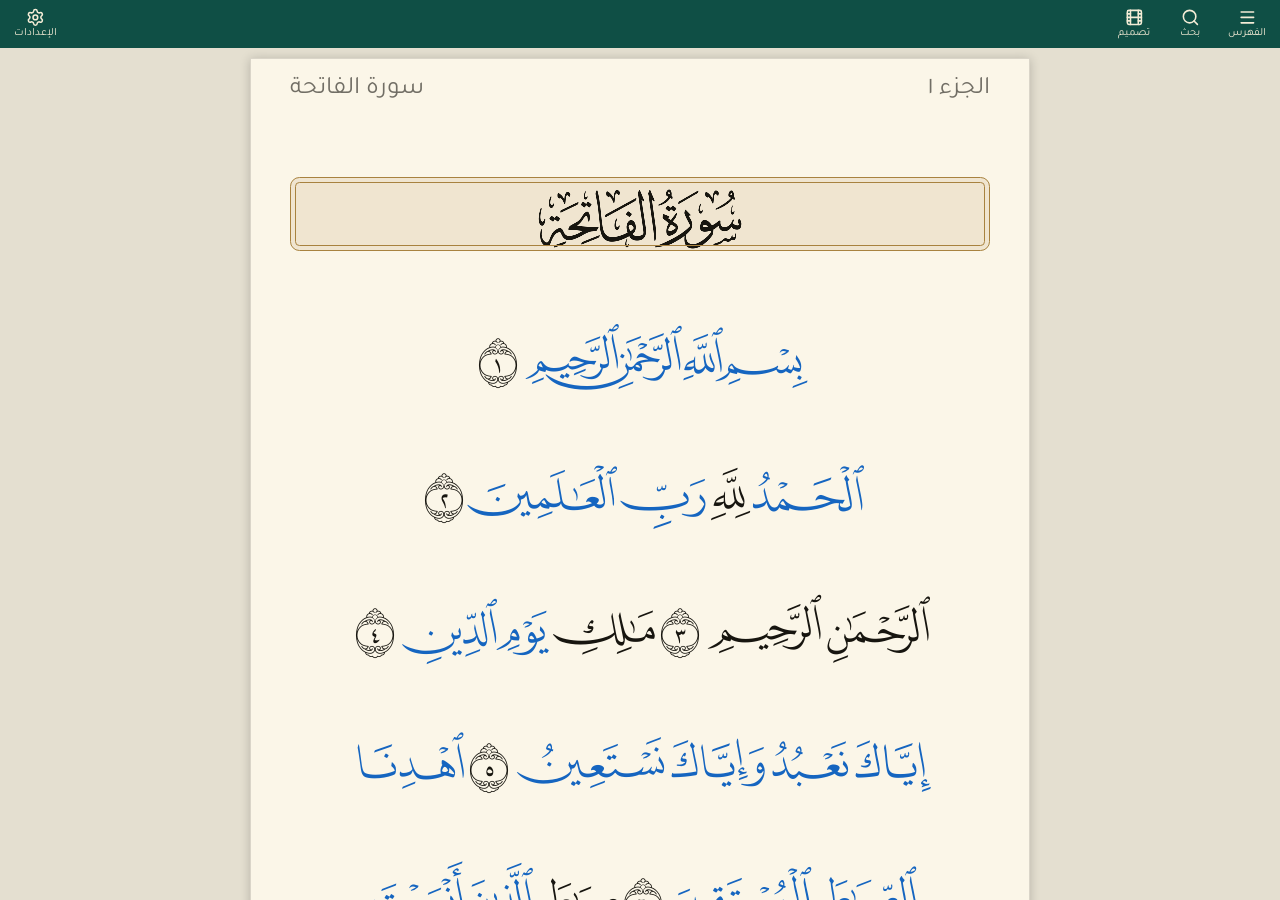
<file: theholyquran/v4/index.html>
<!DOCTYPE html>
<html lang="ar" dir="rtl">
<head>
<meta charset="utf-8">
<meta name="viewport" content="width=device-width, initial-scale=1, viewport-fit=cover">
<meta name="theme-color" content="#0f4f45">
<link rel="manifest" href="manifest.webmanifest">
<link rel="icon" type="image/png" href="icon-192.png">
<link rel="apple-touch-icon" href="apple-touch-icon.png">
<title>القرآن العظيم</title>
<meta name="application-name" content="القرآن العظيم">
<meta name="apple-mobile-web-app-title" content="القرآن العظيم">
<meta name="apple-mobile-web-app-capable" content="yes">
<style>
@font-face{font-family:F0;src:url(../fonts/QCF4_QBSML.woff2) format("woff2");font-display:block}
@font-face{font-family:F1;src:url(../fonts/QCF4_Hafs_01_W.woff2) format("woff2");font-display:block}
@font-face{font-family:F2;src:url(../fonts/QCF4_Hafs_02_W.woff2) format("woff2");font-display:block}
@font-face{font-family:F3;src:url(../fonts/QCF4_Hafs_03_W.woff2) format("woff2");font-display:block}
@font-face{font-family:F4;src:url(../fonts/QCF4_Hafs_04_W.woff2) format("woff2");font-display:block}
@font-face{font-family:F5;src:url(../fonts/QCF4_Hafs_05_W.woff2) format("woff2");font-display:block}
@font-face{font-family:F6;src:url(../fonts/QCF4_Hafs_06_W.woff2) format("woff2");font-display:block}
@font-face{font-family:F7;src:url(../fonts/QCF4_Hafs_07_W.woff2) format("woff2");font-display:block}
@font-face{font-family:F8;src:url(../fonts/QCF4_Hafs_08_W.woff2) format("woff2");font-display:block}
@font-face{font-family:F9;src:url(../fonts/QCF4_Hafs_09_W.woff2) format("woff2");font-display:block}
@font-face{font-family:F10;src:url(../fonts/QCF4_Hafs_10_W.woff2) format("woff2");font-display:block}
@font-face{font-family:F11;src:url(../fonts/QCF4_Hafs_11_W.woff2) format("woff2");font-display:block}
@font-face{font-family:F12;src:url(../fonts/QCF4_Hafs_12_W.woff2) format("woff2");font-display:block}
@font-face{font-family:F13;src:url(../fonts/QCF4_Hafs_13_W.woff2) format("woff2");font-display:block}
@font-face{font-family:F14;src:url(../fonts/QCF4_Hafs_14_W.woff2) format("woff2");font-display:block}
@font-face{font-family:F15;src:url(../fonts/QCF4_Hafs_15_W.woff2) format("woff2");font-display:block}
@font-face{font-family:F16;src:url(../fonts/QCF4_Hafs_16_W.woff2) format("woff2");font-display:block}
@font-face{font-family:F17;src:url(../fonts/QCF4_Hafs_17_W.woff2) format("woff2");font-display:block}
@font-face{font-family:F18;src:url(../fonts/QCF4_Hafs_18_W.woff2) format("woff2");font-display:block}
@font-face{font-family:F19;src:url(../fonts/QCF4_Hafs_19_W.woff2) format("woff2");font-display:block}
@font-face{font-family:F20;src:url(../fonts/QCF4_Hafs_20_W.woff2) format("woff2");font-display:block}
@font-face{font-family:F21;src:url(../fonts/QCF4_Hafs_21_W.woff2) format("woff2");font-display:block}
@font-face{font-family:F22;src:url(../fonts/QCF4_Hafs_22_W.woff2) format("woff2");font-display:block}
@font-face{font-family:F23;src:url(../fonts/QCF4_Hafs_23_W.woff2) format("woff2");font-display:block}
@font-face{font-family:F24;src:url(../fonts/QCF4_Hafs_24_W.woff2) format("woff2");font-display:block}
@font-face{font-family:F25;src:url(../fonts/QCF4_Hafs_25_W.woff2) format("woff2");font-display:block}
@font-face{font-family:F26;src:url(../fonts/QCF4_Hafs_26_W.woff2) format("woff2");font-display:block}
@font-face{font-family:F27;src:url(../fonts/QCF4_Hafs_27_W.woff2) format("woff2");font-display:block}
@font-face{font-family:F28;src:url(../fonts/QCF4_Hafs_28_W.woff2) format("woff2");font-display:block}
@font-face{font-family:F29;src:url(../fonts/QCF4_Hafs_29_W.woff2) format("woff2");font-display:block}
@font-face{font-family:F30;src:url(../fonts/QCF4_Hafs_30_W.woff2) format("woff2");font-display:block}
@font-face{font-family:F31;src:url(../fonts/QCF4_Hafs_31_W.woff2) format("woff2");font-display:block}
@font-face{font-family:F32;src:url(../fonts/QCF4_Hafs_32_W.woff2) format("woff2");font-display:block}
@font-face{font-family:F33;src:url(../fonts/QCF4_Hafs_33_W.woff2) format("woff2");font-display:block}
@font-face{font-family:F34;src:url(../fonts/QCF4_Hafs_34_W.woff2) format("woff2");font-display:block}
@font-face{font-family:F35;src:url(../fonts/QCF4_Hafs_35_W.woff2) format("woff2");font-display:block}
@font-face{font-family:F36;src:url(../fonts/QCF4_Hafs_36_W.woff2) format("woff2");font-display:block}
@font-face{font-family:F37;src:url(../fonts/QCF4_Hafs_37_W.woff2) format("woff2");font-display:block}
@font-face{font-family:F38;src:url(../fonts/QCF4_Hafs_38_W.woff2) format("woff2");font-display:block}
@font-face{font-family:F39;src:url(../fonts/QCF4_Hafs_39_W.woff2) format("woff2");font-display:block}
@font-face{font-family:F40;src:url(../fonts/QCF4_Hafs_40_W.woff2) format("woff2");font-display:block}
@font-face{font-family:F41;src:url(../fonts/QCF4_Hafs_41_W.woff2) format("woff2");font-display:block}
@font-face{font-family:F42;src:url(../fonts/QCF4_Hafs_42_W.woff2) format("woff2");font-display:block}
@font-face{font-family:F43;src:url(../fonts/QCF4_Hafs_43_W.woff2) format("woff2");font-display:block}
@font-face{font-family:F44;src:url(../fonts/QCF4_Hafs_44_W.woff2) format("woff2");font-display:block}
@font-face{font-family:F45;src:url(../fonts/QCF4_Hafs_45_W.woff2) format("woff2");font-display:block}
@font-face{font-family:F46;src:url(../fonts/QCF4_Hafs_46_W.woff2) format("woff2");font-display:block}
@font-face{font-family:F47;src:url(../fonts/QCF4_Hafs_47_W.woff2) format("woff2");font-display:block}
@font-face{font-family:Tajawal;font-weight:400;src:url(../fonts/tajawal-arabic-400-normal.woff2) format("woff2");font-display:swap}
@font-face{font-family:Tajawal;font-weight:500;src:url(../fonts/tajawal-arabic-500-normal.woff2) format("woff2");font-display:swap}
@font-face{font-family:Tajawal;font-weight:700;src:url(../fonts/tajawal-arabic-700-normal.woff2) format("woff2");font-display:swap}
@font-face{font-family:'Amiri';font-weight:400;font-style:normal;font-display:swap;src:url(../fonts/xf-amiri-arabic-400.woff2) format('woff2');unicode-range:U+0600-06FF,U+0750-077F,U+0870-088E,U+0890-0891,U+0898-08E1,U+08E3-08FF,U+200C-200E,U+2010-2011,U+204F,U+2E41,U+FB50-FDFF,U+FE70-FE74,U+FE76-FEFC}
@font-face{font-family:'Amiri';font-weight:700;font-style:normal;font-display:swap;src:url(../fonts/xf-amiri-arabic-700.woff2) format('woff2');unicode-range:U+0600-06FF,U+0750-077F,U+0870-088E,U+0890-0891,U+0898-08E1,U+08E3-08FF,U+200C-200E,U+2010-2011,U+204F,U+2E41,U+FB50-FDFF,U+FE70-FE74,U+FE76-FEFC}
@font-face{font-family:'Amiri';font-weight:400;font-style:normal;font-display:swap;src:url(../fonts/xf-amiri-latin-400.woff2) format('woff2');unicode-range:U+0000-00FF,U+0131,U+0152-0153,U+02BB-02BC,U+02C6,U+02DA,U+02DC,U+0304,U+0308,U+0329,U+2000-206F,U+20AC,U+2122,U+2191,U+2193,U+2212,U+2215,U+FEFF,U+FFFD}
@font-face{font-family:'Amiri';font-weight:700;font-style:normal;font-display:swap;src:url(../fonts/xf-amiri-latin-700.woff2) format('woff2');unicode-range:U+0000-00FF,U+0131,U+0152-0153,U+02BB-02BC,U+02C6,U+02DA,U+02DC,U+0304,U+0308,U+0329,U+2000-206F,U+20AC,U+2122,U+2191,U+2193,U+2212,U+2215,U+FEFF,U+FFFD}
@font-face{font-family:'Aref Ruqaa';font-weight:400;font-style:normal;font-display:swap;src:url(../fonts/xf-aref-ruqaa-arabic-400.woff2) format('woff2');unicode-range:U+0600-06FF,U+0750-077F,U+0870-088E,U+0890-0891,U+0898-08E1,U+08E3-08FF,U+200C-200E,U+2010-2011,U+204F,U+2E41,U+FB50-FDFF,U+FE70-FE74,U+FE76-FEFC}
@font-face{font-family:'Aref Ruqaa';font-weight:700;font-style:normal;font-display:swap;src:url(../fonts/xf-aref-ruqaa-arabic-700.woff2) format('woff2');unicode-range:U+0600-06FF,U+0750-077F,U+0870-088E,U+0890-0891,U+0898-08E1,U+08E3-08FF,U+200C-200E,U+2010-2011,U+204F,U+2E41,U+FB50-FDFF,U+FE70-FE74,U+FE76-FEFC}
@font-face{font-family:'Aref Ruqaa';font-weight:400;font-style:normal;font-display:swap;src:url(../fonts/xf-aref-ruqaa-latin-400.woff2) format('woff2');unicode-range:U+0000-00FF,U+0131,U+0152-0153,U+02BB-02BC,U+02C6,U+02DA,U+02DC,U+0304,U+0308,U+0329,U+2000-206F,U+20AC,U+2122,U+2191,U+2193,U+2212,U+2215,U+FEFF,U+FFFD}
@font-face{font-family:'Aref Ruqaa';font-weight:700;font-style:normal;font-display:swap;src:url(../fonts/xf-aref-ruqaa-latin-700.woff2) format('woff2');unicode-range:U+0000-00FF,U+0131,U+0152-0153,U+02BB-02BC,U+02C6,U+02DA,U+02DC,U+0304,U+0308,U+0329,U+2000-206F,U+20AC,U+2122,U+2191,U+2193,U+2212,U+2215,U+FEFF,U+FFFD}
@font-face{font-family:'Reem Kufi';font-weight:400;font-style:normal;font-display:swap;src:url(../fonts/xf-reem-kufi-arabic-400.woff2) format('woff2');unicode-range:U+0600-06FF,U+0750-077F,U+0870-088E,U+0890-0891,U+0898-08E1,U+08E3-08FF,U+200C-200E,U+2010-2011,U+204F,U+2E41,U+FB50-FDFF,U+FE70-FE74,U+FE76-FEFC}
@font-face{font-family:'Reem Kufi';font-weight:700;font-style:normal;font-display:swap;src:url(../fonts/xf-reem-kufi-arabic-700.woff2) format('woff2');unicode-range:U+0600-06FF,U+0750-077F,U+0870-088E,U+0890-0891,U+0898-08E1,U+08E3-08FF,U+200C-200E,U+2010-2011,U+204F,U+2E41,U+FB50-FDFF,U+FE70-FE74,U+FE76-FEFC}
@font-face{font-family:'Reem Kufi';font-weight:400;font-style:normal;font-display:swap;src:url(../fonts/xf-reem-kufi-latin-400.woff2) format('woff2');unicode-range:U+0000-00FF,U+0131,U+0152-0153,U+02BB-02BC,U+02C6,U+02DA,U+02DC,U+0304,U+0308,U+0329,U+2000-206F,U+20AC,U+2122,U+2191,U+2193,U+2212,U+2215,U+FEFF,U+FFFD}
@font-face{font-family:'Reem Kufi';font-weight:700;font-style:normal;font-display:swap;src:url(../fonts/xf-reem-kufi-latin-700.woff2) format('woff2');unicode-range:U+0000-00FF,U+0131,U+0152-0153,U+02BB-02BC,U+02C6,U+02DA,U+02DC,U+0304,U+0308,U+0329,U+2000-206F,U+20AC,U+2122,U+2191,U+2193,U+2212,U+2215,U+FEFF,U+FFFD}
@font-face{font-family:'Lalezar';font-weight:400;font-style:normal;font-display:swap;src:url(../fonts/xf-lalezar-arabic-400.woff2) format('woff2');unicode-range:U+0600-06FF,U+0750-077F,U+0870-088E,U+0890-0891,U+0898-08E1,U+08E3-08FF,U+200C-200E,U+2010-2011,U+204F,U+2E41,U+FB50-FDFF,U+FE70-FE74,U+FE76-FEFC}
@font-face{font-family:'Lalezar';font-weight:400;font-style:normal;font-display:swap;src:url(../fonts/xf-lalezar-latin-400.woff2) format('woff2');unicode-range:U+0000-00FF,U+0131,U+0152-0153,U+02BB-02BC,U+02C6,U+02DA,U+02DC,U+0304,U+0308,U+0329,U+2000-206F,U+20AC,U+2122,U+2191,U+2193,U+2212,U+2215,U+FEFF,U+FFFD}
@font-face{font-family:'Cairo';font-weight:400;font-style:normal;font-display:swap;src:url(../fonts/xf-cairo-arabic-400.woff2) format('woff2');unicode-range:U+0600-06FF,U+0750-077F,U+0870-088E,U+0890-0891,U+0898-08E1,U+08E3-08FF,U+200C-200E,U+2010-2011,U+204F,U+2E41,U+FB50-FDFF,U+FE70-FE74,U+FE76-FEFC}
@font-face{font-family:'Cairo';font-weight:700;font-style:normal;font-display:swap;src:url(../fonts/xf-cairo-arabic-700.woff2) format('woff2');unicode-range:U+0600-06FF,U+0750-077F,U+0870-088E,U+0890-0891,U+0898-08E1,U+08E3-08FF,U+200C-200E,U+2010-2011,U+204F,U+2E41,U+FB50-FDFF,U+FE70-FE74,U+FE76-FEFC}
@font-face{font-family:'Cairo';font-weight:400;font-style:normal;font-display:swap;src:url(../fonts/xf-cairo-latin-400.woff2) format('woff2');unicode-range:U+0000-00FF,U+0131,U+0152-0153,U+02BB-02BC,U+02C6,U+02DA,U+02DC,U+0304,U+0308,U+0329,U+2000-206F,U+20AC,U+2122,U+2191,U+2193,U+2212,U+2215,U+FEFF,U+FFFD}
@font-face{font-family:'Cairo';font-weight:700;font-style:normal;font-display:swap;src:url(../fonts/xf-cairo-latin-700.woff2) format('woff2');unicode-range:U+0000-00FF,U+0131,U+0152-0153,U+02BB-02BC,U+02C6,U+02DA,U+02DC,U+0304,U+0308,U+0329,U+2000-206F,U+20AC,U+2122,U+2191,U+2193,U+2212,U+2215,U+FEFF,U+FFFD}

:root{--card:#fffdf6;--txt:#17150f;--soft:color-mix(in srgb,var(--txt) 8%,var(--card));--line:color-mix(in srgb,var(--txt) 24%,var(--card));--mut:color-mix(in srgb,var(--txt) 58%,var(--card));--green:#0f4f45;--gold:#a8823f;--paper:#fbf6e8;--pink:#17150f;--bg:#e4dfd0;--a:1;--pw:360px;
--ui:"Noto Naskh Arabic","Geeza Pro","Segoe UI",Tahoma,system-ui,sans-serif}
*{box-sizing:border-box;-webkit-tap-highlight-color:transparent}
html,body{height:100%;margin:0}
body{background:var(--bg);font-family:var(--ui);color:var(--txt);overflow:hidden;display:flex;flex-direction:column;padding-top:env(safe-area-inset-top)}
button,input,select{font:inherit;color:inherit}button{cursor:pointer}
#bar{flex:none;height:48px;display:flex;align-items:center;gap:4px;padding:0 6px;background:var(--green);color:#f4ecd6}
#bar button{background:none;border:0;color:inherit;padding:8px 10px;border-radius:8px;font-size:15px}
#bar button:active,#bar button:focus-visible{background:#ffffff26;outline:none}
#ttl{flex:1;text-align:center;font-size:15px;white-space:nowrap;overflow:hidden;text-overflow:ellipsis}
#pager{flex:1;min-height:0;display:flex;direction:rtl;overflow:auto;-webkit-overflow-scrolling:touch;overscroll-behavior:contain}
#pager.h{flex-direction:row;scroll-snap-type:x mandatory}
#pager.v{flex-direction:column;overflow-x:hidden}
.slide{flex:none;display:flex;flex-direction:column;align-items:center;padding:10px 8px 24px}
.h .slide{width:100%;height:100%;overflow-y:auto;scroll-snap-align:center;scroll-snap-stop:always}
.v .slide{width:100%;height:calc(var(--pw)*1.6 + 34px)}
#pager.spread .slide{width:max(calc(var(--pw) + 16px),50%)}
#pager.spread .slide:nth-child(odd){align-items:flex-end}#pager.spread .slide:nth-child(even){align-items:flex-start}
#pager.h.spread .slide:nth-child(odd){scroll-snap-align:start}#pager.h.spread .slide:nth-child(even){scroll-snap-align:none}
#pager.v.spread{flex-direction:row;flex-wrap:wrap;align-content:flex-start;justify-content:center}
.page{direction:rtl;flex:none;width:var(--pw);height:calc(var(--pw)*1.6);margin:auto;position:relative;color:var(--pink);
background:var(--paper);box-shadow:0 1px 10px #0003;padding:calc(var(--pw)*.07) calc(var(--pw)*.05) calc(var(--pw)*.06);
display:flex;flex-direction:column;border:1px solid #0002}
.ph,.pf{position:absolute;left:calc(var(--pw)*.05);right:calc(var(--pw)*.05);display:flex;justify-content:space-between;font-size:calc(var(--pw)*.032);opacity:.6}
.ph{top:calc(var(--pw)*.02)}.pf{bottom:calc(var(--pw)*.016);justify-content:center}
.lines{flex:1;display:flex;flex-direction:column;justify-content:space-between;opacity:var(--a)}
.lines.few{justify-content:space-evenly}
.ln{flex:none;height:calc(var(--pw)*.098);display:flex;justify-content:center;align-items:center;direction:rtl;white-space:nowrap;line-height:1}
.w{display:inline-block;cursor:pointer;border-radius:.12em;transform:translateY(.13em)}
.w.sel{background:color-mix(in srgb,var(--acc) 30%,transparent)}.w.play{background:color-mix(in srgb,var(--gold) 42%,transparent)}
.ln.hd{height:calc(var(--pw)*.095);border:1.5px solid var(--gold);outline:1px solid var(--gold);outline-offset:calc(var(--pw)*-.008);background:color-mix(in srgb,var(--gold) 14%,transparent);border-radius:calc(var(--pw)*.012);margin:calc(var(--pw)*.006) 0}
.ln.hd .w{transform:none;cursor:default}
.sheet{position:fixed;inset:0;z-index:5;display:none;background:#0006}.sheet.on{display:block}
.card{position:absolute;bottom:0;left:0;right:0;max-height:84%;overflow:auto;background:var(--card);border-radius:18px 18px 0 0;padding:14px 16px calc(18px + env(safe-area-inset-bottom));max-width:660px;margin:0 auto}
.card h3{margin:0 0 10px;font-size:17px;color:var(--acc)}
.tabs,.seg{display:flex;gap:6px;margin-bottom:10px;flex-wrap:wrap}
.tabs button,.seg button{flex:1;min-width:64px;padding:9px 6px;border:1px solid var(--line);background:var(--soft);border-radius:10px;font-size:14px}
.tabs .on,.seg .on{background:var(--green);color:#fff;border-color:var(--acc)}
.row{display:flex;align-items:center;gap:10px;padding:11px 8px;border:0;border-bottom:1px solid var(--line);width:100%;background:none;text-align:start;font-size:16px}
.row b{flex:none;width:30px;color:var(--gold)}.row span{flex:1}.row i{font-style:normal;color:var(--mut);font-size:14px}
.grid{display:grid;grid-template-columns:repeat(auto-fill,minmax(52px,1fr));gap:8px}
.grid button{padding:10px 0;border:1px solid var(--line);background:var(--soft);border-radius:10px;font-size:15px}.grid .cur{background:var(--green);color:#fff}
label.f{display:block;margin:12px 0 5px;font-size:14px}
input[type=range]{width:100%;accent-color:var(--acc)}
input[type=number],select,input[type=text]{padding:8px;border:1px solid var(--line);border-radius:8px;background:var(--card);font-size:14px}
input[type=number]{width:70px;text-align:center}
input[type=color]{width:42px;height:34px;padding:0;border:1px solid var(--line);border-radius:8px;background:var(--card);vertical-align:middle}
.act{display:flex;gap:8px;flex-wrap:wrap;margin-top:10px}
.act button,.btn{flex:1;min-width:110px;padding:10px;border-radius:10px;border:0;background:var(--green);color:#fff;font-size:14px}
.alt{background:var(--soft)!important;color:var(--txt)!important}
.note{font-size:12.5px;color:var(--mut);margin:6px 0 0}
.sw{display:flex;gap:8px;flex-wrap:wrap;align-items:center}
.sw button{width:36px;height:36px;border-radius:50%;border:2px solid var(--line)}.sw button.on{border-color:var(--acc);box-shadow:0 0 0 2px #fff inset}
.pl{display:flex;align-items:center;gap:8px}.pl button{width:44px;height:44px;border-radius:50%;border:0;background:var(--green);color:#fff;font-size:18px}
.pl .s{width:36px;height:36px;background:var(--soft);color:var(--txt)}.pl b{flex:1;font-size:15px}
/* studio */
#studio{position:fixed;inset:0;z-index:9;background:var(--bg);display:none;flex-direction:column;padding-top:env(safe-area-inset-top)}#studio.on{display:flex}
#stb{flex:none;height:44px;display:flex;align-items:center;padding:0 10px;background:var(--green);color:#f4ecd6;gap:8px}
#stb button{background:none;border:0;color:inherit;font-size:15px;padding:8px}#stb b{flex:1;text-align:center;font-weight:500}
#pvw{flex:1 1 40%;min-height:150px;display:flex;align-items:center;justify-content:center;padding:8px;background:repeating-conic-gradient(var(--line) 0 25%,var(--line) 0 50%) 0 0/16px 16px}
#pv{max-width:100%;max-height:100%;box-shadow:0 2px 12px #0004;touch-action:none;cursor:grab}
#pnl{flex:none;height:52%;overflow:auto;background:var(--card);border-radius:16px 16px 0 0;padding:10px 14px calc(14px + env(safe-area-inset-bottom))}
.tp{display:none}.tp.on{display:block}
.two{display:flex;gap:10px;align-items:center;flex-wrap:wrap}.two label{font-size:14px}
#chips{display:flex;flex-wrap:wrap;gap:4px;max-height:140px;overflow:auto;padding:6px;background:var(--soft);border-radius:10px;direction:rtl}
.chip{padding:3px 7px;background:var(--card);border:1px solid var(--line);border-radius:7px;font-size:16px;cursor:pointer}.chip.br{background:color-mix(in srgb,var(--acc) 22%,var(--card));margin-inline-end:100%}
#gal{display:grid;grid-template-columns:repeat(3,1fr);gap:6px;margin-top:8px}#gal img{width:100%;aspect-ratio:1;object-fit:cover;border-radius:8px;cursor:pointer}
#dim{position:fixed;inset:0;z-index:99;background:#000;pointer-events:none;opacity:0}
.lines{filter:brightness(var(--fb,1))}
#as{position:fixed;left:50%;transform:translateX(-50%);bottom:calc(14px + env(safe-area-inset-bottom));z-index:4;display:none;align-items:center;gap:6px;background:color-mix(in srgb,var(--green) 92%,transparent);color:#f4ecd6;border-radius:26px;padding:6px 10px;box-shadow:0 2px 12px #0005}
#as.on{display:flex}#as button{background:none;border:0;color:inherit;font-size:18px;width:36px;height:36px;border-radius:50%}#as button:active{background:#ffffff30}#as b{min-width:34px;text-align:center;font-size:14px}
.ib{display:inline-flex;align-items:center;justify-content:center;gap:6px}
svg.i,.ib svg{width:1.25em;height:1.25em;stroke:currentColor;fill:none;stroke-width:2;stroke-linecap:round;stroke-linejoin:round;flex:none}
.ib span{font-size:.86em}
#bar .ib,.tabs .ib,.seg .ib{flex-direction:column;gap:1px}
#bar .ib span,.tabs .ib span,.seg .ib span{font-size:11px;line-height:1.15}
#bar button{padding:2px 8px;min-width:52px}
.rg{display:flex;align-items:center;gap:6px;direction:ltr;flex:1 1 100%}
.rg input{flex:1;min-width:0}
.rg .st{flex:none;width:34px;height:34px;border-radius:50%;border:1px solid var(--line);background:var(--soft);font-size:20px;line-height:1;padding:0;color:var(--txt)}
.rg .st:active{background:var(--green);color:#fff}
.rg .val{flex:none;min-width:48px;text-align:center;font-size:13px;font-variant-numeric:tabular-nums}
.sw.th{flex-wrap:nowrap;gap:5px}.sw.th button{border-radius:8px;width:100%;max-width:34px;height:34px;flex:1}
#pager{-webkit-touch-callout:none;-webkit-user-select:none;user-select:none}
body.nc #bar,body.nc #as{display:none!important}
#cX,#vX{background:var(--soft)!important;color:var(--txt)!important}
.w.mn{color:var(--mn)}
mark.sh{background:#ffc83d99;color:inherit;border-radius:3px;padding:0 1px}
.sr{display:block;width:100%;text-align:start;background:none;border:0;border-bottom:1px solid var(--line);padding:10px 2px;color:var(--txt);cursor:pointer}
.sr:active{background:var(--soft)}
.srh{display:flex;gap:8px;align-items:center;font-size:13px;color:var(--acc);font-weight:600}
.srh i{font-style:normal;color:var(--mut);font-weight:400;margin-inline-start:auto}
.srh em{font-style:normal;background:var(--soft);border-radius:10px;padding:0 7px;font-size:12px}
.srt{direction:rtl;text-align:right;font-family:'Amiri','Noto Naskh Arabic','Traditional Arabic',serif;font-size:19px;line-height:2;margin-top:4px}
#seaQ{direction:rtl;font-size:17px}
#sMean,#sVm{direction:rtl}
.me{padding:10px 0;border-bottom:1px solid var(--line);text-align:right}
.me b{color:var(--acc);font-size:17px}.me p{margin:4px 0;line-height:1.9;font-size:16px}.me small{color:var(--mut);font-size:12px}
#sVm h4{margin:14px 0 2px;color:var(--acc)}
.bk{display:flex;flex-direction:column;gap:6px;margin-top:6px}
.act{flex-wrap:wrap}.act button{flex:1 1 40%}
#abar{position:fixed;left:0;right:0;bottom:0;z-index:4;display:none;flex-direction:column;gap:2px;background:var(--green);color:#f4ecd6;padding:6px 10px calc(6px + env(safe-area-inset-bottom,0px));box-shadow:0 -2px 10px #0004}
body.hasbar #abar{display:flex}body.nc #abar{display:none!important}
#abar .sk{display:flex;align-items:center;gap:8px;direction:ltr}
#abar .sk input{flex:1;margin:0;accent-color:var(--gold)}
#abar .sk small{font-size:11px;min-width:30px;text-align:center}
#aLb{text-align:center;font-size:12px;opacity:.9}
#abar .ab{display:flex;justify-content:space-around;align-items:center}
#abar .ab button{background:none;border:0;color:inherit;min-width:56px;height:46px;border-radius:10px;padding:2px 6px;flex-direction:column;gap:1px}
#abar .ab button:active{background:#ffffff30}
#abar .ab #aPlay svg{width:30px;height:30px}#abar .ib span{font-size:10px}
body.hasbar #pager{padding-bottom:96px}body.hasbar #as{bottom:calc(112px + env(safe-area-inset-bottom,0px))}
#stTabs{overflow-x:auto;flex-wrap:nowrap}#stTabs button{flex:1 0 auto;min-width:58px;padding:8px 6px}
html[lang=ar]{--ui:Tajawal,'Segoe UI',sans-serif}
html:not([lang=ar]){--ui:Tahoma,'Segoe UI',sans-serif}
button,input,select,textarea{font-family:var(--ui)}
#as{background:color-mix(in srgb,var(--green) 92%,transparent)!important;color:#fff!important;backdrop-filter:blur(8px);-webkit-backdrop-filter:blur(8px)}
#pnl{padding-top:0!important}
#stTabs{position:sticky;top:0;z-index:3;background:var(--card);margin:0 -14px 8px;padding:10px 14px 0;box-shadow:0 2px 6px rgba(0,0,0,.1);overflow-x:auto;flex-wrap:nowrap}
#pvw{position:relative}
#rndD{position:absolute;top:8px;inset-inline-end:8px;z-index:2;background:var(--green);color:#fff;border:0;border-radius:20px;padding:6px 12px;font-size:13px;box-shadow:0 2px 8px #0005;display:inline-flex;gap:6px;align-items:center;cursor:pointer}
#fxG{display:grid;grid-template-columns:repeat(auto-fill,minmax(88px,1fr));gap:6px;margin:8px 0}
#fxG button{display:flex;flex-direction:column;align-items:center;gap:2px;padding:8px 4px;border:1px solid var(--line);border-radius:10px;background:var(--soft);color:var(--txt);cursor:pointer;font-size:12px}
#fxG button b{font-size:22px}
.abt p{margin:10px 0;line-height:1.8}.abt b{color:var(--acc)}.abt a{color:var(--acc);font-weight:600}
.abt .cr{font-size:11px;color:var(--mut);direction:ltr;text-align:center}
html.glass body{background:var(--gbg) fixed}
html.glass #pager{background:transparent}
html.glass .page{background:var(--paper);-webkit-backdrop-filter:blur(22px) saturate(180%);backdrop-filter:blur(22px) saturate(180%);border:1px solid rgba(255,255,255,.5);border-radius:24px;box-shadow:0 8px 32px rgba(31,38,135,.25),inset 0 1px 0 rgba(255,255,255,.6)}
html.glass #bar,html.glass #abar,html.glass #as,html.glass #stb{-webkit-backdrop-filter:blur(22px) saturate(180%);backdrop-filter:blur(22px) saturate(180%);border:1px solid rgba(255,255,255,.28)}
html.glass .card,html.glass #pnl{background:var(--card);-webkit-backdrop-filter:blur(30px) saturate(190%);backdrop-filter:blur(30px) saturate(190%);border:1px solid rgba(255,255,255,.4);border-top-color:rgba(255,255,255,.75);box-shadow:0 -10px 34px rgba(0,0,0,.2),inset 0 1px 0 rgba(255,255,255,.5)}
html.glass #stTabs{background:transparent;-webkit-backdrop-filter:blur(20px);backdrop-filter:blur(20px)}
html.glass .sheet.on{background:rgba(0,0,0,.16);-webkit-backdrop-filter:blur(3px);backdrop-filter:blur(3px)}
html.glass .seg button,html.glass .btn.alt,html.glass .rg .st,html.glass input[type=text],html.glass input[type=number],html.glass select{-webkit-backdrop-filter:blur(10px);backdrop-filter:blur(10px);border-color:rgba(255,255,255,.4)}
.stk{position:sticky;top:0;z-index:6;background:var(--card);margin:0 -16px 8px;padding:14px 16px 0}
.stk .pl{margin-bottom:8px}.stk .tabs{margin-bottom:0}
.card.np{padding-top:0}
html.glass .stk{-webkit-backdrop-filter:blur(24px);backdrop-filter:blur(24px)}
#ttl{display:none}#bar{justify-content:flex-start}#bar #bSet{margin-inline-start:auto}
#setX,#ixX,#seaX,#mX,#vmX,#abX{background:var(--soft)!important;color:var(--txt)!important}
#print{display:none}
@media print{#dim,#as{display:none!important}#print .page{--paper:#fff;--pink:#000}#print .lines{filter:none}@page{size:A4 portrait;margin:8mm}
html,body{height:auto;overflow:visible;background:var(--card)}
body>*:not(#print){display:none!important}#print{display:block}
#print .page{--pw:172mm;box-shadow:none;border:0;margin:0 auto;break-after:page;page-break-after:always}
#print .page:last-child{break-after:auto;page-break-after:auto}#print .w.sel,#print .w.play{background:none}}
</style>
</head>
<body>
<svg width="0" height="0" style="position:absolute" aria-hidden="true"><symbol id="i-menu" viewBox="0 0 24 24"><path d="M4 5h16" /> <path d="M4 12h16" /> <path d="M4 19h16" /></symbol><symbol id="i-settings" viewBox="0 0 24 24"><path d="M9.671 4.136a2.34 2.34 0 0 1 4.659 0 2.34 2.34 0 0 0 3.319 1.915 2.34 2.34 0 0 1 2.33 4.033 2.34 2.34 0 0 0 0 3.831 2.34 2.34 0 0 1-2.33 4.033 2.34 2.34 0 0 0-3.319 1.915 2.34 2.34 0 0 1-4.659 0 2.34 2.34 0 0 0-3.32-1.915 2.34 2.34 0 0 1-2.33-4.033 2.34 2.34 0 0 0 0-3.831A2.34 2.34 0 0 1 6.35 6.051a2.34 2.34 0 0 0 3.319-1.915" /> <circle cx="12" cy="12" r="3" /></symbol><symbol id="i-play" viewBox="0 0 24 24"><path d="M5 5a2 2 0 0 1 3.008-1.728l11.997 6.998a2 2 0 0 1 .003 3.458l-12 7A2 2 0 0 1 5 19z" /></symbol><symbol id="i-pause" viewBox="0 0 24 24"><rect x="14" y="3" width="5" height="18" rx="1" /> <rect x="5" y="3" width="5" height="18" rx="1" /></symbol><symbol id="i-square" viewBox="0 0 24 24"><rect width="18" height="18" x="3" y="3" rx="2" /></symbol><symbol id="i-skip-forward" viewBox="0 0 24 24"><path d="M21 4v16" /> <path d="M6.029 4.285A2 2 0 0 0 3 6v12a2 2 0 0 0 3.029 1.715l9.997-5.998a2 2 0 0 0 .003-3.432z" /></symbol><symbol id="i-skip-back" viewBox="0 0 24 24"><path d="M17.971 4.285A2 2 0 0 1 21 6v12a2 2 0 0 1-3.029 1.715l-9.997-5.998a2 2 0 0 1-.003-3.432z" /> <path d="M3 20V4" /></symbol><symbol id="i-x" viewBox="0 0 24 24"><path d="M18 6 6 18" /> <path d="m6 6 12 12" /></symbol><symbol id="i-book-open" viewBox="0 0 24 24"><path d="M12 5v16" /> <path d="M20.001 19A2 2 0 0022 17V5a2 2 0 00-1.999-2L16 3.002A5 5 0 0012 5a5 5 0 00-4-2H4a2 2 0 00-2 2v12a2 2 0 001.999 2H8a5 5 0 014 2 5 5 0 014-2z" /></symbol><symbol id="i-share-2" viewBox="0 0 24 24"><circle cx="18" cy="5" r="3" /> <circle cx="6" cy="12" r="3" /> <circle cx="18" cy="19" r="3" /> <line x1="8.59" x2="15.42" y1="13.51" y2="17.49" /> <line x1="15.41" x2="8.59" y1="6.51" y2="10.49" /></symbol><symbol id="i-image" viewBox="0 0 24 24"><rect width="18" height="18" x="3" y="3" rx="2" ry="2" /> <circle cx="9" cy="9" r="2" /> <path d="m21 15-3.086-3.086a2 2 0 0 0-2.828 0L6 21" /></symbol><symbol id="i-video" viewBox="0 0 24 24"><path d="m16 13 5.223 3.482a.5.5 0 0 0 .777-.416V7.87a.5.5 0 0 0-.752-.432L16 10.5" /> <rect x="2" y="6" width="14" height="12" rx="2" /></symbol><symbol id="i-copy" viewBox="0 0 24 24"><rect width="14" height="14" x="8" y="8" rx="2" ry="2" /> <path d="M4 16c-1.1 0-2-.9-2-2V4c0-1.1.9-2 2-2h10c1.1 0 2 .9 2 2" /></symbol><symbol id="i-volume-2" viewBox="0 0 24 24"><path d="M11 4.702a.705.705 0 0 0-1.203-.498L6.413 7.587A1.4 1.4 0 0 1 5.416 8H3a1 1 0 0 0-1 1v6a1 1 0 0 0 1 1h2.416a1.4 1.4 0 0 1 .997.413l3.383 3.384A.705.705 0 0 0 11 19.298z" /> <path d="M16 9a5 5 0 0 1 0 6" /> <path d="M19.364 18.364a9 9 0 0 0 0-12.728" /></symbol><symbol id="i-maximize" viewBox="0 0 24 24"><path d="M8 3H5a2 2 0 0 0-2 2v3" /> <path d="M21 8V5a2 2 0 0 0-2-2h-3" /> <path d="M3 16v3a2 2 0 0 0 2 2h3" /> <path d="M16 21h3a2 2 0 0 0 2-2v-3" /></symbol><symbol id="i-palette" viewBox="0 0 24 24"><path d="M12 22a1 1 0 0 1 0-20 10 9 0 0 1 10 9 5 5 0 0 1-5 5h-2.25a1.75 1.75 0 0 0-1.4 2.8l.3.4a1.75 1.75 0 0 1-1.4 2.8z" /> <circle cx="13.5" cy="6.5" r=".5" fill="currentColor" /> <circle cx="17.5" cy="10.5" r=".5" fill="currentColor" /> <circle cx="6.5" cy="12.5" r=".5" fill="currentColor" /> <circle cx="8.5" cy="7.5" r=".5" fill="currentColor" /></symbol><symbol id="i-printer" viewBox="0 0 24 24"><path d="M6 18H4a2 2 0 0 1-2-2v-5a2 2 0 0 1 2-2h16a2 2 0 0 1 2 2v5a2 2 0 0 1-2 2h-2" /> <path d="M6 9V3a1 1 0 0 1 1-1h10a1 1 0 0 1 1 1v6" /> <rect x="6" y="14" width="12" height="8" rx="1" /></symbol><symbol id="i-chevron-left" viewBox="0 0 24 24"><path d="m15 18-6-6 6-6" /></symbol><symbol id="i-chevron-right" viewBox="0 0 24 24"><path d="m9 18 6-6-6-6" /></symbol><symbol id="i-minus" viewBox="0 0 24 24"><path d="M5 12h14" /></symbol><symbol id="i-plus" viewBox="0 0 24 24"><path d="M5 12h14" /> <path d="M12 5v14" /></symbol><symbol id="i-upload" viewBox="0 0 24 24"><path d="M12 3v12" /> <path d="m17 8-5-5-5 5" /> <path d="M21 15v4a2 2 0 0 1-2 2H5a2 2 0 0 1-2-2v-4" /></symbol><symbol id="i-download" viewBox="0 0 24 24"><path d="M12 15V3" /> <path d="M21 15v4a2 2 0 0 1-2 2H5a2 2 0 0 1-2-2v-4" /> <path d="m7 10 5 5 5-5" /></symbol><symbol id="i-film" viewBox="0 0 24 24"><rect width="18" height="18" x="3" y="3" rx="2" /> <path d="M7 3v18" /> <path d="M3 7.5h4" /> <path d="M3 12h18" /> <path d="M3 16.5h4" /> <path d="M17 3v18" /> <path d="M17 7.5h4" /> <path d="M17 16.5h4" /></symbol><symbol id="i-smile" viewBox="0 0 24 24"><path d="M15 10V9" /> <path d="M16.472 15a6 6 0 01-8.943 0" /> <path d="M9 10V9" /> <circle cx="12" cy="12" r="10" /></symbol><symbol id="i-music" viewBox="0 0 24 24"><path d="M9 18V5l12-2v13" /> <circle cx="6" cy="18" r="3" /> <circle cx="18" cy="16" r="3" /></symbol><symbol id="i-repeat" viewBox="0 0 24 24"><path d="m17 2 4 4-4 4" /> <path d="M3 11v-1a4 4 0 0 1 4-4h14" /> <path d="m7 22-4-4 4-4" /> <path d="M21 13v1a4 4 0 0 1-4 4H3" /></symbol><symbol id="i-repeat-1" viewBox="0 0 24 24"><path d="m17 2 4 4-4 4" /> <path d="M3 11v-1a4 4 0 0 1 4-4h14" /> <path d="m7 22-4-4 4-4" /> <path d="M21 13v1a4 4 0 0 1-4 4H3" /> <path d="M11 10h1v4" /></symbol><symbol id="i-rotate-cw" viewBox="0 0 24 24"><path d="M21 12a9 9 0 1 1-9-9c2.52 0 4.93 1 6.74 2.74L21 8" /> <path d="M21 3v5h-5" /></symbol><symbol id="i-smartphone" viewBox="0 0 24 24"><rect width="14" height="20" x="5" y="2" rx="2" ry="2" /> <path d="M12 18h.01" /></symbol><symbol id="i-layers" viewBox="0 0 24 24"><path d="M12.83 2.18a2 2 0 0 0-1.66 0L2.6 6.08a1 1 0 0 0 0 1.83l8.58 3.91a2 2 0 0 0 1.66 0l8.58-3.9a1 1 0 0 0 0-1.83z" /> <path d="M2 12a1 1 0 0 0 .58.91l8.6 3.91a2 2 0 0 0 1.65 0l8.58-3.9A1 1 0 0 0 22 12" /> <path d="M2 17a1 1 0 0 0 .58.91l8.6 3.91a2 2 0 0 0 1.65 0l8.58-3.9A1 1 0 0 0 22 17" /></symbol><symbol id="i-list" viewBox="0 0 24 24"><path d="M3 5h.01" /> <path d="M3 12h.01" /> <path d="M3 19h.01" /> <path d="M8 5h13" /> <path d="M8 12h13" /> <path d="M8 19h13" /></symbol><symbol id="i-align-right" viewBox="0 0 24 24"><path d="M21 5H3" /> <path d="M21 12H9" /> <path d="M21 19H7" /></symbol><symbol id="i-align-center" viewBox="0 0 24 24"><path d="M21 5H3" /> <path d="M17 12H7" /> <path d="M19 19H5" /></symbol><symbol id="i-align-left" viewBox="0 0 24 24"><path d="M21 5H3" /> <path d="M15 12H3" /> <path d="M17 19H3" /></symbol><symbol id="i-arrow-down-to-line" viewBox="0 0 24 24"><path d="M12 17V3" /> <path d="m6 11 6 6 6-6" /> <path d="M19 21H5" /></symbol><symbol id="i-search" viewBox="0 0 24 24"><path d="m21 21-4.34-4.34" /> <circle cx="11" cy="11" r="8" /></symbol><symbol id="i-wifi" viewBox="0 0 24 24"><path d="M12 20h.01" /> <path d="M2 8.82a15 15 0 0 1 20 0" /> <path d="M5 12.859a10 10 0 0 1 14 0" /> <path d="M8.5 16.429a5 5 0 0 1 7 0" /></symbol><symbol id="i-type" viewBox="0 0 24 24"><path d="M12 4v16" /> <path d="M4 7V5a1 1 0 0 1 1-1h14a1 1 0 0 1 1 1v2" /> <path d="M9 20h6" /></symbol><symbol id="i-ruler" viewBox="0 0 24 24"><path d="M21.3 15.3a2.4 2.4 0 0 1 0 3.4l-2.6 2.6a2.4 2.4 0 0 1-3.4 0L2.7 8.7a2.41 2.41 0 0 1 0-3.4l2.6-2.6a2.41 2.41 0 0 1 3.4 0Z" /> <path d="m14.5 12.5 2-2" /> <path d="m11.5 9.5 2-2" /> <path d="m8.5 6.5 2-2" /> <path d="m17.5 15.5 2-2" /></symbol><symbol id="i-hash" viewBox="0 0 24 24"><line x1="4" x2="20" y1="9" y2="9" /> <line x1="4" x2="20" y1="15" y2="15" /> <line x1="10" x2="8" y1="3" y2="21" /> <line x1="16" x2="14" y1="3" y2="21" /></symbol><symbol id="i-sparkles" viewBox="0 0 24 24"><path d="M11.017 2.814a1 1 0 0 1 1.966 0l1.051 5.558a2 2 0 0 0 1.594 1.594l5.558 1.051a1 1 0 0 1 0 1.966l-5.558 1.051a2 2 0 0 0-1.594 1.594l-1.051 5.558a1 1 0 0 1-1.966 0l-1.051-5.558a2 2 0 0 0-1.594-1.594l-5.558-1.051a1 1 0 0 1 0-1.966l5.558-1.051a2 2 0 0 0 1.594-1.594z" /> <path d="M20 2v4" /> <path d="M22 4h-4" /> <circle cx="4" cy="20" r="2" /></symbol><symbol id="i-scissors" viewBox="0 0 24 24"><circle cx="6" cy="6" r="3" /> <path d="M8.12 8.12 12 12" /> <path d="M20 4 8.12 15.88" /> <circle cx="6" cy="18" r="3" /> <path d="M14.8 14.8 20 20" /></symbol><symbol id="i-eye" viewBox="0 0 24 24"><path d="M2.062 12.348a1 1 0 0 1 0-.696 10.75 10.75 0 0 1 19.876 0 1 1 0 0 1 0 .696 10.75 10.75 0 0 1-19.876 0" /> <circle cx="12" cy="12" r="3" /></symbol><symbol id="i-languages" viewBox="0 0 24 24"><path d="m5 8 6 6" /> <path d="m4 14 6-6 2-3" /> <path d="M2 5h12" /> <path d="M7 2h1" /> <path d="m22 22-5-10-5 10" /> <path d="M14 18h6" /></symbol><symbol id="i-check" viewBox="0 0 24 24"><path d="M20 6 9 17l-5-5" /></symbol><symbol id="i-trash-2" viewBox="0 0 24 24"><path d="M10 11v6" /> <path d="M14 11v6" /> <path d="M19 6v14a2 2 0 0 1-2 2H7a2 2 0 0 1-2-2V6" /> <path d="M3 6h18" /> <path d="M8 6V4a2 2 0 0 1 2-2h4a2 2 0 0 1 2 2v2" /></symbol><symbol id="i-sun" viewBox="0 0 24 24"><circle cx="12" cy="12" r="4" /> <path d="M12 2v2" /> <path d="M12 20v2" /> <path d="m4.93 4.93 1.41 1.41" /> <path d="m17.66 17.66 1.41 1.41" /> <path d="M2 12h2" /> <path d="M20 12h2" /> <path d="m6.34 17.66-1.41 1.41" /> <path d="m19.07 4.93-1.41 1.41" /></symbol><symbol id="i-moon" viewBox="0 0 24 24"><path d="M20.985 12.486a9 9 0 1 1-9.473-9.472c.405-.022.617.46.402.803a6 6 0 0 0 8.268 8.268c.344-.215.825-.004.803.401" /></symbol><symbol id="i-ellipsis" viewBox="0 0 24 24"><circle cx="12" cy="12" r="1"/><circle cx="19" cy="12" r="1"/><circle cx="5" cy="12" r="1"/></symbol><symbol id="i-shuffle" viewBox="0 0 24 24"><path d="m18 14 4 4-4 4"/><path d="m18 2 4 4-4 4"/><path d="M2 18h1.973a4 4 0 0 0 3.3-1.7l5.454-8.6a4 4 0 0 1 3.3-1.7H22"/><path d="M2 6h1.972a4 4 0 0 1 3.6 2.2"/><path d="M22 18h-6.041a4 4 0 0 1-3.3-1.8l-.359-.45"/></symbol><symbol id="i-info" viewBox="0 0 24 24"><circle cx="12" cy="12" r="10"/><path d="M12 16v-4"/><path d="M12 8h.01"/></symbol></svg>
<div id="bar"><button id="bIdx">الفهرس</button><button id="bSea">بحث</button><button id="bDes">تصميم</button><div id="ttl"></div><button id="bSet">الإعدادات</button></div>
<div id="pager" class="h"></div>
<div id="as"><button id="asT">⏸</button><button id="asM">−</button><b id="asV"></b><button id="asP">+</button><button id="asX">✕</button></div>
<div id="abar"><div class="sk"><small id="aT0">0:00</small><input type="range" id="seek" min="0" max="1000" value="0" data-no><small id="aT1">0:00</small></div><div id="aLb"></div>
<div class="ab"><button id="aStop">إيقاف</button><button id="aPrev">السابق</button><button id="aPlay">▶</button><button id="aNext">التالي</button><button id="aMore">المزيد</button></div></div>
<div id="dim"></div>

<div class="sheet" id="sIdx"><div class="card np"><div class="stk"><div class="pl"><b>الفهرس</b><button class="s" id="ixX">✕</button></div>
<div class="tabs"><button data-t="s" class="on">السور</button><button data-t="j">الأجزاء</button><button data-t="p">الصفحات</button></div></div><div id="idxBody"></div></div></div>

<div class="sheet" id="sSea"><div class="card" id="seaC" style="height:92vh;height:92dvh;display:flex;flex-direction:column">
<div class="pl"><b>بحث</b><button class="s" id="seaX">✕</button></div>
<div class="two" style="grid-template-columns:1fr auto"><input type="text" id="seaQ" autocomplete="off" autocapitalize="off" enterkeyhint="search"><button class="btn" id="seaGo">بحث</button></div>
<p class="note" id="seaN"></p><div id="seaR" style="overflow-y:auto;flex:1"></div></div></div>

<div class="sheet" id="sAbout"><div class="card abt"><div class="pl"><b>حول التطبيق</b><button class="s" id="abX">✕</button></div>
<p><b>تطوير:</b> Loay Abu Qaoud</p>
<p><b>التاريخ:</b> <span dir="ltr">2026-10-05</span></p>
<p><b>الإصدار:</b> <span dir="ltr">1.0.6</span></p>
<p>تعود حقوق جميع المصادر لأصحابها.</p>
<p>للمقترحات والملاحظات يمكن التواصل على: <a href="mailto:loqasoftware@gmail.com">loqasoftware@gmail.com</a></p>
<p style="text-align:center;font-size:18px">دعواتكم 🤲🏻</p>
<p class="cr">King Fahd Complex (QCF4) · Quranpedia · everyayah.com · Wikimedia Commons · GIPHY · Lucide · Tajawal · mp4-muxer</p></div></div>

<div class="sheet" id="sSet"><div class="card np"><div class="stk"><div class="pl"><b>الإعدادات</b><button class="s" id="setX">✕</button></div></div>
<h4>المظهر</h4>
<label class="f">الثيم</label><div class="sw th" id="thL"></div><div class="sw th" id="thD" style="margin-top:6px"></div><div class="sw th" id="thG" style="margin-top:6px"></div>
<label class="f"><input type="checkbox" id="night"> القراءة الليلية</label>
<label class="f">لون خلفية الصفحة</label><div class="sw" id="sw"></div>
<div class="two" style="margin-top:8px"><label>لون الخط <input type="color" id="fcol"></label><button class="btn alt" id="fcR" style="flex:none">إعادة الضبط</button></div>
<label class="f">شفافية الخط</label><input type="range" id="aRng" min="8" max="100">
<label class="f">سطوع الشاشة</label><input type="range" id="brR" min="15" max="100">
<label class="f">سطوع الخط</label><input type="range" id="fbR" min="25" max="100">
<h4>القراءة</h4>
<div class="seg"><button id="mH">أفقي</button><button id="mV">عمودي</button></div>
<label class="f">عرض الصفحة</label>
<div class="seg"><button data-fit="a">تلقائي</button><button data-fit="w">ملاءمة العرض</button><button data-fit="h">ملاءمة الارتفاع</button><button data-fit="2">صفحتان</button></div>
<label class="f">سرعة التمرير التلقائي</label><input type="range" id="spR" min="1" max="100">
<div class="act"><button id="bAs">تمرير تلقائي</button><button id="bFs" class="alt">ملء الشاشة</button></div>
<h4>معاني الغريب</h4>
<label class="f"><input type="checkbox" id="mnOn"> تلوين الكلمات التي لها معنى</label>
<div class="two" style="margin-top:8px"><label>لون الكلمات <input type="color" id="mcol"></label><button class="btn alt" id="mcR" style="flex:none">إعادة الضبط</button></div>
<label class="f" style="margin-top:8px">الكتب</label><div id="mbL" class="bk"></div>
<p class="note"><span>المصدر:</span> <a href="https://quranpedia.net" target="_blank" rel="noopener">Quranpedia.net</a> · 2026-09-26</p>
<h4>الطباعة</h4>
<div class="two"><label>من <input type="number" id="pFrom" min="1"></label><label>إلى <input type="number" id="pTo" min="1"></label></div>
<div class="act"><button id="bPrint">طباعة</button></div>
<p class="note">تُطبع الصفحات بنفس الشفافية المختارة.</p>
<h4>اللغة</h4><select id="lang" style="width:100%"></select>
<h4>الأوفلاين</h4><div class="act" style="margin-top:0"><button id="bOff" class="alt">حالة الأوفلاين</button></div><p class="note" id="offMsg"></p>
<div class="act" style="margin-top:14px"><button id="bAbout" class="alt">حول التطبيق</button></div>
</div></div>

<div class="sheet" id="sCtx"><div class="card"><div class="pl"><b id="cTtl"></b><button class="s" id="cX">✕</button></div>
<div class="act"><button id="cPlay">استماع</button><button id="cMn">المعاني</button></div>
<div class="act"><button id="cCopy" class="alt">نسخ النص</button><button id="cShare" class="alt">مشاركة النص</button></div>
<div class="act"><button id="cImg" class="alt">صورة سريعة</button><button id="cDs">تصميم صورة / فيديو</button></div>
<div class="act"><button id="cRs" class="alt">بداية المقطع</button><button id="cRe" class="alt">نهاية المقطع</button></div></div></div>

<div class="sheet" id="sMean"><div class="card" style="max-height:55%"><div class="pl"><b id="mTtl"></b><button class="s" id="mX">✕</button></div><div id="mBody"></div></div></div>
<div class="sheet" id="sVm"><div class="card"><div class="pl"><b id="vmTtl"></b><button class="s" id="vmX">✕</button></div><div id="vmBody"></div></div></div>

<div class="sheet" id="vbar"><div class="card">
<div class="pl"><b id="vTtl"></b><button class="s" id="vX">✕</button></div>
<div class="seg" id="modes" style="margin-top:10px"><button data-v="once">مرة</button><button data-v="cont">متواصل</button><button data-v="v">تكرار الآية</button><button data-v="s">تكرار السورة</button><button data-v="r">تكرار مقطع</button></div>
<div class="two"><label>عدد التكرار <input type="number" id="rN" min="0" max="99"> <small>(٠ = بلا نهاية)</small></label></div>
<div class="two" style="margin-top:6px"><button class="btn alt" id="setS">تعيين البداية</button><button class="btn alt" id="setE">تعيين النهاية</button></div>
<div class="two" style="margin-top:6px;grid-template-columns:1fr auto;align-items:center"><span id="rgTx" class="note" style="margin:0"></span><button class="btn alt" id="clrR">مسح المقطع</button></div>
<p class="note">اضغط مطولاً على آية ثم اختر «بداية المقطع» و«نهاية المقطع».</p>
<label class="f">القارئ والرواية <select id="rec" style="width:100%"></select></label>
<div class="act"><button id="vTxt">نسخ النص</button><button id="vImg">نسخ كصورة</button><button id="vDl" class="alt">حفظ PNG</button><button id="vDs">تصميم صورة</button></div>
<div class="two" style="margin-top:8px"><label>لون الخط <input type="color" id="vCol" value="#17150f"></label><label><input type="checkbox" id="vTr" checked> خلفية شفافة (وإلا: لون الصفحة)</label></div>
</div></div>

<div id="studio">
<div id="stb"><button id="stX">إغلاق</button><b>تصميم صورة بالآيات</b></div>
<div id="pvw"><button id="rndD">تصميم جاهز</button><canvas id="pv"></canvas></div>
<div id="pnl">
<div class="tabs" id="stTabs"><button data-t="tx" class="on">النص</button><button data-t="bg">الخلفية</button><button data-t="sz">الأبعاد</button><button data-t="lb">العناوين</button><button data-t="sk">الملصقات</button><button data-t="ex">التصدير</button></div>
<div class="tp on" id="tp-tx">
<div class="two"><select data-k="s" id="dS"></select><label>من آية <input type="number" data-k="a1" min="1"></label><label>إلى <input type="number" data-k="a2" min="1"></label></div>
<label class="f">حذف كلمات من البداية: <b id="c0v"></b></label><input type="range" data-k="cut0" min="0" max="0">
<label class="f">حذف كلمات من النهاية: <b id="c1v"></b></label><input type="range" data-k="cut1" min="0" max="0">
<label class="f">اضغط كلمة لإدراج سطر جديد بعدها:</label><div id="chips"></div>
<label class="f">حجم الخط</label><input type="range" data-k="fs" min="2" max="16" step=".1">
<label class="f">عرض مربع النص</label><input type="range" data-k="bw" min="20" max="100">
<label class="f">تباعد الأسطر</label><input type="range" data-k="ls" min="1.4" max="3" step=".05">
<div class="two"><label class="f">موضع أفقي</label><input type="range" data-k="bx" min="0" max="100"><label class="f">رأسي</label><input type="range" data-k="by" min="0" max="100"></div>
<label class="f">المحاذاة</label><div class="seg"><button data-k="al" data-v="r">يمين</button><button data-k="al" data-v="c">وسط</button><button data-k="al" data-v="l">يسار</button></div>
<label>لون الخط <input type="color" data-k="col"></label> <span class="note">يمكنك أيضاً سحب النص على المعاينة.</span>
<h4 style="margin:14px 0 4px;color:var(--acc)">الظل</h4><label class="f"><input type="checkbox" data-k="sh.on"> إضافة ظل للنص</label>
<label>لون الظل <input type="color" data-k="sh.col"></label>
<label class="f">شفافية الظل</label><input type="range" data-k="sh.a" min="0" max="100">
<label class="f">زاوية الظل</label><input type="range" data-k="sh.ang" min="0" max="360">
<label class="f">بُعد الظل</label><input type="range" data-k="sh.d" min="0" max="40" step=".5">
<label class="f">قوة الظل (التمويه)</label><input type="range" data-k="sh.b" min="0" max="40" step=".5"></div>
<div class="tp" id="tp-bg">
<div class="seg"><button data-k="bg" data-v="none">شفاف</button><button data-k="bg" data-v="solid">لون</button><button data-k="bg" data-v="grad">تدرج</button><button data-k="bg" data-v="pat">زخرفة</button><button data-k="bg" data-v="img">صورة</button><button data-k="bg" data-v="vid">فيديو</button></div>
<div class="two"><label>اللون ١ <input type="color" data-k="c1"></label><label>اللون ٢ <input type="color" data-k="c2"></label></div>
<label class="f">زاوية التدرج</label><input type="range" data-k="ang" min="0" max="360">
<label class="f">بداية التدرج ٪</label><input type="range" data-k="g0" min="0" max="100">
<label class="f">نهاية التدرج ٪</label><input type="range" data-k="g1" min="0" max="100">
<label class="f">صورة / فيديو الخلفية</label>
<div class="act" style="margin-top:0"><button class="btn alt" id="imF">صورة من الجهاز</button><button class="btn alt" id="vdF">فيديو من الجهاز</button><input type="file" id="imFile" accept="image/*" hidden><input type="file" id="vdFile" accept="video/*" hidden></div>
<div class="two" style="margin-top:8px;grid-template-columns:1fr auto auto"><input type="text" id="imQ" value="islamic geometric pattern"><button class="btn" id="imGo">صور</button><button class="btn" id="vdGo">فيديو</button></div>
<div id="gal" class="gal"></div><p class="note" id="imCr">المصدر الإلكتروني: ويكيميديا كومنز (صور حرّة الترخيص؛ بعضها يشترط ذكر المصوّر).</p>
<p class="note">قد تكون الفيديوهات الأونلاين كبيرة الحجم.</p>
<label class="f">حجم الخلفية</label><input type="range" data-k="bs" min="100" max="400">
<label class="f">موضع أفقي</label><input type="range" data-k="bgx" min="-100" max="100">
<label class="f">رأسي</label><input type="range" data-k="bgy" min="-100" max="100">
<label class="f">تعتيم صورة الخلفية</label><input type="range" data-k="dim" min="0" max="90">
<div id="vtrim" style="display:none"><h4>قص الفيديو</h4><label class="f">البداية</label><input type="range" data-k="vt0" min="0" max="1" step=".1"><label class="f">النهاية</label><input type="range" data-k="vt1" min="0" max="1" step=".1"><div class="act"><button id="vPrev">معاينة</button></div></div></div>
<div class="tp" id="tp-sz">
<div class="seg"><button data-k="ratio" data-v="1:1">1:1</button><button data-k="ratio" data-v="4:5">4:5</button><button data-k="ratio" data-v="3:4">3:4</button><button data-k="ratio" data-v="2:3">2:3</button><button data-k="ratio" data-v="9:16">9:16</button><button data-k="ratio" data-v="16:9">16:9</button><button data-k="ratio" data-v="4:3">4:3</button><button data-k="ratio" data-v="3:2">3:2</button><button data-k="ratio" data-v="21:9">21:9</button><button data-k="ratio" data-v="c">مخصص</button></div>
<div class="two"><label>العرض <input type="number" data-k="cw" min="1"></label><label>الارتفاع <input type="number" data-k="ch" min="1"></label></div>
<label class="f">أبعاد جاهزة</label><div class="seg" id="presets"></div><div class="act"><button id="flip" class="alt">قلب الاتجاه (طولي/عرضي)</button></div></div>
<div class="tp" id="tp-lb">
<div class="seg"><button data-k="tgt" data-v="txt">تحريك: النص</button><button data-k="tgt" data-v="nm">اسم السورة</button><button data-k="tgt" data-v="rf">رقم الآية</button></div>
<label class="f"><input type="checkbox" data-k="nm.on"> إظهار اسم السورة</label>
<div class="two"><label class="f">الحجم</label><input type="range" data-k="nm.size" min="3" max="20" step=".2"><label>اللون <input type="color" data-k="nm.col"></label></div>
<div class="two"><label class="f">أفقي</label><input type="range" data-k="nm.x" min="0" max="100"><label class="f">رأسي</label><input type="range" data-k="nm.y" min="0" max="100"></div>
<label class="f"><input type="checkbox" data-k="rf.on"> إظهار رقم الآية / الآيات</label>
<div class="two"><label class="f">الحجم</label><input type="range" data-k="rf.size" min="1.5" max="12" step=".1"><label>اللون <input type="color" data-k="rf.col"></label></div>
<div class="two"><label class="f">أفقي</label><input type="range" data-k="rf.x" min="0" max="100"><label class="f">رأسي</label><input type="range" data-k="rf.y" min="0" max="100"></div></div>
<div class="tp" id="tp-sk">
<label class="f">مؤثرات متحركة</label><div id="fxG"></div>
<label class="f">نص أو إيموجي (مثلاً توقيعك)</label>
<div class="two" style="grid-template-columns:1fr auto"><input type="text" id="skEmT" maxlength="60" style="font-size:20px"><button class="btn" id="skEmAdd">إضافة</button></div>
<div id="emG" class="grid" style="margin-top:8px"></div>
<div class="act"><button id="skIm" class="alt">صورة / GIF</button><input type="file" id="skFile" accept="image/*" hidden></div>
<div class="two" style="margin-top:8px;grid-template-columns:1fr auto"><input type="text" id="gifQ" value="islam"><button class="btn" id="gifGo">بحث GIF</button></div>
<div id="gifG" class="gal"></div><p class="note">Powered by GIPHY</p>
<div id="skList" class="seg" style="margin-top:8px"></div>
<div id="skCtl" style="display:none"><div id="skCw" style="display:none"><label>اللون <input type="color" id="skC"></label></div>
<div id="skTx" style="display:none"><label class="f">الخط</label><select id="skF"></select><label class="f" style="flex-direction:row;margin-top:8px"><input type="checkbox" id="skB"> عريض</label></div><label class="f">الحجم</label><input type="range" id="skS" min="2" max="90" step=".5"><label class="f">الدوران</label><input type="range" id="skR" min="-180" max="180"><label class="f">موضع أفقي</label><input type="range" id="skX" min="0" max="100"><label class="f">رأسي</label><input type="range" id="skY" min="0" max="100"><div class="act"><button id="skDel" class="alt">حذف</button></div></div>
<p class="note">يمكنك سحب الملصق على المعاينة.</p></div>
<div class="tp" id="tp-ex">
<label class="f">الدقة</label><div class="seg"><button data-k="res" data-v="1">HD ١٠٨٠</button><button data-k="res" data-v="2">2K/4K ×٢</button><button data-k="res" data-v="3">أعلى ×٣</button></div><p class="note" id="resTx"></p>
<div class="act"><button id="xPng">حفظ صورة PNG</button><button id="xShP" class="alt">مشاركة الصورة</button></div>
<label class="f">فيديو — الصوت</label>
<div class="seg"><button data-k="asrc" data-v="none">بلا صوت</button><button data-k="asrc" data-v="ayat">تلاوة الآيات</button><button data-k="asrc" data-v="file">ملف صوتي</button></div>
<input type="file" id="auF" accept="audio/*">
<div id="atrim" style="display:none"><h4>قص الصوت</h4><label class="f">البداية</label><input type="range" data-k="at0" min="0" max="1" step=".1"><label class="f">النهاية</label><input type="range" data-k="at1" min="0" max="1" step=".1"><div class="act"><button id="aPrv">معاينة</button></div><p class="note">القص متاح للملف الصوتي فقط.</p></div><div class="two" style="margin-top:6px"><label>المدة بلا صوت (ثانية) <input type="number" data-k="vsec" min="2" max="120"></label></div>
<h4>ظهور الكلمات</h4>
<div class="seg"><button data-k="rv" data-v="0">بدون</button><button data-k="rv" data-v="1">ظهور ثم اختفاء</button><button data-k="rv" data-v="2">ظهور وإبقاء</button><button data-k="rv" data-v="3">تمرير بسطر واحد</button></div>
<label class="f">نعومة الظهور والاختفاء (ثانية)</label><input type="range" data-k="wf" min=".05" max="1" step=".05">
<div class="act"><button id="wPrev" class="alt">معاينة الكلمات</button></div>
<p class="note">يوزَّع طول الصوت على كلمات الآية. المعاينة تشغّل تلاوة الآية (أو الملف الصوتي المختار) وتوزّع الكلمات على طولها الفعلي.</p>
<div class="act"><button id="xVid">تصدير فيديو</button><button id="xShV" class="alt">مشاركة الفيديو</button></div>
<p class="note" id="exMsg">التلاوة تتحمّل من everyayah.com وتحتاج إنترنت.</p></div>
</div></div>
<div id="print"></div>
<script src="config.js"></script>
<script src="mp4-muxer.js"></script>
<script src="fix-webm-duration.js"></script>
<script src="data.js"></script>
<script src="meanings.js"></script>
<script>
let lang='ar';const $=s=>document.querySelector(s),$$=s=>[...document.querySelectorAll(s)],ar=n=>lang!='ar'?String(n):String(n).replace(/\d/g,d=>'٠١٢٣٤٥٦٧٨٩'[d]);
const JUZ=[1,22,42,62,82,102,121,142,162,182,201,222,242,262,282,302,322,342,362,382,402,422,442,462,482,502,522,542,562,582],MAXP=604;
const PAL=[['#fbf6e8','#17150f'],['#ffffff','#111111'],['#f1e4c3','#2b2112'],['#e9e9e6','#1a1a1a'],['#e3efe1','#10281f'],['#16181b','#e9e2cc']];
const REC=[['حفص عن عاصم',[['الحصري — مرتل','Husary_128kbps'],['الحصري — مجوّد','Husary_Mujawwad_128kbps'],['مشاري العفاسي','Alafasy_128kbps'],['عبد الباسط — مرتل','Abdul_Basit_Murattal_64kbps'],['عبد الباسط — مجوّد','Abdul_Basit_Mujawwad_128kbps'],['المنشاوي — مرتل','Minshawy_Murattal_128kbps'],['المنشاوي — مجوّد','Minshawy_Mujawwad_192kbps'],['السديس','Abdurrahmaan_As-Sudais_192kbps'],['الشريم','Saood_ash-Shuraym_128kbps'],['أبو بكر الشاطري','Abu_Bakr_Ash-Shaatree_128kbps'],['هاني الرفاعي','Hani_Rifai_192kbps'],['ماهر المعيقلي','MaherAlMuaiqly128kbps'],['الحذيفي','Hudhaify_128kbps'],['الغامدي','Ghamadi_40kbps'],['ياسر الدوسري','Yasser_Ad-Dussary_128kbps'],['محمد الطبلاوي','Mohammad_al_Tablaway_128kbps']]],['ورش عن نافع',[['إبراهيم الدوسري','warsh/warsh_ibrahim_aldosary_128kbps'],['ياسين الجزائري','warsh/warsh_yassin_al_jazaery_64kbps']]]];
const st=Object.assign({p:1,a:100,m:'h',bg:null,rec:'Husary_128kbps',mode:'cont',mv:0,fit:'a',n:1,rs:null,re:null,tap:1,night:0,br:100,fb:100,sp:20,th:null,lt:0,dk:10,fc:null,lang:'ar',mo:1,mc:null,mb:null},(()=>{try{return JSON.parse(localStorage.getItem('mushaf2')||'{}')}catch(e){return{}}})());
if(st.th==null){st.th=st.night?10:0;st.bg=null}if(!st.mv){st.mode='cont';st.mv=1}lang=st.lang||'ar';
const save=()=>{try{localStorage.setItem('mushaf2',JSON.stringify(st))}catch(e){}};
const juzOf=p=>JUZ.filter(s=>p>=s).length;
const CNT={},ORDER=[],IDX={},PAGEOF={},WU={};
SURAHS.forEach(s=>{CNT[s.id]=s.c;for(let a=1;a<=s.c;a++){const k=s.id+':'+a;IDX[k]=ORDER.length;ORDER.push(k)}});
for(let p=1;p<=MAXP;p++)for(const L of DATA[p].l)if(L.t=='t')for(const w of L.w){if(w[2]==2)continue;const k=w[1];if(!(k in PAGEOF))PAGEOF[k]=p;const u=WU[k]=WU[k]||[];if(w[2]==0){w[4]=u.length;u.push({c:w[0],f:L.f,t:w[3]})}else if(u.length)u[u.length-1].c+=w[0]}
const vt=k=>{const[s,a]=k.split(':');return sName(s)+' — '+T('الآية')+' '+ar(a)};
const verseText=k=>WU[k].map(u=>u.t).join(' ')+' \u06DD'+ar(k.split(':')[1]);
const sName=id=>SURAHS[id-1].n;

/* البحث */
let hlK=null;
const SSTRIP=/[\u0610-\u061A\u064B-\u065F\u0670\u06D6-\u06ED\u0640\u08D3-\u08FF]/;
const SMAP={'أ':'ا','إ':'ا','آ':'ا','ٱ':'ا','ى':'ي','ة':'ه','ؤ':'و','ئ':'ي'};
const nq=s=>{let o='';for(const c of s){if(SSTRIP.test(c))continue;const x=SMAP[c]||c;if(x=='ا')continue;o+=/[\u0621-\u064A]/.test(x)?x:' '}return o.replace(/\s+/g,' ').trim()};
let VN=null;
function vnBuild(){VN={};for(const k of ORDER){const o=WU[k].map(u=>u.t).join(' ');let n='',m=[];for(let i=0;i<o.length;i++){const c=o[i];if(SSTRIP.test(c))continue;if(c==' '){if(n&&n[n.length-1]!=' '){n+=' ';m.push(i)}continue}const x=SMAP[c]||c;if(x=='ا'||!/[\u0621-\u064A]/.test(x))continue;n+=x;m.push(i)}VN[k]={o,n,m}}}
function sFind(q){if(!VN)vnBuild();const R=[];let tot=0;for(const k of ORDER){const n=VN[k].n;let c=0,i=n.indexOf(q);if(i<0)continue;while(i>=0){c++;i=n.indexOf(q,i+q.length)}R.push([k,c]);tot+=c}return{R,tot}}
function sHtml(k,q){const{o,n,m}=VN[k];const rg=[];let i=n.indexOf(q);while(i>=0){let a=m[i],b=m[i+q.length-1]+1;while(b<o.length&&SSTRIP.test(o[b]))b++;rg.push([a,b]);i=n.indexOf(q,i+q.length)}
 let h='',p=0;for(const[a,b]of rg){h+=esc(o.slice(p,a))+'<mark class="sh">'+esc(o.slice(a,b))+'</mark>';p=b}return h+esc(o.slice(p))}
let sQ='',sR=[],sShown=0,sSent=null;
function sItem([k,c]){const[s,a]=k.split(':'),d=document.createElement('button');d.className='sr';d.dataset.k=k;
 d.innerHTML='<div class="srh"><span>'+esc(sName(s))+' · '+T('الآية')+' '+ar(a)+'</span>'+(c>1?'<em>×'+ar(c)+'</em>':'')+'<i>'+T('ص')+' '+ar(PAGEOF[k])+'</i></div><div class="srt">'+sHtml(k,sQ)+'</div>';d.onclick=()=>goVerse(k);return d}
function sMore(n){const box=$('#seaR');if(sSent)sSent.remove();const e=Math.min(sR.length,sShown+n);for(;sShown<e;sShown++)box.appendChild(sItem(sR[sShown]));
 if(sShown<sR.length){sSent=document.createElement('div');sSent.style.height='40px';box.appendChild(sSent);new IntersectionObserver((es,o)=>{if(es[0].isIntersecting){o.disconnect();sMore(40)}},{root:$('#seaC')}).observe(sSent)}}
function doSearch(all){const q=nq($('#seaQ').value);const box=$('#seaR');box.innerHTML='';sR=[];sShown=0;sSent=null;sQ=q;
 if(q.replace(/ /g,'').length<2){$('#seaN').textContent=q?T('اكتب حرفين على الأقل'):'';return}
 const{R,tot}=sFind(q);sR=R;if(!R.length){$('#seaN').textContent=T('لا نتائج');return}
 $('#seaN').textContent=ar(tot)+' '+T('نتيجة')+' · '+ar(R.length)+' '+T('آية')+(!all&&R.length>10?' · '+T('عرض أول')+' '+ar(10):'');
 box.scrollTop=0;sMore(all?40:10)}
let sTm=0;$('#seaQ').addEventListener('input',()=>{clearTimeout(sTm);sTm=setTimeout(()=>doSearch(false),90)});
$('#seaQ').addEventListener('keydown',e=>{if(e.key=='Enter'){e.preventDefault();$('#seaQ').blur();doSearch(true)}});
$('#seaGo').onclick=()=>{$('#seaQ').blur();doSearch(true)};
$('#bSea').onclick=()=>{open('#sSea');setTimeout(()=>$('#seaQ').focus(),250)};$('#seaX').onclick=()=>shut('#sSea');
function goVerse(k){shut('#sSea');hlK=k;cur=k;go(PAGEOF[k],false);let n=0;const iv=setInterval(()=>{const ws=$$('.w[data-k="'+k+'"]');if(ws.length||++n>25){clearInterval(iv);ws.forEach(x=>x.classList.add('sel'));if(ws[0]&&st.m=='v')ws[0].scrollIntoView({block:'center'})}},100)}

/* معاني الغريب */
const MB=typeof MEAN_BOOKS!='undefined'?MEAN_BOOKS:[],MN=typeof MEAN!='undefined'?MEAN:{},MWc={};
if(!st.mb)st.mb=MB.map(b=>b.id);
const esc=s=>String(s).replace(/[&<>]/g,c=>({'&':'&amp;','<':'&lt;','>':'&gt;'}[c]));
const bname=id=>(MB.find(b=>b.id==id)||{}).n||'';
const mEnt=k=>(MN[k]||[]).filter(e=>st.mb.includes(e[0]));
function cover(k,i){if(!st.mo||!MN[k])return null;let m=MWc[k];if(!m){m=MWc[k]={};MN[k].forEach((e,j)=>{if(e[3]>=0)for(let x=e[3];x<e[3]+e[4];x++)(m[x]=m[x]||[]).push(j)})}const r=(m[i]||[]).filter(j=>st.mb.includes(MN[k][j][0]));return r.length?r:null}
function showMean(el){const k=el.dataset.k,c=cover(k,+el.dataset.i);if(!c)return;$('#mTtl').textContent=vt(k);
 $('#mBody').innerHTML=c.map(j=>{const e=MN[k][j];return'<div class="me"><b>'+esc(e[1])+'</b><p>'+esc(e[2])+'</p><small>'+esc(bname(e[0]))+'</small></div>'}).join('');open('#sMean')}
function showVm(k){$('#vmTtl').textContent=vt(k);const E=mEnt(k);
 $('#vmBody').innerHTML=E.length?MB.filter(b=>st.mb.includes(b.id)).map(b=>{const r=E.filter(e=>e[0]==b.id);return r.length?'<h4>'+esc(b.n)+'</h4>'+r.map(e=>'<div class="me"><b>'+esc(e[1])+'</b><p>'+esc(e[2])+'</p></div>').join(''):''}).join(''):'<p class="note">'+T('لا توجد معاني لهذه الآية في الكتب المحددة')+'</p>';open('#sVm')}
function buildMb(){const s=$('#mbL');s.innerHTML='';MB.forEach(b=>{const l=document.createElement('label'),c=document.createElement('input');c.type='checkbox';c.checked=st.mb.includes(b.id);
 c.onchange=()=>{st.mb=MB.filter(x=>x.id==b.id?c.checked:st.mb.includes(x.id)).map(x=>x.id);save();build()};l.append(c,' '+b.n);s.appendChild(l)})}

/* الثيمات */
const TH=[['#0f4f45','#a8823f','#e4dfd0','#fffdf6','#17150f','#fbf6e8','#17150f'],['#2b5d4f','#b08d3c','#eceff1','#ffffff','#111111','#ffffff','#111111'],['#7a4e1d','#c58b3a','#e8dcc3','#fbf3e0','#2b2112','#f1e4c3','#2b2112'],['#1f6f5c','#3a9d84','#dcebe3','#f5fbf7','#10281f','#e3efe1','#10281f'],['#1e5a8a','#4a90c2','#dbe7f2','#f6faff','#0e2236','#eaf2fa','#0e2236'],['#8a2f4f','#c9708c','#f0dfe4','#fff8fa','#2f1018','#fbeef1','#2f1018'],['#5a4a8a','#8f7cc4','#e4e0f0','#fbfaff','#1d1736','#f1eefa','#1d1736'],['#4f5a1f','#8a9a3a','#e6e8d2','#fbfcf1','#1f2410','#f1f3df','#1f2410'],['#3d4650','#7a8793','#e2e5e8','#fafbfc','#15191d','#eef0f2','#15191d'],['#b0541f','#e08b4a','#f3e2d2','#fffaf4','#2d1608','#fdf0e1','#2d1608']].map(a=>[0,...a]).concat([['#10231e','#c9a24d','#0a0b0d','#1a1c1f','#e6dfc8','#14161a','#d8cfb3'],['#1c1c1c','#c9a24d','#000000','#0d0d0d','#dddddd','#000000','#cfc7ad'],['#0f2744','#5aa0e0','#070d17','#111c2b','#dbe6f3','#0c1522','#c9d6e6'],['#2a2d31','#d1a24a','#121315','#1d1f22','#e8e6df','#17181a','#dcd6c4'],['#3b2415','#d9a455','#130c07','#21160e','#f0e4d0','#1a110a','#e6d6bb'],['#123524','#7fbf8f','#07110b','#0f1c14','#dcebdf','#0c1710','#cfe2d3'],['#3a1f4d','#c08be0','#0e0713','#1a1023','#eadcf5','#140b1b','#ddcdea'],['#4a1a24','#e08a8a','#12070a','#200e13','#f3dcdf','#190a0d','#e8cdd0'],['#11474c','#5fc4c9','#071314','#0f2224','#d6eced','#0b1b1d','#c7e2e4'],['#3d2e1a','#d1a24a','#14100a','#221b11','#efe3c9','#1a140b','#e0d2b3']].map(a=>[1,...a])).concat([[0,'rgba(48,96,210,.72)','#7a5af8','#cfe3ff','rgba(255,255,255,.42)','#12203a','rgba(255,255,255,.55)','#12203a',1],[1,'rgba(32,52,118,.72)','#8ab4ff','#0b1630','rgba(28,34,64,.5)','#eef2ff','rgba(18,22,44,.55)','#e8ecff',1]]);
const pg=()=>st.bg||[TH[st.th][6],TH[st.th][7]];
function applyBg(){const t=TH[st.th],r=document.documentElement.style;
 [['--green',1],['--gold',2],['--bg',3],['--card',4],['--txt',5]].forEach(([k,i])=>r.setProperty(k,t[i]));
 r.setProperty('--acc',t[0]?t[2]:(t[8]?'#2f55c8':t[1]));document.documentElement.classList.toggle('glass',!!t[8]);
 r.setProperty('--gbg',t[0]?'radial-gradient(at 20% 10%,#2b4fb8 0,transparent 45%),radial-gradient(at 85% 25%,#6a2fb0 0,transparent 45%),radial-gradient(at 50% 95%,#0e7c86 0,transparent 50%),#070b1a':'radial-gradient(at 20% 10%,#a8d8ff 0,transparent 45%),radial-gradient(at 85% 20%,#e3c4ff 0,transparent 45%),radial-gradient(at 50% 90%,#ffd1e6 0,transparent 50%),#dfeaff');
 const pb=pg();r.setProperty('--paper',pb[0]);r.setProperty('--pink',st.fc||pb[1]);r.setProperty('--fb',st.fb/100);
 $('#dim').style.opacity=(1-st.br/100)*.88;$('#night').checked=!!t[0];$('#brR').value=st.br;$('#fbR').value=st.fb;$('#spR').value=st.sp;$('#asV').textContent=ar(st.sp);$('#fcol').value=st.fc||pb[1];
 const mc=st.mc||(t[0]?'#6fb3ff':'#1565c0');r.setProperty('--mn',mc);$('#mcol').value=mc;$('#mnOn').checked=!!st.mo;
 document.querySelector('meta[name=theme-color]').content=t[1].startsWith('#')?t[1]:(t[0]?'#14234f':'#4a74e0');syncRg()}
function selTheme(i){st.th=i;st.bg=null;st.fc=null;if(TH[i][0])st.dk=i;else st.lt=i;applyBg();save();buildTh();buildSw()}
function buildTh(){['#thL','#thD','#thG'].forEach((id,k)=>{const s=$(id);s.innerHTML='';TH.forEach((x,i)=>{if(k<2?(x[8]||x[0]!=k):!x[8])return;const b=document.createElement('button');b.style.background=x[8]?(x[0]?'linear-gradient(135deg,#2b4fb8,#6a2fb0 55%,#0e7c86)':'linear-gradient(135deg,#a8d8ff,#e3c4ff 55%,#ffd1e6)'):'linear-gradient(135deg,'+x[1]+' 50%,'+x[6]+' 50%)';b.className=i==st.th?'on':'';b.onclick=()=>selTheme(i);s.appendChild(b)})})}
function lum(h){const n=parseInt(h.slice(1),16);return(.299*(n>>16)+.587*((n>>8)&255)+.114*(n&255))/255}
function buildSw(){const s=$('#sw');s.innerHTML='';const d=document.createElement('button');d.style.background=TH[st.th][6];d.className=st.bg?'':'on';d.onclick=()=>{st.bg=null;applyBg();save();buildSw()};s.appendChild(d);
 PAL.forEach(p=>{const b=document.createElement('button');b.style.background=p[0];b.className=st.bg&&st.bg[0]==p[0]?'on':'';b.onclick=()=>{st.bg=p;applyBg();save();buildSw()};s.appendChild(b)});
 const c=document.createElement('input');c.type='color';c.value=pg()[0];c.oninput=()=>{st.bg=[c.value,lum(c.value)<.45?'#f1ead6':'#17150f'];applyBg();save();$$('#sw button').forEach(x=>x.className='')};s.appendChild(c)}
$('#fcol').oninput=e=>{st.fc=e.target.value;applyBg();save()};$('#fcR').onclick=()=>{st.fc=null;applyBg();save()};
/* أزرار ± للمنزلقات */
const PCT=['aRng','brR','fbR','bw','g0','g1','dim','bx','by','nm.x','nm.y','rf.x','rf.y','sh.a'];
function sv(r){if(!r._v)return;const k=r.dataset.k||r.id,n=parseFloat(r.value),v=Number.isInteger(n)?n:+n.toFixed(2);r._v.textContent=ar(v)+(PCT.includes(k)?(lang=='ar'?'٪':'%'):/ang$/.test(k)?'°':/^((vt|at)[01]|wf)$/.test(k)?' '+T('ث'):'')}
const syncRg=()=>$$('input[type=range]').forEach(sv);
function enh(){$$('input[type=range]').forEach(r=>{if(r._v||r.dataset.no!=null)return;const w=document.createElement('div');w.className='rg';
 const mk=(x,d)=>{const b=document.createElement('button');b.type='button';b.className='st';b.textContent=x;b.onclick=()=>{const s=+r.step||1;r.value=Math.min(+r.max,Math.max(+r.min,+(+r.value+d*s).toFixed(4)));r.dispatchEvent(new Event('input',{bubbles:true}))};return b};
 const v=document.createElement('span');v.className='val';r._v=v;r.replaceWith(w);w.append(mk('−',-1),r,mk('+',1),v);r.addEventListener('input',()=>sv(r))})}
/* الأيقونات */
const ico=(s,n)=>{const e=$(s),u=e.querySelector('use');if(u)u.setAttribute('href','#i-'+n);else e.innerHTML='<svg><use href="#i-'+n+'"/></svg>'};
const IC=[['#bIdx','menu'],['#bDes','film'],['#setX','x'],['#ixX','x'],['#clrR','trash-2'],['#cRs','chevron-right'],['#cRe','chevron-left'],['#bSea','search'],['#seaGo','search'],['#seaX','x'],['#bSet','settings'],['#bAs','arrow-down-to-line'],['#bFs','maximize'],['#bPrint','printer'],['#bOff','wifi'],['#mH','layers'],['#mV','list'],['#fcR','rotate-cw'],
['#aPlay','play'],['#aPrev','skip-back'],['#aNext','skip-forward'],['#vX','x'],['#cX','x'],['#setS','chevron-right'],['#setE','chevron-left'],['#vTxt','copy'],['#vImg','image'],['#vDl','download'],['#vDs','film'],
['#cPlay','volume-2'],['#aStop','square'],['#wPrev','play'],['[data-k=rv][data-v="0"]','x'],['[data-k=rv][data-v="1"]','eye'],['[data-k=rv][data-v="2"]','layers'],['[data-k=rv][data-v="3"]','chevron-right'],['#rndD','shuffle'],['#bAbout','info'],['#abX','x'],['#aMore','ellipsis'],['#vdF','film'],['#vdGo','film'],['#imGo','search'],['#vPrev','play'],['#aPrv','play'],['#skIm','image'],['#skEmAdd','plus'],['#gifGo','search'],['#skDel','trash-2'],['[data-k=bg][data-v=vid]','video'],['#stTabs [data-t=sk]','smile'],['#cMn','book-open'],['#mX','x'],['#vmX','x'],['#mcR','rotate-cw'],['#cCopy','copy'],['#cShare','share-2'],['#cImg','download'],['#cDs','film'],['#asT','pause'],['#asM','minus'],['#asP','plus'],['#asX','x'],
['#stX','x'],['#imF','upload'],['#imGo','search'],['#xPng','download'],['#xShP','share-2'],['#xVid','video'],['#xShV','share-2'],['#flip','rotate-cw'],
['#sIdx [data-t=s]','book-open'],['#sIdx [data-t=j]','layers'],['#sIdx [data-t=p]','list'],
['#stTabs [data-t=tx]','type'],['#stTabs [data-t=bg]','palette'],['#stTabs [data-t=sz]','ruler'],['#stTabs [data-t=lb]','hash'],['#stTabs [data-t=ex]','download'],
['#modes [data-v=once]','play'],['#modes [data-v=cont]','skip-forward'],['#modes [data-v=v]','repeat-1'],['#modes [data-v=s]','repeat'],['#modes [data-v=r]','scissors'],
['[data-k=al][data-v=r]','align-right'],['[data-k=al][data-v=c]','align-center'],['[data-k=al][data-v=l]','align-left'],
['[data-k=bg][data-v=none]','x'],['[data-k=bg][data-v=solid]','palette'],['[data-k=bg][data-v=grad]','layers'],['[data-k=bg][data-v=pat]','sparkles'],['[data-k=bg][data-v=img]','image'],
['[data-k=asrc][data-v=none]','x'],['[data-k=asrc][data-v=ayat]','volume-2'],['[data-k=asrc][data-v=file]','music'],
['[data-k=tgt][data-v=txt]','type'],['[data-k=tgt][data-v=nm]','book-open'],['[data-k=tgt][data-v=rf]','hash']];
function fitUi(){$$('[data-fit]').forEach(b=>b.classList.toggle('on',b.dataset.fit==st.fit))}
function decorate(){const FI={w:'<path d="M3 12h18M7 8l-4 4 4 4M17 8l4 4-4 4"/>',h:'<path d="M12 3v18M8 7l4-4 4 4M8 17l4 4 4-4"/>','2':'<rect x="3" y="5" width="8" height="14" rx="1"/><rect x="13" y="5" width="8" height="14" rx="1"/>',a:'<rect x="4" y="4" width="16" height="16" rx="2"/><path d="M9 4v16M4 12h16" opacity=".35"/>'};
 $$('[data-fit]').forEach(b=>{if(b.querySelector('svg'))return;const x=b.textContent.trim();b.classList.add('ib');b.innerHTML='<svg viewBox="0 0 24 24">'+FI[b.dataset.fit]+'</svg><span>'+x+'</span>';b.onclick=()=>{st.fit=b.dataset.fit;save();fitUi();build();size()}});$$('[data-k=ratio]').forEach(b=>{if(b.querySelector('svg'))return;const v=b.dataset.v,x=b.textContent.trim();b.classList.add('ib');let ic;if(v=='c')ic='<svg><use href="#i-ruler"/></svg>';else{const[a,c]=v.split(':').map(Number),m=Math.max(a,c),w=a/m*16,h=c/m*16;ic='<svg viewBox="0 0 24 24"><rect x="'+(12-w/2)+'" y="'+(12-h/2)+'" width="'+w+'" height="'+h+'" rx="2"/></svg>'}b.innerHTML=ic+'<span>'+x+'</span>'});
 $$('[data-k=res]').forEach(b=>{if(b.querySelector('svg'))return;const x=b.textContent.trim();b.classList.add('ib');b.innerHTML='<svg><use href="#i-image"/></svg><span>'+x+'</span>'});IC.forEach(([s,n])=>$$(s).forEach(b=>{if(b.querySelector('svg'))return;const x=b.textContent.trim();b.classList.add('ib');b.innerHTML='<svg><use href="#i-'+n+'"/></svg>'+(x&&!/^[▶⏸⏮⏭✕+−⇣]$/.test(x)?'<span>'+x+'</span>':'')}))}

/* الصفحات */
function pageEl(n){
 const d=DATA[n],el=document.createElement('div');el.className='page';el.dataset.p=n;
 let h='<div class="ph"><span>'+T('الجزء ')+ar(juzOf(n))+'</span><span>'+T('سورة ')+sName(d.s)+'</span></div><div class="lines'+(d.l.length<15?' few':'')+'">';
 for(const L of d.l){
  if(L.t=='h')h+='<div class="ln hd"><span class="w" style="font-family:F0;font-size:calc(var(--pw)*.0694)">'+L.c+'</span></div>';
  else if(L.t=='b')h+='<div class="ln"><span class="w" style="font-family:F'+L.f+';font-size:calc(var(--pw)*.0559)">'+L.c+'</span></div>';
  else{const R=L.e>=14.5?(.9/L.e):.0559;
   h+='<div class="ln" style="font-size:calc(var(--pw)*'+R.toFixed(5)+');font-family:F'+L.f+'">'+L.w.map(w=>'<span class="w'+(w[2]==0&&cover(w[1],w[4])?' mn':'')+'"'+(w[2]==2?'':' data-k="'+w[1]+'"')+(w[2]==0?' data-i="'+w[4]+'"':'')+'>'+w[0]+'</span>').join('')+'</div>'}}
 el.innerHTML=h+'</div><div class="pf">'+ar(n)+'</div>';
 markPlay(el);if(hlK)el.querySelectorAll('.w[data-k="'+hlK+'"]').forEach(x=>x.classList.add('sel'));return el}
const pager=$('#pager');let rio,cio,lock=false,ratios={};
function build(){
 pager.className=st.m+(st.fit=='2'?' spread':'');pager.innerHTML='';ratios={};
 for(let n=1;n<=MAXP;n++){const s=document.createElement('section');s.className='slide';s.dataset.p=n;pager.appendChild(s)}
 rio&&rio.disconnect();cio&&cio.disconnect();
 rio=new IntersectionObserver(es=>es.forEach(e=>{const s=e.target;if(e.isIntersecting){if(!s.firstChild)s.appendChild(pageEl(+s.dataset.p))}else s.textContent=''}),{root:pager,rootMargin:st.m=='h'?'0px 200% 0px 200%':'200% 0px 200% 0px'});
 cio=new IntersectionObserver(es=>{es.forEach(e=>{ratios[e.target.dataset.p]=e.intersectionRatio});if(lock)return;let b=0,bp=st.p;for(const p in ratios)if(ratios[p]>b){b=ratios[p];bp=+p}if(b>0)setPage(bp)},{root:pager,threshold:[0,.2,.4,.6,.8,1]});
 $$('.slide').forEach(s=>{rio.observe(s);cio.observe(s)});size()}
let baseH=0,lastW=0;
function size(){
 const W=innerWidth;if(W!=lastW||innerHeight>baseH){baseH=innerHeight;lastW=W}
 const cw=pager.clientWidth,pH=(baseH-48-36)/1.6;let pw;
 if(st.fit=='w')pw=cw-16;else if(st.fit=='h')pw=Math.min(pH,cw-16);else if(st.fit=='2')pw=Math.min((cw-24)/2-16,pH);
 else{pw=Math.min(cw-16,780);if(W<=baseH)pw=Math.min(pw,(baseH-48-20)/1.6)} /* الارتفاع لا يتغير مع لوحة المفاتيح */
 document.documentElement.style.setProperty('--pw',Math.max(240,pw)+'px');go(st.p,false)}
function go(n,smooth){n=Math.max(1,Math.min(MAXP,n|0||1));lock=true;const two=st.fit=='2',tg=two&&st.m=='h'?(n%2?n:n-1):n,s=pager.querySelector('.slide[data-p="'+tg+'"]');
 if(s)s.scrollIntoView({behavior:smooth?'smooth':'instant',block:'start',inline:two&&st.m=='h'?'start':'center'});setPage(n,true);setTimeout(()=>{lock=false},smooth?700:150)}
function setPage(n,f){if(n==st.p&&!f)return;st.p=n;save();title()}
function title(){$('#ttl').textContent=T('صفحة ')+ar(st.p)+' · '+T('الجزء ')+ar(juzOf(st.p))+' · '+sName(DATA[st.p].s)}
function flash(t){$('#ttl').textContent=t;setTimeout(title,1800)}

/* الفهرس */
let tab='s';
function idx(){const b=$('#idxBody');$$('#sIdx .tabs button').forEach(x=>x.classList.toggle('on',x.dataset.t==tab));let h='';
 if(tab=='s')for(const s of SURAHS)h+='<button class="row" data-g="'+s.p+'"><b>'+ar(s.id)+'</b><span>'+s.n+'</span><i>'+ar(s.c)+' '+T('آية')+' · '+T('ص')+' '+ar(s.p)+'</i></button>';
 if(tab=='j')JUZ.forEach((p,i)=>{h+='<button class="row" data-g="'+p+'"><b>'+ar(i+1)+'</b><span>'+T('الجزء ')+ar(i+1)+'</span><i>'+T('ص')+' '+ar(p)+'</i></button>'});
 if(tab=='p'){h='<div class="grid">';for(let p=1;p<=MAXP;p++)h+='<button data-g="'+p+'"'+(p==st.p?' class="cur"':'')+'>'+ar(p)+'</button>';h+='</div>'}
 b.innerHTML=h;const c=b.querySelector('.cur');c&&c.scrollIntoView({block:'center'})}
const open=id=>$(id).classList.add('on'),shut=id=>$(id).classList.remove('on');
$('#bIdx').onclick=()=>{idx();open('#sIdx')};
$$('#sIdx .tabs button').forEach(b=>b.onclick=()=>{tab=b.dataset.t;idx()});
$('#idxBody').onclick=e=>{const b=e.target.closest('[data-g]');if(!b)return;shut('#sIdx');go(+b.dataset.g,false)};
$$('.sheet').forEach(s=>s.addEventListener('click',e=>{if(e.target===s){s.classList.remove('on');if(s.id=='sCtx')clrSel()}}));

/* العرض */
function ui(){document.documentElement.style.setProperty('--a',st.a/100);$('#aRng').value=st.a;$('#mH').classList.toggle('on',st.m=='h');$('#mV').classList.toggle('on',st.m=='v')}
$('#bSet').onclick=()=>{$('#pFrom').value=$('#pTo').value=st.p;$('#pFrom').max=$('#pTo').max=MAXP;buildSw();buildTh();buildMb();$('#lang').value=lang;syncRg();open('#sSet')};
$('#aRng').oninput=e=>{st.a=+e.target.value;ui();save()};
$('#mH').onclick=()=>{st.m='h';ui();build()};$('#mV').onclick=()=>{st.m='v';ui();build()};
const fsEl=()=>document.fullscreenElement||document.webkitFullscreenElement,de=document.documentElement;
if(!(de.requestFullscreen||de.webkitRequestFullscreen))$('#bFs').style.display='none';
$('#bFs').onclick=()=>{fsEl()?(document.exitFullscreen||document.webkitExitFullscreen).call(document):(de.requestFullscreen||de.webkitRequestFullscreen).call(de)};
['fullscreenchange','webkitfullscreenchange'].forEach(e=>document.addEventListener(e,()=>setTimeout(size,150)));
$('#bPrint').onclick=async()=>{let a=Math.max(1,Math.min(MAXP,+$('#pFrom').value||st.p)),b=Math.max(1,Math.min(MAXP,+$('#pTo').value||a));if(b<a)[a,b]=[b,a];
 const P=$('#print');P.innerHTML='';for(let n=a;n<=b;n++)P.appendChild(pageEl(n));shut('#sSet');P.offsetHeight;
 await document.fonts.ready;setTimeout(()=>window.print(),400)};
addEventListener('afterprint',()=>{$('#print').innerHTML=''});
$('#bOff').onclick=async()=>{const m=$('#offMsg');if(!('serviceWorker' in navigator)||!/^https?:/.test(location.protocol)){m.textContent=T('الوضع الأوفلاين الكامل يحتاج فتح التطبيق من عنوان http(s) (انظر ملف README).');return}
 const c=await caches.keys();const n=c.length?(await (await caches.open(c[0])).keys()).length:0;m.textContent=T('ملفات محفوظة للأوفلاين: ')+ar(n)+' / '+ar(50)+(n>=50?' — '+T('التطبيق يعمل بدون إنترنت.'):' — '+T('استمر بالتصفح ليكتمل.'))};

/* الصوت */
const au=new Audio();au.preload='auto';let pl=null;
const recSel=$('#rec');REC.forEach(g=>{const o=document.createElement('optgroup');o.label=g[0];g[1].forEach(r=>{const x=document.createElement('option');x.value=r[1];x.textContent=r[0];o.appendChild(x)});recSel.appendChild(o)});
recSel.value=st.rec;recSel.onchange=()=>{st.rec=recSel.value;save();if(pl)playAt()};
const aUrl=k=>{const[s,a]=k.split(':');return 'https://everyayah.com/data/'+st.rec+'/'+String(s).padStart(3,'0')+String(a).padStart(3,'0')+'.mp3'};
let cur=null;
function modesUi(){$$('#modes button').forEach(b=>b.classList.toggle('on',b.dataset.v==st.mode));$('#rN').value=st.n;
 $('#rgTx').textContent=st.rs?(T('المقطع: ')+kn(st.rs)+' ← '+kn(st.re||st.rs)):T('المقطع غير محدد')}
const kn=k=>{const[s,a]=k.split(':');return sName(s)+' '+ar(a)};
$('#modes').onclick=e=>{const b=e.target.closest('button');if(!b)return;st.mode=b.dataset.v;save();modesUi()};
$('#rN').onchange=e=>{st.n=Math.max(0,Math.min(99,+e.target.value||0));save()};
const ck=()=>pl?pl.k:cur;
function setRange(w,k){if(!k)return;if(w=='s'){st.rs=k;if(!st.re||IDX[st.re]<IDX[k])st.re=k}else{st.re=k;if(!st.rs||IDX[st.rs]>IDX[k])st.rs=k}st.mode='r';save();modesUi();flash(T('المقطع: ')+kn(st.rs)+' ← '+kn(st.re))}
$('#setS').onclick=()=>setRange('s',ck());$('#clrR').onclick=()=>{st.rs=st.re=null;save();modesUi()};
$('#setE').onclick=()=>setRange('e',ck());
let lastTouch=0;['pointerdown','wheel','touchmove'].forEach(e=>pager.addEventListener(e,()=>{lastTouch=Date.now()},{passive:true}));
function follow(k){const ws=[...pager.querySelectorAll('.w[data-k="'+k+'"]')],pr=pager.getBoundingClientRect();
 const vis=ws.some(w=>{const r=w.getBoundingClientRect();return r.bottom>pr.top+30&&r.top<pr.bottom-110&&r.right>pr.left&&r.left<pr.right});
 if(vis)return;if(ws.length&&Date.now()-lastTouch<2500)return;
 if(ws.length){ws[0].scrollIntoView({block:'center',inline:'center',behavior:'smooth'});return}
 go(PAGEOF[k],true);setTimeout(()=>{const w=pager.querySelector('.w[data-k="'+k+'"]');w&&w.scrollIntoView({block:'center',inline:'center'})},750)}
function startPlay(k){const m=st.mode,s=+k.split(':')[0];let list,i=0,loops=1;
 if(m=='once')list=[k];else if(m=='cont'){list=ORDER.slice(IDX[k],IDX[s+':'+CNT[s]]+1)}
 else if(m=='v'){list=[k];loops=st.n}
 else if(m=='s'){list=ORDER.slice(IDX[s+':1'],IDX[s+':'+CNT[s]]+1);i=IDX[k]-IDX[s+':1'];loops=st.n}
 else{if(!st.rs){st.rs=st.re=k}list=ORDER.slice(IDX[st.rs],IDX[st.re]+1);loops=st.n}
 pl={list,i,loops,loop:0,first:true};playAt()}
function playAt(){if(!pl)return;const k=pl.list[pl.i];au.src=aUrl(k);au.play().catch(()=>{});pl.k=k;markPlay();document.body.classList.add('hasbar');$('#aLb').textContent=vt(k);
 if(!pl.first)follow(k);pl.first=false;ico('#aPlay','pause');
 const nx=pl.list[pl.i+1];if(nx){const pre=new Audio();pre.preload='auto';pre.src=aUrl(nx)}}
au.onended=()=>{if(!pl)return;pl.i++;if(pl.i>=pl.list.length){pl.loop++;if(pl.loops&&pl.loop>=pl.loops){stopPlay();return}pl.i=0}playAt()};
au.onerror=()=>{if(pl){stopPlay();flash(T('تعذّر تحميل الصوت — تحقق من الاتصال أو غيّر القارئ'))}};
function stopPlay(){au.pause();pl=null;document.body.classList.remove('hasbar');ico('#aPlay','play');markPlay()}
function markPlay(root){const k=pl&&pl.k;(root?[root]:[document]).forEach(r=>r.querySelectorAll('.w.play').forEach(x=>x.classList.remove('play')));if(k)(root?root:document).querySelectorAll('.w[data-k="'+k+'"]').forEach(x=>x.classList.add('play'))}
$('#aPlay').onclick=()=>{if(pl&&!au.paused){au.pause();ico('#aPlay','play')}else if(pl){au.play();ico('#aPlay','pause')}else startPlay(cur)};
const step=d=>{const j=IDX[ck()]+d;if(j<0||j>=ORDER.length)return;cur=ORDER[j];startPlay(cur);follow(cur)};
$('#aPrev').onclick=()=>step(-1);$('#aNext').onclick=()=>step(1);$('#aStop').onclick=()=>stopPlay();
const fmt=s=>{s=Math.max(0,Math.floor(s||0));return Math.floor(s/60)+':'+String(s%60).padStart(2,'0')};let seeking=false;
au.addEventListener('timeupdate',()=>{if(seeking)return;$('#seek').value=au.duration?au.currentTime/au.duration*1000:0;$('#aT0').textContent=fmt(au.currentTime);$('#aT1').textContent=fmt(au.duration)});
$('#seek').addEventListener('input',()=>{seeking=true;if(au.duration){au.currentTime=$('#seek').value/1000*au.duration;$('#aT0').textContent=fmt(au.currentTime)}});$('#seek').addEventListener('change',()=>seeking=false);
$('#aMore').onclick=()=>{if(pl)cur=pl.k;modesUi();$('#vTtl').textContent=cur?vt(cur):'';open('#vbar')};

/* تحديد الآية */
function pick(k){$$('.w.sel').forEach(x=>x.classList.remove('sel'));cur=k;
 if(!k){shut('#vbar');return}
 $$('.w[data-k="'+k+'"]').forEach(x=>x.classList.add('sel'));
 $('#vTtl').textContent=vt(k);modesUi();open('#vbar')}
const clrSel=()=>{if(!$('#vbar').classList.contains('on'))$$('.w.sel').forEach(x=>x.classList.remove('sel'))};
function toggleChrome(){const h=!document.body.classList.contains('nc');document.body.classList.toggle('nc',h);
 if(h){hlK=null;$$('.sheet').forEach(s=>s.classList.remove('on'));$$('.w.sel').forEach(x=>x.classList.remove('sel'))}
 setTimeout(()=>go(st.p,false),80)}
let lpT=0,lpF=0,lpX=0,lpY=0;
pager.addEventListener('pointerdown',e=>{lpF=0;const w=e.target.closest('.w[data-k]');if(!w)return;lpX=e.clientX;lpY=e.clientY;clearTimeout(lpT);lpT=setTimeout(()=>{lpT=0;lpF=1;ctxOpen(w.dataset.k)},480)});
pager.addEventListener('pointermove',e=>{if(lpT&&Math.hypot(e.clientX-lpX,e.clientY-lpY)>10){clearTimeout(lpT);lpT=0}});
['pointerup','pointercancel'].forEach(x=>pager.addEventListener(x,()=>{clearTimeout(lpT);lpT=0}));
pager.addEventListener('contextmenu',e=>e.preventDefault());
pager.addEventListener('click',e=>{if(lpF){lpF=0;return}const w=e.target.closest('.w.mn');if(w){showMean(w);return}toggleChrome()});
function ctxOpen(k){$$('.w.sel').forEach(x=>x.classList.remove('sel'));cur=k;$$('.w[data-k="'+k+'"]').forEach(x=>x.classList.add('sel'));$('#cTtl').textContent=vt(k);open('#sCtx');if(navigator.vibrate)navigator.vibrate(12)}
$('#cX').onclick=()=>{shut('#sCtx');clrSel()};
$('#cRs').onclick=()=>{shut('#sCtx');setRange('s',cur);clrSel()};$('#cRe').onclick=()=>{shut('#sCtx');setRange('e',cur);clrSel()};
$('#cMn').onclick=()=>{shut('#sCtx');showVm(cur);clrSel()};
$('#mX').onclick=()=>shut('#sMean');$('#vmX').onclick=()=>shut('#sVm');
$('#mnOn').onchange=e=>{st.mo=e.target.checked?1:0;save();build()};$('#mcol').oninput=e=>{st.mc=e.target.value;applyBg();save()};$('#mcR').onclick=()=>{st.mc=null;applyBg();save()};
$('#cPlay').onclick=()=>{shut('#sCtx');clrSel();startPlay(cur)};
$('#cCopy').onclick=()=>{shut('#sCtx');$('#vTxt').onclick();clrSel()};
$('#cImg').onclick=()=>{shut('#sCtx');$('#vDl').onclick();clrSel()};
$('#cDs').onclick=()=>{shut('#sCtx');$('#vDs').onclick()};
$('#cShare').onclick=async()=>{shut('#sCtx');const x=verseText(cur);clrSel();if(navigator.share)try{await navigator.share({text:x});return}catch(e){if(e.name=='AbortError')return}$('#vTxt').onclick()};
$('#vX').onclick=()=>shut('#vbar');
$('#setX').onclick=()=>shut('#sSet');$('#ixX').onclick=()=>shut('#sIdx');
function firstOnPage(){const L=DATA[st.p].l;let f=null;for(const l of L)if(l.t=='t')for(const w of l.w){if(w[2]==0&&w[1]){if(w[4]===0)return w[1];f=f||w[1]}}return f||ORDER[0]}
$('#bDes').onclick=()=>{const s=document.querySelector('.w.sel');cur=(s&&s.dataset.k)||firstOnPage();$('#vDs').onclick()};
$('#bAbout').onclick=()=>{shut('#sSet');open('#sAbout')};$('#abX').onclick=()=>shut('#sAbout');
$('#vTxt').onclick=async()=>{const t=verseText(cur);try{await navigator.clipboard.writeText(t)}catch(e){const x=document.createElement('textarea');x.value=t;document.body.appendChild(x);x.select();document.execCommand('copy');x.remove()}flash(T('تم نسخ النص'))};
async function fontsFor(us){await stkFonts();await Promise.all([...new Set([0,...us.map(u=>u.f)])].map(f=>document.fonts.load('40px F'+f,'\uF100')))}
/* رسم النص على canvas */
const cw=(ctx,u,fs)=>{ctx.font=fs+'px F'+u.f;return[...u.c].map(ch=>ctx.measureText(ch).width)};
function lay(ctx,units,fs,maxW,brk){const gap=fs*.14,L=[];let cr=[],w=0;
 for(const u of units){const ws=cw(ctx,u,fs),uw=ws.reduce((a,b)=>a+b,0);
  if(cr.length&&w+gap+uw>maxW){L.push({c:cr,w});cr=[];w=0}
  w+=(cr.length?gap:0)+uw;cr.push({u,ws,uw});if(brk&&brk[u.i]){L.push({c:cr,w});cr=[];w=0}}
 if(cr.length)L.push({c:cr,w});return L}
function paint(ctx,L,fs,left,right,cy,al,ls,ao){const rh=fs*ls,gap=fs*.14,top=cy-L.length*rh/2;ctx.textAlign='left';ctx.textBaseline='alphabetic';
 L.forEach((ln,i)=>{let xr=al=='r'?right:al=='l'?left+ln.w:(left+right)/2+ln.w/2;const by=top+i*rh+rh*.68;
  for(const it of ln.c){const a=ao?ao(it.u):1;if(a>0){ctx.globalAlpha=a;ctx.font=fs+'px F'+it.u.f;let x=xr;[...it.u.c].forEach((ch,j)=>{x-=it.ws[j];ctx.fillText(ch,x,by)})}xr-=it.uw+gap}});ctx.globalAlpha=1}
const fname=ext=>{const d=new Date(),p=(n,l=2)=>String(n).padStart(l,'0');return 'TheHolyQuranApp_'+d.getFullYear()+p(d.getMonth()+1)+p(d.getDate())+'_'+p(d.getHours())+p(d.getMinutes())+p(d.getSeconds())+'_'+p(d.getMilliseconds(),3)+'.'+ext};
const dl=(b,n)=>{const a=document.createElement('a');a.href=URL.createObjectURL(b);a.download=n;a.click();setTimeout(()=>URL.revokeObjectURL(a.href),4000)};
async function quickPng(){const us=WU[cur].map((u,i)=>({...u,i}));await fontsFor(us);const fs=170,pad=fs*.8,c=document.createElement('canvas'),x=c.getContext('2d');
 const L=lay(x,us,fs,fs*9,null),rh=fs*2.15;c.width=Math.ceil(Math.max(...L.map(l=>l.w))+pad*2);c.height=Math.ceil(L.length*rh+pad);
 if(!$('#vTr').checked){x.fillStyle=pg()[0];x.fillRect(0,0,c.width,c.height)}
 x.fillStyle=$('#vTr').checked?$('#vCol').value:(lum(pg()[0])<.45?pg()[1]:$('#vCol').value);paint(x,L,fs,pad,c.width-pad,c.height/2,'c',2.15);
 return new Promise(r=>c.toBlob(r,'image/png'))}
$('#vImg').onclick=async()=>{const b=await quickPng();try{await navigator.clipboard.write([new ClipboardItem({'image/png':b})]);flash(T('تم نسخ الصورة'))}catch(e){dl(b,fname('png'));flash(T('تم حفظ الصورة'))}};
$('#vDl').onclick=async()=>{dl(await quickPng(),fname('png'));flash(T('تم حفظ الصورة'))};

/* استوديو التصميم */
const RAT={'1:1':[1,1],'4:5':[4,5],'3:4':[3,4],'2:3':[2,3],'9:16':[9,16],'16:9':[16,9],'4:3':[4,3],'3:2':[3,2],'21:9':[21,9]};
const D={s:2,a1:255,a2:255,cut0:0,cut1:0,brk:{},fs:6.4,bw:84,bx:50,by:50,al:'c',col:'#17150f',ls:2.15,bg:'solid',c1:'#fbf6e8',c2:'#e3cf98',ang:160,g0:0,g1:100,img:null,dim:25,ratio:'1:1',cw:1080,ch:1080,res:2,
 nm:{on:1,x:50,y:13,size:9,col:'#0f4f45'},rf:{on:1,x:50,y:89,size:4.2,col:'#0f4f45'},tgt:'txt',asrc:'none',vsec:8,afile:null,exact:0,rv:0,wf:.25,bs:100,bgx:0,bgy:0,vt0:0,vt1:0,at0:0,at1:0,stk:[],ss:-1,vid:null,sh:{on:0,col:'#000000',a:55,ang:135,d:4,b:6}};
const gp=(o,p)=>p.split('.').reduce((x,k)=>x[k],o),sp=(o,p,v)=>{const a=p.split('.'),l=a.pop();a.reduce((x,k)=>x[k],o)[l]=v};
const dims=()=>{if(D.exact&&D.ratio=='c')return[Math.min(8000,D.cw||1),Math.min(8000,D.ch||1)];const[a,b]=D.ratio=='c'?[D.cw||1,D.ch||1]:RAT[D.ratio],S=1080;return a>=b?[Math.round(S*a/b),S]:[S,Math.round(S*b/a)]};
const allU=()=>{const o=[];for(let a=D.a1;a<=D.a2;a++)(WU[D.s+':'+a]||[]).forEach(u=>o.push({...u,k:D.s+':'+a}));o.forEach((u,i)=>u.i=i);return o};
const kept=()=>{const a=allU();return a.slice(D.cut0,a.length-D.cut1)};
SURAHS.forEach(s=>{const o=document.createElement('option');o.value=s.id;o.textContent=ar(s.id)+'. '+s.n;$('#dS').appendChild(o)});
function refresh(){$$('#studio [data-k]').forEach(el=>{const v=gp(D,el.dataset.k);if(el.tagName=='BUTTON')el.classList.toggle('on',String(v)==el.dataset.v);else if(el.type=='checkbox')el.checked=!!v;else el.value=v});$('#atrim').style.display=D.asrc=='file'&&D.afile?'block':'none';$('#vtrim').style.display=D.vid?'block':'none';syncRg()}
const PRE=[['iPhone',1179,2556],['iPhone Pro',1206,2622],['iPhone Pro Max',1320,2868]];
PRE.forEach(p=>{const b=document.createElement('button');b.classList.add('ib');b.innerHTML='<svg><use href="#i-smartphone"/></svg><span><b>'+p[0]+'</b><br><small>'+p[1]+'×'+p[2]+'</small></span>';b.onclick=()=>{D.ratio='c';D.cw=p[1];D.ch=p[2];D.exact=1;D.res=1;after('ratio')};$('#presets').appendChild(b)});
$('#flip').onclick=()=>{if(D.ratio!='c'){const[a,b]=RAT[D.ratio];D.cw=b;D.ch=a;D.ratio='c'}else[D.cw,D.ch]=[D.ch,D.cw];after('ratio')};
function limits(){const n=allU().length;D.cut0=Math.min(D.cut0,Math.max(0,n-1-D.cut1));D.cut1=Math.min(D.cut1,Math.max(0,n-1-D.cut0));
 const a=$('[data-k=cut0]'),b=$('[data-k=cut1]');a.max=Math.max(0,n-1-D.cut1);b.max=Math.max(0,n-1-D.cut0);a.value=D.cut0;b.value=D.cut1;$('#c0v').textContent=ar(D.cut0);$('#c1v').textContent=ar(D.cut1);
 const ch=$('#chips');ch.innerHTML='';kept().forEach(u=>{const s=document.createElement('span');s.className='chip'+(D.brk[u.i]?' br':'');s.textContent=u.t;s.onclick=()=>{D.brk[u.i]=!D.brk[u.i];s.classList.toggle('br');upd()};ch.appendChild(s)});
 $('#resTx').textContent=T('الناتج: ')+outDims(D.res).join('×')+' '+T('بكسل')}
function outDims(sc){const[W,H]=dims();while(W*H*sc*sc>16.7e6&&sc>1)sc-=.25;return[Math.round(W*sc),Math.round(H*sc)]}
async function autoFit(){const us=kept();if(!us.length)return;await fontsFor(us);const[W,H]=dims(),S=Math.min(W,H),x=document.createElement('canvas').getContext('2d');
 for(let f=9;f>=2;f-=.2){const fs=S*f/100,L=lay(x,us,fs,W*D.bw/100,D.brk);if(L.length*fs*D.ls<=H*(D.nm.on||D.rf.on?.66:.86)){D.fs=+f.toFixed(1);break}D.fs=2}}
function after(k){preAfter(k);if(k=='s'){D.a1=D.a2=1;D.cut0=D.cut1=0;D.brk={}}
 if(k=='s'||k=='a1'||k=='a2'){const m=CNT[D.s];D.a1=Math.max(1,Math.min(m,D.a1|0||1));D.a2=Math.max(D.a1,Math.min(m,D.a2|0||D.a1));if(k!='s'){D.cut0=D.cut1=0;D.brk={}}}
 limits();refresh();if(['s','s0','a1','a2','cut0','cut1','ratio','bw','ls'].includes(k))autoFit().then(()=>{refresh();upd()});else upd()}
$$('#studio [data-k]').forEach(el=>{const k=el.dataset.k;
 if(el.tagName=='BUTTON')el.onclick=()=>{const v=el.dataset.v;sp(D,k,isNaN(v)?v:+v);if(k=='ratio')D.exact=0;after(k)};
 else el.oninput=()=>{sp(D,k,el.type=='checkbox'?el.checked:(el.type=='range'||el.type=='number')?+el.value:(k=='s'?+el.value:el.value));after(k)}});
$$('#stTabs button').forEach(b=>b.onclick=()=>{$$('#stTabs button').forEach(x=>x.classList.toggle('on',x==b));$$('.tp').forEach(t=>t.classList.toggle('on',t.id=='tp-'+b.dataset.t))});
$('#vDs').onclick=()=>{const[s,a]=cur.split(':').map(Number);shut('#vbar');D.s=s;D.a1=D.a2=a;D.cut0=D.cut1=0;D.brk={};D.rf.on=1;$('#studio').classList.add('on');after('s0');setTimeout(()=>{D.a1=D.a2=a;after('a1')},0)};
$('#stX').onclick=()=>{$('#studio').classList.remove('on');if(wpOn||wpBusy)wpStop()};
function pat(x,W,H,c1,c2){x.fillStyle=c1;x.fillRect(0,0,W,H);const s=Math.min(W,H)/5.5;x.strokeStyle=c2;x.lineWidth=s/30;x.globalAlpha=.6;
 for(let yy=-s;yy<H+s;yy+=s)for(let xx=-s;xx<W+s;xx+=s){const cx=xx+s/2,cy=yy+s/2,r=s*.42;for(const a of[0,Math.PI/4]){x.save();x.translate(cx,cy);x.rotate(a);x.strokeRect(-r,-r,2*r,2*r);x.restore()}x.beginPath();x.arc(cx,cy,r*.5,0,7);x.stroke()}x.globalAlpha=1}
const rgba=(h,a)=>{const n=parseInt(h.slice(1),16);return'rgba('+(n>>16)+','+((n>>8)&255)+','+(n&255)+','+a/100+')'};
function shOn(x,S){if(!D.sh.on)return;const k=x.getTransform().a*S/1080,a=D.sh.ang*Math.PI/180;x.shadowColor=rgba(D.sh.col,D.sh.a);x.shadowOffsetX=Math.cos(a)*D.sh.d*k;x.shadowOffsetY=Math.sin(a)*D.sh.d*k;x.shadowBlur=D.sh.b*k}
function shOff(x){x.shadowColor='transparent';x.shadowBlur=0;x.shadowOffsetX=x.shadowOffsetY=0}
function drawBg(x,W,H){const S=Math.min(W,H);x.clearRect(0,0,W,H);
 if(D.bg=='solid'){x.fillStyle=D.c1;x.fillRect(0,0,W,H)}
 else if(D.bg=='grad'){const t=D.ang*Math.PI/180,vx=Math.sin(t),vy=-Math.cos(t),L=Math.abs(W*vx)+Math.abs(H*vy),g=x.createLinearGradient(W/2-vx*L/2,H/2-vy*L/2,W/2+vx*L/2,H/2+vy*L/2),a=Math.min(D.g0,D.g1)/100,b=Math.max(D.g0,D.g1)/100;
  g.addColorStop(0,D.c1);g.addColorStop(a,D.c1);g.addColorStop(b,D.c2);g.addColorStop(1,D.c2);x.fillStyle=g;x.fillRect(0,0,W,H)}
 else if(D.bg=='pat')pat(x,W,H,D.c1,D.c2);
 else if((D.bg=='img'&&D.img)||(D.bg=='vid'&&D.vid)){const m=D.bg=='img'?D.img:D.vid,mw=m.videoWidth||m.width,mh=m.videoHeight||m.height;if(mw&&mh){const r=Math.max(W/mw,H/mh)*D.bs/100,w=mw*r,h=mh*r;x.drawImage(m,(W-w)/2+W*D.bgx/100,(H-h)/2+H*D.bgy/100,w,h)}if(D.dim){x.fillStyle='rgba(0,0,0,'+D.dim/100+')';x.fillRect(0,0,W,H)}}}
function drawFg(x,W,H,pv){const S=Math.min(W,H);
 const us=kept();if(us.length){const fs=S*D.fs/100,bw=W*D.bw/100,L=lay(x,us,fs,bw,D.brk);x.fillStyle=D.col;shOn(x,S);const bl=W*D.bx/100-bw/2,br=W*D.bx/100+bw/2,bc=H*D.by/100;
  if(REV&&D.rv==1){for(const u of us){const a=revAlpha(u.i-D.cut0,REV.t,REV.times);if(a>0)paint(x,lay(x,[u],fs,bw,null),fs,bl,br,bc,D.al,D.ls,()=>a)}}
  else if(REV&&D.rv==3)ticker(x,us,fs,bl,br,bc,W);
  else paint(x,L,fs,bl,br,bc,D.al,D.ls,REV?(u=>revAlpha(u.i-D.cut0,REV.t,REV.times)):null);shOff(x);
  if(pv&&D.tgt=='txt'){x.save();x.setLineDash([12,10]);x.strokeStyle='#0f4f4599';x.lineWidth=2;const bh=L.length*fs*D.ls;x.strokeRect(W*D.bx/100-bw/2,H*D.by/100-bh/2,bw,bh);x.restore()}}
 if(D.nm.on){const z=S*D.nm.size/100;x.font=z+'px F0';x.fillStyle=D.nm.col;x.textAlign='center';x.textBaseline='alphabetic';x.fillText(String.fromCodePoint(0xF100+D.s-1),W*D.nm.x/100,H*D.nm.y/100+z*.164)}
 if(D.rf.on){const z=S*D.rf.size/100;x.font='bold '+z+'px "Noto Naskh Arabic","Amiri","Geeza Pro","Segoe UI",Tahoma,sans-serif';x.fillStyle=D.rf.col;x.textAlign='center';x.textBaseline='middle';x.direction='rtl';
  x.fillText(D.a1==D.a2?'الآية '+ar(D.a1):'الآيات '+ar(D.a1)+' - '+ar(D.a2),W*D.rf.x/100,H*D.rf.y/100);x.direction='inherit'}}
let STK_T=()=>performance.now()/1000;
const SKF=['Tajawal','Cairo','Amiri','Aref Ruqaa','Reem Kufi','Lalezar','Tahoma','Arial','Georgia','Courier New'];
const stkFont=(s,z)=>(s.b?'700 ':'400 ')+z+'px "'+(s.ff||'Tajawal')+'","Apple Color Emoji","Segoe UI Emoji","Noto Color Emoji",sans-serif';
async function stkFonts(){await Promise.all(D.stk.filter(s=>s.t=='e').map(s=>document.fonts.load(stkFont(s,40),s.ch).catch(()=>0)))}
const mctx=document.createElement('canvas').getContext('2d');
const stkHalf=(s,S)=>{const z=S*s.s/100;if(s.t!='e')return[z/2,z/2];mctx.font=stkFont(s,z);return[Math.max(z/2,mctx.measureText(s.ch).width/2),z*.6]};
/* ظهور الكلمات كلمة كلمة */
let REV=null,REV0=null,wpOn=false,wpT0=0,wpDur=0,wpTimes=null;const AYD={};
function revTimes(us,total,segs){const out=[],gr=[];us.forEach((u,i)=>{const g=gr[gr.length-1];if(g&&g.k==u.k)g.ix.push(i);else gr.push({k:u.k,ix:[i]})});
 if(segs)gr.forEach(g=>{const s=segs[g.k]||{t0:0,len:total},d=s.len/g.ix.length;g.ix.forEach((ix,j)=>out[ix]=[s.t0+j*d,s.t0+(j+1)*d])});
 else{const d=total/Math.max(1,us.length);us.forEach((u,i)=>out[i]=[i*d,(i+1)*d])}return out}
function revAlpha(i,t,times){const T=times[i];if(!T)return 1;const a=T[0],b=T[1],f=Math.max(.03,Math.min(D.wf,(b-a)*.45)),ss=v=>{v=Math.max(0,Math.min(1,v));return v*v*(3-2*v)},inn=ss((t-a)/f);return D.rv==2?inn:Math.min(inn,ss((b-t)/f))}
function ticker(x,us,fs,bl,br,bc,W){const ln=lay(x,us,fs,1e9,null)[0];if(!ln)return;const gp=fs*.14,cs=[];let r=0;ln.c.forEach(it=>{cs.push(r+it.uw/2);r+=it.uw+gp});
 const T=REV.times,n=us.length,mid=i=>(T[i][0]+T[i][1])/2,tt=REV.t;
 let v=n>1?(cs[n-1]-cs[0])/Math.max(.2,mid(n-1)-mid(0)):W*.25;if(!(v>0))v=W*.25;
 let c;if(tt<=mid(0))c=cs[0]-(mid(0)-tt)*v;else if(tt>=mid(n-1))c=cs[n-1]+(tt-mid(n-1))*v;else{let j=0;while(j<n-2&&tt>mid(j+1))j++;c=cs[j]+(cs[j+1]-cs[j])*(tt-mid(j))/(mid(j+1)-mid(j))}
 const Rx=(bl+br)/2+c,fw=Math.max(fs*.6,(br-bl)*.14),ss=q=>{q=Math.max(0,Math.min(1,q));return q*q*(3-2*q)},sx=new Map();ln.c.forEach((it,j)=>sx.set(it.u,Rx-cs[j]));
 paint(x,[ln],fs,bl,Rx,bc,'r',D.ls,u=>{const p=sx.get(u);return ss(Math.min((p-bl)/fw,(br-p)/fw))})}
function ayatSegs(lens){const o={};let q=0;lens.forEach((l,i)=>{const k=D.s+':'+(D.a1+i);o[k]={t0:q,len:l};AYD[k]=l;q+=l+.25});return o}
let wpAud=[],wpBusy=false;
const loadMeta=el=>new Promise(r=>{let d=0;const f=ok=>{if(d)return;d=1;r(ok&&isFinite(el.duration)?el.duration:0)};el.onloadedmetadata=()=>f(1);el.onerror=()=>f(0);setTimeout(()=>f(0),7000)});
async function wpPlan(){const us=kept();let total,segs=null,aud=[];
 if(D.asrc=='file'&&D.afile&&D.at1>0){total=D.at1-D.at0;aud.push({el:new Audio(URL.createObjectURL(D.afile)),t0:0,off:D.at0,len:total})}
 else{let q=0,fail=0;segs={};for(let a=D.a1;a<=D.a2;a++){const k=D.s+':'+a,n=(WU[k]||[]).length,el=new Audio();el.preload='auto';el.src=aUrl(k);let len=await loadMeta(el);if(!len){fail=1;len=AYD[k]||Math.max(1.5,n*.6)}else AYD[k]=len;segs[k]={t0:q,len};if(!fail)aud.push({el,t0:q,off:0,len});q+=len+.25}total=q-.25;if(fail){aud=[];flash(T('تعذّر تحميل الصوت'))}}
 return{times:revTimes(us,total,segs),total,aud}}
function wpStop(){wpOn=false;wpBusy=false;REV=null;wpAud.forEach(a=>{try{a.el.pause()}catch(e){}});wpAud=[];ico('#wPrev','play');upd()}
function stkImg(s,tm){if(s.t=='i')return s.im;const tot=s.fr.reduce((a,f)=>a+f.d,0);let q=tm%tot;for(const f of s.fr){if(q<f.d)return f.bm;q-=f.d}return s.fr[0].bm}
function drawStk(x,W,H,pv){const S=Math.min(W,H),tm=STK_T();D.stk.forEach((s,i)=>{const z=S*s.s/100;if(s.t=='f')return drawFx(x,s,i,W,H,z,tm,pv);x.save();x.translate(W*s.x/100,H*s.y/100);x.rotate(s.r*Math.PI/180);
 if(s.t=='e'){x.font=stkFont(s,z);x.fillStyle=s.c||'#ffffff';x.textAlign='center';x.textBaseline='middle';x.fillText(s.ch,0,z*.06)}
 else{const im=stkImg(s,tm);if(im){const w=im.width||im.naturalWidth,h=im.height||im.naturalHeight,k=z/Math.max(w,h);x.drawImage(im,-w*k/2,-h*k/2,w*k,h*k)}}
 if(pv&&i==D.ss&&D.tgt=='stk'){const[hw,hh]=stkHalf(s,S);x.strokeStyle='#0f4f4599';x.setLineDash([10,8]);x.lineWidth=2;x.strokeRect(-hw-4,-hh,2*hw+8,2*hh)}x.restore()})}
function draw(x,W,H,pv){drawBg(x,W,H);drawFg(x,W,H,pv);drawStk(x,W,H,pv)}
let raf=0,rv=0;const upd=()=>{cancelAnimationFrame(raf);raf=requestAnimationFrame(async()=>{const v=++rv;await fontsFor(kept());if(v!=rv)return;const[W,H]=dims(),c=$('#pv'),sc=.6;c.width=Math.round(W*sc);c.height=Math.round(H*sc);const x=c.getContext('2d');x.scale(sc,sc);draw(x,W,H,true);kick()})};
const drag={};
$('#pv').onpointerdown=e=>{e.target.setPointerCapture(e.pointerId);drag.on=1;drag.x=e.clientX;drag.y=e.clientY;const r=e.target.getBoundingClientRect(),[W,H]=dims(),px=(e.clientX-r.left)/r.width*W,py=(e.clientY-r.top)/r.height*H,S=Math.min(W,H);
 for(let i=D.stk.length-1;i>=0;i--){const s=D.stk[i];const hf=stkHalf(s,S);if(Math.abs(px-W*s.x/100)<=Math.max(hf[0],S*.04)&&Math.abs(py-H*s.y/100)<=Math.max(hf[1],S*.04)){D.ss=i;D.tgt='stk';skUi();refresh();break}}};
$('#pv').onpointermove=e=>{if(!drag.on)return;const r=e.target.getBoundingClientRect(),dx=(e.clientX-drag.x)/r.width*100,dy=(e.clientY-drag.y)/r.height*100;drag.x=e.clientX;drag.y=e.clientY;
 const o=D.tgt=='txt'?{get x(){return D.bx},set x(v){D.bx=v},get y(){return D.by},set y(v){D.by=v}}:D.tgt=='stk'?D.stk[D.ss]:D[D.tgt];if(!o)return;o.x=Math.max(0,Math.min(100,o.x+dx));o.y=Math.max(0,Math.min(100,o.y+dy));refresh();skSync();upd()};
$('#pv').onpointerup=$('#pv').onpointercancel=()=>{drag.on=0};
async function exportBlob(){await fontsFor(kept());const[W,H]=dims(),[ow]=outDims(D.res),sc=ow/W,c=document.createElement('canvas');c.width=ow;c.height=outDims(D.res)[1];const x=c.getContext('2d');x.scale(sc,sc);draw(x,W,H,false);return new Promise(r=>c.toBlob(r,'image/png'))}
async function share(b,n,t){const f=new File([b],n,{type:t});if(navigator.canShare&&navigator.canShare({files:[f]}))try{await navigator.share({files:[f]});return}catch(e){if(e.name=='AbortError')return}dl(b,n)}
$('#xPng').onclick=async()=>dl(await exportBlob(),fname('png'));
$('#xShP').onclick=async()=>share(await exportBlob(),fname('png'),'image/png');
$('#imF').onclick=()=>$('#imFile').click();
function setImg(u,cr){const im=new Image();if(!u.startsWith('blob:'))im.crossOrigin='anonymous';im.onload=()=>{D.img=im;D.bg='img';refresh();upd();if(cr)$('#imCr').textContent=cr};im.onerror=()=>{$('#imCr').textContent='تعذّر تحميل الصورة (إنترنت أو منع CORS).'};im.src=u}
$('#imFile').onchange=e=>{const f=e.target.files[0];if(f)setImg(URL.createObjectURL(f))};
$('#imGo').onclick=async()=>{const g=$('#gal');g.innerHTML='...';try{const u='https://commons.wikimedia.org/w/api.php?action=query&format=json&origin=*&generator=search&gsrnamespace=6&gsrlimit=18&gsrsearch='+encodeURIComponent($('#imQ').value+' filetype:bitmap')+'&prop=imageinfo&iiprop=url|size|extmetadata&iiurlwidth=500';
 const j=await(await fetch(u)).json(),ps=Object.values((j.query||{}).pages||{});g.innerHTML='';if(!ps.length)g.textContent=T('لا نتائج');
 ps.forEach(p=>{const i=p.imageinfo&&p.imageinfo[0];if(!i)return;const m=i.extmetadata||{},im=document.createElement('img');im.src=i.thumburl;im.loading='lazy';
  im.onclick=()=>{const big=i.width>1920?i.thumburl.replace(/\/\d+px-/,'/1920px-'):i.url,strip=s=>(s||'').replace(/<[^>]*>/g,'');setImg(big,'المصدر: ويكيميديا كومنز — '+strip(m.Artist&&m.Artist.value)+' — '+strip(m.LicenseShortName&&m.LicenseShortName.value))};g.appendChild(im)})}catch(e){g.textContent='تعذّر البحث — يلزم اتصال بالإنترنت.'}};
$('#auF').onchange=e=>{D.afile=e.target.files[0]||null;if(D.afile){D.asrc='file';const a=new Audio(URL.createObjectURL(D.afile));a.onloadedmetadata=()=>{D.at0=0;D.at1=+a.duration.toFixed(1);$('[data-k=at0]').max=$('[data-k=at1]').max=D.at1;refresh()};refresh()}};
async function exportRec(){const msg=$('#exMsg');await fontsFor(kept());
 const[W0,H0]=dims(),sc=Math.min(1,1920/Math.max(W0,H0)),W=Math.round(W0*sc/2)*2,H=Math.round(H0*sc/2)*2;
 const fg=document.createElement('canvas');fg.width=W;fg.height=H;const fx=fg.getContext('2d');fx.scale(W/W0,H/H0);drawFg(fx,W0,H0,false);
 const rc=document.createElement('canvas');rc.width=W;rc.height=H;const rx=rc.getContext('2d');
 const frame=()=>{const v2=D.bg=='vid'&&D.vid;if(v2&&(v2.ended||v2.currentTime>=D.vt1-.03)){v2.currentTime=D.vt0;v2.play().catch(()=>{})};if(REV0){REV={times:REV0,t:STK_T()};fx.setTransform(W/W0,0,0,H/H0,0,0);fx.clearRect(0,0,W0,H0);drawFg(fx,W0,H0,false)}rx.setTransform(W/W0,0,0,H/H0,0,0);drawBg(rx,W0,H0);rx.setTransform(1,0,0,1,0,0);rx.drawImage(fg,0,0);rx.setTransform(W/W0,0,0,H/H0,0,0);drawStk(rx,W0,H0,false)};frame();
 const stream=rc.captureStream(30);let dur=D.vsec,ac=null,bufs=[],lens=[];
 if(D.asrc!='none'){ac=new(window.AudioContext||window.webkitAudioContext)();msg.textContent=T('جارٍ تجهيز الصوت...');
  if(D.asrc=='file'){if(!D.afile)throw new Error(T('اختر ملفاً صوتياً أولاً'));bufs=[await ac.decodeAudioData(await D.afile.arrayBuffer())]}
  else for(let a=D.a1;a<=D.a2;a++){const r=await fetch(aUrl(D.s+':'+a));if(!r.ok)throw new Error(T('تعذّر تحميل الصوت'));bufs.push(await ac.decodeAudioData(await r.arrayBuffer()))}
  lens=bufs.map(b=>D.asrc=='file'?Math.max(.2,Math.min(b.duration,D.at1||b.duration)-D.at0):b.duration);dur=lens.reduce((s,l)=>s+l,0)+.25*(bufs.length-1);const dest=ac.createMediaStreamDestination();dest.stream.getAudioTracks().forEach(t=>stream.addTrack(t));
  let t=ac.currentTime+.3;bufs.forEach((b,i)=>{const s=ac.createBufferSource();s.buffer=b;s.connect(dest);s.start(t,D.asrc=='file'?D.at0:0,lens[i]);t+=lens[i]+.25})}
 if(D.asrc=='none'&&D.bg=='vid'&&D.vid)dur=Math.max(1,D.vt1-D.vt0);
 REV0=D.rv?revTimes(kept(),dur,D.asrc=='ayat'?ayatSegs(lens):null):null;
 const mt=['video/mp4;codecs=avc1.42E01E,mp4a.40.2','video/webm;codecs=vp9,opus','video/webm;codecs=vp8,opus','video/webm'].find(t=>window.MediaRecorder&&MediaRecorder.isTypeSupported(t));
 if(!mt)throw new Error(T('المتصفح لا يدعم تسجيل الفيديو'));
 const mr=new MediaRecorder(stream,{mimeType:mt,videoBitsPerSecond:8e6}),ch=[];mr.ondataavailable=e=>e.data.size&&ch.push(e.data);
 return new Promise(res=>{mr.onstop=()=>{REV0=null;REV=null;ac&&ac.close();if(D.vid){D.vid.pause();D.vid.currentTime=D.vt0}STK_T=()=>performance.now()/1000;const bl=new Blob(ch,{type:mt.split(';')[0]}),ext=mt.includes('mp4')?'mp4':'webm';if(ext=='webm'&&window.ysFixWebmDuration)ysFixWebmDuration(bl,Math.round(dur*1000),f=>res({b:f,ext}));else res({b:bl,ext})};mr.start(200);const t0=performance.now()+300;const vd=D.bg=='vid'&&D.vid?D.vid:null;if(vd){vd.currentTime=D.vt0;vd.play().catch(()=>{})}STK_T=()=>Math.max(0,(performance.now()-t0)/1000);
  (function f(){const el=(performance.now()-t0)/1000;frame();msg.textContent=T('جارٍ التسجيل... ')+ar(Math.max(0,Math.round(dur-el)))+T(' ث');if(el<dur+.3)requestAnimationFrame(f);else mr.stop()})()})}
const uerr=m=>Object.assign(new Error(m),{user:1});
async function exportVideo(){let r=null;try{r=await exportMp4()}catch(e){if(e&&e.user)throw e;console.warn('mp4 export failed, falling back',e)}return r||exportRec()}
async function exportMp4(){
 if(!window.VideoEncoder||!window.VideoFrame||!window.Mp4Muxer)return null;
 const msg=$('#exMsg');await fontsFor(kept());
 const[W0,H0]=dims();let sc=Math.min(1,1920/Math.max(W0,H0)),W=Math.round(W0*sc/2)*2,H=Math.round(H0*sc/2)*2;
 while(W*H>2088960){sc*=.95;W=Math.round(W0*sc/2)*2;H=Math.round(H0*sc/2)*2}
 const fps=30,br=Math.round(Math.min(10e6,Math.max(2e6,W*H*fps*.09)));let vcfg=null,vm='avc';
 for(const c of ['avc1.640028','avc1.4D4028','avc1.42E028','avc1.42001F']){const cfg={codec:c,width:W,height:H,bitrate:br,framerate:fps,avc:{format:'avc'}};try{if((await VideoEncoder.isConfigSupported(cfg)).supported){vcfg=cfg;break}}catch(e){}}
 if(!vcfg&&window.__allowVp9){const cfg={codec:'vp09.00.10.08',width:W,height:H,bitrate:br,framerate:fps};try{if((await VideoEncoder.isConfigSupported(cfg)).supported){vcfg=cfg;vm='vp9'}}catch(e){}}
 if(!vcfg)return null;
 let dur=D.vsec,mix=null,acfg=null,am='aac',segs=null;
 if(D.asrc!='none'){if(!window.AudioEncoder||!window.AudioData)return null;
  const cf=[{codec:'mp4a.40.2',sampleRate:48000,numberOfChannels:2,bitrate:128000}];if(window.__allowVp9)cf.push({codec:'opus',sampleRate:48000,numberOfChannels:2,bitrate:96000});
  for(const c of cf){try{if((await AudioEncoder.isConfigSupported(c)).supported){acfg=c;am=c.codec=='opus'?'opus':'aac';break}}catch(e){}}
  if(!acfg)return null;msg.textContent=T('جارٍ تجهيز الصوت...');
  const ac=new(window.AudioContext||window.webkitAudioContext)({sampleRate:48000});let bufs=[];
  if(D.asrc=='file'){if(!D.afile)throw uerr(T('اختر ملفاً صوتياً أولاً'));bufs=[await ac.decodeAudioData(await D.afile.arrayBuffer())]}
  else for(let a=D.a1;a<=D.a2;a++){const r=await fetch(aUrl(D.s+':'+a));if(!r.ok)throw uerr(T('تعذّر تحميل الصوت'));bufs.push(await ac.decodeAudioData(await r.arrayBuffer()))}
  const lens=bufs.map(b=>D.asrc=='file'?Math.max(.2,Math.min(b.duration,D.at1||b.duration)-D.at0):b.duration);
  dur=lens.reduce((s,l)=>s+l,0)+.25*(bufs.length-1);
  if(D.asrc=='ayat')segs=ayatSegs(lens);
  const oc=new OfflineAudioContext(2,Math.ceil(dur*48000),48000);let q=0;
  bufs.forEach((b,i)=>{const s=oc.createBufferSource();s.buffer=b;s.connect(oc.destination);s.start(q,D.asrc=='file'?D.at0:0,lens[i]);q+=lens[i]+.25});
  mix=await oc.startRendering();ac.close()}
 else if(D.bg=='vid'&&D.vid)dur=Math.max(1,D.vt1-D.vt0);
 const fg=document.createElement('canvas');fg.width=W;fg.height=H;const fx=fg.getContext('2d');fx.scale(W/W0,H/H0);drawFg(fx,W0,H0,false);
 const rc=document.createElement('canvas');rc.width=W;rc.height=H;const rx=rc.getContext('2d');
 const vd=D.bg=='vid'&&D.vid?D.vid:null;if(vd)vd.pause();const span=vd?Math.max(.2,D.vt1-D.vt0):1;
 const seek=(v,tt)=>new Promise(r=>{if(Math.abs(v.currentTime-tt)<.005)return r();let d=0;const h=()=>{if(d)return;d=1;v.removeEventListener('seeked',h);r()};v.addEventListener('seeked',h);v.currentTime=tt;setTimeout(h,1500)});
 const muxer=new Mp4Muxer.Muxer({target:new Mp4Muxer.ArrayBufferTarget(),video:{codec:vm=='vp9'?'vp9':'avc',width:W,height:H},audio:mix?{codec:am,sampleRate:48000,numberOfChannels:2}:undefined,fastStart:'in-memory',firstTimestampBehavior:'offset'});
 let err=null;const venc=new VideoEncoder({output:(c,m)=>muxer.addVideoChunk(c,m),error:e=>err=e});venc.configure(vcfg);
 let aenc=null;if(mix){aenc=new AudioEncoder({output:(c,m)=>muxer.addAudioChunk(c,m),error:e=>err=e});aenc.configure(acfg)}
 const n=Math.max(1,Math.round(dur*fps)),times=D.rv?revTimes(kept(),dur,segs):null;
 try{
  for(let i=0;i<n;i++){if(err)throw err;const tm=i/fps;STK_T=()=>tm;if(vd)await seek(vd,D.vt0+(tm%span));
   if(times){REV={times,t:tm};fx.setTransform(W/W0,0,0,H/H0,0,0);fx.clearRect(0,0,W0,H0);drawFg(fx,W0,H0,false)}
   rx.setTransform(W/W0,0,0,H/H0,0,0);drawBg(rx,W0,H0);rx.setTransform(1,0,0,1,0,0);rx.drawImage(fg,0,0);rx.setTransform(W/W0,0,0,H/H0,0,0);drawStk(rx,W0,H0,false);
   const vf=new VideoFrame(rc,{timestamp:Math.round(i*1e6/fps),duration:Math.round(1e6/fps)});venc.encode(vf,{keyFrame:i%(fps*2)==0});vf.close();
   while(venc.encodeQueueSize>8)await new Promise(r=>setTimeout(r,4));
   if(i%6==0){msg.textContent=T('جارٍ تصدير الفيديو')+' '+ar(Math.round(i/n*100))+(lang=='ar'?'٪':'%');await new Promise(r=>setTimeout(r))}}
  if(mix){const sr=48000,c0=mix.getChannelData(0),c1=mix.numberOfChannels>1?mix.getChannelData(1):c0,CH=4800;
   for(let p=0;p<mix.length;p+=CH){const k=Math.min(CH,mix.length-p),d=new Float32Array(k*2);d.set(c0.subarray(p,p+k),0);d.set(c1.subarray(p,p+k),k);
    const ad=new AudioData({format:'f32-planar',sampleRate:sr,numberOfFrames:k,numberOfChannels:2,timestamp:Math.round(p/sr*1e6),data:d});aenc.encode(ad);ad.close();
    while(aenc.encodeQueueSize>16)await new Promise(r=>setTimeout(r,4))}}
  await venc.flush();if(aenc)await aenc.flush();if(err)throw err;muxer.finalize();
 }finally{REV=null;STK_T=()=>performance.now()/1000;try{venc.close()}catch(e){}try{aenc&&aenc.close()}catch(e){}}
 return{b:new Blob([muxer.target.buffer],{type:'video/mp4'}),ext:'mp4'}}
let lastV=null;
$('#xVid').onclick=async()=>{try{lastV=await exportVideo();$('#exMsg').textContent=T('تم إنشاء الفيديو (')+lastV.ext+')';dl(lastV.b,fname(lastV.ext))}catch(e){$('#exMsg').textContent=T('خطأ: ')+e.message}};
$('#xShV').onclick=async()=>{try{if(!lastV)lastV=await exportVideo();await share(lastV.b,fname(lastV.ext),lastV.b.type)}catch(e){$('#exMsg').textContent=T('خطأ: ')+e.message}};

/* خلفية فيديو + قص + ملصقات */
let prevOn=false,liveOn=false,pa=null;
const trimClamp=(k,p)=>{const a=p+'0',b=p+'1';if(k==a&&D[a]>D[b]-.2)D[a]=Math.max(0,D[b]-.2);if(k==b&&D[b]<D[a]+.2)D[b]=D[a]+.2};
function preAfter(k){if(k=='vt0'||k=='vt1'){trimClamp(k,'vt');if(D.vid&&!prevOn)D.vid.currentTime=k=='vt0'?D.vt0:Math.max(D.vt0,D.vt1-.05)}if(k=='at0'||k=='at1')trimClamp(k,'at');if(k=='bg'&&D.bg!='vid'&&D.vid){D.vid.pause();prevOn=false;ico('#vPrev','play')}}
const needLive=()=>$('#studio').classList.contains('on')&&((D.bg=='vid'&&D.vid)||D.stk.some(s=>s.t=='g'||s.t=='f')||prevOn||wpOn);
function drawPv(){if(wpOn){const tt=(performance.now()-wpT0)/1000;if(tt>wpDur){wpStop()}else{REV={times:wpTimes,t:tt};wpAud.forEach(a=>{if(!a.st&&tt>=a.t0){a.st=1;a.el.currentTime=a.off||0;a.el.play().catch(()=>{})}if(a.st&&tt>=a.t0+a.len)try{a.el.pause()}catch(e){}})}}const c=$('#pv'),[W,H]=dims();if(c.width!=Math.round(W*.6))return;const x=c.getContext('2d');x.setTransform(c.width/W,0,0,c.width/W,0,0);draw(x,W,H,true)}
function liveLoop(){if(!needLive()){liveOn=false;if(wpOn||wpBusy)wpStop();return}const v=D.vid;if(prevOn&&v&&v.currentTime>=D.vt1){v.pause();v.currentTime=D.vt0;prevOn=false;ico('#vPrev','play')}drawPv();requestAnimationFrame(liveLoop)}
function kick(){if(!liveOn&&needLive()){liveOn=true;requestAnimationFrame(liveLoop)}}
function setVid(u,cr){const v=document.createElement('video');v.muted=true;v.playsInline=true;v.preload='auto';if(!u.startsWith('blob:'))v.crossOrigin='anonymous';
 const fin=()=>{const d=+v.duration.toFixed(1);D.vt0=0;D.vt1=d;$('[data-k=vt0]').max=$('[data-k=vt1]').max=d;D.vid=v;D.bg='vid';v.currentTime=.01;refresh();upd();kick();if(cr)$('#imCr').textContent=cr};
 v.onloadedmetadata=()=>{v.onloadedmetadata=null;if(isFinite(v.duration))return fin();v.ontimeupdate=()=>{if(isFinite(v.duration)){v.ontimeupdate=null;fin()}};v.currentTime=1e7};
 v.onerror=()=>{$('#imCr').textContent=T('تعذّر تحميل الفيديو (إنترنت أو منع CORS).')};v.src=u}
$('#vdF').onclick=()=>$('#vdFile').click();$('#vdFile').onchange=e=>{const f=e.target.files[0];if(f)setVid(URL.createObjectURL(f))};
$('#vdGo').onclick=async()=>{const g=$('#gal');g.innerHTML='...';try{const u='https://commons.wikimedia.org/w/api.php?action=query&format=json&origin=*&generator=search&gsrnamespace=6&gsrlimit=18&gsrsearch='+encodeURIComponent($('#imQ').value+' filetype:video')+'&prop=imageinfo&iiprop=url|size|mime|extmetadata&iiurlwidth=320';
 const j=await(await fetch(u)).json(),ps=Object.values((j.query||{}).pages||{});g.innerHTML='';let n=0;
 ps.forEach(p=>{const i=p.imageinfo&&p.imageinfo[0];if(!i||!/webm|mp4/.test(i.mime||''))return;n++;const m=i.extmetadata||{},im=document.createElement('img'),strip=s=>(s||'').replace(/<[^>]*>/g,'');im.src=i.thumburl||'';im.loading='lazy';
  im.onclick=()=>setVid(i.url,'المصدر: ويكيميديا كومنز — '+strip(m.Artist&&m.Artist.value)+' — '+strip(m.LicenseShortName&&m.LicenseShortName.value));g.appendChild(im)});if(!n)g.textContent=T('لا نتائج')}catch(e){g.textContent='تعذّر البحث — يلزم اتصال بالإنترنت.'}};
$('#vPrev').onclick=()=>{const v=D.vid;if(!v)return;if(prevOn){v.pause();prevOn=false;ico('#vPrev','play');return}v.currentTime=D.vt0;v.play();prevOn=true;ico('#vPrev','pause');kick()};
$('#wPrev').onclick=async()=>{if(wpOn||wpBusy){wpStop();return}wpBusy=true;ico('#wPrev','pause');const p=await wpPlan();if(!wpBusy)return;wpBusy=false;wpTimes=p.times;wpDur=p.total+.8;wpAud=p.aud;
 const f=wpAud[0];if(f){try{f.el.currentTime=f.off||0;await f.el.play()}catch(e){}f.st=1}wpT0=performance.now();wpOn=true;kick()};
$('#aPrv').onclick=()=>{if(pa){pa.pause();pa=null;ico('#aPrv','play');return}if(!D.afile)return;pa=new Audio(URL.createObjectURL(D.afile));pa.onloadedmetadata=()=>{pa.currentTime=D.at0};pa.ontimeupdate=()=>{if(pa&&pa.currentTime>=D.at1){pa.pause();pa=null;ico('#aPrv','play')}};pa.onended=()=>{pa=null;ico('#aPrv','play')};pa.play();ico('#aPrv','pause')};
/* الملصقات */
const EMO='🕌 🕋 ☪️ 🌙 ⭐ ✨ 📖 🤲 🙏 ❤️ 💚 🤍 🌹 🌸 🌿 🌴 🌳 ☀️ 🌤️ 🌈 🕊️ 💫 🔆 👑 💎 🏔️ 🌊 🕯️ 📿 🎁 🎉 😊 😍 🥰 🤗 😇 🌟 💛 💙 🧡 🔥 ☁️ 🌺 🌻 🍃 🦋'.split(' ');
EMO.forEach(e=>{const b=document.createElement('button');b.textContent=e;b.onclick=()=>addStk({t:'e',ch:e,s:14,c:'#ffffff'});$('#emG').appendChild(b)});
SKF.forEach(f=>{const o=document.createElement('option');o.value=f;o.textContent=f;$('#skF').appendChild(o)});
$('#skEmAdd').onclick=async()=>{const v=$('#skEmT').value.trim();if(!v)return;const tx=/[A-Za-z\u0600-\u06FF0-9]/.test(v);const o={t:'e',ch:v,s:tx?7:14,c:tx?D.col:'#ffffff',ff:'Tajawal',b:0,sig:tx?1:0};D.stk.push({x:50,y:90,r:0,...o});D.ss=D.stk.length-1;D.tgt='stk';await stkFonts();skUi();refresh();upd();kick();$('#skEmT').value=''};
$('#skF').addEventListener('change',async e=>{const s=D.stk[D.ss];if(s){s.ff=e.target.value;await stkFonts();upd()}});$('#skB').addEventListener('change',async e=>{const s=D.stk[D.ss];if(s){s.b=e.target.checked?1:0;await stkFonts();upd()}});
function addStk(o){D.stk.push({x:50,y:50,r:0,s:14,...o});D.ss=D.stk.length-1;D.tgt='stk';skUi();refresh();upd();kick()}
function skUi(){const L=$('#skList');L.innerHTML='';D.stk.forEach((s,i)=>{const b=document.createElement('button');b.className=i==D.ss?'on':'';b.textContent=s.t=='e'?s.ch:s.t=='f'?FX[s.k].e:(s.t=='g'?'GIF':'🖼');b.onclick=()=>{D.ss=i;D.tgt='stk';skUi();upd()};L.appendChild(b)});
 $('#skCtl').style.display=D.ss>=0&&D.stk[D.ss]?'block':'none';skSync()}
function skSync(){const s=D.stk[D.ss];if(!s)return;const fc=s.t=='f'&&FX[s.k].col,te=s.t=='e';$('#skCw').style.display=fc||te?'block':'none';$('#skTx').style.display=te?'block':'none';if(fc)$('#skC').value=s.c||FX[s.k].col;if(te){$('#skC').value=s.c||'#ffffff';$('#skF').value=s.ff||'Tajawal';$('#skB').checked=!!s.b}$('#skS').value=s.s;$('#skR').value=s.r;$('#skX').value=s.x;$('#skY').value=s.y;syncRg()}
[['skS','s'],['skR','r'],['skX','x'],['skY','y']].forEach(([id,k])=>$('#'+id).addEventListener('input',e=>{const s=D.stk[D.ss];if(s){s[k]=+e.target.value;upd()}}));
$('#skDel').onclick=()=>{if(D.ss<0)return;D.stk.splice(D.ss,1);D.ss=D.stk.length-1;skUi();upd()};
async function gifFrames(buf){if(!window.ImageDecoder)return null;try{const d=new ImageDecoder({data:buf,type:'image/gif'});await d.tracks.ready;const n=Math.min(d.tracks.selectedTrack.frameCount,150),fr=[];for(let i=0;i<n;i++){const r=await d.decode({frameIndex:i});fr.push({bm:await createImageBitmap(r.image),d:Math.max(.02,(r.image.duration||1e5)/1e6)});r.image.close()}return fr}catch(e){return null}}
async function addGif(buf,type){const fr=type=='image/gif'?await gifFrames(buf.slice(0)):null;if(fr&&fr.length>1)return addStk({t:'g',fr,s:30});const i2=new Image();i2.onload=()=>addStk({t:'i',im:i2,s:30});i2.src=URL.createObjectURL(new Blob([buf],{type}))}
$('#skIm').onclick=()=>$('#skFile').click();$('#skFile').onchange=async e=>{const f=e.target.files[0];if(f)addGif(await f.arrayBuffer(),f.type||'image/png');e.target.value=''};
$('#gifGo').onclick=async()=>{const g=$('#gifG'),key=(typeof CONFIG!='undefined'&&CONFIG.GIPHY_KEY)||'';if(!key){g.textContent=T('ضع مفتاح Giphy في ملف config.js');return}g.textContent='...';
 try{const j=await(await fetch('https://api.giphy.com/v1/gifs/search?api_key='+encodeURIComponent(key)+'&q='+encodeURIComponent($('#gifQ').value)+'&limit=24&rating=g&lang='+(lang=='ar'?'ar':'en'))).json();g.innerHTML='';const D2=j.data||[];if(!D2.length){g.textContent=T('لا نتائج');return}
  D2.forEach(d=>{const im=document.createElement('img'),I=d.images;im.src=(I.fixed_width_small||I.fixed_width).url;im.loading='lazy';im.onclick=async()=>{try{const buf=await(await fetch((I.downsized||I.original).url)).arrayBuffer();addGif(buf,'image/gif')}catch(e){flash(T('تعذّر تحميل الملصق'))}};g.appendChild(im)})}catch(e){g.textContent='تعذّر البحث — يلزم اتصال بالإنترنت.'}};

/* مؤثرات متحركة */
const fr=(i,j)=>{const s=Math.sin(i*127.1+j*311.7)*43758.5453;return s-Math.floor(s)};
const h2r=h=>{const n=parseInt(h.slice(1),16);return[n>>16,(n>>8)&255,n&255]};
const FX={
snow:{e:'❄️',n:'ثلج',full:1,s:14,d(x,x0,y0,W,H,t,k){x.fillStyle='#fff';for(let i=0;i<90;i++){const r=(2+fr(i,4)*4)*k,px=fr(i,0)*W+Math.sin(t*.8+fr(i,1)*6)*20*k,py=(fr(i,2)*H+t*(40+fr(i,3)*70)*k)%H;x.globalAlpha=.55+fr(i,5)*.45;x.beginPath();x.arc(px,py,r,0,7);x.fill()}}},
rain:{e:'🌧️',n:'مطر',full:1,s:14,d(x,x0,y0,W,H,t,k){x.strokeStyle='rgba(205,225,255,.7)';x.lineWidth=1.6*k;x.lineCap='round';x.beginPath();for(let i=0;i<140;i++){const px=fr(i,0)*W,py=(fr(i,2)*H+t*(900+fr(i,3)*500)*k)%H,l=(20+fr(i,4)*26)*k;x.moveTo(px,py);x.lineTo(px-l*.18,py+l)}x.stroke()}},
stars:{e:'✨',n:'نجوم',full:1,s:14,d(x,x0,y0,W,H,t,k){x.fillStyle='#fff6cf';for(let i=0;i<46;i++){const r=(3+fr(i,2)*6)*k,px=fr(i,0)*W,py=fr(i,1)*H;x.globalAlpha=.2+.8*(.5+.5*Math.sin(t*2+fr(i,3)*6.3));x.beginPath();x.moveTo(px,py-r);x.quadraticCurveTo(px,py,px+r,py);x.quadraticCurveTo(px,py,px,py+r);x.quadraticCurveTo(px,py,px-r,py);x.quadraticCurveTo(px,py,px,py-r);x.fill()}}},
bokeh:{e:'💡',n:'أضواء',full:1,s:14,d(x,x0,y0,W,H,t,k){for(let i=0;i<16;i++){const r=(35+fr(i,2)*80)*k,px=((fr(i,0)*W+t*12*k*(fr(i,1)-.3))%W+W)%W,py=fr(i,3)*H+Math.sin(t*.5+i)*20*k,a=.2+.14*Math.sin(t+i),g=x.createRadialGradient(px,py,0,px,py,r);g.addColorStop(0,'rgba(255,226,150,'+a+')');g.addColorStop(1,'rgba(255,226,150,0)');x.fillStyle=g;x.fillRect(px-r,py-r,2*r,2*r)}}},
sparks:{e:'✴️',n:'شرر',full:1,s:14,d(x,x0,y0,W,H,t,k){x.globalCompositeOperation='lighter';for(let i=0;i<60;i++){const life=(t*.22*(.6+fr(i,4))+fr(i,3))%1,px=fr(i,0)*W+Math.sin(t*2+i)*16*k,py=H*(1-life),r=(1.5+fr(i,2)*3.5)*k;x.fillStyle='rgba(255,'+Math.round(140+fr(i,5)*90)+',60,'+Math.sin(life*3.14)+')';x.beginPath();x.arc(px,py,r,0,7);x.fill()}}},
roses:{e:'🌹',n:'ورد',full:1,s:14,d(x,x0,y0,W,H,t,k){const g=['🌹','🌹','🌸','🥀'];x.textAlign='center';x.textBaseline='middle';for(let i=0;i<16;i++){const z=(22+fr(i,1)*26)*k,px=fr(i,0)*W+Math.sin(t*.9+i)*30*k,py=((fr(i,2)*(H+120)+t*(50+fr(i,3)*50)*k)%(H+120))-60;x.save();x.translate(px,py);x.rotate(t*.7+i);x.font=z+'px "Apple Color Emoji","Segoe UI Emoji","Noto Color Emoji",sans-serif';x.fillText(g[Math.floor(fr(i,6)*4)],0,0);x.restore()}}},
birds:{e:'🕊️',n:'طيور',s:40,ar:.6,col:'#1b1b1b',d(x,x0,y0,w,h,t,k,c){x.strokeStyle=c||'#1b1b1b';x.lineCap='round';for(let i=0;i<6;i++){const u=(t*.08+fr(i,0))%1,px=x0+u*w*1.2-w*.1,py=y0+h*(.15+fr(i,1)*.6)+Math.sin(t*2+i)*h*.04,s=(.05+fr(i,2)*.04)*w,f=Math.sin(t*9+i*2);x.lineWidth=Math.max(1.5,s*.16);x.beginPath();x.moveTo(px-s,py+f*s*.5);x.quadraticCurveTo(px-s*.5,py-s*.45*(1-f*.3),px,py);x.quadraticCurveTo(px+s*.5,py-s*.45*(1-f*.3),px+s,py+f*s*.5);x.stroke()}}},
viz:{e:'🎚️',n:'مرئي الصوت',s:40,ar:.5,col:'#ffffff',d(x,x0,y0,w,h,t,k,c){x.fillStyle=c||'#fff';const n=26,bw=w/n*.62;for(let i=0;i<n;i++){const hh=h*(.12+.88*Math.abs(Math.sin(t*3+i*.7)*.55+Math.sin(t*5.3+i*1.9)*.45)),px=x0+(i+.5)*w/n-bw/2;x.beginPath();x.roundRect?x.roundRect(px,y0+h/2-hh/2,bw,hh,bw/2):x.rect(px,y0+h/2-hh/2,bw,hh);x.fill()}}},
smoke:{e:'💨',n:'دخان',full:1,s:14,col:'#cfcfcf',d(x,x0,y0,W,H,t,k,c){const[r0,g0,b0]=h2r(c||'#cfcfcf');for(let i=0;i<22;i++){const life=(t*.06*(.6+fr(i,5)*.8)+fr(i,0))%1,px=fr(i,1)*W+Math.sin(life*6+i)*50*k,py=H*(1.1-life*1.3),r=(110+fr(i,2)*170)*k*(.6+life*.7),g=x.createRadialGradient(px,py,0,px,py,r),a=.26*Math.sin(life*Math.PI);g.addColorStop(0,'rgba('+r0+','+g0+','+b0+','+a+')');g.addColorStop(1,'rgba('+r0+','+g0+','+b0+',0)');x.fillStyle=g;x.fillRect(px-r,py-r,2*r,2*r)}}},
fire:{e:'🔥',n:'نار',full:1,s:14,d(x,x0,y0,W,H,t,k){x.globalCompositeOperation='lighter';for(let i=0;i<80;i++){const life=(t*.45*(.6+fr(i,6)*.8)+fr(i,0))%1,px=fr(i,1)*W+Math.sin(t*5+i)*8*k,py=fr(i,3)*H-life*H*.3,r=(16+fr(i,2)*30)*k*(1-life*.55),g=x.createRadialGradient(px,py,0,px,py,r);g.addColorStop(0,'hsla('+(54-life*46)+',100%,'+(64-life*20)+'%,'+(.8*Math.sin(life*Math.PI))+')');g.addColorStop(1,'hsla('+(28-life*24)+',100%,50%,0)');x.fillStyle=g;x.fillRect(px-r,py-r,2*r,2*r)}}}};
function drawFx(x,s,i,W,H,z,tm,pv){const f=FX[s.k];if(!f)return;x.save();if(f.full)f.d(x,0,0,W,H,tm,s.s/14,s.c);else{const h=z*(f.ar||1);x.translate(W*s.x/100,H*s.y/100);x.rotate(s.r*Math.PI/180);f.d(x,-z/2,-h/2,z,h,tm,1,s.c);if(pv&&i==D.ss&&D.tgt=='stk'){x.strokeStyle='#0f4f4599';x.setLineDash([10,8]);x.lineWidth=2;x.strokeRect(-z/2,-h/2,z,h)}}x.restore()}
Object.keys(FX).forEach(k=>{const f=FX[k],b=document.createElement('button');b.innerHTML='<b>'+f.e+'</b><span>'+f.n+'</span>';b.onclick=()=>addStk({t:'f',k,s:f.s,c:f.col});$('#fxG').appendChild(b)});
$('#skC').addEventListener('input',e=>{const s=D.stk[D.ss];if(s){s.c=e.target.value;upd()}});
/* تصميم عشوائي */
const PALS=[['#0f4f45','#1b8a72','#fff6d8'],['#1a237e','#5c6bc0','#ffffff'],['#3e2723','#a1887f','#fff3e0'],['#004d40','#26a69a','#e0f2f1'],['#4a148c','#ab47bc','#fce4ec'],['#b71c1c','#ef5350','#fff8e1'],['#0d1b2a','#415a77','#e0e1dd'],['#f5ebe0','#d5bdaf','#3b2f2f'],['#fdf6e3','#eee8d5','#073642'],['#ffe9d6','#ffb88c','#4a2c2a'],['#e8f5e9','#a5d6a7','#1b3a1d'],['#212121','#616161','#ffd54f'],['#023e8a','#48cae4','#ffffff'],['#2d1b4e','#e07a5f','#f4f1de']];
const rnd=(a,b)=>a+Math.random()*(b-a),rpick=a=>a[Math.floor(Math.random()*a.length)];
async function tryBgImage(){const q=rpick(['islamic geometric pattern','mosque architecture','night sky stars','desert dunes','sunset clouds','forest mist','ocean waves','snow mountains']);
 try{const ctl=new AbortController(),to=setTimeout(()=>ctl.abort(),6000),u='https://commons.wikimedia.org/w/api.php?action=query&format=json&origin=*&generator=search&gsrnamespace=6&gsrlimit=20&gsrsearch='+encodeURIComponent(q+' filetype:bitmap')+'&prop=imageinfo&iiprop=url|mime&iiurlwidth=1280';
  const j=await(await fetch(u,{signal:ctl.signal})).json();clearTimeout(to);const ps=Object.values((j.query||{}).pages||{}).map(p=>p.imageinfo&&p.imageinfo[0]).filter(i=>i&&/jpeg|png/.test(i.mime||'')&&i.thumburl);if(!ps.length)return null;
  const i=rpick(ps);return await new Promise(r=>{const im=new Image();im.crossOrigin='anonymous';im.onload=()=>r(im);im.onerror=()=>r(null);setTimeout(()=>r(null),8000);im.src=i.thumburl})}catch(e){return null}}
$('#rndD').onclick=async()=>{const b=$('#rndD');b.disabled=true;try{const p=rpick(PALS);let bg=rpick(['grad','grad','grad','solid','pat','img']);
 if(bg=='img'){const im=await tryBgImage();if(im)D.img=im;else bg='grad'}
 preAfter('bg');D.bg=bg;D.c1=p[0];D.c2=p[1];D.col=p[2];D.ang=Math.round(rnd(0,360));D.g0=Math.round(rnd(0,25));D.g1=Math.round(rnd(70,100));D.dim=bg=='img'?Math.round(rnd(25,55)):0;D.bs=100;D.bgx=0;D.bgy=0;
 D.fs=+rnd(5,8).toFixed(1);D.bw=Math.round(rnd(70,90));D.ls=+rnd(1.7,2.4).toFixed(2);D.al=rpick(['c','c','r']);
 D.sh={on:Math.random()<.75?1:0,col:rpick(['#000000','#000000',p[0]]),a:Math.round(rnd(35,75)),ang:Math.round(rnd(30,150)),d:+rnd(2,10).toFixed(1),b:+rnd(4,14).toFixed(1)};
 D.nm.col=p[2];D.rf.col=p[2];D.stk=D.stk.filter(s=>s.sig);
 const ks=Object.keys(FX);for(let i=0;i<Math.ceil(rnd(.3,2));i++){const k=rpick(ks);if(!D.stk.some(s=>s.k==k))D.stk.push({t:'f',k,x:50,y:50,r:0,s:FX[k].s,c:FX[k].col})}
 D.ss=D.stk.length-1;D.tgt='txt';skUi();refresh();await autoFit();refresh();upd();kick()}catch(e){console.warn(e)}b.disabled=false};

/* السطوع */
const setS=(k,v)=>{st[k]=v;applyBg();save()};
$('#night').onchange=()=>selTheme(TH[st.th][0]?st.lt:st.dk);
$('#brR').oninput=e=>setS('br',+e.target.value);$('#fbR').oninput=e=>setS('fb',+e.target.value);
/* التمرير التلقائي */
let asOn=false,asRun=true,pos=0,tch=false,lastMove=0,tPrev=0;
function asLoop(t){if(!asOn)return;const dt=Math.min(.1,(t-tPrev)/1000||0);tPrev=t;const c=pager.scrollTop,ext=Math.abs(c-pos)>1.2;
 if(ext||tch)lastMove=t;
 if(!asRun||tch||ext||t-lastMove<220){pos=c}
 else{const max=pager.scrollHeight-pager.clientHeight;pos=Math.min(max,pos+st.sp*1.5*(parseFloat(getComputedStyle(document.documentElement).getPropertyValue('--pw'))/360)*dt);pager.scrollTop=pos;if(pos>=max-1){asStop();flash(T('انتهى المصحف'));return}}
 requestAnimationFrame(asLoop)}
function asStart(){if(st.m!='v'){st.m='v';ui();build()}asOn=true;asRun=true;pos=pager.scrollTop;lastMove=0;tPrev=performance.now();$('#as').classList.add('on');ico('#asT','pause');requestAnimationFrame(asLoop)}
function asStop(){asOn=false;$('#as').classList.remove('on');}
$('#bAs').onclick=()=>{shut('#sSet');asOn?asStop():asStart()};$('#asX').onclick=asStop;
$('#asT').onclick=()=>{asRun=!asRun;ico('#asT',asRun?'pause':'play');pos=pager.scrollTop};
const spd=d=>{st.sp=Math.max(1,Math.min(100,st.sp+d));applyBg();save()};
$('#asM').onclick=()=>spd(st.sp>10?-5:-1);$('#asP').onclick=()=>spd(st.sp>=10?5:1);$('#spR').oninput=e=>setS('sp',+e.target.value);
['touchstart','pointerdown','mousedown'].forEach(e=>pager.addEventListener(e,()=>{tch=true},{passive:true}));
['touchend','touchcancel','pointerup','pointercancel','mouseup'].forEach(e=>addEventListener(e,()=>{tch=false},{passive:true}));
pager.addEventListener('wheel',()=>{lastMove=performance.now()},{passive:true});
$('#mH').addEventListener('click',asStop);
document.addEventListener('visibilitychange',()=>{if(document.hidden&&asOn)asRun=false,ico('#asT','play')});
/* اللغات */
const DICT={"الفهرس":["Index","Índice","فہرست","सूची","Index","Indeks","Dizin","সূচি","Оглавление"],"الإعدادات":["Settings","Ajustes","ترتیبات","सेटिंग्स","Réglages","Pengaturan","Ayarlar","সেটিংস","Настройки"],"السور":["Surahs","Suras","سورتیں","सूरह","Sourates","Surah","Sureler","সূরা","Суры"],"الأجزاء":["Juz","Yuz","پارے","पारे","Juz","Juz","Cüzler","পারা","Джузы"],"الصفحات":["Pages","Páginas","صفحات","पृष्ठ","Pages","Halaman","Sayfalar","পৃষ্ঠা","Страницы"],"المظهر":["Appearance","Apariencia","ظاہری شکل","दिखावट","Apparence","Tampilan","Görünüm","চেহারা","Оформление"],"الثيم":["Theme","Tema","تھیم","थीम","Thème","Tema","Tema","থিম","Тема"],"القراءة الليلية":["Night reading","Lectura nocturna","رات کا مطالعہ","रात्रि पठन","Lecture de nuit","Mode baca malam","Gece okuma","রাতের পাঠ","Ночное чтение"],"لون خلفية الصفحة":["Page background","Fondo de página","صفحے کا پس منظر","पृष्ठ की पृष्ठभूमि","Fond de page","Latar halaman","Sayfa arka planı","পৃষ্ঠার পটভূমি","Фон страницы"],"لون الخط":["Font color","Color del texto","خط کا رنگ","फ़ॉन्ट रंग","Couleur du texte","Warna huruf","Yazı rengi","ফন্টের রং","Цвет текста"],"إعادة الضبط":["Reset","Restablecer","ری سیٹ","रीसेट","Réinitialiser","Atur ulang","Sıfırla","রিসেট","Сбросить"],"شفافية الخط":["Font opacity","Opacidad del texto","خط کی شفافیت","फ़ॉन्ट पारदर्शिता","Opacité du texte","Opasitas huruf","Yazı opaklığı","ফন্টের স্বচ্ছতা","Прозрачность текста"],"سطوع الشاشة":["Screen brightness","Brillo de pantalla","اسکرین کی روشنی","स्क्रीन की चमक","Luminosité de l'écran","Kecerahan layar","Ekran parlaklığı","স্ক্রিনের উজ্জ্বলতা","Яркость экрана"],"سطوع الخط":["Font brightness","Brillo del texto","خط کی روشنی","फ़ॉन्ट की चमक","Luminosité du texte","Kecerahan huruf","Yazı parlaklığı","ফন্টের উজ্জ্বলতা","Яркость текста"],"القراءة":["Reading","Lectura","مطالعہ","पठन","Lecture","Membaca","Okuma","পড়া","Чтение"],"أفقي":["Horizontal","Horizontal","افقی","क्षैतिज","Horizontal","Horizontal","Yatay","অনুভূমিক","Горизонтально"],"عمودي":["Vertical","Vertical","عمودی","ऊर्ध्वाधर","Vertical","Vertikal","Dikey","উল্লম্ব","Вертикально"],"سرعة التمرير التلقائي":["Auto-scroll speed","Velocidad de desplazamiento","خودکار اسکرول کی رفتار","स्वतः स्क्रॉल गति","Vitesse de défilement","Kecepatan gulir otomatis","Otomatik kaydırma hızı","স্বয়ংক্রিয় স্ক্রলের গতি","Скорость автопрокрутки"],"تمرير تلقائي":["Auto-scroll","Desplazamiento auto","خودکار اسکرول","स्वतः स्क्रॉल","Défilement auto","Gulir otomatis","Otomatik kaydır","স্বয়ংক্রিয় স্ক্রল","Автопрокрутка"],"ملء الشاشة":["Fullscreen","Pantalla completa","مکمل اسکرین","फ़ुलस्क्रीन","Plein écran","Layar penuh","Tam ekran","ফুলস্ক্রিন","Полный экран"],"الطباعة":["Printing","Impresión","پرنٹنگ","प्रिंटिंग","Impression","Cetak","Yazdırma","প্রিন্টিং","Печать"],"من":["From","Desde","سے","से","De","Dari","Başlangıç","থেকে","С"],"إلى":["To","Hasta","تک","तक","À","Sampai","Bitiş","পর্যন্ত","По"],"طباعة":["Print","Imprimir","پرنٹ","प्रिंट","Imprimer","Cetak","Yazdır","প্রিন্ট","Печать"],"تُطبع الصفحات بنفس الشفافية المختارة.":["Pages print with the selected opacity.","Las páginas se imprimen con la opacidad elegida.","صفحات منتخب شفافیت کے ساتھ پرنٹ ہوتے ہیں۔","पृष्ठ चुनी गई पारदर्शिता के साथ छपते हैं।","Les pages s'impriment avec l'opacité choisie.","Halaman dicetak dengan opasitas yang dipilih.","Sayfalar seçilen opaklıkla yazdırılır.","পৃষ্ঠাগুলো নির্বাচিত স্বচ্ছতায় ছাপা হয়।","Страницы печатаются с выбранной прозрачностью."],"اللغة":["Language","Idioma","زبان","भाषा","Langue","Bahasa","Dil","ভাষা","Язык"],"الأوفلاين":["Offline","Sin conexión","آف لائن","ऑफ़लाइन","Hors ligne","Offline","Çevrimdışı","অফলাইন","Офлайн"],"حالة الأوفلاين":["Offline status","Estado sin conexión","آف لائن کی حالت","ऑफ़लाइन स्थिति","État hors ligne","Status offline","Çevrimdışı durum","অফলাইন অবস্থা","Статус офлайн"],"استماع":["Listen","Escuchar","سنیں","सुनें","Écouter","Dengarkan","Dinle","শুনুন","Слушать"],"نسخ النص":["Copy text","Copiar texto","متن کاپی کریں","पाठ कॉपी करें","Copier le texte","Salin teks","Metni kopyala","টেক্সট কপি","Копировать текст"],"مشاركة النص":["Share text","Compartir texto","متن شیئر کریں","पाठ साझा करें","Partager le texte","Bagikan teks","Metni paylaş","টেক্সট শেয়ার","Поделиться текстом"],"صورة سريعة":["Quick image","Imagen rápida","فوری تصویر","त्वरित चित्र","Image rapide","Gambar cepat","Hızlı görsel","দ্রুত ছবি","Быстрое фото"],"تصميم صورة / فيديو":["Design image / video","Diseñar imagen / vídeo","تصویر / ویڈیو ڈیزائن","चित्र / वीडियो डिज़ाइन","Créer image / vidéo","Desain gambar / video","Görsel / video tasarla","ছবি / ভিডিও ডিজাইন","Создать фото / видео"],"مرة":["Once","Una vez","ایک بار","एक बार","Une fois","Sekali","Bir kez","একবার","Один раз"],"متواصل":["Continuous","Continuo","مسلسل","लगातार","Continu","Berlanjut","Sürekli","ধারাবাহিক","Подряд"],"تكرار الآية":["Repeat verse","Repetir aleya","آیت دہرائیں","आयत दोहराएं","Répéter le verset","Ulangi ayat","Ayeti tekrarla","আয়াত পুনরাবৃত্তি","Повтор аята"],"تكرار السورة":["Repeat surah","Repetir sura","سورت دہرائیں","सूरह दोहराएं","Répéter la sourate","Ulangi surah","Sureyi tekrarla","সূরা পুনরাবৃত্তি","Повтор суры"],"تكرار مقطع":["Repeat range","Repetir rango","حصہ دہرائیں","अंश दोहराएं","Répéter un passage","Ulangi bagian","Aralığı tekrarla","অংশ পুনরাবৃত্তি","Повтор отрезка"],"عدد التكرار":["Repeat count","Veces a repetir","تکرار کی تعداد","दोहराने की संख्या","Nombre de répétitions","Jumlah pengulangan","Tekrar sayısı","পুনরাবৃত্তির সংখ্যা","Число повторов"],"(٠ = بلا نهاية)":["(0 = infinite)","(0 = infinito)","(0 = لامحدود)","(0 = अनंत)","(0 = infini)","(0 = tanpa batas)","(0 = sonsuz)","(০ = অসীম)","(0 = бесконечно)"],"تعيين البداية":["Set start","Fijar inicio","آغاز مقرر کریں","आरंभ तय करें","Définir le début","Atur awal","Başlangıcı ayarla","শুরু নির্ধারণ","Задать начало"],"تعيين النهاية":["Set end","Fijar final","اختتام مقرر کریں","अंत तय करें","Définir la fin","Atur akhir","Bitişi ayarla","শেষ নির্ধারণ","Задать конец"],"القارئ والرواية":["Reciter and riwaya","Recitador y riwaya","قاری اور روایت","क़ारी और रिवायत","Récitateur et riwaya","Qari dan riwayat","Kâri ve rivayet","কারী ও রিওয়ায়াত","Чтец и риваят"],"نسخ كصورة":["Copy as image","Copiar como imagen","تصویر کے طور پر کاپی","चित्र के रूप में कॉपी","Copier en image","Salin sebagai gambar","Görsel olarak kopyala","ছবি হিসেবে কপি","Копировать как фото"],"حفظ PNG":["Save PNG","Guardar PNG","PNG محفوظ کریں","PNG सहेजें","Enregistrer PNG","Simpan PNG","PNG kaydet","PNG সংরক্ষণ","Сохранить PNG"],"تصميم صورة":["Design image","Diseñar imagen","تصویر ڈیزائن","चित्र डिज़ाइन","Créer une image","Desain gambar","Görsel tasarla","ছবি ডিজাইন","Создать фото"],"خلفية شفافة (وإلا: لون الصفحة)":["Transparent background (else page color)","Fondo transparente (si no, color de página)","شفاف پس منظر (ورنہ صفحے کا رنگ)","पारदर्शी पृष्ठभूमि (अन्यथा पृष्ठ का रंग)","Fond transparent (sinon couleur de page)","Latar transparan (jika tidak, warna halaman)","Şeffaf arka plan (yoksa sayfa rengi)","স্বচ্ছ পটভূমি (নয়তো পৃষ্ঠার রং)","Прозрачный фон (иначе цвет страницы)"],"إغلاق":["Close","Cerrar","بند کریں","बंद करें","Fermer","Tutup","Kapat","বন্ধ","Закрыть"],"تصميم صورة بالآيات":["Verse image studio","Estudio de imágenes de versículos","آیات کی تصویر ڈیزائن","आयत चित्र स्टूडियो","Studio d'images de versets","Studio gambar ayat","Ayet görseli stüdyosu","আয়াত ছবি স্টুডিও","Студия аятов"],"النص":["Text","Texto","متن","पाठ","Texte","Teks","Metin","টেক্সট","Текст"],"الخلفية":["Background","Fondo","پس منظر","पृष्ठभूमि","Arrière-plan","Latar","Arka plan","পটভূমি","Фон"],"الأبعاد":["Size","Tamaño","سائز","आकार","Taille","Ukuran","Boyut","আকার","Размер"],"العناوين":["Labels","Etiquetas","عنوانات","लेबल","Étiquettes","Label","Etiketler","লেবেল","Подписи"],"التصدير":["Export","Exportar","برآمد","निर्यात","Exporter","Ekspor","Dışa aktar","এক্সপোর্ট","Экспорт"],"من آية":["From verse","Desde la aleya","آیت سے","आयत से","Du verset","Dari ayat","Ayetten","আয়াত থেকে","С аята"],"حذف كلمات من البداية:":["Remove words from start:","Quitar palabras del inicio:","شروع سے الفاظ حذف کریں:","शुरू से शब्द हटाएं:","Retirer des mots au début :","Hapus kata dari awal:","Baştan kelime sil:","শুরু থেকে শব্দ বাদ:","Убрать слова с начала:"],"حذف كلمات من النهاية:":["Remove words from end:","Quitar palabras del final:","آخر سے الفاظ حذف کریں:","अंत से शब्द हटाएं:","Retirer des mots à la fin :","Hapus kata dari akhir:","Sondan kelime sil:","শেষ থেকে শব্দ বাদ:","Убрать слова с конца:"],"اضغط كلمة لإدراج سطر جديد بعدها:":["Tap a word to break the line after it:","Toca una palabra para saltar de línea después:","لفظ دبائیں تاکہ اس کے بعد نئی سطر ہو:","शब्द दबाएं ताकि उसके बाद नई पंक्ति हो:","Touchez un mot pour passer à la ligne après :","Ketuk kata untuk pindah baris setelahnya:","Kelimeye dokunun, ardından satır atlansın:","শব্দে ট্যাপ করুন, এরপর নতুন লাইন হবে:","Нажмите слово, чтобы перенести строку после него:"],"حجم الخط":["Font size","Tamaño del texto","خط کا سائز","फ़ॉन्ट आकार","Taille du texte","Ukuran huruf","Yazı boyutu","ফন্টের আকার","Размер текста"],"عرض مربع النص":["Text box width","Ancho del cuadro","ٹیکسٹ باکس کی چوڑائی","टेक्स्ट बॉक्स की चौड़ाई","Largeur du cadre","Lebar kotak teks","Metin kutusu genişliği","টেক্সট বক্সের প্রস্থ","Ширина блока текста"],"تباعد الأسطر":["Line spacing","Interlineado","سطروں کا فاصلہ","पंक्ति अंतराल","Interligne","Spasi baris","Satır aralığı","লাইনের ব্যবধান","Межстрочный интервал"],"موضع أفقي":["Horizontal position","Posición horizontal","افقی مقام","क्षैतिज स्थिति","Position horizontale","Posisi horizontal","Yatay konum","অনুভূমিক অবস্থান","Положение по горизонтали"],"رأسي":["Vertical position","Posición vertical","عمودی مقام","ऊर्ध्वाधर स्थिति","Position verticale","Posisi vertikal","Dikey konum","উল্লম্ব অবস্থান","Положение по вертикали"],"المحاذاة":["Alignment","Alineación","ترتیب","संरेखण","Alignement","Perataan","Hizalama","সারিবদ্ধতা","Выравнивание"],"يمين":["Right","Derecha","دائیں","दाएं","Droite","Kanan","Sağ","ডান","Справа"],"وسط":["Center","Centro","درمیان","मध्य","Centre","Tengah","Orta","মাঝে","Центр"],"يسار":["Left","Izquierda","بائیں","बाएं","Gauche","Kiri","Sol","বাম","Слева"],"يمكنك أيضاً سحب النص على المعاينة.":["You can also drag the text on the preview.","También puedes arrastrar el texto en la vista previa.","آپ پیش نظارہ پر متن کو گھسیٹ بھی سکتے ہیں۔","आप पूर्वावलोकन पर पाठ को खींच भी सकते हैं।","Vous pouvez aussi faire glisser le texte sur l'aperçu.","Anda juga bisa menggeser teks di pratinjau.","Metni önizlemede sürükleyebilirsiniz.","প্রিভিউতে টেক্সট টেনেও সরাতে পারেন।","Текст можно перетаскивать на превью."],"الظل":["Shadow","Sombra","سایہ","छाया","Ombre","Bayangan","Gölge","ছায়া","Тень"],"إضافة ظل للنص":["Add text shadow","Añadir sombra al texto","متن میں سایہ شامل کریں","पाठ में छाया जोड़ें","Ajouter une ombre","Tambah bayangan teks","Metne gölge ekle","টেক্সটে ছায়া যোগ করুন","Добавить тень тексту"],"لون الظل":["Shadow color","Color de sombra","سائے کا رنگ","छाया का रंग","Couleur de l'ombre","Warna bayangan","Gölge rengi","ছায়ার রং","Цвет тени"],"شفافية الظل":["Shadow opacity","Opacidad de sombra","سائے کی شفافیت","छाया की पारदर्शिता","Opacité de l'ombre","Opasitas bayangan","Gölge opaklığı","ছায়ার স্বচ্ছতা","Прозрачность тени"],"زاوية الظل":["Shadow angle","Ángulo de sombra","سائے کا زاویہ","छाया का कोण","Angle de l'ombre","Sudut bayangan","Gölge açısı","ছায়ার কোণ","Угол тени"],"بُعد الظل":["Shadow distance","Distancia de sombra","سائے کا فاصلہ","छाया की दूरी","Distance de l'ombre","Jarak bayangan","Gölge mesafesi","ছায়ার দূরত্ব","Смещение тени"],"قوة الظل (التمويه)":["Shadow strength (blur)","Intensidad de sombra (desenfoque)","سائے کی شدت (دھندلاہٹ)","छाया की तीव्रता (धुंधलापन)","Intensité de l'ombre (flou)","Kekuatan bayangan (blur)","Gölge gücü (bulanıklık)","ছায়ার তীব্রতা (ঝাপসা)","Сила тени (размытие)"],"شفاف":["Transparent","Transparente","شفاف","पारदर्शी","Transparent","Transparan","Şeffaf","স্বচ্ছ","Прозрачный"],"لون":["Color","Color","رنگ","रंग","Couleur","Warna","Renk","রং","Цвет"],"تدرج":["Gradient","Degradado","گریڈینٹ","ग्रेडिएंट","Dégradé","Gradasi","Gradyan","গ্রেডিয়েন্ট","Градиент"],"زخرفة":["Pattern","Patrón","نقش","पैटर्न","Motif","Pola","Desen","নকশা","Узор"],"صورة":["Image","Imagen","تصویر","चित्र","Image","Gambar","Görsel","ছবি","Изображение"],"اللون ١":["Color 1","Color 1","رنگ 1","रंग 1","Couleur 1","Warna 1","Renk 1","রং ১","Цвет 1"],"اللون ٢":["Color 2","Color 2","رنگ 2","रंग 2","Couleur 2","Warna 2","Renk 2","রং ২","Цвет 2"],"زاوية التدرج":["Gradient angle","Ángulo del degradado","گریڈینٹ کا زاویہ","ग्रेडिएंट कोण","Angle du dégradé","Sudut gradasi","Gradyan açısı","গ্রেডিয়েন্ট কোণ","Угол градиента"],"بداية التدرج ٪":["Gradient start %","Inicio del degradado %","گریڈینٹ آغاز ٪","ग्रेडिएंट आरंभ %","Début du dégradé %","Awal gradasi %","Gradyan başlangıcı %","গ্রেডিয়েন্ট শুরু %","Начало градиента %"],"نهاية التدرج ٪":["Gradient end %","Fin del degradado %","گریڈینٹ اختتام ٪","ग्रेडिएंट अंत %","Fin du dégradé %","Akhir gradasi %","Gradyan bitişi %","গ্রেডিয়েন্ট শেষ %","Конец градиента %"],"صورة الخلفية":["Background image","Imagen de fondo","پس منظر کی تصویر","पृष्ठभूमि चित्र","Image d'arrière-plan","Gambar latar","Arka plan görseli","পটভূমির ছবি","Фоновое изображение"],"من الجهاز":["From device","Del dispositivo","ڈیوائس سے","डिवाइस से","Depuis l'appareil","Dari perangkat","Cihazdan","ডিভাইস থেকে","С устройства"],"بحث":["Search","Buscar","تلاش","खोजें","Rechercher","Cari","Ara","অনুসন্ধান","Поиск"],"المصدر الإلكتروني: ويكيميديا كومنز (صور حرّة الترخيص؛ بعضها يشترط ذكر المصوّر).":["Online source: Wikimedia Commons (freely licensed images; some require crediting the photographer).","Fuente en línea: Wikimedia Commons (imágenes de licencia libre; algunas exigen citar al autor).","آن لائن ماخذ: وکی میڈیا کامنز (آزاد لائسنس کی تصاویر؛ بعض میں فوٹوگرافر کا ذکر لازم)۔","ऑनलाइन स्रोत: विकिमीडिया कॉमन्स (मुक्त लाइसेंस वाले चित्र; कुछ में फ़ोटोग्राफ़र का उल्लेख आवश्यक)।","Source en ligne : Wikimedia Commons (images sous licence libre ; certaines exigent de citer l'auteur).","Sumber daring: Wikimedia Commons (gambar berlisensi bebas; sebagian wajib mencantumkan fotografer).","Çevrimiçi kaynak: Wikimedia Commons (serbest lisanslı görseller; bazıları fotoğrafçıyı anmayı gerektirir).","অনলাইন উৎস: উইকিমিডিয়া কমন্স (মুক্ত লাইসেন্সের ছবি; কিছুতে আলোকচিত্রীর নাম দিতে হয়)।","Онлайн-источник: Wikimedia Commons (свободные лицензии; для некоторых нужно указать автора)."],"تعتيم صورة الخلفية":["Background dimming","Oscurecer fondo","پس منظر کی تاریکی","पृष्ठभूमि मंद करें","Assombrir le fond","Redupkan latar","Arka planı karart","পটভূমি ম্লান","Затемнение фона"],"مخصص":["Custom","Personalizado","حسب ضرورت","कस्टम","Personnalisé","Kustom","Özel","কাস্টম","Свой"],"العرض":["Width","Ancho","چوڑائی","चौड़ाई","Largeur","Lebar","Genişlik","প্রস্থ","Ширина"],"الارتفاع":["Height","Alto","اونچائی","ऊंचाई","Hauteur","Tinggi","Yükseklik","উচ্চতা","Высота"],"أبعاد جاهزة":["Preset sizes","Tamaños predefinidos","پہلے سے طے سائز","पूर्व निर्धारित आकार","Tailles prédéfinies","Ukuran siap pakai","Hazır boyutlar","প্রস্তুত আকার","Готовые размеры"],"قلب الاتجاه (طولي/عرضي)":["Flip orientation (portrait/landscape)","Girar orientación (vertical/horizontal)","رخ بدلیں (عمودی/افقی)","दिशा पलटें (पोर्ट्रेट/लैंडस्केप)","Inverser l'orientation (portrait/paysage)","Balik orientasi (potret/lanskap)","Yönü çevir (dikey/yatay)","দিক বদলান (পোর্ট্রেট/ল্যান্ডস্কেপ)","Повернуть (книжная/альбомная)"],"تحريك: النص":["Move: text","Mover: texto","حرکت: متن","खिसकाएं: पाठ","Déplacer : texte","Geser: teks","Taşı: metin","সরান: টেক্সট","Двигать: текст"],"اسم السورة":["Surah name","Nombre de la sura","سورت کا نام","सूरह का नाम","Nom de la sourate","Nama surah","Sure adı","সূরার নাম","Название суры"],"رقم الآية":["Verse number","Número de aleya","آیت نمبر","आयत संख्या","Numéro du verset","Nomor ayat","Ayet numarası","আয়াত নম্বর","Номер аята"],"إظهار اسم السورة":["Show surah name","Mostrar nombre de sura","سورت کا نام دکھائیں","सूरह का नाम दिखाएं","Afficher le nom de la sourate","Tampilkan nama surah","Sure adını göster","সূরার নাম দেখান","Показать название суры"],"الحجم":["Size","Tamaño","سائز","आकार","Taille","Ukuran","Boyut","আকার","Размер"],"اللون":["Color","Color","رنگ","रंग","Couleur","Warna","Renk","রং","Цвет"],"إظهار رقم الآية / الآيات":["Show verse number(s)","Mostrar número(s) de aleya","آیت نمبر دکھائیں","आयत संख्या दिखाएं","Afficher le(s) numéro(s) de verset","Tampilkan nomor ayat","Ayet numarasını göster","আয়াত নম্বর দেখান","Показать номер(а) аятов"],"الدقة":["Resolution","Resolución","ریزولوشن","रिज़ॉल्यूशन","Résolution","Resolusi","Çözünürlük","রেজোলিউশন","Разрешение"],"أعلى ×٣":["Max ×3","Máx ×3","زیادہ سے زیادہ ×3","अधिकतम ×3","Max ×3","Maks ×3","En yüksek ×3","সর্বোচ্চ ×৩","Макс ×3"],"حفظ صورة PNG":["Save PNG image","Guardar imagen PNG","PNG تصویر محفوظ کریں","PNG चित्र सहेजें","Enregistrer l'image PNG","Simpan gambar PNG","PNG görseli kaydet","PNG ছবি সংরক্ষণ","Сохранить PNG"],"مشاركة الصورة":["Share image","Compartir imagen","تصویر شیئر کریں","चित्र साझा करें","Partager l'image","Bagikan gambar","Görseli paylaş","ছবি শেয়ার","Поделиться фото"],"فيديو — الصوت":["Video — audio","Vídeo — audio","ویڈیو — آڈیو","वीडियो — ऑडियो","Vidéo — audio","Video — audio","Video — ses","ভিডিও — অডিও","Видео — звук"],"بلا صوت":["No audio","Sin audio","بغیر آڈیو","बिना ऑडियो","Sans audio","Tanpa audio","Sessiz","অডিও ছাড়া","Без звука"],"تلاوة الآيات":["Verse recitation","Recitación de aleyas","آیات کی تلاوت","आयतों की तिलावत","Récitation des versets","Bacaan ayat","Ayet tilaveti","আয়াত তিলাওয়াত","Чтение аятов"],"ملف صوتي":["Audio file","Archivo de audio","آڈیو فائل","ऑडियो फ़ाइल","Fichier audio","Berkas audio","Ses dosyası","অডিও ফাইল","Аудиофайл"],"المدة بلا صوت (ثانية)":["Duration without audio (sec)","Duración sin audio (s)","بغیر آڈیو دورانیہ (سیکنڈ)","बिना ऑडियो अवधि (सेकंड)","Durée sans audio (s)","Durasi tanpa audio (detik)","Sessiz süre (sn)","অডিও ছাড়া সময় (সেকেন্ড)","Длительность без звука (сек)"],"تصدير فيديو":["Export video","Exportar vídeo","ویڈیو برآمد کریں","वीडियो निर्यात करें","Exporter la vidéo","Ekspor video","Videoyu dışa aktar","ভিডিও এক্সপোর্ট","Экспорт видео"],"مشاركة الفيديو":["Share video","Compartir vídeo","ویڈیو شیئر کریں","वीडियो साझा करें","Partager la vidéo","Bagikan video","Videoyu paylaş","ভিডিও শেয়ার","Поделиться видео"],"التلاوة تتحمّل من everyayah.com وتحتاج إنترنت.":["Recitation is loaded from everyayah.com and needs internet.","La recitación se carga de everyayah.com y requiere internet.","تلاوت everyayah.com سے لوڈ ہوتی ہے اور انٹرنیٹ درکار ہے۔","तिलावत everyayah.com से लोड होती है, इंटरनेट चाहिए।","La récitation vient d'everyayah.com et nécessite Internet.","Bacaan dimuat dari everyayah.com dan butuh internet.","Tilavet everyayah.com'dan yüklenir, internet gerekir.","তিলাওয়াত everyayah.com থেকে লোড হয়, ইন্টারনেট লাগে।","Чтение загружается с everyayah.com, нужен интернет."],"الآية":["Verse","Aleya","آیت","आयत","Verset","Ayat","Ayet","আয়াত","Аят"],"الجزء":["Juz","Yuz","پارہ","पारा","Juz","Juz","Cüz","পারা","Джуз"],"سورة":["Surah","Sura","سورت","सूरह","Sourate","Surah","Sure","সূরা","Сура"],"صفحة":["Page","Página","صفحہ","पृष्ठ","Page","Halaman","Sayfa","পৃষ্ঠা","Стр."],"آية":["verses","aleyas","آیات","आयतें","versets","ayat","ayet","আয়াত","аятов"],"ص":["p.","p.","ص","पृ.","p.","hlm.","s.","পৃ.","стр."],"الوضع الأوفلاين الكامل يحتاج فتح التطبيق من عنوان http(s) (انظر ملف README).":["Full offline mode requires opening the app from an http(s) address (see README).","El modo sin conexión completo requiere abrir la app desde una dirección http(s) (ver README).","مکمل آف لائن موڈ کے لیے ایپ http(s) پتے سے کھولیں (README دیکھیں)۔","पूर्ण ऑफ़लाइन मोड के लिए ऐप http(s) पते से खोलें (README देखें)।","Le mode hors ligne complet exige d'ouvrir l'app via une adresse http(s) (voir README).","Mode offline penuh perlu membuka aplikasi dari alamat http(s) (lihat README).","Tam çevrimdışı mod için uygulamayı http(s) adresinden açın (README'ye bakın).","পূর্ণ অফলাইন মোডের জন্য অ্যাপটি http(s) ঠিকানা থেকে খুলুন (README দেখুন)।","Для полного офлайн-режима откройте приложение по адресу http(s) (см. README)."],"ملفات محفوظة للأوفلاين:":["Files saved offline:","Archivos guardados sin conexión:","آف لائن محفوظ فائلیں:","ऑफ़लाइन सहेजी फ़ाइलें:","Fichiers hors ligne :","Berkas tersimpan offline:","Çevrimdışı kayıtlı dosyalar:","অফলাইনে সংরক্ষিত ফাইল:","Файлы офлайн:"],"التطبيق يعمل بدون إنترنت.":["The app works without internet.","La app funciona sin internet.","ایپ بغیر انٹرنیٹ چلتی ہے۔","ऐप बिना इंटरनेट चलता है।","L'app fonctionne sans Internet.","Aplikasi berjalan tanpa internet.","Uygulama internetsiz çalışır.","অ্যাপ ইন্টারনেট ছাড়াই চলে।","Приложение работает без интернета."],"استمر بالتصفح ليكتمل.":["Keep browsing to finish caching.","Sigue navegando para completar.","مکمل ہونے تک براؤز کرتے رہیں۔","पूरा होने तक ब्राउज़ करते रहें।","Continuez à naviguer pour terminer.","Teruslah menjelajah hingga selesai.","Tamamlanması için gezinmeye devam edin.","সম্পূর্ণ হতে ব্রাউজ করতে থাকুন।","Продолжайте листать, пока всё не загрузится."],"المقطع:":["Range:","Rango:","حصہ:","अंश:","Passage :","Bagian:","Aralık:","অংশ:","Отрезок:"],"المقطع غير محدد":["Range not set","Rango no definido","حصہ مقرر نہیں","अंश तय नहीं","Passage non défini","Bagian belum diatur","Aralık belirlenmedi","অংশ নির্ধারিত নয়","Отрезок не задан"],"تعذّر تحميل الصوت — تحقق من الاتصال أو غيّر القارئ":["Audio failed to load — check connection or change reciter","No se pudo cargar el audio — revisa la conexión o cambia de recitador","آڈیو لوڈ نہ ہو سکا — کنکشن چیک کریں یا قاری بدلیں","ऑडियो लोड नहीं हुआ — कनेक्शन जांचें या क़ारी बदलें","Échec du chargement audio — vérifiez la connexion ou changez de récitateur","Audio gagal dimuat — periksa koneksi atau ganti qari","Ses yüklenemedi — bağlantıyı kontrol edin veya kâriyi değiştirin","অডিও লোড হয়নি — সংযোগ দেখুন বা কারী বদলান","Не удалось загрузить аудио — проверьте сеть или смените чтеца"],"تم نسخ النص":["Text copied","Texto copiado","متن کاپی ہو گیا","पाठ कॉपी हुआ","Texte copié","Teks disalin","Metin kopyalandı","টেক্সট কপি হয়েছে","Текст скопирован"],"تم نسخ الصورة":["Image copied","Imagen copiada","تصویر کاپی ہو گئی","चित्र कॉपी हुआ","Image copiée","Gambar disalin","Görsel kopyalandı","ছবি কপি হয়েছে","Фото скопировано"],"تم حفظ الصورة":["Image saved","Imagen guardada","تصویر محفوظ ہو گئی","चित्र सहेजा गया","Image enregistrée","Gambar disimpan","Görsel kaydedildi","ছবি সংরক্ষিত","Фото сохранено"],"الناتج:":["Output:","Resultado:","نتیجہ:","आउटपुट:","Résultat :","Hasil:","Çıktı:","আউটপুট:","Результат:"],"بكسل":["px","px","پکسل","पिक्सेल","px","px","piksel","পিক্সেল","px"],"لا نتائج":["No results","Sin resultados","کوئی نتیجہ نہیں","कोई परिणाम नहीं","Aucun résultat","Tidak ada hasil","Sonuç yok","ফলাফল নেই","Нет результатов"],"جارٍ تجهيز الصوت...":["Preparing audio...","Preparando audio...","آڈیو تیار ہو رہا ہے...","ऑडियो तैयार हो रहा है...","Préparation de l'audio...","Menyiapkan audio...","Ses hazırlanıyor...","অডিও প্রস্তুত হচ্ছে...","Подготовка звука..."],"اختر ملفاً صوتياً أولاً":["Choose an audio file first","Elige primero un archivo de audio","پہلے آڈیو فائل منتخب کریں","पहले ऑडियो फ़ाइल चुनें","Choisissez d'abord un fichier audio","Pilih berkas audio dulu","Önce bir ses dosyası seçin","আগে অডিও ফাইল বাছুন","Сначала выберите аудиофайл"],"تعذّر تحميل الصوت":["Audio failed to load","No se pudo cargar el audio","آڈیو لوڈ نہ ہو سکا","ऑडियो लोड नहीं हुआ","Échec du chargement audio","Audio gagal dimuat","Ses yüklenemedi","অডিও লোড হয়নি","Не удалось загрузить аудио"],"المتصفح لا يدعم تسجيل الفيديو":["Browser doesn't support video recording","El navegador no admite grabar vídeo","براؤزر ویڈیو ریکارڈنگ سپورٹ نہیں کرتا","ब्राउज़र वीडियो रिकॉर्डिंग समर्थित नहीं करता","Le navigateur ne prend pas en charge l'enregistrement vidéo","Browser tidak mendukung perekaman video","Tarayıcı video kaydını desteklemiyor","ব্রাউজার ভিডিও রেকর্ডিং সমর্থন করে না","Браузер не поддерживает запись видео"],"جارٍ التسجيل...":["Recording...","Grabando...","ریکارڈنگ جاری...","रिकॉर्डिंग जारी...","Enregistrement...","Merekam...","Kaydediliyor...","রেকর্ড হচ্ছে...","Запись..."],"ث":["s","s","سیکنڈ","से","s","dtk","sn","সে","с"],"تم إنشاء الفيديو (":["Video created (","Vídeo creado (","ویڈیو بن گئی (","वीडियो बन गया (","Vidéo créée (","Video dibuat (","Video oluşturuldu (","ভিডিও তৈরি হয়েছে (","Видео создано ("],"خطأ:":["Error:","Error:","خرابی:","त्रुटि:","Erreur :","Kesalahan:","Hata:","ত্রুটি:","Ошибка:"],"انتهى المصحف":["End of the Mushaf","Fin del Mushaf","مصحف ختم","मुसहफ़ समाप्त","Fin du Mushaf","Mushaf selesai","Mushaf bitti","মুসহাফ শেষ","Конец Мусхафа"],"معاني الغريب":["Gharib meanings","Significados de palabras raras","غریب القرآن کے معانی","ग़रीब (कठिन शब्द) अर्थ","Sens des mots rares","Makna kata gharib","Garîb kelime anlamları","গারীব শব্দের অর্থ","Значения редких слов"],"تلوين الكلمات التي لها معنى":["Highlight words that have meanings","Resaltar palabras con significado","معنی والے الفاظ کو رنگین کریں","अर्थ वाले शब्द रंगीन करें","Colorer les mots ayant un sens","Warnai kata yang punya makna","Anlamı olan kelimeleri renklendir","অর্থসহ শব্দ রঙিন করুন","Выделять слова со значениями"],"لون الكلمات":["Words color","Color de palabras","الفاظ کا رنگ","शब्दों का रंग","Couleur des mots","Warna kata","Kelime rengi","শব্দের রং","Цвет слов"],"الكتب":["Books","Libros","کتابیں","पुस्तकें","Livres","Buku","Kitaplar","বই","Книги"],"المصدر:":["Source:","Fuente:","ماخذ:","स्रोत:","Source :","Sumber:","Kaynak:","উৎস:","Источник:"],"المعاني":["Meanings","Significados","معانی","अर्थ","Sens","Makna","Anlamlar","অর্থ","Значения"],"لا توجد معاني لهذه الآية في الكتب المحددة":["No meanings for this verse in the selected books","No hay significados para esta aleya en los libros elegidos","منتخب کتابوں میں اس آیت کے معانی نہیں","चुनी पुस्तकों में इस आयत के अर्थ नहीं","Aucun sens pour ce verset dans les livres choisis","Tidak ada makna ayat ini di buku terpilih","Seçili kitaplarda bu ayet için anlam yok","নির্বাচিত বইয়ে এই আয়াতের অর্থ নেই","Для этого аята нет значений в выбранных книгах"],"نتيجة":["results","resultados","نتائج","परिणाम","résultats","hasil","sonuç","ফলাফল","результатов"],"عرض أول":["showing first","mostrando los primeros","پہلے دکھائے گئے","पहले दिखाए","affichage des","menampilkan","ilk gösterilen","প্রথম দেখানো","показаны первые"],"اكتب حرفين على الأقل":["Type at least 2 letters","Escribe al menos 2 letras","کم از کم دو حروف لکھیں","कम से कम 2 अक्षर लिखें","Saisissez au moins 2 lettres","Ketik minimal 2 huruf","En az 2 harf yazın","কমপক্ষে ২টি অক্ষর লিখুন","Введите минимум 2 буквы"],"ابحث في المصحف...":["Search the Quran...","Buscar en el Corán...","قرآن میں تلاش کریں...","कुरआन में खोजें...","Rechercher dans le Coran...","Cari di Al-Qur'an...","Kur'an'da ara...","কুরআনে খুঁজুন...","Поиск по Корану..."],"إيقاف":["Stop","Detener","روکیں","रोकें","Arrêter","Berhenti","Durdur","থামান","Стоп"],"السابق":["Previous","Anterior","پچھلا","पिछला","Précédent","Sebelumnya","Önceki","আগের","Назад"],"التالي":["Next","Siguiente","اگلا","अगला","Suivant","Berikutnya","Sonraki","পরের","Далее"],"المزيد":["More","Más","مزید","और","Plus","Lainnya","Daha fazla","আরও","Ещё"],"صورة / فيديو الخلفية":["Background image / video","Imagen / vídeo de fondo","پس منظر تصویر / ویڈیو","पृष्ठभूमि चित्र / वीडियो","Image / vidéo d'arrière-plan","Gambar / video latar","Arka plan görseli / videosu","পটভূমির ছবি / ভিডিও","Фоновое фото / видео"],"صورة من الجهاز":["Image from device","Imagen del dispositivo","ڈیوائس سے تصویر","डिवाइस से चित्र","Image de l'appareil","Gambar dari perangkat","Cihazdan görsel","ডিভাইস থেকে ছবি","Фото с устройства"],"فيديو من الجهاز":["Video from device","Vídeo del dispositivo","ڈیوائس سے ویڈیو","डिवाइस से वीडियो","Vidéo de l'appareil","Video dari perangkat","Cihazdan video","ডিভাইস থেকে ভিডিও","Видео с устройства"],"صور":["Images","Imágenes","تصاویر","चित्र","Images","Gambar","Görseller","ছবি","Фото"],"فيديو":["Video","Vídeo","ویڈیو","वीडियो","Vidéo","Video","Video","ভিডিও","Видео"],"قد تكون الفيديوهات الأونلاين كبيرة الحجم.":["Online videos may be large.","Los vídeos en línea pueden ser pesados.","آن لائن ویڈیوز بڑی ہو سکتی ہیں۔","ऑनलाइन वीडियो बड़े हो सकते हैं।","Les vidéos en ligne peuvent être volumineuses.","Video daring bisa berukuran besar.","Çevrimiçi videolar büyük olabilir.","অনলাইন ভিডিও বড় হতে পারে।","Онлайн-видео могут быть большими."],"حجم الخلفية":["Background scale","Escala del fondo","پس منظر کا سائز","पृष्ठभूमि का आकार","Échelle du fond","Skala latar","Arka plan ölçeği","পটভূমির আকার","Масштаб фона"],"قص الفيديو":["Trim video","Recortar vídeo","ویڈیو تراشیں","वीडियो ट्रिम करें","Couper la vidéo","Potong video","Videoyu kırp","ভিডিও ট্রিম","Обрезать видео"],"البداية":["Start","Inicio","آغاز","शुरू","Début","Awal","Başlangıç","শুরু","Начало"],"النهاية":["End","Final","اختتام","अंत","Fin","Akhir","Bitiş","শেষ","Конец"],"معاينة":["Preview","Vista previa","پیش نظارہ","पूर्वावलोकन","Aperçu","Pratinjau","Önizleme","প্রিভিউ","Просмотр"],"قص الصوت":["Trim audio","Recortar audio","آڈیو تراشیں","ऑडियो ट्रिम करें","Couper l'audio","Potong audio","Sesi kırp","অডিও ট্রিম","Обрезать звук"],"القص متاح للملف الصوتي فقط.":["Trimming is available for audio files only.","El recorte solo está disponible para archivos de audio.","تراش صرف آڈیو فائل کے لیے ہے۔","ट्रिम केवल ऑडियो फ़ाइल के लिए है।","La coupe est disponible pour les fichiers audio uniquement.","Pemotongan hanya untuk berkas audio.","Kırpma yalnızca ses dosyaları içindir.","ট্রিম শুধু অডিও ফাইলের জন্য।","Обрезка доступна только для аудиофайлов."],"الملصقات":["Stickers","Pegatinas","اسٹکرز","स्टिकर","Autocollants","Stiker","Çıkartmalar","স্টিকার","Стикеры"],"إضافة":["Add","Añadir","شامل کریں","जोड़ें","Ajouter","Tambah","Ekle","যোগ করুন","Добавить"],"حذف":["Delete","Eliminar","حذف کریں","हटाएं","Supprimer","Hapus","Sil","মুছুন","Удалить"],"الدوران":["Rotation","Rotación","گردش","घुमाव","Rotation","Rotasi","Döndürme","ঘূর্ণন","Поворот"],"صورة / GIF":["Image / GIF","Imagen / GIF","تصویر / GIF","चित्र / GIF","Image / GIF","Gambar / GIF","Görsel / GIF","ছবি / GIF","Фото / GIF"],"بحث GIF":["Search GIF","Buscar GIF","GIF تلاش","GIF खोजें","Chercher un GIF","Cari GIF","GIF ara","GIF খুঁজুন","Поиск GIF"],"يمكنك سحب الملصق على المعاينة.":["You can drag the sticker on the preview.","Puedes arrastrar la pegatina en la vista previa.","آپ اسٹکر کو پیش نظارہ پر گھسیٹ سکتے ہیں۔","आप स्टिकर को पूर्वावलोकन पर खींच सकते हैं।","Vous pouvez faire glisser l'autocollant sur l'aperçu.","Anda bisa menggeser stiker di pratinjau.","Çıkartmayı önizlemede sürükleyebilirsiniz.","প্রিভিউতে স্টিকার টেনে সরাতে পারেন।","Стикер можно перетаскивать на превью."],"ضع مفتاح Giphy في ملف config.js":["Put your Giphy key in config.js","Pon tu clave de Giphy en config.js","اپنی Giphy کلید config.js میں رکھیں","अपनी Giphy कुंजी config.js में रखें","Mettez votre clé Giphy dans config.js","Letakkan kunci Giphy di config.js","Giphy anahtarınızı config.js'e koyun","আপনার Giphy কী config.js এ দিন","Укажите ключ Giphy в config.js"],"تعذّر تحميل الملصق":["Couldn't load sticker","No se pudo cargar la pegatina","اسٹکر لوڈ نہ ہو سکا","स्टिकर लोड नहीं हुआ","Échec du chargement","Stiker gagal dimuat","Çıkartma yüklenemedi","স্টিকার লোড হয়নি","Не удалось загрузить стикер"],"تعذّر تحميل الفيديو (إنترنت أو منع CORS).":["Couldn't load video (internet or CORS block).","No se pudo cargar el vídeo (internet o bloqueo CORS).","ویڈیو لوڈ نہ ہو سکی (انٹرنیٹ یا CORS)۔","वीडियो लोड नहीं हुआ (इंटरनेट या CORS)।","Échec du chargement vidéo (Internet ou blocage CORS).","Video gagal dimuat (internet atau blokir CORS).","Video yüklenemedi (internet veya CORS engeli).","ভিডিও লোড হয়নি (ইন্টারনেট বা CORS)।","Не удалось загрузить видео (сеть или CORS)."],"حول التطبيق":["About","Acerca de","ایپ کے بارے میں","ऐप के बारे में","À propos","Tentang aplikasi","Hakkında","অ্যাপ সম্পর্কে","О приложении"],"تطوير":["Developed by","Desarrollado por","تیار کردہ","विकसित द्वारा","Développé par","Dikembangkan oleh","Geliştiren","তৈরি করেছেন","Разработчик"],"التاريخ":["Date","Fecha","تاریخ","तारीख़","Date","Tanggal","Tarih","তারিখ","Дата"],"الإصدار":["Version","Versión","ورژن","संस्करण","Version","Versi","Sürüm","সংস্করণ","Версия"],"تعود حقوق جميع المصادر لأصحابها.":["All sources' rights belong to their owners.","Los derechos de todas las fuentes pertenecen a sus propietarios.","تمام ماخذ کے حقوق ان کے مالکان کے ہیں۔","सभी स्रोतों के अधिकार उनके स्वामियों के हैं।","Les droits de toutes les sources appartiennent à leurs propriétaires.","Hak semua sumber milik pemiliknya.","Tüm kaynakların hakları sahiplerine aittir.","সব উৎসের অধিকার তাদের মালিকের।","Права на все источники принадлежат их владельцам."],"للمقترحات والملاحظات يمكن التواصل على:":["For suggestions and feedback, contact:","Para sugerencias y comentarios, contacta:","تجاویز اور آراء کے لیے رابطہ کریں:","सुझाव और प्रतिक्रिया के लिए संपर्क करें:","Pour vos suggestions et remarques, contactez :","Untuk saran dan masukan, hubungi:","Öneri ve geri bildirim için iletişim:","পরামর্শ ও মতামতের জন্য যোগাযোগ করুন:","Для предложений и отзывов пишите:"],"دعواتكم 🤲🏻":["Your prayers 🤲🏻","Sus oraciones 🤲🏻","آپ کی دعاؤں کا طالب 🤲🏻","आपकी दुआओं का इंतज़ार 🤲🏻","Vos prières 🤲🏻","Doa Anda 🤲🏻","Dualarınızı bekliyorum 🤲🏻","আপনাদের দোয়া 🤲🏻","Ваши молитвы 🤲🏻"],"تصميم جاهز":["Ready design","Diseño listo","تیار ڈیزائن","तैयार डिज़ाइन","Design prêt","Desain siap","Hazır tasarım","রেডি ডিজাইন","Готовый дизайн"],"مؤثرات متحركة":["Animated effects","Efectos animados","متحرک اثرات","एनिमेटेड प्रभाव","Effets animés","Efek animasi","Animasyonlu efektler","অ্যানিমেটেড ইফেক্ট","Анимированные эффекты"],"ثلج":["Snow","Nieve","برف","बर्फ़","Neige","Salju","Kar","তুষার","Снег"],"مطر":["Rain","Lluvia","بارش","बारिश","Pluie","Hujan","Yağmur","বৃষ্টি","Дождь"],"نجوم":["Stars","Estrellas","ستارے","तारे","Étoiles","Bintang","Yıldızlar","তারা","Звёзды"],"أضواء":["Lights","Luces","روشنیاں","रोशनियाँ","Lumières","Cahaya","Işıklar","আলো","Огни"],"شرر":["Sparks","Chispas","چنگاریاں","चिंगारियाँ","Étincelles","Percikan","Kıvılcımlar","স্ফুলিঙ্গ","Искры"],"ورد":["Roses","Rosas","گلاب","गुलाब","Roses","Mawar","Güller","গোলাপ","Розы"],"طيور":["Birds","Aves","پرندے","पक्षी","Oiseaux","Burung","Kuşlar","পাখি","Птицы"],"مرئي الصوت":["Visualizer","Visualizador","ساؤنڈ ویژولائزر","साउंड विज़ुअलाइज़र","Visualiseur","Visualizer suara","Ses görselleştirici","সাউন্ড ভিজুয়ালাইজার","Визуализатор"],"دخان":["Smoke","Humo","دھواں","धुआँ","Fumée","Asap","Duman","ধোঁয়া","Дым"],"نار":["Flames","Llamas","آگ","आग","Flammes","Api","Alev","আগুন","Пламя"],"تعذّر التصدير":["Export failed","Error al exportar","برآمد ناکام","निर्यात विफल","Échec de l'export","Ekspor gagal","Dışa aktarma başarısız","এক্সপোর্ট ব্যর্থ","Ошибка экспорта"],"جارٍ تصدير الفيديو":["Exporting video","Exportando vídeo","ویڈیو برآمد ہو رہی ہے","वीडियो निर्यात हो रहा है","Export de la vidéo","Mengekspor video","Video dışa aktarılıyor","ভিডিও এক্সপোর্ট হচ্ছে","Экспорт видео"],"تصميم":["Design","Diseño","ڈیزائن","डिज़ाइन","Créer","Desain","Tasarım","ডিজাইন","Дизайн"],"بداية المقطع":["Range start","Inicio del rango","حصے کا آغاز","अंश का आरंभ","Début du passage","Awal bagian","Aralık başı","অংশের শুরু","Начало отрезка"],"نهاية المقطع":["Range end","Fin del rango","حصے کا اختتام","अंश का अंत","Fin du passage","Akhir bagian","Aralık sonu","অংশের শেষ","Конец отрезка"],"مسح المقطع":["Clear range","Borrar rango","حصہ صاف کریں","अंश साफ़ करें","Effacer le passage","Hapus bagian","Aralığı temizle","অংশ মুছুন","Сбросить отрезок"],"اضغط مطولاً على آية ثم اختر «بداية المقطع» و«نهاية المقطع».":["Long-press a verse, then choose \"Range start\" and \"Range end\".","Mantén pulsada una aleya y elige «Inicio del rango» y «Fin del rango».","کسی آیت کو دیر تک دبائیں، پھر «حصے کا آغاز» اور «حصے کا اختتام» چنیں۔","किसी आयत को देर तक दबाएं, फिर «अंश का आरंभ» और «अंश का अंत» चुनें।","Appuyez longuement sur un verset puis choisissez « Début » et « Fin du passage ».","Tekan lama sebuah ayat, lalu pilih «Awal bagian» dan «Akhir bagian».","Bir ayete uzun basın, ardından «Aralık başı» ve «Aralık sonu»nu seçin.","একটি আয়াতে দীর্ঘক্ষণ চাপুন, তারপর «অংশের শুরু» ও «অংশের শেষ» বাছুন।","Удерживайте аят и выберите «Начало отрезка» и «Конец отрезка»."],"ظهور الكلمات":["Word-by-word reveal","Aparición palabra por palabra","لفظ بہ لفظ ظاہر کرنا","शब्द-दर-शब्द प्रदर्शन","Apparition mot à mot","Tampil kata demi kata","Kelime kelime gösterim","শব্দে শব্দে প্রদর্শন","Слово за словом"],"بدون":["None","Ninguno","کوئی نہیں","कोई नहीं","Aucun","Tidak ada","Yok","কোনোটি নয়","Нет"],"ظهور ثم اختفاء":["Show then hide","Mostrar y ocultar","ظاہر پھر غائب","दिखाएं फिर छिपाएं","Afficher puis masquer","Tampil lalu hilang","Göster sonra gizle","দেখান তারপর লুকান","Показать и скрыть"],"ظهور وإبقاء":["Show and keep","Mostrar y mantener","ظاہر اور برقرار","दिखाएं और रखें","Afficher et garder","Tampil dan tetap","Göster ve tut","দেখান ও রাখুন","Показать и оставить"],"نعومة الظهور والاختفاء (ثانية)":["Fade in/out smoothness (sec)","Suavidad del fundido (s)","دھیمے پن کا دورانیہ (سیکنڈ)","फ़ेड की कोमलता (सेकंड)","Douceur du fondu (s)","Kehalusan pudar (detik)","Geçiş yumuşaklığı (sn)","ফেডের কোমলতা (সেকেন্ড)","Плавность появления (сек)"],"معاينة الكلمات":["Preview words","Vista previa de palabras","الفاظ کا پیش نظارہ","शब्दों का पूर्वावलोकन","Aperçu des mots","Pratinjau kata","Kelime önizleme","শব্দের প্রিভিউ","Просмотр слов"],"يوزَّع طول الصوت على كلمات الآية. المعاينة بأزمنة تقديرية للتلاوة، والتصدير يستخدم الطول الفعلي.":["The audio length is split across the verse's words. Preview uses estimated recitation times; export uses the real length.","La duración del audio se reparte entre las palabras. La vista previa usa tiempos estimados; la exportación usa la duración real.","آڈیو کا دورانیہ آیت کے الفاظ پر تقسیم ہوتا ہے۔ پیش نظارہ میں اندازاً وقت ہے، برآمد اصل دورانیہ استعمال کرتی ہے۔","ऑडियो की अवधि आयत के शब्दों में बाँटी जाती है। पूर्वावलोकन में अनुमानित समय है, निर्यात में असली अवधि।","La durée audio est répartie entre les mots. L'aperçu utilise des durées estimées ; l'export la durée réelle.","Durasi audio dibagi ke kata-kata ayat. Pratinjau memakai waktu perkiraan; ekspor memakai durasi asli.","Ses süresi ayetin kelimelerine bölünür. Önizleme tahmini süre kullanır; dışa aktarma gerçek süreyi.","অডিওর দৈর্ঘ্য আয়াতের শব্দে ভাগ হয়। প্রিভিউতে আনুমানিক সময়, এক্সপোর্টে আসল দৈর্ঘ্য।","Длительность звука делится между словами. В превью — оценка, при экспорте — реальная длина."],"يوزَّع طول الصوت على كلمات الآية. المعاينة تشغّل تلاوة الآية (أو الملف الصوتي المختار) وتوزّع الكلمات على طولها الفعلي.":["The audio length is split across the verse's words. Preview plays the verse recitation (or the chosen audio file) and times the words to its real length.","La duración del audio se reparte entre las palabras. La vista previa reproduce la recitación (o el archivo elegido) y ajusta las palabras a su duración real.","آڈیو کا دورانیہ آیت کے الفاظ پر تقسیم ہوتا ہے۔ پیش نظارہ آیت کی تلاوت (یا منتخب آڈیو فائل) چلاتا ہے اور الفاظ کو اس کے اصل دورانیے سے ملاتا ہے۔","ऑडियो की अवधि आयत के शब्दों में बाँटी जाती है। पूर्वावलोकन आयत की तिलावत (या चुनी फ़ाइल) चलाता है और शब्दों को उसकी असली अवधि से मिलाता है।","La durée audio est répartie entre les mots. L'aperçu joue la récitation (ou le fichier choisi) et cale les mots sur sa durée réelle.","Durasi audio dibagi ke kata-kata ayat. Pratinjau memutar bacaan ayat (atau berkas terpilih) dan menyesuaikan kata dengan durasi aslinya.","Ses süresi ayetin kelimelerine bölünür. Önizleme ayet tilavetini (veya seçilen dosyayı) çalar ve kelimeleri gerçek süreye göre ayarlar.","অডিওর দৈর্ঘ্য আয়াতের শব্দে ভাগ হয়। প্রিভিউ আয়াতের তিলাওয়াত (বা বাছাই করা ফাইল) চালায় এবং শব্দগুলো আসল দৈর্ঘ্যের সাথে মেলায়।","Длительность звука делится между словами. Превью воспроизводит чтение аята (или выбранный файл) и подгоняет слова под реальную длину."],"تمرير بسطر واحد":["Single-line ticker","Línea desplazable única","ایک سطر میں اسکرول","एक पंक्ति में स्क्रॉल","Défilement sur une ligne","Teks berjalan satu baris","Tek satır kayan yazı","এক লাইনে স্ক্রল","Бегущая строка"],"عرض الصفحة":["Page view","Vista de página","صفحے کا منظر","पृष्ठ दृश्य","Affichage de la page","Tampilan halaman","Sayfa görünümü","পৃষ্ঠার দৃশ্য","Вид страницы"],"تلقائي":["Auto","Automático","خودکار","स्वचालित","Auto","Otomatis","Otomatik","স্বয়ংক্রিয়","Авто"],"ملاءمة العرض":["Fit width","Ajustar al ancho","چوڑائی کے مطابق","चौड़ाई के अनुसार","Ajuster la largeur","Sesuaikan lebar","Genişliğe sığdır","প্রস্থে মানানো","По ширине"],"ملاءمة الارتفاع":["Fit height","Ajustar al alto","اونچائی کے مطابق","ऊँचाई के अनुसार","Ajuster la hauteur","Sesuaikan tinggi","Yüksekliğe sığdır","উচ্চতায় মানানো","По высоте"],"صفحتان":["Two pages","Dos páginas","دو صفحات","दो पृष्ठ","Deux pages","Dua halaman","İki sayfa","দুই পৃষ্ঠা","Две страницы"],"نص أو إيموجي (مثلاً توقيعك)":["Text or emoji (e.g. your signature)","Texto o emoji (p. ej., tu firma)","متن یا ایموجی (مثلاً آپ کے دستخط)","पाठ या इमोजी (जैसे आपके हस्ताक्षर)","Texte ou emoji (ex. votre signature)","Teks atau emoji (mis. tanda tangan Anda)","Metin veya emoji (örn. imzanız)","টেক্সট বা ইমোজি (যেমন আপনার স্বাক্ষর)","Текст или эмодзи (например, подпись)"],"الخط":["Font","Fuente","فونٹ","फ़ॉन्ट","Police","Font","Yazı tipi","ফন্ট","Шрифт"],"عريض":["Bold","Negrita","گہرا","बोल्ड","Gras","Tebal","Kalın","গাঢ়","Жирный"]};
const LI={en:0,es:1,ur:2,hi:3,fr:4,id:5,tr:6,bn:7,ru:8};
const T=s=>{if(lang=='ar')return s;const k=s.trim(),e=DICT[k];return e&&e[LI[lang]]?s.replace(k,e[LI[lang]]):s};
[['ar','العربية'],['en','English'],['es','Español'],['ur','اردو'],['hi','हिन्दी'],['fr','Français'],['id','Bahasa Indonesia'],['tr','Türkçe'],['bn','বাংলা'],['ru','Русский']].forEach(l=>{const o=document.createElement('option');o.value=l[0];o.textContent=l[1];$('#lang').appendChild(o)});
function applyLang(){$('#seaQ').placeholder=T('ابحث في المصحف...');const de=document.documentElement;de.lang=lang;de.dir=(lang=='ar'||lang=='ur')?'rtl':'ltr';
 const w=document.createTreeWalker(document.body,NodeFilter.SHOW_TEXT);let n;while(n=w.nextNode()){if(/^(SCRIPT|STYLE)$/.test(n.parentNode.nodeName))continue;if(n._o==null){if(!/[\u0600-\u06FF]/.test(n.nodeValue))continue;n._o=n.nodeValue}n.nodeValue=T(n._o)}
 title();modesUi();if($('#sIdx').classList.contains('on'))idx();syncRg();if(window.D)limits()}
$('#lang').onchange=e=>{lang=st.lang=e.target.value;save();applyLang();build();applyBg()};
/* زر الرجوع يغلق النوافذ */
const OV=[];let ignorePop=0;
const ovEls=[...$$('.sheet'),$('#studio')];
const ovObs=new MutationObserver(ms=>ms.forEach(m=>{const el=m.target,on=el.classList.contains('on'),i=OV.indexOf(el);
 if(on&&i<0){OV.push(el);history.pushState({ov:OV.length},'')}
 else if(!on&&i>=0){OV.splice(i,1);ignorePop++;history.back()}}));
ovEls.forEach(e=>ovObs.observe(e,{attributes:true,attributeFilter:['class']}));
window.addEventListener('popstate',()=>{if(ignorePop){ignorePop--;return}const el=OV.pop();if(!el)return;
 if(el.id=='studio'){el.classList.remove('on')}else{el.classList.remove('on');if(el.id=='sCtx')clrSel()}});
/* بدء */
decorate();fitUi();enh();applyBg();ui();title();build();modesUi();refresh();limits();applyLang();
document.fonts.ready.then(()=>go(st.p,false));
addEventListener('resize',size);addEventListener('orientationchange',()=>setTimeout(size,250));
addEventListener('pagehide',save);document.addEventListener('visibilitychange',save);
if('serviceWorker' in navigator&&/^https?:/.test(location.protocol))navigator.serviceWorker.register('sw.js').catch(()=>{});
</script>
</body>
</html>
</file>
